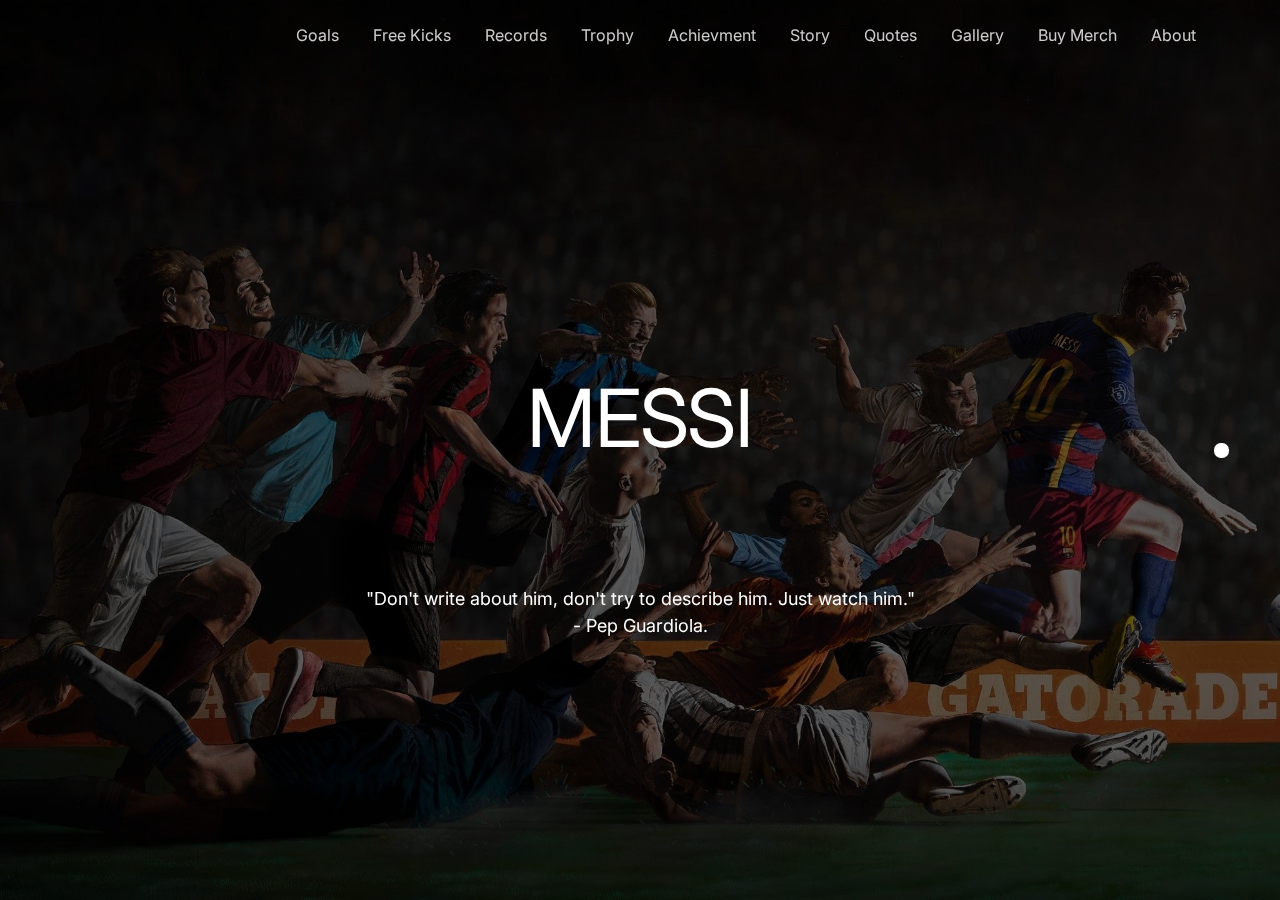
<file: index.html>
<!doctype html>
<html>
<head>
    <meta charset="UTF-8">
    <meta name="viewport" content="width=device-width, height=device-height, initial-scale=1.0">
    <meta name="apple-mobile-web-app-capable" content="yes" />
    <base href="./">
    <title>MESSI</title>
    <meta property="og:title" content="brcelona" />
    <meta name="twitter:title" content="brcelona" />
    <link rel="preconnect" href="https://fonts.gstatic.com/" crossorigin>
    <link href="hasset/css/slides.min.css?512351" rel="stylesheet" type="text/css">

    <link rel="stylesheet" as="font" href="https://fonts.googleapis.com/css2?family=Inter:wght@100;200;300;400;500;600;700;800;900&family=Material+Icons&display=swap"/>
    <style>
        .slides { font-family: 'Inter', sans-serif; }
    </style>
     
</head>
<body class="slides stack animated noPreload">
<svg id="customSvgLibrary" xmlns="http://www.w3.org/2000/svg" style="display:none" id="customSvgLibrary">
  
  <symbol id="logo" viewBox="0 0 106 31"><title>MESSI</title><path d="blob:https://maketext.io/9a12b97d-918c-49fd-b6be-89c99047520c"/></symbol>
  
</svg>
<nav class="side ">
  <div class="navigation default">
    <ul></ul>
  </div>
</nav>
<nav class="panel top">
  <div class="sections desktop">
    <div class="left"><a href="#" title="Slides Framework"><svg style="width:82px;height:24px"><use xmlns:xlink="http://www.w3.org/1999/xlink" xlink:href="#logo"></use></svg></a></div>
    <div class="right">
      <ul class="menu trim">
        <li><a href="main/Goals.html">Goals</a></li>
        <li><a href="main/free kicks.html">Free Kicks</a></li>
        <li><a href="main/record-barca.html">Records</a></li>
        <li><a href="main/Trophy.html">Trophy</a></li>
        <li><a href="main/Achievment.html">Achievment</a></li>
        <li><a href="main/Story.html">Story</a></li>
        <li><a href="main/Quotes.html">Quotes</a></li>
        <li><a href="main/Gallery.html">Gallery</a></li>
        <li><a href="main/Merch.html">Buy Merch</a></li>
        <li><a href="main/About.html">About</a></li>
        <li class="cropRight"><a class="trimRight shift-up-2" href="#" target="_blank"><svg><use xmlns:xlink="http://www.w3.org/1999/xlink" xlink:href="#facebook"></use></svg></a></li>
      </ul>
    </div>
  </div>
  <div class="sections compact hidden">
    <div class="left"><a href="#" title="Slides Framework"><svg style="width:82px;height:24px"><use xmlns:xlink="http://www.w3.org/1999/xlink" xlink:href="#logo"></use></svg></a></div>
    <div class="right"><span class="button actionButton sidebarTrigger" data-sidebar-id="1"><svg><use xmlns:xlink="http://www.w3.org/1999/xlink" xlink:href="#menu"></use></svg></span></div>
  </div>
</nav>
<section class="slide fade-6 kenBurns">
  <div class="content">
    <div class="container">
      <div class="wrap">
      
        <div class="fix-7-12">
          <div class="fix-3-12 margin-bottom-3">
            <svg height="77" class="wide ae-1 fromCenter"><use xmlns:xlink="http://www.w3.org/1999/xlink" xlink:href="#logo"></use></svg>
          </div>
          <div class="fix-6-12"> 
            <p class="large cropBottom ae-2"><span class="opacity-8"><p id="messi">MESSI</p><br>"Don't write about him, don't try to describe him. Just watch him."<br>
                                  - Pep Guardiola.</span></p>
                                  <style type="text/css">
                                    #messi {
                                      font-size: 80px;
                                      text-align: center;
                                    }

                                  </style>
          </div>
        </div>
          
      </div>
    </div>
  </div>
  <div class="background" style="background-image:url(messi1.jpg)"></div>
</section>

    <script src="hasset/js/jquery.min.js"></script>

    <script src="hasset/js/slides.min.js?512351" type="text/javascript"></script>
     
</body>
</html>
</file>
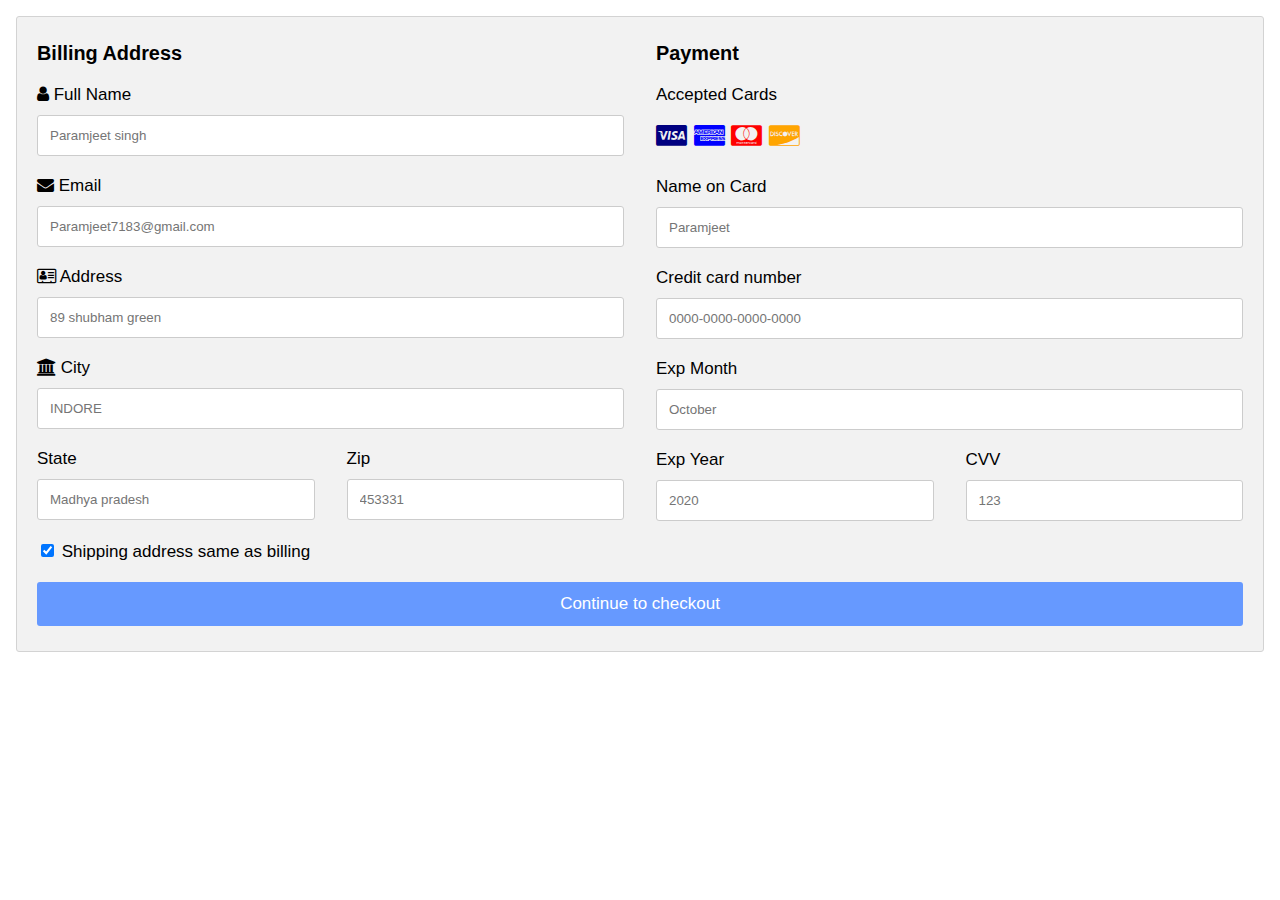
<file: main/Checkout.html>
<!DOCTYPE html>
<html>
<head>
<meta name="viewport" content="width=device-width, initial-scale=1">
<link rel="stylesheet" type="text/css" href="assets/checkout.css">
<link rel="stylesheet" href="https://cdnjs.cloudflare.com/ajax/libs/font-awesome/4.7.0/css/font-awesome.min.css">
</head>
<body>
<div class="row">
  <div class="col-75">
    <div class="container">
      <form action="TY.html">
      
        <div class="row">
          <div class="col-50">
            <h3>Billing Address</h3>
            <label for="fname"><i class="fa fa-user"></i> Full Name</label>
            <input type="text" id="fname" name="firstname" placeholder="Paramjeet singh">
            <label for="email"><i class="fa fa-envelope"></i> Email</label>
            <input type="text" id="email" name="email" placeholder="Paramjeet7183@gmail.com">
            <label for="adr"><i class="fa fa-address-card-o"></i> Address</label>
            <input type="text" id="adr" name="address" placeholder="89 shubham green">
            <label for="city"><i class="fa fa-institution"></i> City</label>
            <input type="text" id="city" name="city" placeholder="INDORE">

            <div class="row">
              <div class="col-50">
                <label for="state">State</label>
                <input type="text" id="state" name="state" placeholder="Madhya pradesh">
              </div>
              <div class="col-50">
                <label for="zip">Zip</label>
                <input type="text" id="zip" name="zip" placeholder="453331">
              </div>
            </div>
          </div>

          <div class="col-50">
            <h3>Payment</h3>
            <label for="fname">Accepted Cards</label>
            <div class="icon-container">
              <i class="fa fa-cc-visa" style="color:navy;"></i>
              <i class="fa fa-cc-amex" style="color:blue;"></i>
              <i class="fa fa-cc-mastercard" style="color:red;"></i>
              <i class="fa fa-cc-discover" style="color:orange;"></i>
            </div>
            <label for="cname">Name on Card</label>
            <input type="text" id="cname" name="cardname" placeholder="Paramjeet">
            <label for="ccnum">Credit card number</label>
            <input type="text" id="ccnum" name="cardnumber" placeholder="0000-0000-0000-0000">
            <label for="expmonth">Exp Month</label>
            <input type="text" id="expmonth" name="expmonth" placeholder="October">
            <div class="row">
              <div class="col-50">
                <label for="expyear">Exp Year</label>
                <input type="text" id="expyear" name="expyear" placeholder="2020">
              </div>
              <div class="col-50">
                <label for="cvv">CVV</label>
                <input type="text" id="cvv" name="cvv" placeholder="123">
              </div>
            </div>
          </div>
          
        </div>
        <label>
          <input type="checkbox" checked="checked" name="sameadr"> Shipping address same as billing
        </label>
        <input type="submit" value="Continue to checkout" class="btn">
      </form>
    </div>
  </div>
  
  </div>
</div>

</body>
</html>
</file>
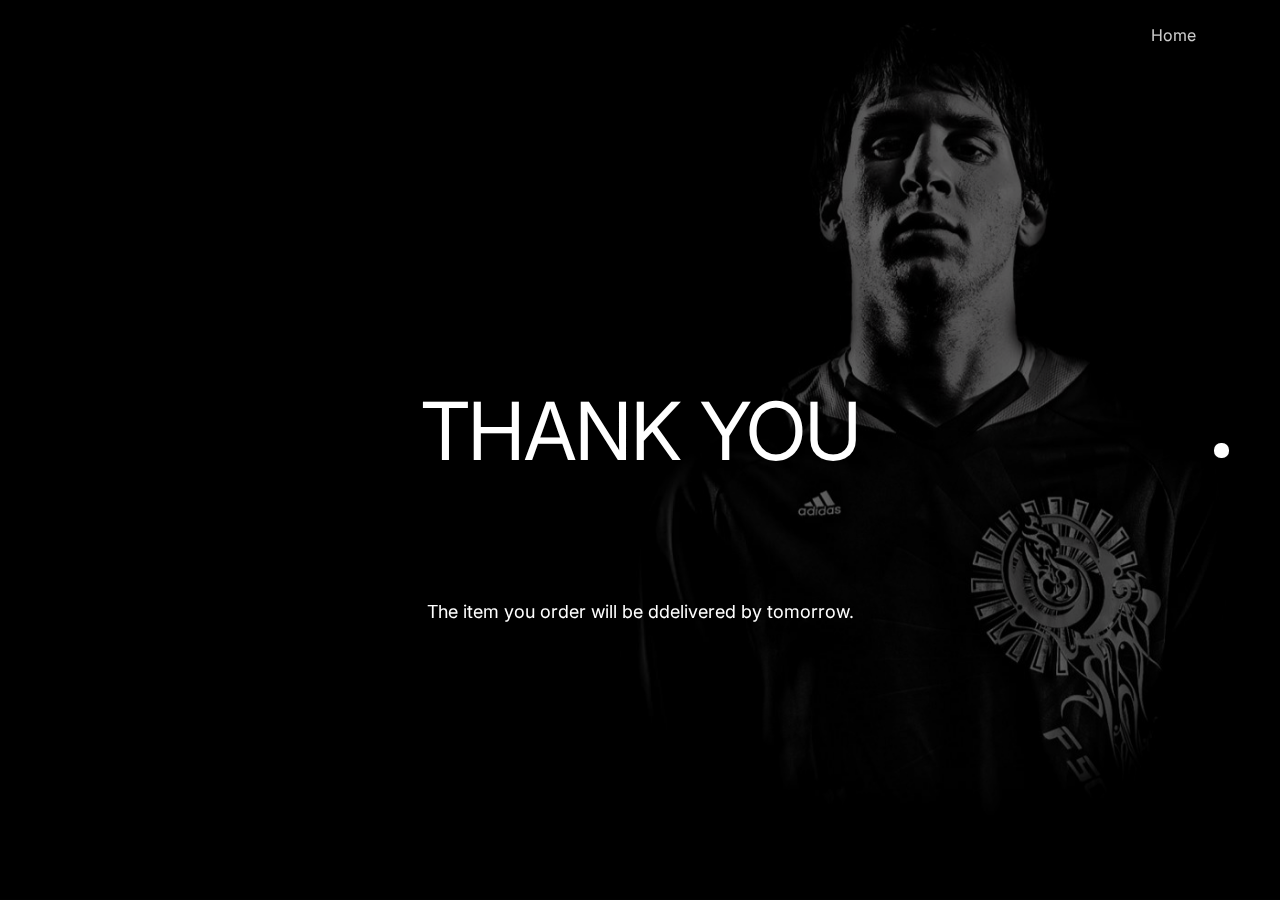
<file: main/TY.html>
<!doctype html>
<html>
<head>
    <meta charset="UTF-8">
    <meta name="viewport" content="width=device-width, height=device-height, initial-scale=1.0">
    <meta name="apple-mobile-web-app-capable" content="yes" />
    <base href="./">
    <title>THANK YOU</title>
    <meta property="og:title" content="brcelona" />
    <meta name="twitter:title" content="brcelona" />
    <link rel="preconnect" href="https://fonts.gstatic.com/" crossorigin>
    <link href="hasset/css/slides.min.css?512351" rel="stylesheet" type="text/css">

    <link rel="stylesheet" as="font" href="https://fonts.googleapis.com/css2?family=Inter:wght@100;200;300;400;500;600;700;800;900&family=Material+Icons&display=swap"/>
    <style>
        .slides { font-family: 'Inter', sans-serif; }
    </style>
     
</head>
<body class="slides stack animated noPreload">
<svg id="customSvgLibrary" xmlns="http://www.w3.org/2000/svg" style="display:none" id="customSvgLibrary">
  
  <symbol id="logo" viewBox="0 0 106 31"><title>MESSI</title><path d="blob:https://maketext.io/9a12b97d-918c-49fd-b6be-89c99047520c"/></symbol>
  
</svg>
<nav class="side ">
  <div class="navigation default">
    <ul></ul>
  </div>
</nav>
<nav class="panel top">
  <div class="sections desktop">
    <div class="left"><a href="#" title="Slides Framework"><svg style="width:82px;height:24px"><use xmlns:xlink="http://www.w3.org/1999/xlink" xlink:href="#logo"></use></svg></a></div>
    <div class="right">
      <ul class="menu trim">
        <li><a href="../index.html">Home</a></li>
        <li class="cropRight"><a class="trimRight shift-up-2" href="#" target="_blank"><svg><use xmlns:xlink="http://www.w3.org/1999/xlink" xlink:href="#facebook"></use></svg></a></li>
      </ul>
    </div>
  </div>
  <div class="sections compact hidden">
    <div class="left"><a href="#" title="Slides Framework"><svg style="width:82px;height:24px"><use xmlns:xlink="http://www.w3.org/1999/xlink" xlink:href="#logo"></use></svg></a></div>
    <div class="right"><span class="button actionButton sidebarTrigger" data-sidebar-id="1"><svg><use xmlns:xlink="http://www.w3.org/1999/xlink" xlink:href="#menu"></use></svg></span></div>
  </div>
</nav>
<section class="slide fade-6 kenBurns">
  <div class="content">
    <div class="container">
      <div class="wrap">
      
        <div class="fix-7-12">
          <div class="fix-3-12 margin-bottom-3">
            <svg height="77" class="wide ae-1 fromCenter"><use xmlns:xlink="http://www.w3.org/1999/xlink" xlink:href="#logo"></use></svg>
          </div>
          <div class="fix-6-12"> 
            <p class="large cropBottom ae-2"><span class="opacity-8"><p id="messi">THANK YOU</p><br>The item you order will be ddelivered by tomorrow.</span></p>
                                  <style type="text/css">
                                    #messi {
                                      font-size: 80px;
                                      text-align: center;
                                    }

                                  </style>
          </div>
        </div>
          
      </div>
    </div>
  </div>
  <div class="background" style="background-image:url(messi3.jpg)"></div>
</section>

    <script src="hasset/js/jquery.min.js"></script>

    <script src="hasset/js/slides.min.js?512351" type="text/javascript"></script>
     
</body>
</html>
</file>
<file: main/assets/checkout.css>
body {
  font-family: Arial;
  font-size: 17px;
  padding: 8px;
}

* {
  box-sizing: border-box;
}

.row {
  display: -ms-flexbox; 
  display: flex;
  -ms-flex-wrap: wrap; 
  flex-wrap: wrap;
  margin: 0 -16px;
}

.col-25 {
  -ms-flex: 25%; 
  flex: 25%;
}

.col-50 {
  -ms-flex: 50%; 
  flex: 50%;
}

.col-75 {
  -ms-flex: 75%; 
  flex: 75%;
}

.col-25,
.col-50,
.col-75 {
  padding: 0 16px;
}

.container {
  background-color: #f2f2f2;
  padding: 5px 20px 15px 20px;
  border: 1px solid lightgrey;
  border-radius: 3px;
}

input[type=text] {
  width: 100%;
  margin-bottom: 20px;
  padding: 12px;
  border: 1px solid #ccc;
  border-radius: 3px;
}

label {
  margin-bottom: 10px;
  display: block;
}

.icon-container {
  margin-bottom: 20px;
  padding: 7px 0;
  font-size: 24px;
}

.btn {
  background-color: #6699ff;
  color: white;
  padding: 12px;
  margin: 10px 0;
  border: none;
  width: 100%;
  border-radius: 3px;
  cursor: pointer;
  font-size: 17px;
}
s
.btn:hover {
  background-color: #45a049;
}

a {
  color: #2196F3;
}

hr {
  border: 1px solid lightgrey;
}

span.price {
  float: right;
  color: grey;
}

@media (max-width: 800px) {
  .row {
    flex-direction: column-reverse;
  }
  .col-25 {
    margin-bottom: 20px;
  }
}
</file>
<file: hasset/css/slides.min.css>
@charset "UTF-8";
body,html,img{
	max-width:100%
}
.material-icons,.slides{
	-webkit-font-smoothing:antialiased
}
.button svg,.button svg *{
	pointer-events:none!important
}
.button,.container .wrap,.slides-form.center input,.slides-form.center textarea{
	text-align:center
}
.dialog,body,html{
	-webkit-tap-highlight-color:transparent
}
a,abbr,acronym,address,applet,article,aside,audio,b,big,blockquote,body,canvas,caption,center,cite,code,dd,del,details,dfn,div,dl,dt,em,embed,fieldset,figcaption,figure,footer,form,h1,h2,h3,h4,h5,h6,header,hgroup,hr,html,i,iframe,img,ins,kbd,label,legend,li,mark,menu,nav,object,ol,output,p,pre,q,ruby,s,samp,section,small,span,strike,strong,sub,summary,sup,table,tbody,td,tfoot,th,thead,time,tr,tt,u,ul,var,video{border:0;vertical-align:baseline;margin:0;padding:0}
article,aside,details,figcaption,figure,footer,header,hgroup,menu,nav,section{display:block}

.button,.button.actionButton,.dot,.dot:after,.material-icons,img{
	display:inline-block
}
li,ol,ul{
	list-style:none
}
blockquote,q{
	quotes:none
}
blockquote:after,blockquote:before,q:after,q:before{
	content:none
}
table{
	border-collapse:collapse;
	border-spacing:0
}
b,strong{
	font-weight:600
}
html{position:static!important;
	top:0!important;box-sizing:border-box;
	margin:0;
	padding:0;
	overflow:hidden;
	-webkit-backface-visibility:hidden;
	backface-visibility:hidden}*,:after,:before
	{box-sizing:inherit}
	body{width:100%;height:100%}
	body,html{overflow-x:hidden}
	html.scrollable,html.scrollable body{overflow-y:auto;-webkit-overflow-scrolling:touch}
	.button,.content,.slide{overflow:hidden}img.round{border-radius:999px}img.rounded{border-radius:6px}.slides{color:#fff;fill:#fff;-webkit-hyphens:none;-ms-hyphens:none;hyphens:none;background:#111}.slides.bodyWhite{background:#fff}.slides.desktopSwipe{cursor:-webkit-grab}.slides.desktopSwipe:active{cursor:-webkit-grabbing}.slides.desktopSwipe .slide .container .wrap{cursor:inherit}.button{border-radius:3px;padding:14px 22px;color:#fff;border:none;outline:0;text-decoration:none;background:#202020;font-size:16px;line-height:1.5;font-weight:500;vertical-align:top;cursor:pointer;-webkit-backface-visibility:hidden;backface-visibility:hidden;letter-spacing:normal!important;position:relative;white-space:nowrap;transform:translate3d(0,0,0);box-shadow:0 1px 4px rgba(0,0,0,.1),0 2px 6px rgba(0,0,0,.1);-webkit-appearance:none;margin-bottom:10px;transition:.3s;-webkit-user-select:none!important;-moz-user-select:none!important;-ms-user-select:none!important;user-select:none!important}.button .material-icons,.button svg{vertical-align:middle;position:relative}.content,.slide.active{-webkit-backface-visibility:hidden}.button.actionButton:hover:not(:active),.button:hover{transform:translateY(0)!important}@media (max-width:767px){.button{max-width:100%;white-space:normal}}.popup .button,.slide .button{margin-left:5px;margin-right:5px}.popup .button.small,.slide .button.small{margin-left:4px;margin-right:4px}.button.wide{margin-left:0!important;margin-right:0!important}.button .material-icons{margin-right:8px;font-size:20px;top:-2px;-webkit-user-select:none!important;-moz-user-select:none!important;-ms-user-select:none!important;user-select:none!important}.button .material-icons.small{font-size:17px;bottom:1px}.button .material-icons.right{margin-left:8px;margin-right:0}.button svg{width:20px;height:20px;margin-top:-3px;margin-right:10px}.button svg.right{margin-right:0;margin-left:10px}.button.actionButton{height:42px;width:42px;padding:12px;border-radius:25px;z-index:999;background:rgba(0,0,0,.3);line-height:1;box-shadow:0 0 0 1px rgba(255,255,255,.05);cursor:pointer;-ms-touch-action:manipulation;touch-action:manipulation;vertical-align:top}.button.actionButton svg{width:18px;height:18px;fill:#fff!important;top:2px;vertical-align:bottom}.button.actionButton svg,.button.play svg,.button:not(.stroke) svg,.panel svg:not(.noFill),.slide.whiteSlide .button.actionButton svg{fill:#fff}.button.actionButton .material-icons{margin:0;position:relative;left:-3px;top:-3px;font-size:24px}.button.actionButton.big{width:50px;height:50px;padding:16px}.button.actionButton.big .material-icons{font-size:24px}.button.actionButton.big svg{width:22px;height:22px;left:-2px;top:0}.button.actionButton.stroke{box-shadow:none;padding:10px}.button.actionButton.rounded{border-radius:6px}.button.actionButton.sound [class*=sound-]{position:absolute;opacity:0;transition:.5s;left:13px;top:16px}.button.actionButton.sound.stroke [class*=sound-]{left:11px;top:14px}.button.actionButton.sound.playing .sound-on,.button.actionButton.sound:not(.playing) .sound-off{opacity:1}.button.actionButton.transparent{background-color:transparent}.button.stroke,.button.thin-stroke{background-color:transparent!important;color:#202020}.button:hover{box-shadow:0 2px 4px rgba(0,0,0,.15),0 3px 9px rgba(0,0,0,.15);opacity:1;transition:.35s!important}.button:hover:after{opacity:.5}.button:active{box-shadow:0 3px 6px 0 rgba(0,0,0,.1),0 0 10px 0 rgba(0,0,0,.1),0 1px 4px -1px rgba(0,0,0,.1);transform:translateY(2px)!important;transition:.35s!important}.button.shade:after,.dot:after{transition:.25s;content:""}.button:active:after{opacity:1}.button.uppercase{font-size:15px;padding-top:15px;padding-bottom:15px}.button.lowercase{text-transform:lowercase;letter-spacing:0;font-weight:300}.button.round{border-radius:99px;padding-left:28px;padding-right:28px}.button.rounded{border-radius:6px}.button.rectangular{border-radius:1px}.button.square{border-radius:0}.button.thin-stroke{font-weight:300;border:1px solid;padding:13px 21px}.slide.whiteSlide .button.thin-stroke{color:#202020}.button.thin-stroke.small{padding:9px 15px}.button.stroke{border:2px solid;padding:12px 20px}.slide.whiteSlide .button.stroke{color:#202020}.button.stroke.round{padding-left:26px;padding-right:26px}.button.stroke.uppercase{padding-top:13px;padding-bottom:13px}.button.stroke.uppercase svg{margin-bottom:-2px}.button.stroke.uppercase.small{padding:11px 15px}.button.stroke.small{border:1px solid;padding-top:9px;padding-bottom:9px}@media (min-width:768px){.button.stroke.big{padding:14px 28px}.button.stroke.big.uppercase{padding-top:16px;padding-bottom:16px}}.button.stroke:not(.flat):hover{box-shadow:inset 0 -100px 0 rgba(41,41,41,.05),0 4px 6px 0 rgba(0,0,0,.1),0 1px 10px 0 rgba(0,0,0,.1),0 2px 4px -1px rgba(0,0,0,.1)}.button.empty,.button.flat:not(:hover){box-shadow:none}.button.small{font-size:15px;font-weight:500;padding:10px 16px}.button.small .material-icons{vertical-align:bottom;position:relative;font-size:18px;margin-right:8px;bottom:1px}.button.small .material-icons.right{margin-left:8px;margin-right:0}.button.small svg{width:16px;height:16px;margin-right:10px;top:0}.button.small svg.right{margin-right:0;margin-left:10px}.button.small.round{padding-left:18px;padding-right:18px}.button.small.rounded{border-radius:6px}.button.small.uppercase{font-size:12px;padding:12px 16px;letter-spacing:.125em}.button.small.uppercase.round{padding-left:19px;padding-right:19px}@media (min-width:768px){.button.big{font-size:20px;padding:16px 26px}.button.big.round{padding-left:28px;padding-right:28px}.button.big.rounded{border-radius:7px}.button.big.uppercase{font-size:16px;padding:19px 28px}.button.big.uppercase.round{padding-left:32px;padding-right:32px}.button.big .material-icons{margin-right:10px;font-size:24px;top:-2px}.button.big .material-icons.right{margin-left:10px;margin-right:0}.button.big svg{width:24px;height:24px;margin-right:11px;top:0}.button.big svg.right{margin-right:0;margin-left:11px}}.button.empty,.button.hollow{padding:0!important;background-color:transparent!important;font-size:0!important}.button.empty{margin:0}.button.hollow{box-shadow:none!important}.button.hollow svg{margin:0}.button.shade{position:relative}.button.shade:after{position:absolute;top:0;left:0;width:100%;height:100%;background:#292929;opacity:0}.button.shade:hover:after{opacity:.15}.button.shade:active:after{opacity:.2}.button.play{width:90px;height:90px;border-radius:50%;padding:27px;margin-left:0;margin-right:0}.button.play svg{width:35px;height:36px;margin:0}.button.play.small{width:60px;height:60px;border-radius:50%;padding:22px 19px}.button.play.small svg{fill:#fff;width:23px;height:23px;top:-3px}.button.play:hover{transform:scale(1.05)}.button.gradient{position:relative}.button.gradient:before{content:"";position:absolute;top:0;left:0;width:100%;height:100%;background:linear-gradient(to bottom,#fff 0,#000 100%);z-index:-1;opacity:.1}.form-group-left{border-top-right-radius:0!important;border-bottom-right-radius:0!important;margin-right:0!important}.form-group-center{border-radius:0!important;margin-right:0!important;margin-left:0!important}.form-group-right{border-top-left-radius:0!important;border-bottom-left-radius:0!important;margin-left:0!important}.slide.whiteSlide .button.white:hover{box-shadow:0 4px 6px 0 rgba(0,0,0,.1),0 1px 10px 0 rgba(0,0,0,.1)}.slide.whiteSlide .button.white:hover:after{opacity:.3}.roundButton{border-radius:50px;height:50px;width:50px;padding:14px;margin:5px}.roundButton svg{bottom:2px}@media (max-width:319px){.button.uppercase,.uppercase{letter-spacing:.07em}}.button.uppercase{letter-spacing:.125em!important;text-indent:-.1em!important;font-weight:700!important}.material-icons{font-family:"Material Icons";font-weight:400;font-style:normal;font-size:24px;line-height:1;text-transform:none;letter-spacing:normal;word-wrap:normal;white-space:nowrap;direction:ltr;text-rendering:optimizeLegibility;-moz-osx-font-smoothing:grayscale;-webkit-font-feature-settings:"liga";font-feature-settings:"liga"}.material-icons.md-18{font-size:18px}.material-icons.md-24{font-size:24px}.material-icons.md-36{font-size:36px}.material-icons.md-48{font-size:48px}.slide.whiteSlide svg:not(.noFill){fill:#202020}.embedContainer,.svgContainer{position:relative;width:100%;height:0;padding:0}.embedContainer .scale,.svgContainer svg.scale{position:absolute;height:100%;width:100%;left:0;top:0}.dots{font-size:0}.dot{padding:7px}.dot:after{width:6px;height:6px;background:#fff;border-radius:50%;opacity:.5}.dot.big .dot:after{width:14px;height:14px}.slide.whiteSlide .dot:after{background:#202020}.slides:not(.mobile).dot:hover:after{transform:scale(1.333333);opacity:1}.dot.selected:after,.dot:active:after{opacity:1;transform:scale(1.675)}.tabs{color:#fff;max-width:260px;border-radius:5px}.tabs li{padding:16px 20px;letter-spacing:2.5px;font-size:12px;transition:.15s;margin-top:-1px;border:1px solid rgba(255,255,255,.3)}.tabs li:not(:last-child){border-bottom:0}.tabs li:first-child{border-radius:6px 6px 0 0}.tabs li:last-child{border-radius:0 0 6px 6px}.tabs li.selected{background:#fff;color:#202020}.slide.whiteSlide .tabs li{border-color:#e5e5e5;color:#202020}.slide.whiteSlide .tabs li.selected{background:#202020;border-color:#202020;color:#fff}.links li{font-size:17px;letter-spacing:0;padding:4px 0}.slides-form,.slides-form button{font-family:inherit}.slides-form .label,.slides-form label{display:block;font-size:14px;margin-top:12px;margin-bottom:2px}.slides-form .label.uppercase,.slides-form label.uppercase{font-size:14px}.slides-form input[type=email],.slides-form input[type=name],.slides-form input[type=number],.slides-form input[type=password],.slides-form input[type=tel],.slides-form input[type=text],.slides-form select,.slides-form textarea{font-family:inherit;position:relative;background:#fff;padding:16px;border:none;font-size:16px;color:#242424;outline:0;border-radius:3px;width:100%;-webkit-appearance:none;-moz-appearance:none;appearance:none;border:1px solid rgba(0,0,0,.1);transition:.15s}.slides-form input[type=email].flat,.slides-form input[type=email]:focus,.slides-form input[type=email]:hover,.slides-form input[type=name].flat,.slides-form input[type=name]:focus,.slides-form input[type=name]:hover,.slides-form input[type=number].flat,.slides-form input[type=number]:focus,.slides-form input[type=number]:hover,.slides-form input[type=password].flat,.slides-form input[type=password]:focus,.slides-form input[type=password]:hover,.slides-form input[type=tel].flat,.slides-form input[type=tel]:focus,.slides-form input[type=tel]:hover,.slides-form input[type=text].flat,.slides-form input[type=text]:focus,.slides-form input[type=text]:hover,.slides-form select.flat,.slides-form select:focus,.slides-form select:hover,.slides-form textarea.flat,.slides-form textarea:focus,.slides-form textarea:hover{border-color:rgba(0,0,0,.2)}.slides-form input[type=email]:focus,.slides-form input[type=name]:focus,.slides-form input[type=number]:focus,.slides-form input[type=password]:focus,.slides-form input[type=tel]:focus,.slides-form input[type=text]:focus,.slides-form select:focus,.slides-form textarea:focus{border-color:#2196F3;z-index:10}.slides-form input[type=email]:focus::-webkit-input-placeholder,.slides-form input[type=name]:focus::-webkit-input-placeholder,.slides-form input[type=number]:focus::-webkit-input-placeholder,.slides-form input[type=password]:focus::-webkit-input-placeholder,.slides-form input[type=tel]:focus::-webkit-input-placeholder,.slides-form input[type=text]:focus::-webkit-input-placeholder,.slides-form select:focus::-webkit-input-placeholder,.slides-form textarea:focus::-webkit-input-placeholder{color:#242424;font-weight:400;opacity:0}.slides-form input[type=email]:focus:-moz-placeholder,.slides-form input[type=name]:focus:-moz-placeholder,.slides-form input[type=number]:focus:-moz-placeholder,.slides-form input[type=password]:focus:-moz-placeholder,.slides-form input[type=tel]:focus:-moz-placeholder,.slides-form input[type=text]:focus:-moz-placeholder,.slides-form select:focus:-moz-placeholder,.slides-form textarea:focus:-moz-placeholder{color:#242424;font-weight:400;opacity:0}.slides-form input[type=email]:focus::-moz-placeholder,.slides-form input[type=name]:focus::-moz-placeholder,.slides-form input[type=number]:focus::-moz-placeholder,.slides-form input[type=password]:focus::-moz-placeholder,.slides-form input[type=tel]:focus::-moz-placeholder,.slides-form input[type=text]:focus::-moz-placeholder,.slides-form select:focus::-moz-placeholder,.slides-form textarea:focus::-moz-placeholder{color:#242424;font-weight:400;opacity:0}.slides-form input[type=email]:focus:-ms-input-placeholder,.slides-form input[type=name]:focus:-ms-input-placeholder,.slides-form input[type=number]:focus:-ms-input-placeholder,.slides-form input[type=password]:focus:-ms-input-placeholder,.slides-form input[type=tel]:focus:-ms-input-placeholder,.slides-form input[type=text]:focus:-ms-input-placeholder,.slides-form select:focus:-ms-input-placeholder,.slides-form textarea:focus:-ms-input-placeholder{color:#242424;font-weight:400;opacity:0}.slides-form input[type=email]:not(textarea).round,.slides-form input[type=name]:not(textarea).round,.slides-form input[type=number]:not(textarea).round,.slides-form input[type=password]:not(textarea).round,.slides-form input[type=tel]:not(textarea).round,.slides-form input[type=text]:not(textarea).round,.slides-form select:not(textarea).round,.slides-form textarea:not(textarea).round{border-radius:22px;padding-left:22px;padding-right:22px}.slides-form input[type=email].rounded,.slides-form input[type=name].rounded,.slides-form input[type=number].rounded,.slides-form input[type=password].rounded,.slides-form input[type=tel].rounded,.slides-form input[type=text].rounded,.slides-form select.rounded,.slides-form textarea.rounded{border-radius:6px}.slides-form input[type=email]:after,.slides-form input[type=name]:after,.slides-form input[type=number]:after,.slides-form input[type=password]:after,.slides-form input[type=tel]:after,.slides-form input[type=text]:after,.slides-form select:after,.slides-form textarea:after{content:"";position:absolute;top:0;left:0;right:0;bottom:0;background:#fff}@media (min-width:768px){.slides-form input[type=email],.slides-form input[type=name],.slides-form input[type=number],.slides-form input[type=password],.slides-form input[type=tel],.slides-form input[type=text],.slides-form select,.slides-form textarea{max-width:300px}}.slides-form input[type=email]::-webkit-input-placeholder,.slides-form input[type=name]::-webkit-input-placeholder,.slides-form input[type=number]::-webkit-input-placeholder,.slides-form input[type=password]::-webkit-input-placeholder,.slides-form input[type=tel]::-webkit-input-placeholder,.slides-form input[type=text]::-webkit-input-placeholder,.slides-form select::-webkit-input-placeholder,.slides-form textarea::-webkit-input-placeholder{color:#242424;font-weight:400;opacity:.5}.slides-form input[type=email]:-moz-placeholder,.slides-form input[type=name]:-moz-placeholder,.slides-form input[type=number]:-moz-placeholder,.slides-form input[type=password]:-moz-placeholder,.slides-form input[type=tel]:-moz-placeholder,.slides-form input[type=text]:-moz-placeholder,.slides-form select:-moz-placeholder,.slides-form textarea:-moz-placeholder{color:#242424;font-weight:400;opacity:.5}.slides-form input[type=email]::-moz-placeholder,.slides-form input[type=name]::-moz-placeholder,.slides-form input[type=number]::-moz-placeholder,.slides-form input[type=password]::-moz-placeholder,.slides-form input[type=tel]::-moz-placeholder,.slides-form input[type=text]::-moz-placeholder,.slides-form select::-moz-placeholder,.slides-form textarea::-moz-placeholder{color:#242424;font-weight:400;opacity:.5}.slides-form input[type=email]:-ms-input-placeholder,.slides-form input[type=name]:-ms-input-placeholder,.slides-form input[type=number]:-ms-input-placeholder,.slides-form input[type=password]:-ms-input-placeholder,.slides-form input[type=tel]:-ms-input-placeholder,.slides-form input[type=text]:-ms-input-placeholder,.slides-form select:-ms-input-placeholder,.slides-form textarea:-ms-input-placeholder{color:#242424;font-weight:400;opacity:.5}.slides-form input[type=email],.slides-form input[type=name],.slides-form input[type=number],.slides-form input[type=password],.slides-form input[type=tel],.slides-form input[type=text],.slides-form select{height:52px;padding:0 16px}.slides-form textarea{font-weight:400;line-height:1.5;padding-top:10px!important;max-height:200px;max-width:100%;min-height:52px}.slides-form textarea.d{border-radius:15px!important}.slides-form textarea.round{border-radius:22px!important}.slides-form select{background-image:url('data:image/svg+xml;charset=UTF-8,<svg xmlns="http://www.w3.org/2000/svg" width="37" height="7"><path fill="rgb(23,23,23)" d="M14.022 0l5.978 6 6-6z"/></svg>');background-repeat:no-repeat;background-position:right;-webkit-appearance:none;-moz-appearance:none;appearance:none}.slides-form button[type=submit],.slides-form input[type=email],.slides-form input[type=name],.slides-form input[type=number],.slides-form input[type=password],.slides-form input[type=submit],.slides-form input[type=tel],.slides-form input[type=text],.slides-form select,.slides-form textarea{margin:5px}@media (min-width:768px){.slides-form button[type=submit],.slides-form input[type=email],.slides-form input[type=name],.slides-form input[type=number],.slides-form input[type=password],.slides-form input[type=submit],.slides-form input[type=tel],.slides-form input[type=text],.slides-form select,.slides-form textarea{max-width:300px}}@media (max-width:768px){.slides-form button[type=submit],.slides-form input[type=email],.slides-form input[type=name],.slides-form input[type=number],.slides-form input[type=password],.slides-form input[type=submit],.slides-form input[type=tel],.slides-form input[type=text],.slides-form select,.slides-form textarea{margin-left:auto!important;margin-right:auto!important;width:100%;display:block!important}}.slides-form button[type=submit].wide,.slides-form input[type=email].wide,.slides-form input[type=name].wide,.slides-form input[type=number].wide,.slides-form input[type=password].wide,.slides-form input[type=submit].wide,.slides-form input[type=tel].wide,.slides-form input[type=text].wide,.slides-form label.wide,.slides-form select.wide,.slides-form textarea.wide{max-width:100%;width:100%;margin-left:0!important;margin-right:0!important}@media (min-width:769px){.slides-form input.pair{width:50%!important;max-width:50%!important;border-top-right-radius:0!important;border-bottom-right-radius:0!important;margin-left:0;margin-right:0}.slides-form input.pair+.pair{width:calc(50% + 1px)!important;max-width:calc(50% + 1px)!important;margin-left:-1px;border-radius:0 3px 3px 0!important}}.toLeft,[class*=fix-]{margin-right:auto!important}.container,.content,.popup:not(.youtube) .background iframe,.slide,.slide:not(.youtube) .background iframe{width:100%;height:100%}.slide{position:fixed;background:#202020;color:#fff;z-index:10}.slide.active{transform-style:preserve-3d;backface-visibility:hidden}.mobile .slide{visibility:hidden}.mobile .slide.active{visibility:visible}.slide.whiteSlide{color:#202020;background:#fff}.content{position:absolute;backface-visibility:hidden;top:0;left:0;z-index:100;-webkit-overflow-scrolling:touch}.content.scrollBar,.sidebar{overflow-y:auto}.windows .defaultScroll .content{overflow:auto;overflow-x:hidden}.mobile .content{overflow:auto;overflow-x:hidden;-webkit-overflow-scrolling:touch}.container .wrap .overflowHidden,.pad,.slide.video .background,.videoThumbnail{overflow:hidden}.fade .content{background:rgba(0,0,0,.6)}.dropdown.share li:after,.fade-1 .content{background:rgba(0,0,0,.1)}.fade-2 .content{background:rgba(0,0,0,.2)}.fade-3 .content{background:rgba(0,0,0,.3)}.fade-4 .content{background:rgba(0,0,0,.4)}.fade-5 .content{background:rgba(0,0,0,.5)}.fade-6 .content{background:rgba(0,0,0,.6)}.fade-7 .content{background:rgba(0,0,0,.7)}.fade-8 .content{background:rgba(0,0,0,.8)}.fade-9 .content{background:rgba(0,0,0,.9)}.whiteSlide[class*=fade] .content{background:rgba(255,255,255,.85)}.container{display:table;table-layout:fixed;position:relative}.container .wrap{display:table-cell;vertical-align:middle;overflow:hidden}.container .wrap .spaceWrap,.container .wrap.spaceWrap,.container .wrap:not(.noSpaces){padding:120px calc(8% + 15px)}.container .wrap *{-webkit-user-select:text;-moz-user-select:text;-ms-user-select:text;user-select:text}.popup .background,.slide .background{position:absolute;top:0;left:0;width:100%;height:100%;background-position:center;background-size:cover;-webkit-backface-visibility:hidden;backface-visibility:hidden}.popup .background iframe,.slide .background iframe{border:0;position:absolute;top:0;left:0}.pad,.videoThumbnail.rounded{border-radius:6px}.fix-1-12{max-width:80px!important}.fix-2-12{max-width:180px!important}.fix-3-12{max-width:280px!important}.fix-4-12{max-width:380px!important}.fix-5-12{max-width:480px!important}.fix-6-12{max-width:580px!important}.fix-7-12{max-width:680px!important}.fix-8-12{max-width:780px!important}.fix-9-12{max-width:880px!important}.fix-10-12{max-width:980px!important}.fix-11-12{max-width:1080px!important}.fix-12-12{max-width:1180px!important}[class*=fix-]{width:100%!important;margin-left:auto!important;float:none}.toLeft{margin-left:0!important}.toCenter,.toRight{margin-left:auto!important}.toRight{margin-right:0!important;float:right}.toCenter{margin-right:auto!important}.dropdownTrigger,.popupTrigger,.sidebarTrigger{cursor:pointer}.shiftImage{margin-top:-15%;margin-bottom:-100%}.shiftImageVertical{margin-right:-100%;max-width:none}.slide.video .background video{position:absolute;top:50%;left:50%;min-width:100%;min-height:100%;width:auto;height:auto;z-index:-100;transform:translateX(-50%) translateY(-50%);background-size:cover}.slide.video .background video::-webkit-media-controls{display:none!important}.slide.video .background video::-webkit-media-controls-panel{display:none!important;-webkit-appearance:none}.slide.video .background video::-webkit-media-controls-start-playback-button{display:none!important;-webkit-appearance:none}html:not(.mobile) .slide.video .background[style]{background:0 0!important}.mobile .slide.video .background[style] video{display:none}.videoThumbnail{cursor:pointer;position:relative;font-size:0;line-height:0;transition:.5s}.videoThumbnail:before{content:"";position:absolute;top:0;left:0;height:100%;width:100%;background:url(../assets/svg/video-icon.svg) center center no-repeat;transition:.5s}.videoThumbnail:not(.noTint):hover:after{background-color:rgba(0,0,0,.15)}.videoThumbnail:hover{transform:scale(1.025)}.videoThumbnail:hover:before{transform:scale(1.1);transition:.25s}.videoThumbnail:active:before{opacity:.8}.videoThumbnail.small{max-width:200px;display:block}.videoThumbnail.small:before{background-size:44px}.button.empty.shadow:hover,.shadow{box-shadow:0 10px 40px rgba(0,0,0,.2)}.pad{padding:40px;color:#202020;background:#fff;box-shadow:0 1px 4px rgba(0,0,0,.1),0 2px 6px rgba(0,0,0,.1)}.pad.shadow,.pad.shadowHover:hover{box-shadow:0 10px 40px rgba(0,0,0,.2)}.pad.shadow.stroke{background:0 0;transition:.15s;color:#fff}.pad.shadow.stroke:hover{background:#fff;color:#202020;transition:.15s}.pad.shadowHover{transition:.5s}.pad small{font-size:15px;line-height:1.45;margin:15px 0}.resizing .equalElement{transition:0s!important}.hr{position:relative;height:1px;width:100%}@media (max-width:1023px){.shiftImage{margin-top:0!important;margin-bottom:0!important}.shiftImageVertical{margin-right:0!important;max-width:100%!important}}@media (min-width:1024px){.hideForDesktop{display:none!important}.showForDesktop{display:block!important}}@media (max-width:1024px){.hideForTablet{display:none!important}.showForTablet{display:block!important}.showForTabletInline{display:inline!important}}@media (max-width:767px){.pad.collapse,.pad.shadow{box-shadow:none}.pad.collapse{background:inherit;color:inherit;border:none;padding:0!important;overflow:inherit;border-radius:0;transition:0s!important}.hideForPhablet{display:none!important}}@media (max-width:768px){.showForPhablet{display:block!important}.showForPhabletInline{display:inline!important}}@media (max-width:435px){.hideForPhone{display:none!important}.showForPhone{display:block!important}.showForPhoneInline{display:inline!important}}html.mobile .hideForMobile{display:none!important}html.mobile .showForMobile{display:block!important}html.mobile .showForMobileInline{display:inline!important}.helpBubble{cursor:pointer}.helpBubble:after{content:"?";font-size:14px;width:17px;height:17px;line-height:1.2;background:#202020;opacity:.3;color:#fff;border-radius:50%;display:inline-block;margin-left:4px;font-weight:700;transition:.25s}.helpBubble .helpMessage{background:rgba(255,255,255,.98);color:#202020;font-size:15px;line-height:1.4;border-radius:5px;position:absolute;z-index:10;box-shadow:0 1px 8px rgba(0,0,0,.07),0 6px 8px rgba(0,0,0,.05);padding:17px;text-align:left;bottom:50%;margin-bottom:10px;transform:translateY(10px) scale(.95);transition:.25s;opacity:0;pointer-events:none;color:rgba(48,48,48,.7)}.mobile .simplifiedMobile .panel.hideOnScroll,.panel,.scroll .panel.hideOnScroll{position:fixed}.panel.black,.panel.white{box-shadow:0 1px 1px rgba(0,0,0,.07)}.panel.bottom,.side{bottom:0}.helpBubble .helpMessage strong{color:#303030}.helpBubble:hover .helpMessage{pointer-events:all;transform:translateY(0) scale(1);opacity:1}.helpBubble:hover:after{opacity:1}.panel{left:0;width:100%;padding:10px 30px;z-index:200;text-align:center;font-size:16px;pointer-events:none;-webkit-backface-visibility:hidden;backface-visibility:hidden;-webkit-user-select:none;-moz-user-select:none;-ms-user-select:none;user-select:none;transform:translate3d(0,0,0)}.panel.top{top:0}.panel.white{background:rgba(255,255,255,.975)!important}.panel.black{background-color:rgba(0,0,0,.8)!important}.animateOnEvent .panel.top,.animated .panel.top,.hidePanel-top .panel.top.hideOnScroll,.slides.firstSlide .panel.top.exceptFirstSlide,.slides.lastSlide .panel.top.exceptLastSlide,.slides:not(.firstSlide) .panel.top.firstSlideOnly,.slides:not(.firstSlide):not(.lastSlide) .panel.top.firstAndLastSlidesOnly,.slides:not(.lastSlide) .panel.top.lastSlideOnly{transform:translate3d(0,-100%,0);opacity:0}.animateOnEvent .panel.bottom,.animated .panel.bottom,.hidePanel-bottom .panel.bottom.hideOnScroll,.slides.firstSlide .panel.bottom.exceptFirstSlide,.slides.lastSlide .panel.bottom.exceptLastSlide,.slides:not(.firstSlide) .panel.bottom.firstSlideOnly,.slides:not(.firstSlide):not(.lastSlide) .panel.bottom.firstAndLastSlidesOnly,.slides:not(.lastSlide) .panel.bottom.lastSlideOnly{transform:translate3d(0,100%,0);opacity:0}.page-loaded .animateOnEvent .panel,.page-loaded .animated .panel{transition:transform .5s,opacity .5s,padding .5s;transform:translate3d(0,0,0);opacity:1}.slides.whiteSlide .panel{color:#202020}.mobile .simplifiedMobile .panel.hideOnScroll.top.hide,.scroll .panel.hideOnScroll.top.hide{transform:translateY(-100%)!important;opacity:0}.mobile .simplifiedMobile .panel.hideOnScroll.bottom.hide,.scroll .panel.hideOnScroll.bottom.hide{transform:translateY(100%)!important;opacity:0}.panel .sections{display:table;width:100%;font-size:0}.panel .sections>div{display:table-cell;vertical-align:middle;text-align:center;width:33.33333%;white-space:nowrap;font-size:16px;height:50px}.panel .sections>div.auto{width:.1%}.panel .sections>div *{pointer-events:all}.panel .sections>div.left{text-align:left}.panel .sections>div.left ul.crop{padding-left:0}.panel .sections>div.left ul.crop li:first-child{margin-left:0}.panel .sections>div.left.space{padding-right:20px}.panel .sections>div.right{text-align:right}.panel .sections>div.right ul.crop{padding-right:0}.panel .sections>div.right ul.crop li:last-child{margin-right:0}.panel .sections>div.right.space{padding-left:20px}.panel .sections>div.center.space{padding:0 20px}.panel .sections.hidden{display:none}.panel .sections .menu{white-space:nowrap;display:inline-block;padding:0 12px;font-size:0}.panel .sections .menu svg{width:20px;height:20px;vertical-align:bottom}.panel .sections .menu li{font-size:16px;font-weight:400;display:inline-block;margin:0 10px}.panel .hidden,.panel .hidden *,.side.compact .navigation li:after{display:none}.panel .sections .menu li a{padding:0 7px;opacity:.8}.panel .sections .menu li a:hover{opacity:1}.panel .sections .menu.uppercase li{font-size:12px;margin:0 10px;letter-spacing:.125em;font-weight:600!important}.panel .sections .menu.uppercase li svg{position:relative;top:2px}.panel svg{vertical-align:text-bottom;transition:.35s}.dialog li,.navigation ul,.panel .button:not(.actionButton){vertical-align:middle}.panel img{max-width:none}.slides.whiteSlide .panel svg{fill:#202020}.panel .button{margin:0}.panel .button+.button{margin-left:10px}.panel .button:not(.actionButton):hover:not(:active){transform:translateY(0)!important;box-shadow:0 0 0 1px rgba(255,255,255,.05),0 4px 6px 0 rgba(0,0,0,.1),0 1px 10px 0 rgba(0,0,0,.1)}.panel .nextSlide,.panel .prevSlide{width:24px;height:24px;transition:.25s}.panel .nextSlide svg,.panel .prevSlide svg{width:18px;height:18px}.slides.whiteSlide .panel .actionButton svg{fill:#fff}.firstSlide .panel .prevSlide,.lastSlide .panel .nextSlide{opacity:0;pointer-events:none;cursor:default}.navigation li,.nextSlide,.prevSlide{cursor:pointer}.firstSlide .panel.bottom .nextSlide svg{animation:animateArrow 4s infinite}.panel .panelIcon{position:relative;top:5px}.progress-bar,.side{position:fixed;top:0}@keyframes animateArrow{100%,80%{transform:translateY(0)}90%{transform:translateY(10px)}}.nextSlide:hover,.prevSlide:hover{transition:.15s}.nextSlide:active,.prevSlide:active{opacity:.75}.firstSlide.lastSlide .nextSlide,.firstSlide.lastSlide .prevSlide{opacity:0}.progress-bar{left:0;height:4px;width:0%;transition:width 1s,opacity 1s;z-index:1000;opacity:1}.progress-bar.loaded{width:100%;opacity:0;transition:width 0s,opacity .25s 1s}.side{right:0;height:100%;z-index:100;padding:70px 4%;pointer-events:none;opacity:1;transition:opacity .5s;transform:translate3d(0,0,0)}@media (min-width:1380px){.side{padding-left:55px;padding-right:55px}}.side.large{padding:calc(5.56% + 50px) 5%}.side.left{left:0;right:inherit}.side.right{right:0;left:inherit}.side.compact{padding:30px 4%}.side.compact .navigation li{width:15px;height:7px;margin:0;box-shadow:none;border-radius:0;background:#fff;opacity:.2;padding:1px;cursor:pointer}.side.compact .navigation li.selected,.side.compact .navigation li:hover{opacity:1}.side.compact .navigation li:before{margin:0 8px!important;top:-10px}.whiteSlide .side.compact .navigation li{background:#202020}.side.compact:not(.square) .navigation li:first-child{border-radius:10px 10px 0 0}.side.compact:not(.square) .navigation li:last-child{border-radius:0 0 10px 10px}.panel .side{position:relative;display:inline;height:auto;padding:0}.slides.whiteSlide .side svg:not([fill]){fill:#202020}.navigation{display:table;height:100%}.navigation ul{display:table-cell}.navigation *{pointer-events:all}.navigation li{fill:#fff;display:block;background:0 0;padding:9px;margin:0 -9px;position:relative}.navigation li:after{content:"";display:block;width:15px;height:15px;border-radius:7px;opacity:.5;background:#fff;box-shadow:0 0 1px #303030;transition:.25s}.navigation li.selected:after,.navigation li:hover:after{opacity:1}.navigation li[data-title]:before{content:attr(data-title);position:absolute;right:100%;top:1px;background:rgba(0,0,0,.7);color:#fff;font-size:14px;min-width:50px;border-radius:6px;padding:7px 12px;font-weight:500;display:inline-block;text-align:center;white-space:nowrap;box-shadow:0 0 0 1px rgba(255,255,255,.1);pointer-events:none;visibility:hidden}.dropdown.show,.navigation li:hover:before{visibility:visible}.left .navigation li:before{left:100%;right:auto}.panel.bottom .navigation li:before{transform:translateY(-100%) translateX(-50%);left:14px;top:-2px}.medium .navigation.default li:after{width:10px;height:10px;border-radius:5px}.small .navigation.default li:after{width:6px;height:6px;border-radius:3px}.stroke .navigation.default li:after{border-color:#fff;border-style:solid;border-width:2px;background-color:transparent}.stroke.small .navigation.default li:after{border-width:1px}.stroke .navigation.default li.selected:after,.stroke .navigation.default li:hover:after{background:#fff}.square .navigation.default li:after,.square.small .navigation.default li:after{border-radius:1px}.diamond .navigation.default li:after{border-radius:0;transform:rotate(45deg) scale(.72)}.diamond.medium .navigation.default li:after{transform:rotate(45deg) scale(.88)}.diamond.small .navigation.default li:after{transform:rotate(45deg) scale(1)}.line .navigation.default li{margin:0 -9px;padding:5px 9px;text-align:right;font-size:0}.line .navigation.default li:after{height:3px;display:inline-block;text-align:right;background:#fff;border:none}.line .navigation.default li:before{margin-top:-10px}.line .navigation.default li.selected:after{width:25px}.line.left .navigation.default li{text-align:left}.line.medium .navigation.default li{margin:0 -5px;padding:4px 8px}.line.medium .navigation.default li.selected:after{width:19px}.line.small .navigation.default li{margin:0;padding:4px 6px}.line.small .navigation.default li.selected:after{width:13px}.pole .navigation.default li{margin:0 1px 0 2px;padding:2px 9px;text-align:right;font-size:0}.pole .navigation.default li:after{height:20px;width:4px;display:inline-block;transition:.5s;text-align:right;background:#fff;border-radius:1px;border:none}.pole .navigation.default li:before{margin-top:-3px}.pole .navigation.default li.selected:after{height:60px}.pole .navigation.default li.selected:before{margin-top:19px}.pole.medium .navigation.default li{margin:0 2px}.pole.medium .navigation.default li:after{height:15px;width:3px}.pole.medium .navigation.default li:before{margin-top:-5px}.pole.medium .navigation.default li.selected:after{height:45px}.pole.medium .navigation.default li.selected:before{margin-top:10px}.pole.small .navigation.default li{margin:0 2px}.pole.small .navigation.default li:after{height:10px;width:3px}.pole.small .navigation.default li:before{margin-top:-7px}.pole.small .navigation.default li.selected:after{height:30px}.pole.small .navigation.default li.selected:before{margin-top:2px}.slides.whiteSlide .navigation li:after{background:#202020;box-shadow:0 0 1px #fff}.slides.whiteSlide .stroke .navigation li:after{border-color:#202020;background:0 0}.slides.whiteSlide .stroke .navigation li:hover:after{background:#202020}.slides.whiteSlide .stroke .navigation li.selected:after{border-color:#202020;background:#202020}.slides.whiteSlide .navigation.numbers li:after{color:#202020;text-shadow:0 0 2px #fff!important}.panel .navigation,.panel .navigation ul{display:inline}.panel .navigation li{display:inline-block;margin:-9px 0}.panel .side.small .navigation li{margin:0}.navigation .sideArrow{width:31px;height:72px;margin:0 -9px}@media (max-width:766px){.navigation .sideArrow{width:17px;height:40px}}.navigation.numbers ul{counter-reset:item;list-style-type:none}.navigation.numbers li{display:block}.navigation.numbers li:after{content:counter(item);counter-increment:item;background:0 0!important;box-shadow:none!important;text-shadow:0 0 2px #202020;font-weight:700;font-size:20px;line-height:.7;text-align:center;transition:.25s}.medium .navigation.numbers li:after{font-size:17px}.small .navigation.numbers li:after{font-size:14px}.dropdown{position:fixed;z-index:300;color:#202020;width:160px;background:#fff;box-shadow:0 6px 11px 0 rgba(0,0,0,.15),0 14px 28px rgba(0,0,0,.1),0 0 0 1px rgba(0,0,0,.05);margin-bottom:50px;border-radius:6px;text-align:center;cursor:default;transform:translateY(0) scale(.9);transform-origin:top;transition:transform .35s,opacity .35s,box-shadow .35s}.dropdown:not(.show){pointer-events:none;opacity:0}.dropdown.rectangular{border-radius:0}.dropdown .title{font-size:17px;font-weight:500;margin:0;text-align:center;opacity:.8}.dropdown a{font-size:15px;opacity:.6}.dropdown a:hover{opacity:.8}.dropdown:not(.noArrow):after,.dropdown:not(.noArrow):before{content:"";bottom:100%;left:22px;border:solid transparent;height:0;width:0;position:absolute;pointer-events:none;border-color:rgba(255,255,255,0);border-bottom-color:#fff;border-width:7px;margin-left:-7px}.dropdown:not(.noArrow):before{border-bottom-color:rgba(0,0,0,.1);border-width:8px;margin-left:-8px}.dropdown.show{opacity:1;transform:translateY(20px)}.dropdown .hideDropdown,.dropdown.show.hide{opacity:0;pointer-events:none}.dropdown.show.hide{transform:translateY(40px);box-shadow:0 0 0 0 rgba(0,0,0,.15),0 0 0 rgba(0,0,0,.1),0 0 0 1px rgba(0,0,0,.05)}.dropdown.bottom{transform-origin:bottom}.dropdown.bottom.show{transform:translateY(-20px)}.dropdown.bottom.show.hide{transform:translateY(-40px)}.dropdown.bottom:after,.dropdown.bottom:before{top:100%;bottom:initial;border-bottom-color:rgba(255,255,255,0);border-top-color:#fff}.dropdown.bottom:before{border-top-color:rgba(0,0,0,.06)}.dropdown.right:after,.dropdown.right:before{right:18px;left:auto}.dropdown.right:before{right:17px}.dropdown.center:after,.dropdown.center:before{left:50%}.dropdown.share li{float:left;text-align:center;display:block;width:80px;height:50px;padding:14px 0;color:#fff;position:relative;cursor:pointer;opacity:.9;transition:.15s}.dropdown.share li:hover{opacity:1}.dropdown.share li:after{content:" ";position:absolute;top:0;left:0;right:0;bottom:0;opacity:0;transition:.25s}.dropdown.share li:active:after{opacity:1;transition:.1s}.dropdown.share li svg{width:20px;height:20px;fill:#fff}.dropdown.share li.mail{width:100%;height:auto;color:#202020;opacity:.6;font-size:15px;padding:20px 0;border-bottom-left-radius:6px;border-bottom-right-radius:6px}.dropdown.share li.mail:hover{opacity:.8}.scroll .dropdown{position:absolute;top:0}.sidebar{position:fixed;top:0;right:0;width:320px;max-width:90%;height:100%;color:#fff;z-index:500;background:#0E0E0E;transform:translateX(100%);-webkit-overflow-scrolling:touch}.sidebar.bottom,.sidebar.top{width:100%;height:auto;max-width:100%}html:not(.page-loaded) .sidebar{display:none}.sidebar svg{fill:#fff}.sidebarShown .sidebar.visible{transform:translateX(0);opacity:1}.sidebar .content{padding:40px;overflow-y:auto;position:relative}.sidebar.small .content{padding:30px}.sidebar .wrap{padding:0}.sidebar.left{right:inherit;left:0;transform:translateX(-100%)}.sidebar.top{top:0;transform:translateY(-100%)}.sidebar.bottom{bottom:0;top:inherit;transform:translateY(100%)}.sidebar .logo{padding:0;font-size:0;margin-bottom:35px}.sidebar .close{position:absolute;top:0;right:0;cursor:pointer;padding:14px;font-size:0;opacity:.5;z-index:101;transition:.25s}.sidebar .close:hover{opacity:1}.sidebar .close svg{width:24px;height:24px;fill:#fff}.sidebar .close:active svg{transform:scale(.92)}.sidebar ul.mainMenu,.sidebar ul.social,.sidebar ul.subMenu{line-height:1.9;margin-bottom:30px;display:block}.sidebar .mainMenu li{font-size:20px;line-height:48px}.sidebar .mainMenu.small li{font-size:18px;line-height:46px}.sidebar .subMenu li{font-weight:400;text-transform:none;letter-spacing:0;font-size:18px;line-height:36px}.sidebar .subMenu.small li{font-size:16px;line-height:34px}.sidebar .social{margin-top:40px}.sidebar .social li{display:inline-block;margin-right:20px}.sidebar .social li:last-child{margin-right:0}.sidebar .social.big li,.sidebar .social.small li{margin-right:12px}.sidebar .social li a{font-size:0;padding:0}.sidebar .social li a svg{width:20px;height:20px}.sidebar .social.small li a svg{width:15px;height:15px}.sidebar .social.big li a svg{width:22px;height:22px}.sidebar.small .social{margin-top:30px}.sidebar .big li{font-size:32px;line-height:64px}.sidebar .social.medium li a svg{width:18px;height:18px}.sidebar .social.medium li{margin-right:14px}.sidebarShown .slide.selected .content{overflow:hidden}.popup,.popup .content{overflow-y:auto}.page-loaded.sidebarShown .slide.selected{transform:scale(.95)!important;pointer-events:none;opacity:.5!important}.sidebarShown .panel{opacity:0}.sidebarShown .panel.bottom{opacity:.5;transform:scale(.95) translateY(-10%)}.popup,.popup .close:not(.button){transform:translate3d(0,0,0);position:fixed;top:0;right:0}.page-loaded.sidebarShown .panel,.page-loaded.sidebarShown .slide.selected,.page-loaded.sidebarShown .slide.selected:after,.sidebar{transition:transform .5s,opacity .5s!important}.popup{width:100%;height:100%;color:#fff;z-index:1000;transition:transform .5s,opacity .5s;display:none}.popup:not([class*=fade]){background:rgba(17,17,17,.9)}.popupShown .popup.visible{display:block;animation:popupFadeIn .75s}.popup.hidePopup{opacity:0;pointer-events:none}.popup .close:not(.button){cursor:pointer;padding:14px;font-size:0;opacity:.5;z-index:200;transition:.25s;margin:0}.popup .close:not(.button).left{right:inherit;left:0}.popup .close:not(.button):hover{opacity:1}.popup .close:not(.button) svg{width:30px;height:30px;fill:#fff}.popup .close.button{position:fixed;z-index:200;margin:15px}.popup.white .close svg{fill:#202020}.popup .container .wrap{padding:18px 58px}.popup.fullscreen .container .wrap{padding:0}.popup.fullscreen .embedVideo{height:100vh;padding-bottom:0}@keyframes popupFadeIn{from{opacity:0}}.popupShown,.popupShown body,.sidebarShown,.sidebarShown body{overflow-y:hidden!important}.embedVideo{position:relative;padding-bottom:56.25%;height:0;overflow:hidden;max-width:100%}.embedVideo embed,.embedVideo iframe,.embedVideo object,.embedVideo video{position:absolute;top:0;left:0;width:100%;height:100%}.embedVideo.size-16x10{padding-bottom:62.5%}.embedVideo.size-4x3{padding-bottom:75%}.embedVideo.size-1x1,.embedVideo.size-square{padding-bottom:100%}.zoom-img,.zoom-img-wrap{position:relative;transition:all .5s;transition-timing-function:cubic-bezier(.2,0,.3,1)!important;z-index:100}.zoom-img img.zoom-img,.zoom-img-wrap img.zoom-img{margin:0!important}.zoom-overlay{background:#111;position:fixed;top:-9999px;left:-9999px;right:-9999px;bottom:-9999px;pointer-events:none;opacity:0;transition:opacity .5s;z-index:99}.slider,.zoom-img-parent{position:relative}.zoom-overlay-open .zoom-overlay{opacity:.9}.page-loaded .slides.zoom-overlay-open .panel,.page-loaded .slides.zoom-overlay-open .side{opacity:0;transition:.25s}.zoom-overlay-open,.zoom-overlay-transitioning{cursor:default}.controller li,.slider.clickable{cursor:pointer}.zoom-img-parent{z-index:1000}.slider>li{display:none;top:0;left:0;opacity:0;transition:opacity .5s;pointer-events:none}.slider>li.selected{display:block;opacity:1;transition:opacity .5s;pointer-events:all}.slider.rounded>li>img{border-radius:6px;overflow:hidden}.slider.autoHeight{transition:.5s}.slider.autoHeight>li{display:block;position:absolute}.controller li.selected{cursor:default;pointer-events:none}.tooltip[data-tooltip-title]{position:relative}.tooltip[data-tooltip-title]:before{content:attr(data-tooltip-title);position:absolute;background:rgba(40,40,40,.6);color:#fff;font-size:12px;border-radius:50px;padding:6px 15px;visibility:hidden;white-space:nowrap;letter-spacing:.04em;box-shadow:0 0 0 1px rgba(255,255,255,.07);transform:translateY(100%) translateX(-50%);left:50%;top:0}.text a,a,article a{cursor:pointer;color:inherit}.p,.slides,p{font-size:18px}.tooltip[data-tooltip-title]:hover:before{visibility:visible;animation:fadeIn .35s backwards}.animateOnEvent .ae-1,.animateOnEvent .ae-1.fast,.animateOnEvent .fast .ae-1.fast,.animateOnEvent.fast .ae-1{animation-delay:10ms}.tooltip[data-tooltip-title].top:before{bottom:0;top:auto;transform:translateY(-100%) translateX(-50%)}.slide.before{transform:translate3d(0,-50%,0)}.slide.after,.slide:not(.before):first-child{transform:translate3d(0,50%,0)}.slide.after,.slide.before{opacity:0}.slide.selected{transform:translate3d(0,0,0)!important;z-index:11}.scroll .slide.selected{z-index:10}.page-loaded .slide.selected{opacity:1!important}.horizontal .slide,.horizontal .slide.before{transform:translate3D(-50%,0,0)}.horizontal .slide.after{transform:translate3D(50%,0,0)}.film .slide.before{transform:translate3D(0,-100%,0)}.film .slide.after{transform:translate3D(0,100%,0)}.film.horizontal .slide.before{transform:translate3D(-100%,0,0)}.film.horizontal .slide,.film.horizontal .slide.after{transform:translate3D(100%,0,0)}.chain .slide.before{transform:translate3D(0,-100%,0);opacity:1}.chain .slide.after{transform:translate3D(0,100%,0);opacity:1}.chain.horizontal .slide.before{transform:translate3D(-100%,0,0);opacity:1}.chain.horizontal .slide,.chain.horizontal .slide.after{transform:translate3D(100%,0,0);opacity:1}.zen .slide.before{transform:translateY(-100%) scale(.8)}.zen .slide,.zen .slide.after{transform:translateY(100%) scale(.8)}.zen.horizontal .slide.before{transform:translateX(-100%) scale(.8)}.zen.horizontal .slide,.zen.horizontal .slide.after{transform:translateX(100%) scale(.8)}.stack .slide,.stack .slide.after{transform:translateY(100%)}.stack .slide.after{opacity:initial}.stack .slide.after.active,.stack .slide.selected{z-index:11!important}.stack .slide.before{transform:scale(.9)}.stack.horizontal .slide,.stack.horizontal .slide.after{transform:translateX(100%)}.stack.horizontal .slide.before{transform:scale(.9)}.cards .slide,.cards .slide.after{transform:translateY(10%);opacity:initial}.cards .slide.after{z-index:8!important;opacity:0}.cards .slide.selected{z-index:9!important}.cards .slide.before{transform:translateY(-100%);z-index:7}.cards .slide.active.before{z-index:10!important}.cards.horizontal .slide,.cards.horizontal .slide.after{transform:translateX(10%)}.cards.horizontal .slide.before{transform:translateX(-100%)}.cards2 .slide,.cards2 .slide.after{transform:translateY(10%);opacity:initial}.cards2 .slide.after{z-index:8!important;opacity:0}.cards2 .slide.selected{z-index:9!important}.cards2 .slide.before{transform:translateY(-100%);z-index:7}.cards2 .slide.active.before{z-index:10!important}.cards2.horizontal .slide,.cards2.horizontal .slide.after{transform:translateX(10%)}.cards2.horizontal .slide.before{transform:translateX(-100%)}.zoom .slide.before{transform:scale(1.4)}.zoom .slide,.zoom .slide.after{transform:scale(.8);opacity:0}.vertigo .slide.before{transform:scale(1.4) rotate(-2deg)}.vertigo .slide,.vertigo .slide.after{transform:scale(.8) rotate(2deg);opacity:0}.plain .slide,.plain .slide.after,.plain .slide.before{transform:scale(1)}.plain .slide.after:after,.plain .slide.before:after{opacity:1;background:#111}.page-loaded .fast .slide.active,.page-loaded .fast .slide.selected{transition:transform .7s,opacity .7s}.page-loaded .slide.active,.page-loaded .slide.selected{transition:transform 1s,opacity 1s}.page-loaded .slow .slide.active,.page-loaded .slow .slide.selected{transition:transform 1.4s,opacity 1.4s}.page-loaded .slide.active.entry,.page-loaded .slide.selected.entry{transition:transform 0s,opacity 1s}.slides.animateOnEvent .panel,.slides.animated .panel{transition:transform,opacity;transition-duration:1s}.slides.animateOnEvent.fast .panel,.slides.animated.fast .panel{transition-duration:.7s}.slides.animateOnEvent.slow .panel,.slides.animated.slow .panel{transition-duration:1.4s}.smooth .active,.smooth .panel,.smooth .rolling-element,.smooth .selected,.smooth .sidebar{transition-timing-function:cubic-bezier(.55,.05,.35,.95)!important}.bounce .active,.bounce .panel,.bounce .rolling-element,.bounce .selected,.bounce .sidebar{transition-timing-function:cubic-bezier(.45,1.15,.5,1)!important}.animated [class*=ae-]:not(.done){-webkit-backface-visibility:hidden;backface-visibility:hidden;transform:translate3d(0,0,0);transition-timing-function:cubic-bezier(.25,.1,.2,1)}.animated.animate .fast [class*=ae-]:not(.done),.animated.animate [class*=ae-].fast:not(.done),.animated.fast .animate [class*=ae-]:not(.done){transition-duration:.7s}.animated .animate [class*=ae-]:not(.done),.animated.animate [class*=ae-]:not(.done){transition-duration:.8s}.animated .animate .slow [class*=ae-]:not(.done),.animated .animate [class*=ae-].slow:not(.done),.animated .animate.slow [class*=ae-]:not(.done),.animated.slow .animate [class*=ae-]:not(.done){transition-duration:1s}.animated .animate .ae-1:not(.done),.animated.animate .ae-1:not(.done){transition-delay:10ms}.animated .animate .ae-2:not(.done),.animated.animate .ae-2:not(.done){transition-delay:160ms}.animated .animate .ae-3:not(.done),.animated.animate .ae-3:not(.done){transition-delay:310ms}.animated .animate .ae-4:not(.done),.animated.animate .ae-4:not(.done){transition-delay:460ms}.animated .animate .ae-5:not(.done),.animated.animate .ae-5:not(.done){transition-delay:610ms}.animated .animate .ae-6:not(.done),.animated.animate .ae-6:not(.done){transition-delay:760ms}.animated .animate .ae-7:not(.done),.animated.animate .ae-7:not(.done){transition-delay:910ms}.animated .animate .ae-8:not(.done),.animated.animate .ae-8:not(.done){transition-delay:1.06s}.animated .animate .ae-9:not(.done),.animated.animate .ae-9:not(.done){transition-delay:1.21s}.animated .animate .ae-10:not(.done),.animated.animate .ae-10:not(.done){transition-delay:1.36s}.animated.animate .ae-1.fast:not(.done),.animated.animate .fast .ae-1:not(.done),.animated.fast .animate .ae-1:not(.done),.animated.fast.animate .ae-1:not(.done){transition-delay:10ms}.animated.animate .ae-2.fast:not(.done),.animated.animate .fast .ae-2:not(.done),.animated.fast .animate .ae-2:not(.done),.animated.fast.animate .ae-2:not(.done){transition-delay:110ms}.animated.animate .ae-3.fast:not(.done),.animated.animate .fast .ae-3:not(.done),.animated.fast .animate .ae-3:not(.done),.animated.fast.animate .ae-3:not(.done){transition-delay:210ms}.animated.animate .ae-4.fast:not(.done),.animated.animate .fast .ae-4:not(.done),.animated.fast .animate .ae-4:not(.done),.animated.fast.animate .ae-4:not(.done){transition-delay:310ms}.animated.animate .ae-5.fast:not(.done),.animated.animate .fast .ae-5:not(.done),.animated.fast .animate .ae-5:not(.done),.animated.fast.animate .ae-5:not(.done){transition-delay:410ms}.animated.animate .ae-6.fast:not(.done),.animated.animate .fast .ae-6:not(.done),.animated.fast .animate .ae-6:not(.done),.animated.fast.animate .ae-6:not(.done){transition-delay:510ms}.animated.animate .ae-7.fast:not(.done),.animated.animate .fast .ae-7:not(.done),.animated.fast .animate .ae-7:not(.done),.animated.fast.animate .ae-7:not(.done){transition-delay:610ms}.animated.animate .ae-8.fast:not(.done),.animated.animate .fast .ae-8:not(.done),.animated.fast .animate .ae-8:not(.done),.animated.fast.animate .ae-8:not(.done){transition-delay:710ms}.animated.animate .ae-9.fast:not(.done),.animated.animate .fast .ae-9:not(.done),.animated.fast .animate .ae-9:not(.done),.animated.fast.animate .ae-9:not(.done){transition-delay:810ms}.animated.animate .ae-10.fast:not(.done),.animated.animate .fast .ae-10:not(.done),.animated.fast .animate .ae-10:not(.done),.animated.fast.animate .ae-10:not(.done){transition-delay:910ms}.animated.animate .ae-1.slow:not(.done),.animated.animate .slow .ae-1:not(.done),.animated.slow .animate .ae-1:not(.done),.animated.slow.animate .ae-1:not(.done){transition-delay:10ms}.animated.animate .ae-2.slow:not(.done),.animated.animate .slow .ae-2:not(.done),.animated.slow .animate .ae-2:not(.done),.animated.slow.animate .ae-2:not(.done){transition-delay:210ms}.animated.animate .ae-3.slow:not(.done),.animated.animate .slow .ae-3:not(.done),.animated.slow .animate .ae-3:not(.done),.animated.slow.animate .ae-3:not(.done){transition-delay:410ms}.animated.animate .ae-4.slow:not(.done),.animated.animate .slow .ae-4:not(.done),.animated.slow .animate .ae-4:not(.done),.animated.slow.animate .ae-4:not(.done){transition-delay:610ms}.animated.animate .ae-5.slow:not(.done),.animated.animate .slow .ae-5:not(.done),.animated.slow .animate .ae-5:not(.done),.animated.slow.animate .ae-5:not(.done){transition-delay:810ms}.animated.animate .ae-6.slow:not(.done),.animated.animate .slow .ae-6:not(.done),.animated.slow .animate .ae-6:not(.done),.animated.slow.animate .ae-6:not(.done){transition-delay:1.01s}.animated.animate .ae-7.slow:not(.done),.animated.animate .slow .ae-7:not(.done),.animated.slow .animate .ae-7:not(.done),.animated.slow.animate .ae-7:not(.done){transition-delay:1.21s}.animated.animate .ae-8.slow:not(.done),.animated.animate .slow .ae-8:not(.done),.animated.slow .animate .ae-8:not(.done),.animated.slow.animate .ae-8:not(.done){transition-delay:1.41s}.animated.animate .ae-9.slow:not(.done),.animated.animate .slow .ae-9:not(.done),.animated.slow .animate .ae-9:not(.done),.animated.slow.animate .ae-9:not(.done){transition-delay:1.61s}.animated.animate .ae-10.slow:not(.done),.animated.animate .slow .ae-10:not(.done),.animated.slow .animate .ae-10:not(.done),.animated.slow.animate .ae-10:not(.done){transition-delay:1.81s}.animated:not(.animateOnEvent) .fromBottom [class*=ae-]:not(.done),.animated:not(.animateOnEvent) [class*=ae-]:not(.done),.animated:not(.animateOnEvent).fromBottom [class*=ae-]:not(.done),.popup.animated:not(.animateOnEvent) [class*=ae-].fromBottom:not(.done),.slides.animated:not(.animateOnEvent) [class*=ae-].fromBottom:not(.done){visibility:hidden;transform:translate3d(0,50px,0);opacity:0}.animated .fromTop [class*=ae-]:not(.done),.animated.fromTop [class*=ae-]:not(.done),.popup.animated [class*=ae-].fromTop:not(.done),.slides.animated [class*=ae-].fromTop:not(.done){transform:translate3d(0,-50px,0)}.animated .fromLeft [class*=ae-]:not(.done),.animated.fromLeft [class*=ae-]:not(.done),.popup.animated [class*=ae-].fromLeft:not(.done),.slides.animated [class*=ae-].fromLeft:not(.done){transform:translate3d(-50px,0,0)}.animated .fromRight [class*=ae-]:not(.done),.animated.fromRight [class*=ae-]:not(.done),.popup.animated [class*=ae-].fromRight:not(.done),.slides.animated [class*=ae-].fromRight:not(.done){transform:translate3d(50px,0,0)}.animated .fromCenter [class*=ae-]:not(.done),.animated.fromCenter [class*=ae-]:not(.done),.popup.animated [class*=ae-].fromCenter:not(.done),.slides.animated [class*=ae-].fromCenter:not(.done){transform:scale(.9) translate3d(0,0,0)}.animated .fromAbove [class*=ae-]:not(.done),.animated.fromAbove [class*=ae-]:not(.done),.popup.animated [class*=ae-].fromAbove:not(.done),.slides.animated [class*=ae-].fromAbove:not(.done){transform:scale(1.1) translate3d(0,0,0)}.animated .fromBottomLeft [class*=ae-]:not(.done),.animated.fromBottomLeft [class*=ae-]:not(.done),.popup.animated [class*=ae-].fromBottomLeft:not(.done),.slides.animated [class*=ae-].fromBottomLeft:not(.done){transform:translate3d(-50px,50px,0)}.animated .fromTopLeft [class*=ae-]:not(.done),.animated.fromTopLeft [class*=ae-]:not(.done),.popup.animated [class*=ae-].fromTopLeft:not(.done),.slides.animated [class*=ae-].fromTopLeft:not(.done){transform:translate3d(-50px,-50px,0)}.animated .fromBottomRight [class*=ae-]:not(.done),.animated.fromBottomRight [class*=ae-]:not(.done),.popup.animated [class*=ae-].fromBottomRight:not(.done),.slides.animated [class*=ae-].fromBottomRight:not(.done){transform:translate3d(50px,50px,0)}.animated .fromTopRight [class*=ae-]:not(.done),.animated.fromTopRight [class*=ae-]:not(.done),.popup.animated [class*=ae-].fromTopRight:not(.done),.slides.animated [class*=ae-].fromTopRight:not(.done){transform:translate3d(50px,-50px,0)}.animated .fadeIn [class*=ae-]:not(.done),.animated.fadeIn [class*=ae-]:not(.done),.popup.animated [class*=ae-].fadeIn:not(.done),.slides.animated [class*=ae-].fadeIn:not(.done){transform:scale(1) translate3d(0,0,0)}.animated .fromBlur [class*=ae-]:not(.done),.animated.fromBlur [class*=ae-]:not(.done),.popup.animated [class*=ae-].fromBlur:not(.done),.slides.animated [class*=ae-].fromBlur:not(.done){transform:scale(1) translate3d(0,0,0);filter:blur(10px)}.popup.animated .animate.active [class*=ae-]:not(.done),.slides .animated.animate.active [class*=ae-]:not(.done),.slides.animated .animate.active [class*=ae-]:not(.done){opacity:1;-webkit-backface-visibility:hidden;backface-visibility:hidden;visibility:visible;transform:translate3d(0,0,0);filter:none}.animateOnEvent{-webkit-backface-visibility:hidden;backface-visibility:hidden}.box-67,.box-67 .thumbnail-67 img{-webkit-backface-visibility:hidden}.animateOnEvent [class*=ae-]:not(.done):not(.do){opacity:0;visibility:hidden}.animateOnEvent [class*=ae-].do{animation-fill-mode:backwards;animation-duration:.8s;visibility:visible}.animateOnEvent .fast [class*=ae-].do,.animateOnEvent [class*=ae-].do.fast,.animateOnEvent.fast [class*=ae-].do{animation-duration:.7s}.animateOnEvent .slow [class*=ae-].do,.animateOnEvent [class*=ae-].do.slow,.animateOnEvent.slow [class*=ae-].do{animation-duration:1s}.animateOnEvent .fromBottom [class*=ae-].do,.animateOnEvent [class*=ae-].do,.animateOnEvent [class*=ae-].do.fromBottom,.animateOnEvent.fromBottom [class*=ae-].do{animation-name:fromBottom}.animateOnEvent .fromTop [class*=ae-].do,.animateOnEvent [class*=ae-].do.fromTop,.animateOnEvent.fromTop [class*=ae-].do{animation-name:fromTop}.animateOnEvent .fromLeft [class*=ae-].do,.animateOnEvent [class*=ae-].do.fromLeft,.animateOnEvent.fromLeft [class*=ae-].do{animation-name:fromLeft}.animateOnEvent .fromRight [class*=ae-].do,.animateOnEvent [class*=ae-].do.fromRight,.animateOnEvent.fromRight [class*=ae-].do{animation-name:fromRight}.animateOnEvent .fromCenter [class*=ae-].do,.animateOnEvent [class*=ae-].do.fromCenter,.animateOnEvent.fromCenter [class*=ae-].do{animation-name:fromCenter}.animateOnEvent .fromAbove [class*=ae-].do,.animateOnEvent [class*=ae-].do.fromAbove,.animateOnEvent.fromAbove [class*=ae-].do{animation-name:fromAbove}.animateOnEvent .fromBottomLeft [class*=ae-].do,.animateOnEvent [class*=ae-].do.fromBottomLeft,.animateOnEvent.fromBottomLeft [class*=ae-].do{animation-name:fromBottomLeft}.animateOnEvent .fromTopLeft [class*=ae-].do,.animateOnEvent [class*=ae-].do.fromTopLeft,.animateOnEvent.fromTopLeft [class*=ae-].do{animation-name:fromTopLeft}.animateOnEvent .fromBottomRight [class*=ae-].do,.animateOnEvent [class*=ae-].do.fromBottomRight,.animateOnEvent.fromBottomRight [class*=ae-].do{animation-name:fromBottomRight}.animateOnEvent .fromTopRight [class*=ae-].do,.animateOnEvent [class*=ae-].do.fromTopRight,.animateOnEvent.fromTopRight [class*=ae-].do{animation-name:fromTopRight}.animateOnEvent .fadeIn [class*=ae-].do,.animateOnEvent [class*=ae-].do.fadeIn,.animateOnEvent.fadeIn [class*=ae-].do{animation-name:fadeIn}.animateOnEvent .fromBlur [class*=ae-].do,.animateOnEvent [class*=ae-].do.fromBlur,.animateOnEvent.fromBlur [class*=ae-].do{animation-name:fromBlur}@keyframes fromBottom{from{transform:translate3d(0,50px,0);opacity:0}}@keyframes fromTop{from{transform:translate3d(0,-50px,0);opacity:0}}@keyframes fromLeft{from{transform:translate3d(-25px,0,0);opacity:0}}@keyframes fromRight{from{transform:translate3d(25px,0,0);opacity:0}}@keyframes fromCenter{from{transform:scale(.9) translate3d(0,0,0);opacity:0}}@keyframes fromAbove{from{transform:scale(1.1) translate3d(0,0,0);opacity:0}}@keyframes fromBottomLeft{from{transform:translate3d(-50px,50px,0);opacity:0}}@keyframes fromTopLeft{from{transform:translate3d(-50px,-50px,0);opacity:0}}@keyframes fromBottomRight{from{transform:translate3d(50px,50px,0);opacity:0}}@keyframes fromTopRight{from{transform:translate3d(50px,-50px,0);opacity:0}}@keyframes fadeIn{from{transform:scale(1) translate3d(0,0,0);opacity:0}}@keyframes fromBlur{from{transform:scale(1) translate3d(0,0,0);filter:blur(10px);opacity:0}}.animateOnEvent .ae-2,.animateOnEvent .ae-2.fast,.animateOnEvent .fast .ae-2.fast,.animateOnEvent.fast .ae-2{animation-delay:110ms}.animateOnEvent .ae-3,.animateOnEvent .ae-3.fast,.animateOnEvent .fast .ae-3.fast,.animateOnEvent.fast .ae-3{animation-delay:210ms}.animateOnEvent .ae-4,.animateOnEvent .ae-4.fast,.animateOnEvent .fast .ae-4.fast,.animateOnEvent.fast .ae-4{animation-delay:310ms}.animateOnEvent .ae-5,.animateOnEvent .ae-5.fast,.animateOnEvent .fast .ae-5.fast,.animateOnEvent.fast .ae-5{animation-delay:410ms}.animateOnEvent .ae-6,.animateOnEvent .ae-6.fast,.animateOnEvent .fast .ae-6.fast,.animateOnEvent.fast .ae-6{animation-delay:510ms}.animateOnEvent .ae-7,.animateOnEvent .ae-7.fast,.animateOnEvent .fast .ae-7.fast,.animateOnEvent.fast .ae-7{animation-delay:610ms}.animateOnEvent .ae-8,.animateOnEvent .ae-8.fast,.animateOnEvent .fast .ae-8.fast,.animateOnEvent.fast .ae-8{animation-delay:710ms}.animateOnEvent .ae-9,.animateOnEvent .ae-9.fast,.animateOnEvent .fast .ae-9.fast,.animateOnEvent.fast .ae-9{animation-delay:810ms}.animateOnEvent .ae-10,.animateOnEvent .ae-10.fast,.animateOnEvent .fast .ae-10.fast,.animateOnEvent.fast .ae-10{animation-delay:910ms}.animateOnEvent .ae-1.slow,.animateOnEvent .slow .ae-1,.animateOnEvent.slow .ae-1{animation-delay:10ms}.animateOnEvent .ae-2.slow,.animateOnEvent .slow .ae-2,.animateOnEvent.slow .ae-2{animation-delay:210ms}.animateOnEvent .ae-3.slow,.animateOnEvent .slow .ae-3,.animateOnEvent.slow .ae-3{animation-delay:410ms}.animateOnEvent .ae-4.slow,.animateOnEvent .slow .ae-4,.animateOnEvent.slow .ae-4{animation-delay:610ms}.animateOnEvent .ae-5.slow,.animateOnEvent .slow .ae-5,.animateOnEvent.slow .ae-5{animation-delay:810ms}.animateOnEvent .ae-6.slow,.animateOnEvent .slow .ae-6,.animateOnEvent.slow .ae-6{animation-delay:1.01s}.animateOnEvent .ae-7.slow,.animateOnEvent .slow .ae-7,.animateOnEvent.slow .ae-7{animation-delay:1.21s}.animateOnEvent .ae-8.slow,.animateOnEvent .slow .ae-8,.animateOnEvent.slow .ae-8{animation-delay:1.41s}.animateOnEvent .ae-9.slow,.animateOnEvent .slow .ae-9,.animateOnEvent.slow .ae-9{animation-delay:1.61s}.animateOnEvent .ae-10.slow,.animateOnEvent .slow .ae-10,.animateOnEvent.slow .ae-10{animation-delay:1.81s}.slides:not(.scroll) .rolling-element{transition:1s;transform:translate3d(0,0,0)}.slides:not(.scroll).fast .rolling-element{transition-duration:.7s}.slides:not(.scroll).slow .rolling-element{transition-duration:1.4s}.slides:not(.scroll) .slide.before .rolling-element{transform:translateY(100%)}.slides:not(.scroll) .slide.before .rolling-element.pct-10{transform:translateY(10%)}.slides:not(.scroll) .slide.before .rolling-element.pct-20{transform:translateY(20%)}.slides:not(.scroll) .slide.before .rolling-element.pct-30{transform:translateY(30%)}.slides:not(.scroll) .slide.before .rolling-element.pct-40{transform:translateY(40%)}.slides:not(.scroll) .slide.before .rolling-element.pct-50{transform:translateY(50%)}.slides:not(.scroll) .slide.before .rolling-element.pct-60{transform:translateY(60%)}.slides:not(.scroll) .slide.before .rolling-element.pct-70{transform:translateY(70%)}.slides:not(.scroll) .slide.before .rolling-element.pct-80{transform:translateY(80%)}.slides:not(.scroll) .slide.before .rolling-element.pct-90{transform:translateY(90%)}.slides:not(.scroll) .slide.before .rolling-element.inverse{transform:translateY(-100%)}.slides:not(.scroll) .slide.before .rolling-element.inverse.pct-10{transform:translateY(-10%)}.slides:not(.scroll) .slide.before .rolling-element.inverse.pct-20{transform:translateY(-20%)}.slides:not(.scroll) .slide.before .rolling-element.inverse.pct-30{transform:translateY(-30%)}.slides:not(.scroll) .slide.before .rolling-element.inverse.pct-40{transform:translateY(-40%)}.slides:not(.scroll) .slide.before .rolling-element.inverse.pct-50{transform:translateY(-50%)}.slides:not(.scroll) .slide.before .rolling-element.inverse.pct-60{transform:translateY(-60%)}.slides:not(.scroll) .slide.before .rolling-element.inverse.pct-70{transform:translateY(-70%)}.slides:not(.scroll) .slide.before .rolling-element.inverse.pct-80{transform:translateY(-80%)}.slides:not(.scroll) .slide.before .rolling-element.inverse.pct-90{transform:translateY(-90%)}.slides:not(.scroll) .slide.after .rolling-element{transform:translateY(-100%)}.slides:not(.scroll) .slide.after .rolling-element.pct-10{transform:translateY(-10%)}.slides:not(.scroll) .slide.after .rolling-element.pct-20{transform:translateY(-20%)}.slides:not(.scroll) .slide.after .rolling-element.pct-30{transform:translateY(-30%)}.slides:not(.scroll) .slide.after .rolling-element.pct-40{transform:translateY(-40%)}.slides:not(.scroll) .slide.after .rolling-element.pct-50{transform:translateY(-50%)}.slides:not(.scroll) .slide.after .rolling-element.pct-60{transform:translateY(-60%)}.slides:not(.scroll) .slide.after .rolling-element.pct-70{transform:translateY(-70%)}.slides:not(.scroll) .slide.after .rolling-element.pct-80{transform:translateY(-80%)}.slides:not(.scroll) .slide.after .rolling-element.pct-90{transform:translateY(-90%)}.slides:not(.scroll) .slide.after .rolling-element.inverse{transform:translateY(100%)}.slides:not(.scroll) .slide.after .rolling-element.inverse.pct-10{transform:translateY(10%)}.slides:not(.scroll) .slide.after .rolling-element.inverse.pct-20{transform:translateY(20%)}.slides:not(.scroll) .slide.after .rolling-element.inverse.pct-30{transform:translateY(30%)}.slides:not(.scroll) .slide.after .rolling-element.inverse.pct-40{transform:translateY(40%)}.slides:not(.scroll) .slide.after .rolling-element.inverse.pct-50{transform:translateY(50%)}.slides:not(.scroll) .slide.after .rolling-element.inverse.pct-60{transform:translateY(60%)}.slides:not(.scroll) .slide.after .rolling-element.inverse.pct-70{transform:translateY(70%)}.slides:not(.scroll) .slide.after .rolling-element.inverse.pct-80{transform:translateY(80%)}.slides:not(.scroll) .slide.after .rolling-element.inverse.pct-90{transform:translateY(90%)}.slides.animateOnEvent .kenBurns .background,.slides.animateOnEvent .kenBurns.zoomin .background,.slides.animated .kenBurns .background,.slides.animated .kenBurns.zoomin .background{transform:scale(1.08) rotate(-.02deg);opacity:.2;z-index:1}.slides.animateOnEvent .kenBurns.zoomin:not(.video) .background,.slides.animateOnEvent .kenBurns:not(.video) .background,.slides.animated .kenBurns.zoomin:not(.video) .background,.slides.animated .kenBurns:not(.video) .background{transition:transform 5s cubic-bezier(.3,0,.7,1),opacity 1s ease}.animateOnEvent .active .kenBurns.zoomin:not(.video) .background,.animateOnEvent .active.kenBurns.zoomin:not(.video) .background,.animateOnEvent .active.kenBurns:not(.video) .background,.animated .active .kenBurns.zoomin:not(.video) .background,.animated .active.kenBurns.zoomin:not(.video) .background,.animated .active.kenBurns:not(.video) .background{opacity:1;transform:translate3d(0,0,0)}.slides.animateOnEvent .kenBurns.zoomin:not(.video) .background,.slides.animated .kenBurns.zoomin:not(.video) .background{transform:translate3d(0,0,0)}.animateOnEvent .active.kenBurns.zoomin:not(.video) .background,.animated .active.kenBurns.zoomin:not(.video) .background,.windows .slides.animateOnEvent .active.kenBurns.zoomin:not(.video) .background,.windows .slides.animated .active.kenBurns.zoomin:not(.video) .background{transform:scale(1.08) rotate(-.02deg)}.mobile .kenBurns .background,.mobile .kenBurns.zoomin .background{transition:0s;transform:none}.slides.animateOnEvent .parallax:not(.video) .background,.slides.animated .parallax:not(.video) .background{transform:translate3d(0,0,0) scale(1.25);transition:transform-origin 1s,transform 1s}.slides.animateOnEvent.fast .parallax:not(.video) .background,.slides.animated.fast .parallax:not(.video) .background{transition:transform-origin .6s,transform .6s}.slides.animateOnEvent.slow .parallax:not(.video) .background,.slides.animated.slow .parallax:not(.video) .background{transition:transform-origin 1.4s,transform 1.4s}.slides.animateOnEvent .parallax.animate:not(.video) .background,.slides.animated .parallax.animate:not(.video) .background{transform-origin:center}.slides.animateOnEvent .slide.after.parallax:not(.video) .background,.slides.animated .slide.after.parallax:not(.video) .background{transform-origin:top center}.slides.animateOnEvent .slide.before.parallax:not(.video) .background,.slides.animated .slide.before.parallax:not(.video) .background{transform-origin:bottom center}.slides.animateOnEvent.horizontal .slide.after.parallax:not(.video) .background,.slides.animated.horizontal .slide.after.parallax:not(.video) .background{transform-origin:left center}.slides.animateOnEvent.horizontal .slide.before.parallax:not(.video) .background,.slides.animated.horizontal .slide.before.parallax:not(.video) .background{transform-origin:right center}.slides.animateOnEvent.zoom .slide.after.parallax:not(.video) .background,.slides.animated.zoom .slide.after.parallax:not(.video) .background{transform-origin:center;transform:translate3d(0,0,0) scale(1)}.slides.animateOnEvent.zoom .slide.animate.parallax:not(.video) .background,.slides.animated.zoom .slide.animate.parallax:not(.video) .background{transform-origin:center;transform:translate3d(0,0,0) scale(1.1)}.slides.animateOnEvent.plain .slide.after.parallax:not(.video) .background,.slides.animateOnEvent.plain .slide.animate.parallax:not(.video) .background,.slides.animateOnEvent.plain .slide.before.parallax:not(.video) .background,.slides.animateOnEvent.zoom .slide.before.parallax:not(.video) .background,.slides.animated.plain .slide.after.parallax:not(.video) .background,.slides.animated.plain .slide.animate.parallax:not(.video) .background,.slides.animated.plain .slide.before.parallax:not(.video) .background,.slides.animated.zoom .slide.before.parallax:not(.video) .background{transform-origin:center;transform:translate3d(0,0,0) scale(1)}.slides.animateOnEvent .scenic:not(.video) .background,.slides.animated .scenic:not(.video) .background{animation:scenic 140s cubic-bezier(.2,0,.8,1) infinite}@keyframes scenic{50%{transform:scale(1.5) rotate(-.02deg)}}.mobile .simplifiedMobile,.scroll{position:relative;-webkit-overflow-scrolling:touch}.scroll .content .mobile .simplifiedMobile .content{-webkit-overflow-scrolling:initial;overflow:hidden}.scroll .wrap{overflow:hidden}.mobile .simplifiedMobile .container,.mobile .simplifiedMobile .content,.mobile .simplifiedMobile .slide,.scroll .container,.scroll .slide,.scroll .slide .content{position:relative!important;height:auto;opacity:1}.mobile .simplifiedMobile .popup .container,.mobile .simplifiedMobile .popup .content{position:absolute!important;height:100%}.mobile .simplifiedMobile .container,.scroll .container{height:100vh}.mobile .slide.auto .simplifiedMobile .container,.mobile .slide.autoHeight .simplifiedMobile .container,.scroll .slide.auto .container,.scroll .slide.autoHeight .container{height:auto}.mobile .simplifiedMobile .slide .background,.scroll .slide .background{position:absolute!important}.mobile .simplifiedMobile .slide:not(.autoHeight) .background,.scroll .slide:not(.autoHeight) .background{min-height:100vh}.mobile .simplifiedMobile .slide,.mobile .simplifiedMobile .slide.after,.mobile .simplifiedMobile .slide.before,.scroll .slide,.scroll .slide.after,.scroll .slide.before{visibility:visible;transform:none!important}.mobile .simplifiedMobile .slide,.mobile .simplifiedMobile .slide.after,.mobile .simplifiedMobile .slide.before{opacity:1!important}.page-loaded.mobile.sidebarShown .simplifiedMobile .slide,.page-loaded.sidebarShown .scroll .slide{transform:translate3d(0,0,0)!important;pointer-events:none;opacity:.5!important}.page-loaded .scroll .slide{transition:transform .5s,opacity .5s!important}.mobile .simplifiedMobile .navigation{display:none}.mobile .simplifiedMobile [class*=ae-]{visibility:visible!important;opacity:1!important;transform:none!important}.scroll .parallax:not(.video) .background{transform:translate3d(0,0,0) scale(1.45)}@keyframes fadeIn{from{opacity:0}}@keyframes zoomOut{from{opacity:0;transform:scale(.86)}}@keyframes riseUp{from{opacity:0;transform:scale(.86) translateY(50px)}}.lightest,.thin,.ultraLight{font-weight:100!important}.lighter{font-weight:200!important}.light{font-weight:300!important}.normal{font-weight:400!important}.semiBold{font-weight:500!important}.bold{font-weight:600!important}.bolder{font-weight:700!important}.boldest{font-weight:800!important}.ultraBold{font-weight:900!important}.weight-1{font-weight:100!important}.weight-2{font-weight:200!important}.weight-3{font-weight:300!important}.weight-4{font-weight:400!important}.weight-5{font-weight:500!important}.weight-6{font-weight:600!important}.weight-7{font-weight:700!important}.weight-8{font-weight:800!important}.weight-9{font-weight:900!important}.italic{font-style:italic!important}.underline{text-decoration:underline}.uppercase{text-transform:uppercase!important;letter-spacing:1.35px!important}.condense{letter-spacing:-.65px!important}.expand{letter-spacing:4.5px!important}.truncate{overflow:hidden;text-overflow:ellipsis;white-space:nowrap}.fullWidth{margin-left:calc(50% - 50vw)!important;margin-right:calc(50% - 50vw)!important;border-radius:0!important}.rule{margin-bottom:72px}.rule:after{content:"";height:4px;width:80%;background:rgba(0,0,0,.1);bottom:-36px;position:absolute;left:10%;border-radius:4px}.slides{font-family:Inter,-apple-system,BlinkMacSystemFont,Segoe UI,Helvetica,Arial,sans-serif;line-height:1.5}.p,p{letter-spacing:-.014em}.p.largest,p.largest{font-size:27px;letter-spacing:-.02em}.p.larger,p.larger{font-size:24px;letter-spacing:-.019em}.p.large,p.large{font-size:21px;letter-spacing:-.011em}.p.small,p.small{font-size:16px;letter-spacing:-.011em}.p.smaller,p.smaller{font-size:14px;letter-spacing:-.006em}.p.smallest,p.smallest{font-size:12px;letter-spacing:0}.p.micro,p.micro{font-size:11px}.h1,.h2,.h3,.h4,.h5,.h6,h1,h2,h3,h4,h5,h6{line-height:1.25;margin-bottom:4.5px}.d1::before,.d2::before,.d3::before{content:"";display:block;height:0;width:0;margin-top:-2.25px}.d1{font-size:54px}@media (min-width:436px){.d1{font-size:60px}}@media (min-width:1024px){.d1{font-size:69px}}@media (min-width:1240px){.d1{font-size:75px}}.d2{font-size:51px}@media (min-width:436px){.d2{font-size:57px}}@media (min-width:1024px){.d2{font-size:63px}}@media (min-width:1240px){.d2{font-size:69px}}.d3{font-size:45px}@media (min-width:436px){.d3{font-size:51px}}@media (min-width:1024px){.d3{font-size:57px}}@media (min-width:1240px){.d3{font-size:63px}}.h1,h1{font-size:33px;letter-spacing:-.022em}.h1.largest,h1.largest{font-size:42px}.h1.larger,h1.larger{font-size:39px}.h1.large,h1.large{font-size:36px}.h1.small,h1.small{font-size:30px}.h1.smaller,h1.smaller{font-size:27px}.h1.smallest,h1.smallest{font-size:24px}@media (min-width:436px){.h1,h1{font-size:42px}.h1.largest,h1.largest{font-size:51px}.h1.larger,h1.larger{font-size:48px}.h1.large,h1.large{font-size:45px}.h1.small,h1.small{font-size:39px}.h1.smaller,h1.smaller{font-size:36px}.h1.smallest,h1.smallest{font-size:33px}}@media (min-width:1024px){.h1,h1{font-size:51px}.h1.largest,h1.largest{font-size:60px}.h1.larger,h1.larger{font-size:57px}.h1.large,h1.large{font-size:54px}.h1.small,h1.small{font-size:48px}.h1.smaller,h1.smaller{font-size:45px}.h1.smallest,h1.smallest{font-size:42px}}@media (min-width:1240px){.h1,h1{font-size:57px}.h1.largest,h1.largest{font-size:75px}.h1.larger,h1.larger{font-size:69px}.h1.large,h1.large{font-size:63px}.h1.small,h1.small{font-size:51px}.h1.smaller,h1.smaller{font-size:45px}.h1.smallest,h1.smallest{font-size:39px}}.h2,h2{font-size:29px;letter-spacing:-.021em}.h2.largest,h2.largest{font-size:38px}.h2.larger,h2.larger{font-size:35px}.h2.large,h2.large{font-size:32px}.h2.small,h2.small{font-size:26px}.h2.smaller,h2.smaller{font-size:23px}.h2.smallest,h2.smallest{font-size:20px}@media (min-width:436px){.h2,h2{font-size:36px}.h2.largest,h2.largest{font-size:45px}.h2.larger,h2.larger{font-size:42px}.h2.large,h2.large{font-size:39px}.h2.small,h2.small{font-size:33px}.h2.smaller,h2.smaller{font-size:30px}.h2.smallest,h2.smallest{font-size:27px}}@media (min-width:1024px){.h2,h2{font-size:43px}.h2.largest,h2.largest{font-size:52px}.h2.larger,h2.larger{font-size:49px}.h2.large,h2.large{font-size:46px}.h2.small,h2.small{font-size:40px}.h2.smaller,h2.smaller{font-size:37px}.h2.smallest,h2.smallest{font-size:34px}}@media (min-width:1240px){.h2,h2{font-size:47px}.h2.largest,h2.largest{font-size:62px}.h2.larger,h2.larger{font-size:56.96px}.h2.large,h2.large{font-size:51.98px}.h2.small,h2.small{font-size:42.02px}.h2.smaller,h2.smaller{font-size:37.04px}.h2.smallest,h2.smallest{font-size:32px}}.h3,h3{font-size:25px;letter-spacing:-.02em}.h4,.h5,.h6,h4,h5,h6{letter-spacing:-.015em}.h3.largest,h3.largest{font-size:34px}.h3.larger,h3.larger{font-size:31px}.h3.large,h3.large{font-size:28px}.h3.small,h3.small{font-size:22px}.h3.smaller,h3.smaller{font-size:19px}.h3.smallest,h3.smallest{font-size:16px}@media (min-width:436px){.h3,h3{font-size:30px}.h3.largest,h3.largest{font-size:39px}.h3.larger,h3.larger{font-size:36px}.h3.large,h3.large{font-size:33px}.h3.small,h3.small{font-size:27px}.h3.smaller,h3.smaller{font-size:24px}.h3.smallest,h3.smallest{font-size:21px}}@media (min-width:1024px){.h3,h3{font-size:35px}.h3.largest,h3.largest{font-size:44px}.h3.larger,h3.larger{font-size:41px}.h3.large,h3.large{font-size:38px}.h3.small,h3.small{font-size:32px}.h3.smaller,h3.smaller{font-size:29px}.h3.smallest,h3.smallest{font-size:26px}}@media (min-width:1240px){.h3,h3{font-size:37px}.h3.largest,h3.largest{font-size:49px}.h3.larger,h3.larger{font-size:44.98px}.h3.large,h3.large{font-size:40.99px}.h3.small,h3.small{font-size:33.01px}.h3.smaller,h3.smaller{font-size:29.02px}.h3.smallest,h3.smallest{font-size:25px}}.h4,h4{font-size:21px}.address,.h4.largest,h4.largest{font-size:30px}.h4.larger,h4.larger{font-size:27px}.h4.large,h4.large{font-size:24px}.h4.small,h4.small{font-size:18px}.h4.smaller,h4.smaller{font-size:15px}.h4.smallest,h4.smallest{font-size:12px}@media (min-width:436px){.h4,h4{font-size:24px}.h4.largest,h4.largest{font-size:33px}.h4.larger,h4.larger{font-size:30px}.h4.large,h4.large{font-size:27px}.h4.small,h4.small{font-size:21px}.h4.smaller,h4.smaller{font-size:18px}.h4.smallest,h4.smallest{font-size:15px}}@media (min-width:1024px){.h4,h4{font-size:27px}.h4.largest,h4.largest{font-size:36px}.h4.larger,h4.larger{font-size:33px}.h4.large,h4.large{font-size:30px}.h4.small,h4.small{font-size:24px}.h4.smaller,h4.smaller{font-size:21px}.h4.smallest,h4.smallest{font-size:18px}}.h5,h5{font-size:20px}.h5.largest,h5.largest{font-size:29px}.h5.larger,h5.larger{font-size:26px}.h5.large,h5.large{font-size:23px}.h5.small,h5.small{font-size:17px}.h5.smaller,h5.smaller{font-size:14px}.h5.smallest,h5.smallest{font-size:11px}@media (min-width:436px){.h5,h5{font-size:22px}.h5.largest,h5.largest{font-size:31px}.h5.larger,h5.larger{font-size:28px}.h5.large,h5.large{font-size:25px}.h5.small,h5.small{font-size:19px}.h5.smaller,h5.smaller{font-size:16px}.h5.smallest,h5.smallest{font-size:13px}}@media (min-width:1024px){.h5,h5{font-size:24px}.h5.largest,h5.largest{font-size:33px}.h5.larger,h5.larger{font-size:30px}.h5.large,h5.large{font-size:27px}.h5.small,h5.small{font-size:21px}.h5.smaller,h5.smaller{font-size:18px}.h5.smallest,h5.smallest{font-size:15px}}.h6,h6{font-size:19px}.h6.largest,h6.largest{font-size:28px}.h6.larger,h6.larger{font-size:25px}.h6.large,h6.large{font-size:22px}.h6.small,h6.small{font-size:16px}.h6.smaller,h6.smaller{font-size:13px}.h6.smallest,h6.smallest{font-size:10px}@media (min-width:436px){.h6,h6{font-size:20px}.h6.largest,h6.largest{font-size:29px}.h6.larger,h6.larger{font-size:26px}.h6.large,h6.large{font-size:23px}.h6.small,h6.small{font-size:17px}.h6.smaller,h6.smaller{font-size:14px}.h6.smallest,h6.smallest{font-size:11px}}@media (min-width:1024px){.h6,h6{font-size:20px}.h6.largest,h6.largest{font-size:29px}.h6.larger,h6.larger{font-size:26px}.h6.large,h6.large{font-size:23px}.h6.small,h6.small{font-size:17px}.h6.smaller,h6.smaller{font-size:14px}.h6.smallest,h6.smallest{font-size:11px}}a{text-decoration:none;transition:.35s}a:hover{transition:.15s;opacity:.8}blockquote,ol,p,q{margin-bottom:1em}.text .h1,.text h1,article .h1,article h1{line-height:1.3125;margin-bottom:4.5px}.text .h2,.text .h3,.text .h4,.text .h5,.text .h6,.text h2,.text h3,.text h4,.text h5,.text h6,article .h2,article .h3,article .h4,article .h5,article .h6,article h2,article h3,article h4,article h5,article h6{line-height:1.3125;margin-bottom:4.5px;margin-top:13.5px}.text blockquote,.text ol li,.text p,.text q,.text ul li,article blockquote,article ol li,article p,article q,article ul li{line-height:1.575}.text blockquote,.text ol,.text p,.text q,.text ul,article blockquote,article ol,article p,article q,article ul{margin-bottom:13.5px}.text blockquote,.text q,article blockquote,article q{font-size:19.8px;quotes:"“" "”" "‘" "’";font-weight:700;margin:36px}.text ol,.text ul,article ol,article ul{padding-left:36px}.text ul li,article ul li{list-style-type:disc}.text ol li,article ol li{list-style-type:decimal}.text em,article em{font-style:italic}.text blockquote,article blockquote{padding:9px 0 9px 36px;border-left:4px solid #000;background:#f9f9f9}.text blockquote p,article blockquote p{display:inline}.text q,article q{display:block}.text q:before,article q:before{content:open-quote}.text q:after,article q:after{content:close-quote}.text hr,article hr{background:#000;height:1px;margin:36px auto}.text>:first-child,article>:first-child{margin-top:0}.text>:last-child,article>:last-child{margin-bottom:0}.text a,article a{transition:.35s;text-decoration:underline}.text a:hover,article a:hover{transition:.15s;opacity:.8}.text code,article code{display:block;background:#1B1A24;color:#FFF;padding:36px;margin:36px 0}.text figure,article figure{margin:36px}.text img,article img{margin:auto;text-align:center}.text figcaption,article figcaption{font-size:12px;opacity:.8;margin-top:13.5px}.white{background:#fff!important;color:#202020!important}.black,.stroke.button.white,.text-white{color:#fff!important}.white svg{fill:#202020!important}.black svg,.stroke.button.white svg,.text-white.button svg{fill:#fff!important}.stroke.button.white{border-color:#fff!important}.black{background:#202020!important}.stroke.button.black,.text-black{color:#202020!important}.stroke.button.black svg,.text-black.button svg{fill:#202020!important}.stroke.button.black{border-color:#202020!important}.red{background:#F44336!important;color:#fff!important}.stroke.button.red,.text-red{color:#F44336!important}.red svg{fill:#fff!important}.stroke.button.red svg,.text-red.button svg{fill:#F44336!important}.stroke.button.red{border-color:#F44336!important}.pink{background:#E91E63!important;color:#fff!important}.stroke.button.pink,.text-pink{color:#E91E63!important}.pink svg{fill:#fff!important}.stroke.button.pink svg,.text-pink.button svg{fill:#E91E63!important}.stroke.button.pink{border-color:#E91E63!important}.purple{background:#9C27B0!important;color:#fff!important}.stroke.button.purple,.text-purple{color:#9C27B0!important}.purple svg{fill:#fff!important}.stroke.button.purple svg,.text-purple.button svg{fill:#9C27B0!important}.stroke.button.purple{border-color:#9C27B0!important}.deepPurple{background:#673AB7!important;color:#fff!important}.deepPurple svg{fill:#fff!important}.stroke.button.deepPurple svg,.text-deepPurple.button svg{fill:#673AB7!important}.text-deepPurple{color:#673AB7!important}.stroke.button.deepPurple{color:#673AB7!important;border-color:#673AB7!important}.indigo{background:#3F51B5!important;color:#fff!important}.stroke.button.indigo,.text-indigo{color:#3F51B5!important}.indigo svg{fill:#fff!important}.stroke.button.indigo svg,.text-indigo.button svg{fill:#3F51B5!important}.stroke.button.indigo{border-color:#3F51B5!important}.blue{background:#2196F3!important;color:#fff!important}.stroke.button.blue,.text-blue{color:#2196F3!important}.blue svg{fill:#fff!important}.stroke.button.blue svg,.text-blue.button svg{fill:#2196F3!important}.stroke.button.blue{border-color:#2196F3!important}.cyan{background:#00BCD4!important;color:#fff!important}.stroke.button.cyan,.text-cyan{color:#00BCD4!important}.cyan svg{fill:#fff!important}.stroke.button.cyan svg,.text-cyan.button svg{fill:#00BCD4!important}.stroke.button.cyan{border-color:#00BCD4!important}.teal{background:#009688!important;color:#fff!important}.stroke.button.teal,.text-teal{color:#009688!important}.teal svg{fill:#fff!important}.stroke.button.teal svg,.text-teal.button svg{fill:#009688!important}.stroke.button.teal{border-color:#009688!important}.green{background:#4CAF50!important;color:#fff!important}.stroke.button.green,.text-green{color:#4CAF50!important}.green svg{fill:#fff!important}.stroke.button.green svg,.text-green.button svg{fill:#4CAF50!important}.stroke.button.green{border-color:#4CAF50!important}.lightGreen{background:#8BC34A!important;color:#fff!important}.lightGreen svg{fill:#fff!important}.stroke.button.lightGreen svg,.text-lightGreen.button svg{fill:#8BC34A!important}.text-lightGreen{color:#8BC34A!important}.stroke.button.lightGreen{color:#8BC34A!important;border-color:#8BC34A!important}.lime{background:#CDDC39!important;color:#fff!important}.stroke.button.lime,.text-lime{color:#CDDC39!important}.lime svg{fill:#fff!important}.stroke.button.lime svg,.text-lime.button svg{fill:#CDDC39!important}.stroke.button.lime{border-color:#CDDC39!important}.yellow{background:#FFEB3B!important;color:#202020!important}.stroke.button.yellow,.text-yellow{color:#FFEB3B!important}.yellow svg{fill:#202020!important}.stroke.button.yellow svg,.text-yellow.button svg{fill:#FFEB3B!important}.stroke.button.yellow{border-color:#FFEB3B!important}.amber{background:#FFC107!important;color:#fff!important}.stroke.button.amber,.text-amber{color:#FFC107!important}.amber svg{fill:#fff!important}.stroke.button.amber svg,.text-amber.button svg{fill:#FFC107!important}.stroke.button.amber{border-color:#FFC107!important}.orange{background:#FF9800!important;color:#fff!important}.stroke.button.orange,.text-orange{color:#FF9800!important}.orange svg{fill:#fff!important}.stroke.button.orange svg,.text-orange.button svg{fill:#FF9800!important}.stroke.button.orange{border-color:#FF9800!important}.deepOrange{background:#FF5722!important;color:#fff!important}.deepOrange svg{fill:#fff!important}.stroke.button.deepOrange svg,.text-deepOrange.button svg{fill:#FF5722!important}.text-deepOrange{color:#FF5722!important}.stroke.button.deepOrange{color:#FF5722!important;border-color:#FF5722!important}.brown{background:#795548!important;color:#fff!important}.stroke.button.brown,.text-brown{color:#795548!important}.brown svg{fill:#fff!important}.stroke.button.brown svg,.text-brown.button svg{fill:#795548!important}.stroke.button.brown{border-color:#795548!important}.gray{background:#9D9D9D!important;color:#fff!important}.stroke.button.gray,.text-gray{color:#9D9D9D!important}.gray svg{fill:#fff!important}.stroke.button.gray svg,.text-gray.button svg{fill:#9D9D9D!important}.stroke.button.gray{border-color:#9D9D9D!important}.blueGray{background:#607D8B!important;color:#fff!important}.stroke.button.blueGray,.text-blueGray{color:#607D8B!important}.blueGray svg{fill:#fff!important}.stroke.button.blueGray svg,.text-blueGray.button svg{fill:#607D8B!important}.stroke.button.blueGray{border-color:#607D8B!important}.social-facebook{background:#3b5998!important;color:#fff!important}.social-facebook svg{fill:#fff!important}.stroke.button.social-facebook svg,.text-social-facebook.button svg{fill:#3b5998!important}.text-social-facebook{color:#3b5998!important}.stroke.button.social-facebook{color:#3b5998!important;border-color:#3b5998!important}.social-twitter{background:#55acee!important;color:#fff!important}.social-twitter svg{fill:#fff!important}.stroke.button.social-twitter svg,.text-social-twitter.button svg{fill:#55acee!important}.text-social-twitter{color:#55acee!important}.stroke.button.social-twitter{color:#55acee!important;border-color:#55acee!important}.social-googlePlus{background:#DD4330!important;color:#fff!important}.social-googlePlus svg{fill:#fff!important}.stroke.button.social-googlePlus svg,.text-social-googlePlus.button svg{fill:#DD4330!important}.text-social-googlePlus{color:#DD4330!important}.stroke.button.social-googlePlus{color:#DD4330!important;border-color:#DD4330!important}.social-behance{background:#105DFB!important;color:#fff!important}.social-behance svg{fill:#fff!important}.stroke.button.social-behance svg,.text-social-behance.button svg{fill:#105DFB!important}.text-social-behance{color:#105DFB!important}.stroke.button.social-behance{color:#105DFB!important;border-color:#105DFB!important}.social-medium{background:#12100E!important;color:#fff!important}.social-medium svg{fill:#fff!important}.stroke.button.social-medium svg,.text-social-medium.button svg{fill:#12100E!important}.text-social-medium{color:#12100E!important}.stroke.button.social-medium{color:#12100E!important;border-color:#12100E!important}.social-stumbleupon{background:#eb4924!important;color:#fff!important}.social-stumbleupon svg{fill:#fff!important}.stroke.button.social-stumbleupon svg,.text-social-stumbleupon.button svg{fill:#eb4924!important}.text-social-stumbleupon{color:#eb4924!important}.stroke.button.social-stumbleupon{color:#eb4924!important;border-color:#eb4924!important}.social-linkedin{background:#0077b5!important;color:#fff!important}.social-linkedin svg{fill:#fff!important}.stroke.button.social-linkedin svg,.text-social-linkedin.button svg{fill:#0077b5!important}.text-social-linkedin{color:#0077b5!important}.stroke.button.social-linkedin{color:#0077b5!important;border-color:#0077b5!important}.social-pinterest{background:#cc2127!important;color:#fff!important}.social-pinterest svg{fill:#fff!important}.stroke.button.social-pinterest svg,.text-social-pinterest.button svg{fill:#cc2127!important}.text-social-pinterest{color:#cc2127!important}.stroke.button.social-pinterest{color:#cc2127!important;border-color:#cc2127!important}.social-instagram{background:#e4405f!important;color:#fff!important}.social-instagram svg{fill:#fff!important}.stroke.button.social-instagram svg,.text-social-instagram.button svg{fill:#e4405f!important}.text-social-instagram{color:#e4405f!important}.stroke.button.social-instagram{color:#e4405f!important;border-color:#e4405f!important}.social-tumblr{background:#34455D!important;color:#fff!important}.social-tumblr svg{fill:#fff!important}.stroke.button.social-tumblr svg,.text-social-tumblr.button svg{fill:#34455D!important}.text-social-tumblr{color:#34455D!important}.stroke.button.social-tumblr{color:#34455D!important;border-color:#34455D!important}.social-dribbble{background:#ea4c89!important;color:#fff!important}.social-dribbble svg{fill:#fff!important}.stroke.button.social-dribbble svg,.text-social-dribbble.button svg{fill:#ea4c89!important}.text-social-dribbble{color:#ea4c89!important}.stroke.button.social-dribbble{color:#ea4c89!important;border-color:#ea4c89!important}.social-delicious{background:#39f!important;color:#fff!important}.social-delicious svg{fill:#fff!important}.stroke.button.social-delicious svg,.text-social-delicious.button svg{fill:#39f!important}.text-social-delicious{color:#39f!important}.stroke.button.social-delicious{color:#39f!important;border-color:#39f!important}.social-digg{background:#000!important;color:#fff!important}.social-digg svg{fill:#fff!important}.stroke.button.social-digg svg,.text-social-digg.button svg{fill:#000!important}.text-social-digg{color:#000!important}.stroke.button.social-digg{color:#000!important;border-color:#000!important}.social-vimeo{background:#fff!important;color:#1ab7ea!important}.social-whatsapp,.text-social-vimeo{color:#fff!important}.social-vimeo svg{fill:#1ab7ea!important}.social-whatsapp svg,.stroke.button.social-vimeo svg,.text-social-vimeo.button svg{fill:#fff!important}.stroke.button.social-vimeo{color:#fff!important;border-color:#fff!important}.social-whatsapp{background:#25D366!important}.stroke.button.social-whatsapp svg,.text-social-whatsapp.button svg{fill:#25D366!important}.text-social-whatsapp{color:#25D366!important}.stroke.button.social-whatsapp{color:#25D366!important;border-color:#25D366!important}.social-xing{background:#026466!important;color:#fff!important}.social-xing svg{fill:#fff!important}.stroke.button.social-xing svg,.text-social-xing.button svg{fill:#026466!important}.text-social-xing{color:#026466!important}.stroke.button.social-xing{color:#026466!important;border-color:#026466!important}.social-youtube{background:#FC0D1C!important;color:#fff!important}.social-youtube svg{fill:#fff!important}.stroke.button.social-youtube svg,.text-social-youtube.button svg{fill:#FC0D1C!important}.text-social-youtube{color:#FC0D1C!important}.stroke.button.social-youtube{color:#FC0D1C!important;border-color:#FC0D1C!important}.flex{display:-ms-flexbox;display:flex;-ms-flex-wrap:wrap;flex-wrap:wrap;margin-left:-2%;margin-right:-2%}.flex>[class*=col-]{padding-left:2%;padding-right:2%}.flex.fixedSpaces{margin-left:-10px;margin-right:-10px}.flex.fixedSpaces>[class*=col-]{padding-left:10px;padding-right:10px}.flex.noSpaces{margin-left:0;margin-right:0}.flex.noSpaces>[class*=col-]{padding-left:0;padding-right:0}.flex.verticalCenter{-ms-flex-align:center;align-items:center}.flex.verticalBottom{-ms-flex-align:end;align-items:flex-end}.flex.horizontalCenter{-ms-flex-pack:center;justify-content:center}.flex.reverse{-ms-flex-wrap:wrap-reverse;flex-wrap:wrap-reverse}.flex.bottom [class*=col-],.flex.reverse.top [class*=col-]{-ms-flex-item-align:end;align-self:flex-end}.flex.reverse.bottom [class*=col-],.flex.top [class*=col-]{-ms-flex-item-align:start;align-self:flex-start}.flex>.col-1-12{width:8.3333333333%}.flex>.col-2-12{width:16.6666666667%}.flex>.col-3-12{width:25%}.flex>.col-4-12{width:33.3333333333%}.flex>.col-5-12{width:41.6666666667%}.flex>.col-6-12{width:50%}.flex>.col-7-12{width:58.3333333333%}.flex>.col-8-12{width:66.6666666667%}.flex>.col-9-12{width:75%}.flex>.col-10-12{width:83.3333333333%}.flex>.col-11-12{width:91.6666666667%}.flex>.col-12-12{width:100%}.flex>.col-1-10{width:10%}.flex>.col-2-10{width:20%}.flex>.col-3-10{width:30%}.flex>.col-4-10{width:40%}.flex>.col-5-10{width:50%}.flex>.col-6-10{width:60%}.flex>.col-7-10{width:70%}.flex>.col-8-10{width:80%}.flex>.col-9-10{width:90%}.flex>.col-10-10{width:100%}@media (max-width:1023px){.parallaxMotion .parallaxElement:not(.responsive),.parallaxMotion:not(.responsive) .parallaxElement{transform:none!important}.flex:not(.later)>[class*=col-]:not([class*=col-phablet-]):not([class*=col-phone-]){width:100%}.flex>.col-tablet-1-1{width:100%!important}.flex>.col-tablet-1-2{width:50%!important}.flex>.col-tablet-1-3{width:33.33333333%!important}.flex>.col-tablet-2-3{width:66.66666666%!important}.flex>.col-tablet-1-4{width:25%!important}.flex>.col-tablet-3-4{width:75%!important}.flex>.col-tablet-1-5{width:20%!important}.flex>.col-tablet-2-5{width:40%!important}.flex>.col-tablet-3-5{width:60%!important}.flex>.col-tablet-4-5{width:80%!important}}@media (max-width:767px){.flex.later>[class*=col-]:not([class*=col-phone-]){width:100%}.flex>.col-phablet-1-1{width:100%!important}.flex>.col-phablet-1-2{width:50%!important}.flex>.col-phablet-1-3{width:33.33333333%!important}.flex>.col-phablet-2-3{width:66.66666666%!important}.flex>.col-phablet-1-4{width:25%!important}.flex>.col-phablet-3-4{width:75%!important}}@media (max-width:435px){.flex>[class*=col-]{width:100%}.flex>.col-phone-1-1{width:100%!important}.flex>.col-phone-1-2{width:50%!important}.flex>.col-phone-1-3{width:33.33333333%!important}.flex>.col-phone-2-3{width:66.66666666%!important}}.dialogContainer{pointer-events:none}.dialog,.dialogContainer{position:fixed;top:0;right:0;z-index:300}.dialog{pointer-events:all;color:#303030;border-radius:3px;max-width:350px;box-shadow:0 1px 4px rgba(0,0,0,.1),0 2px 6px rgba(0,0,0,.1);cursor:default;opacity:.98;line-height:1.3;background:#fff;margin:12px 20px;overflow:hidden;text-align:left;transform:translate3d(0,0,0);transition:all .75s,height 0s;transition-timing-function:cubic-bezier(.25,1.37,.44,.93)}.dialog.rectangular{border-radius:0}.dialog.rounded{border-radius:6px}.dialog:hover{opacity:1;box-shadow:0 10px 40px rgba(0,0,0,.2);transition:.35s}.dialog .button.small{margin-left:4px;margin-right:4px}.dialog .button{margin-left:7px;margin-right:7px}.dialogContainer>.dialog{position:relative}.dialog.hidden{display:none}.dialog.hide{transform:scale(.5);opacity:0!important;transition:height 0s,opacity .5s,transform .5s!important}.dialog.reveal{transition:0s!important}.dialog .close{padding:12px;position:absolute;font-size:0;top:0;right:0;cursor:pointer;transition:.35s;opacity:0;z-index:10}.dialog .close:after,.dialog .close:before{content:"";width:14px;height:2px;border-radius:2px;background:#202020;transform:rotate(45deg);position:absolute;right:6px}.dialog .close:before{transform:rotate(-45deg)}.dialog .close:active{opacity:1}.dialog .close.white{background:0 0!important}.dialog .close.white:after,.dialog .close.white:before{background:#fff}.dialog:hover .close{opacity:.2}.dialog .close:hover,.mobile .dialog .close{opacity:1!important}.dialog .dialogContent{padding:20px}.dialog .avatar{border-radius:50px;width:50px;height:50px;position:absolute;top:15px}.dialog .avatar+.text{width:calc(100% - 70px);margin-left:70px}.dialog .title{margin:8px 0;font-weight:500}.dialog ul{display:table;width:100%;font-size:0;font-weight:600;box-shadow:0 1px 0 rgba(0,0,0,.1) inset}.dialog .hiddenContent{overflow:hidden;display:block;max-height:0;opacity:0;transition:.5s}html:not(.page-loaded) .dialog{transform:scale(.5) translateY(100%);opacity:0}.flex-64 .cell-64:hover,.flex-64:not(:hover) li:first-child>.cell-64{opacity:1;box-shadow:0 10px 40px rgba(0,0,0,.2);background:#fff;color:#202020}.dialog.hover .hiddenContent,.dialog:hover .hiddenContent{max-height:90px;opacity:1}.dialog [data-dialog-action=close],.dialog [data-href]{cursor:pointer}.dialog li{height:50px;font-size:16px;font-weight:500;display:table-cell;width:33.33333%;text-align:center;cursor:pointer;line-height:1;text-decoration:none;border-bottom:none;transition:.25s;box-shadow:inset 0 -100px 0 rgba(41,41,41,0);border-left:1px solid rgba(0,0,0,.1)}.dialog li .material-icons{position:relative;margin-bottom:13px;top:6px;margin-right:8px}.dialog li .material-icons.right{margin-right:0;margin-left:8px}.dialog li svg{width:20px;height:20px;margin-bottom:-6px;margin-right:8px;position:relative;top:-2px}.dialog li svg.right{margin-right:0;margin-left:8px}.dialog li:first-child{border-left:none}.dialog li:hover{box-shadow:inset 0 -100px 0 rgba(0,0,0,.05)}.dialog li input{font-size:16px;width:250px;border:none;padding:13px 5px 16px 15px;outline:0;margin:1px 0 0;color:#202020;height:50px;box-shadow:none!important;-webkit-appearance:none;-moz-appearance:none;appearance:none}@media (max-width:414px){.dialog{margin:10px;max-width:100%}}.dialogContainer:not(.bottom) .dialog+.dialog{margin-bottom:0}.dialogContainer.bottom .dialog+.dialog{margin-top:0}.dialog.bottom,.dialogContainer.bottom{top:inherit;bottom:0}.dialog.left,.dialogContainer.left{right:inherit;left:0}.iphone-5{margin:0 0 -129%}.ipad-6{margin:0 0 -60%}.button.play.button-7{margin:0 20px}@media (max-width:1099px){.button.play.button-7{display:block;margin:30px auto}}@media (max-width:1334px){form.slides-form .button-9,form.slides-form .input-9{display:block;margin-left:auto;margin-right:auto;max-width:300px;width:300px}}.icon-26,.icon-27{margin-right:4px}.app-26,.app-27{width:70px;left:0;position:absolute}@media (min-width:768px){form.slides-form .input-12{max-width:300px}}form input[type=email].input-13,form input[type=name].input-13,form input[type=text].input-13{max-width:300px}@media (max-width:1023px){.cell-16{padding-bottom:35px}.cell-27{padding-bottom:40px}}.video-18{margin-top:34px}.text-26{margin-left:95px;margin-top:35px}.cell-26{margin-top:22px}.cell-27{margin-top:-22px}.text-27{margin-left:95px;margin-top:35px}@media (min-width:1024px){.text-26{max-width:360px}.cell-26{padding-bottom:40px}.text-27{max-width:360px}}@media (min-width:768px){.iphone-28,.iphone-29{margin-top:-228px;margin-bottom:-228px}}.avatar-31{position:absolute;margin-left:7px}@media (max-width:767px){.cell-28,.cell-29{padding-bottom:35px}.avatar-31{width:48px}}@media (min-width:1024px){.ipad-31,.ipad-32,.ipad-33{margin:-10% 0 -115%;max-width:none}.form-42 .form-42-input-1 input{border-top-right-radius:0!important;border-bottom-right-radius:0!important}.form-42 .form-42-input-2 input{border-top-left-radius:0!important;border-bottom-left-radius:0!important;position:relative;left:-1px}}@media (max-width:1023px){.cell-32,.cell-33{padding-bottom:40px}}.iphone-35{margin-bottom:-45%}.ipad-36{margin:-10px 0 -50%}.form-42{max-width:500px;margin:0 auto}p.remind-43{max-width:350px;line-height:1.29;margin:13px auto;text-align:center}@media (max-width:767px){.box-46{margin-bottom:30px}}.slide.whiteSlide .box-46 .shadow{box-shadow:none}.flex-47 .material-icons{margin-bottom:15px;margin-top:15px;font-size:36px}.flex-48 .material-icons{margin-bottom:30px;margin-top:15px;font-size:72px}.flex-49 .material-icons{margin-bottom:10px;margin-top:15px;font-size:72px}.form-55{margin:0 auto}.flex-61 .material-icons,.flex-62 .material-icons{margin-bottom:10px;margin-top:15px;font-size:36px}@media (min-width:1024px){.form-55 .form-55-input-1 input{border-top-right-radius:0!important;border-bottom-right-radius:0!important;margin-left:0}.form-55 .form-55-input-2 input{border-top-left-radius:0!important;border-bottom-left-radius:0!important;margin-left:0;position:relative;left:-1px}img.macbook-61{max-width:none;float:right;margin-right:50px}}.box-67,.flex-64 .cell-64.rounded,.pad-59{border-radius:6px}.form-55 [data-success-class=message-sent].message-sent{background:#4CAF50!important}.pad-59{padding:6%}.flex-64{padding-top:15px}.flex-64 .material-icons{margin-bottom:15px;margin-top:10px;font-size:36px}.flex-64>li:not(:last-child){margin-bottom:20px}.flex-64 .cell-64{padding:20px 30px;position:relative;display:block;transition:.25s;color:#fff}.flex-64:not(:hover) li:first-child>.cell-64{border-color:transparent!important}.flex.flex-65>li{position:relative;padding-left:55px;padding-bottom:30px}.flex-65 .material-icons{position:absolute;left:0;top:-5px;font-size:36px}@media (max-width:767px){.flex.flex-65>li{padding-left:60px}.flex-65 .material-icons{left:0}}.box-67{color:#202020;overflow:hidden;box-shadow:0 1px 4px rgba(0,0,0,.1),0 2px 6px rgba(0,0,0,.1);display:block;outline:0;margin-bottom:35px}.box-67 .thumbnail-67{font-size:0;overflow:hidden}.box-67 .thumbnail-67 img{border-radius:6px 6px 0 0;backface-visibility:hidden;transition:.35s}.box-74,.flex-71 .cell-71.rounded,.flex-73 .cell-73.rounded{border-radius:6px}.box-74,.box-77,.box-77 .thumbnail-77 img{-webkit-backface-visibility:hidden}.box-67:hover{box-shadow:0 10px 40px rgba(0,0,0,.2);opacity:.95}.box-67:hover .thumbnail-67 img{transform:scale(1.0225)}.box-67 .name-67{padding:19px 15px 25px;background:#FFF}.flex-68 a{display:inline-block;margin-top:14px;margin-bottom:14px;opacity:.9;transition:opacity .1s ease-in,transform .15s cubic-bezier(.5,0,.25,2.5)}.flex-68 a:hover{opacity:1;transform:scale(1.05)}.slide.whiteSlide .tintLogos{filter:brightness(.2)}.slide:not(.whiteSlide) .tintLogos{filter:brightness(1.3)}.flex-69 [class*=col-].selected{cursor:pointer;pointer-events:all}.flex-69 .box-69{display:block;height:0;padding-bottom:100%;position:relative;background-size:cover;color:#fff}.flex-69 .box-69 .cell-69,.flex-69 .box-69:after{position:absolute;height:100%;width:100%;opacity:0;transition:.5s}.flex-69 .box-69.rounded{overflow:hidden;border-radius:6px}.flex-69 .box-69:after{content:"";top:0;left:0;background:rgba(0,0,0,.8)}.flex-69 .box-69 .cell-69{outline:0;padding:20px;z-index:10;color:#fff;transform:translateY(10px)}.flex-71 .cell-71,.flex-73 .cell-73{transition:.25s;display:block;position:relative}.flex-69 .box-69:hover{opacity:1}.flex-69 .box-69:hover .cell-69{opacity:1;transform:translateY(0)}.flex-69 .box-69:hover:after{opacity:.98}.flex-71 .cell-71:hover,.flex-71:not(:hover) li:first-child>.cell-71,.flex-73 .cell-73:hover,.flex-73:not(:hover) li:first-child>.cell-73{background:#fff;opacity:1;box-shadow:0 10px 40px rgba(0,0,0,.2);border-color:transparent!important;color:#202020}.info-70{padding:13%}.flex-71{padding-top:15px}.flex-71 .material-icons{margin-bottom:15px;margin-top:10px;font-size:36px}.flex-71>li:not(:last-child){margin-bottom:20px}.flex-71 .cell-71{padding:20px 30px}.flex-73{padding-top:15px}.flex-73 .material-icons{margin-bottom:15px;margin-top:10px;font-size:36px}.flex-73>li:not(:last-child){margin-bottom:20px}.flex-73 .cell-73{padding:30px}@media (min-width:1024px){img.macbook-62{max-width:none;float:left;margin-left:50px}.image-73{margin:-10% 0 -3%;max-width:none}.iphone-76{max-width:none;margin-top:60px}}.box-74{color:#202020;overflow:hidden;box-shadow:0 1px 4px rgba(0,0,0,.1),0 2px 6px rgba(0,0,0,.1);display:block;outline:0;margin-bottom:25px}.box-74:hover{box-shadow:0 10px 40px rgba(0,0,0,.2);opacity:.95}.box-74 .name-74{padding:20px 20px 30px;background:#FFF;border-radius:0 0 6px}.box-74 .thumbnail-74{font-size:0;line-height:0;overflow:hidden}.box-74 .thumbnail-74 img{border-radius:6px 6px 0 0;transition:.5s}.slider[data-slider-id="75-0"].animated.fromAbove [class*=ae-]:not(.done){transform:scale(1) translate3d(0,0,0)}.button.button-76{width:54px;height:54px;padding:16px 17px;font-size:0}.button.button-76 svg{width:22px;height:22px}.text-76{line-height:1.75;opacity:1;margin:0 0 0 77px;padding-top:3px}@media (max-width:569px){.button.button-76,.text-76{float:left}.text-76 strong{display:block}.text-76{font-size:20px;top:-4px}}.box-77{color:#202020;border-radius:6px;overflow:hidden;box-shadow:0 1px 4px rgba(0,0,0,.1),0 2px 6px rgba(0,0,0,.1);display:block;outline:0;margin:10px 0}.box-77:hover{box-shadow:0 10px 40px rgba(0,0,0,.2);opacity:1}.box-77 .thumbnail-77{font-size:0;line-height:0;overflow:hidden;position:relative}.box-77 .thumbnail-77 img{border-radius:6px 6px 0 0;transition:.5s}.box-77 .thumbnail-77.video:after{content:"";position:absolute;left:0;top:0;width:100%;height:100%;background:url(../assets/svg/video-icon.svg) center center no-repeat;background-size:54px;transition:.35s}.box-77:hover .thumbnail-77.video:after{background-color:rgba(0,0,0,.1);transform:scale(1.1)}.box-77 .author-77{border-top:1px solid #EBEBEB}.box-77 .avatar-77{position:absolute;top:18px;left:0}.details-77{padding:20px 18px 15px;background:#FFF;border-radius:0 0 6px}.details-77 .cell{text-align:left}.text-78{font-size:17px;letter-spacing:.5px;margin-top:7px}.quote-79{font-size:85px;font-weight:600;line-height:1;margin-bottom:10px;font-family:serif}.flex.flex-83>[class*=col-] ul.p,.flex.flex-84>[class*=col-] ul.p,.text-86{line-height:1.75}.author-79{position:relative;margin:0 auto;max-width:306px;padding-left:85px;padding-top:5px}.author-79 .avatar-79{position:absolute;top:0;left:0}.author-79 h3{margin-bottom:10px}.flex-79>[class*=col-]{position:relative;padding:5px 30px 0 55px}.flex-79>[class*=col-] .material-icons{font-size:35px;margin-bottom:13px;position:absolute;left:0;top:0}.flex-80>[class*=col-]{margin-bottom:25px}.box-80{border:1px solid rgba(255,255,255,.3)}.box-80.rounded{border-radius:6px}.slide.whiteSlide .box-80{border-color:#E5E5E5}.leftControl-82,.rightControl-82{position:absolute;top:50%;margin-top:-56px;margin-left:-60px;cursor:pointer;transition:.35s}.flex.flex-83,.flex.flex-84{color:#202020;margin-top:50px}.leftControl-82 svg,.rightControl-82 svg{width:29px;height:56px}.leftControl-82:active,.leftControl-82:hover,.rightControl-82:active,.rightControl-82:hover{opacity:.3}@media (max-width:768px){.leftControl-82,.rightControl-82{display:none}}.rightControl-82{right:0;margin-right:-60px}@media (min-width:1024px){.flex.flex-83{border-radius:6px;overflow:hidden}.slide.whiteSlide .flex.flex-83{box-shadow:0 0 1px rgba(48,48,48,.54)}}.flex.flex-83>[class*=col-]{position:relative;background:#fff;overflow:hidden;box-shadow:-1px 0 0 #EBEBEB inset}@media (max-width:1023px){.flex.flex-83{max-width:400px;margin-left:auto;margin-right:auto}.flex.flex-83>[class*=col-]{padding:30px;margin-bottom:30px;box-shadow:0 0 1px rgba(48,48,48,.54);border-radius:6px}}@media (min-width:1024px){.flex.flex-83>[class*=col-]{padding:40px;border-radius:0}.flex.flex-83>[class*=col-]:last-child{box-shadow:none}}@media (min-width:1240px){.flex.flex-84{border-radius:6px;overflow:hidden}.slide.whiteSlide .flex.flex-84{box-shadow:0 0 1px #303030}}.flex.flex-84>[class*=col-]{position:relative;background:#fff;overflow:hidden;padding:30px;box-shadow:-1px 0 0 #EBEBEB inset}@media (max-width:1023px){.flex.flex-84>[class*=col-]{max-width:calc(50% - 20px)!important;margin-left:10px;margin-right:10px;margin-bottom:20px;box-shadow:0 0 1px rgba(48,48,48,.54);border-radius:6px}}@media (max-width:767px){.flex.flex-84>[class*=col-]{max-width:100%!important;margin-left:0;margin-right:0}}@media (min-width:1240px){.flex.flex-84>[class*=col-]{padding:40px;border-radius:0}.flex.flex-84>[class*=col-]:last-child{box-shadow:none}}.button.button-86{width:54px;height:54px;padding:16px 17px;font-size:0}.button.button-86 svg{width:22px;height:22px}.text-86{opacity:1;margin:0 0 0 77px;padding-top:3px}@media (max-width:569px){.button.button-86,.text-86{float:left}.text-86 strong{display:block}.text-86{font-size:20px;top:-4px}}.frame-93{border:1px solid rgba(255,255,255,.3);text-align:center;display:inline-block;padding:40px}.calendar-97,.frame-93.rounded{border-radius:6px}.slide.whiteSlide .frame-93{border:1px solid rgba(0,0,0,.1)}@media (max-width:1023px){.frame-93{text-align:center}.button.button-93{margin:30px 0 0}}@media (max-width:499px){.slide .frame-93{padding:0;border:none!important}}.music-96 .sc-artwork-list,.music-96 .sc-controls .hidden,.music-96 .sc-info,.music-96 .sc-info-toggle,.music-96 .sc-time-indicators,.music-96 .sc-volume-slider{display:none}.music-96 .sc-player{position:relative}.music-96 .sc-player:not(:last-child){margin-bottom:15px}.music-96 .sc-controls{position:absolute;left:0}.music-96 .sc-play{background-image:url(../assets/svg/play-dark.svg);border:1px solid rgba(0,0,0,.5);font-size:0;width:28px;height:28px;display:block;background-color:#fff;border-radius:20px;background-size:50%;background-position:center center;background-repeat:no-repeat}.music-96 .sc-track-duration{float:right;opacity:.8}.music-96 .sc-player:not(.playing) .sc-time-span{opacity:0}.music-96 .sc-time-span{position:relative;display:block}.music-96 .sc-buffer,.music-96 .sc-played{background:rgba(255,255,255,.4);position:absolute;z-index:1;top:-1px}.music-96 .sc-player .sc-waveform-container{position:absolute;top:0;font-size:0;background:rgba(255,255,255,.2);width:100%;cursor:pointer}.music-96 .sc-player .sc-waveform-container img{opacity:0;width:100%;margin-top:-20px;height:20px}.music-96 .sc-trackslist{border-bottom:1px solid rgba(255,255,255,.2);margin-top:15px;margin-bottom:0;padding-left:40px}.music-96 .sc-trackslist a{margin-bottom:15px;display:inline-block;max-width:88%;white-space:nowrap;overflow:hidden;text-overflow:ellipsis}.music-96 .sc-buffer,.music-96 .sc-played,.music-96 .sc-player .sc-waveform-container,.music-96 .sc-trackslist .sc-time-span{height:2px}.music-96 .sc-buffer,.music-96 .sc-play,.music-96 .sc-played,.music-96 .sc-time-span{transition:.35s}.music-96 .sc-player.playing .sc-play{background-color:rgba(255,255,255,.8)}.music-96 .sc-player.playing .sc-played{background:linear-gradient(to right,#fafafa 0,#fff 100%)}.slide.whiteSlide .music-96 .sc-buffer,.slide.whiteSlide .music-96 .sc-played{background:rgba(0,0,0,.2);position:absolute;z-index:1;top:-1px}.slide.whiteSlide .music-96 .sc-trackslist{border-bottom:1px solid rgba(0,0,0,.2)}.slide.whiteSlide .music-96 .sc-player.playing .sc-play{background-color:rgba(0,0,0,.1)}.slide.whiteSlide .music-96 .sc-player.playing .sc-played{background:linear-gradient(to right,#050505 0,#000 100%)}@media (max-width:480px){.music-96 .sc-trackslist a{max-width:67%;font-size:14px;margin-top:5px}}.calendar-97{width:52px;height:52px;padding:8px;font-size:14px;border:1px solid rgba(0,0,0,.4);left:0;cursor:default;pointer-events:none}.calendar-97:hover{transform:translateY(0)!important}.calendar-97 .month{font-size:10px;line-height:12px;letter-spacing:1px;opacity:.8}a.box-98:hover,a.box-99:hover{opacity:1}.calendar-97 .number{font-size:22px;line-height:26px;font-weight:400}.frame-97{width:100%;border-bottom:1px solid rgba(255,255,255,.3);position:relative;padding:30px 0}.subtitle-slide-98,.title-slide-98{position:absolute;left:50%;transform:translateX(-50%);z-index:15}@media (min-width:768px){.frame-97{display:-ms-flexbox;display:flex;-ms-flex-direction:column;flex-direction:column;-ms-flex-pack:center;justify-content:center}}.slide.whiteSlide .frame-97{border-bottom:1px solid rgba(0,0,0,.2)}.slide.whiteSlide .frame-97 a.button.text-white{color:#202020!important}.frame-97:last-child{border-bottom:none!important}.button-buy-97{float:right}.title-group-97{min-width:49%;display:inline-block;vertical-align:text-top}@media (max-width:991px){.title-group-97{min-width:37%;margin-left:80px!important}}@media (max-width:767px){.title-group-97{margin-left:0!important;margin-top:60px;display:block}.button-buy-97{float:none;margin-top:20px;display:inline-block}}a.box-98:active,a.box-98:focus{outline:0}.thumbnail-98 img{width:100%;height:100%;border-radius:6px}.title-slide-98{top:40%}.subtitle-slide-98{width:70%;top:45%}.blackout-98,.blackout-99{position:absolute;width:100%;z-index:10;height:100%;top:0}.blackout-98{border-radius:6px;border:none;background-color:rgba(0,0,0,.4)}a.box-99:active,a.box-99:focus{outline:0}.thumbnail-99{position:relative}.thumbnail-99 img{width:100%;height:100%}.blackout-99{border:none;background:linear-gradient(to bottom,transparent,rgba(0,0,0,.4))}.more-99,.title-slide-99{position:absolute;text-align:left;width:80%;left:50%;transform:translateX(-50%)}.title-slide-99{bottom:12%;font-size:20px;line-height:26px;z-index:15}.more-99{bottom:5px;z-index:15}.item-100{display:block;padding:30px;border:1px solid rgba(255,255,255,.2);transition:.3s}.item-100:hover{transform:translateY(-2px)}.slide.whiteSlide .item-100{border-color:rgba(0,0,0,.2)}.wrap-img-100{position:relative;border-radius:6px;width:100%;height:100%;background-size:cover;background-position:center center}.wrap-text-100{position:absolute;z-index:15;bottom:0;padding:40px}.slide.whiteSlide .wrap-text-100{color:#fff}@media (max-width:767px){.wrap-text-100{position:relative;bottom:0;padding:30px}.flex-slide-100{margin-left:0;margin-right:0;padding-left:0!important}}.wrap-img-100 .blackout{height:100%;background:rgba(0,0,0,.4);position:absolute;top:0;left:0;width:100%}.swiper-pagination{position:static!important}.swiper-container-horizontal>.swiper-pagination-bullets{margin-top:15px}.swiper-pagination-bullet,.swiper-pagination-bullet-active{background-color:#fff!important}.whiteSlide .swiper-pagination-bullet,.whiteSlide .swiper-pagination-bullet-active{background-color:#000!important}.swiper-container-horizontal>.swiper-pagination-bullets .swiper-pagination-bullet{margin:0 8px!important}.swiper-container-2,.swiper-container-3,.swiper-container-4{overflow:hidden}.quoteBubble{padding:7%;background:#fff;border-radius:6px;color:#202020;position:relative;box-shadow:0 1px 4px rgba(0,0,0,.1),0 2px 6px rgba(0,0,0,.1)}.quoteBubble:after,.quoteBubble:before{position:absolute;left:6%;border-width:13px 13px 0;border-style:solid;display:block;width:0;content:""}.quoteBubble:after{bottom:-12px;border-color:#fff transparent}.quoteBubble:before{bottom:-13px;border-color:rgba(0,0,0,.2) transparent}.address{letter-spacing:-1.5px;line-height:1.1666}.price{font-size:110px;line-height:1.26;font-weight:700;letter-spacing:-.03em}.currency{font-size:32px;vertical-align:super;padding-right:10px;margin-left:-.8em;font-weight:300;opacity:.6;position:relative;top:-.5em}.crop,.margin-0{margin:0!important}.social-circles li{display:inline-block;padding:5px}.padding-0,.trim{padding:0!important}.social-circles li a{display:-ms-flexbox;display:flex;-ms-flex-align:center;align-items:center;-ms-flex-pack:center;justify-content:center;width:30px;height:30px;border-radius:50%}.social-circles li a svg{width:16px;height:16px;fill:#fff}.social-circles li a:hover{opacity:1;transform:scale(1.1)}.table{display:table;width:100%;height:100%}.cell{display:table-cell;text-align:center;vertical-align:middle}.align-top,.top{vertical-align:top!important}.scroll-x{overflow-x:scroll}.scroll-y{overflow-y:scroll}.overflow-hidden,.scroll-hidden{overflow:hidden}.overflow-reset{overflow:auto!important}.noBorder{border:none!important}.noText{font-size:0}.noBr,.nobr,.nowrap{white-space:nowrap}.wrap-white-space{white-space:initial}.noHoverShadow:hover,.noShadow,.noShadowHover:hover{box-shadow:none!important}.left{text-align:left!important}.right{text-align:right!important}.center{text-align:center!important}.align-left{text-align:left!important}.align-right{text-align:right!important}.align-center{text-align:center!important}.middle{vertical-align:middle!important}.bottom{vertical-align:bottom!important}.rtl{direction:rtl;unicode-bidi:embed}.position-left{left:0}.position-top{top:0}.position-bottom{bottom:0}.position-right{right:0}.float-right{float:right!important}.float-left{float:left!important}.float-none{float:none!important}.outline-none{outline:0!important}.slides.firstSlide .hideForFirstSlide,.slides.lastSlide .hideForLastSlide{display:none}.block{display:block!important}.inlineBlock{display:inline-block!important}.inline{display:inline!important}.relative{position:relative!important}.absolute{position:absolute!important}.fixed{position:fixed!important}.nowrap{white-space:nowrap}.wide{width:100%!important}.hidden{display:none}[class*=shift-]{position:relative}.shift-up-1{top:-1px!important}.shift-up-2{top:-2px!important}.shift-up-3{top:-3px!important}.shift-up-4{top:-4px!important}.shift-up-5{top:-5px!important}.shift-down-1{top:1px!important}.shift-down-2{top:2px!important}.shift-down-3{top:3px!important}.shift-down-4{top:4px!important}.shift-down-5{top:5px!important}.shift-left-1{left:-1px!important}.shift-left-2{left:-2px!important}.shift-left-3{left:-3px!important}.shift-left-4{left:-4px!important}.shift-left-5{left:-5px!important}.shift-right-1{left:1px!important}.shift-right-2{left:2px!important}.shift-right-3{left:3px!important}.shift-right-4{left:4px!important}.shift-right-5{left:5px!important}@media (max-width:1023px){.wideForTablet{width:100%!important;margin-left:0!important;margin-right:0!important;max-width:100%!important}.tablet-align-top{vertical-align:top!important}.tablet-align-bottom{vertical-align:bottom!important}.tablet-align-left{text-align:left!important}.tablet-align-right{text-align:right!important}.tablet-align-center{text-align:center!important}.tablet-block{display:block!important}.tablet-inlineBlock{display:inline-block!important}}@media (max-width:767px){.wideForPhablet{width:100%!important;margin-left:0!important;margin-right:0!important;max-width:100%!important}.phablet-align-top{vertical-align:top!important}.phablet-align-bottom{vertical-align:bottom!important}.phablet-align-left{text-align:left!important}.phablet-align-right{text-align:right!important}.phablet-align-center{text-align:center!important}.phablet-block{display:block!important}.phablet-inlineBlock{display:inline-block!important}}@media (max-width:435px){.wideForPhone{width:100%!important;margin-left:0!important;margin-right:0!important;max-width:100%!important}.phone-align-top{vertical-align:top!important}.phone-align-bottom{vertical-align:bottom!important}.phone-align-left{text-align:left!important}.phone-align-right{text-align:right!important}.phone-align-center{text-align:center!important}.phone-block{display:block!important}.phone-inlineBlock{display:inline-block!important}}.round{border-radius:999px!important}.rounded{border-radius:6px!important}.rectangular{border-radius:0!important}.opacity-0{opacity:0!important}.opacity-1{opacity:.1!important}.opacity-2{opacity:.2!important}.opacity-3{opacity:.3!important}.opacity-4{opacity:.4!important}.opacity-5{opacity:.5!important}.opacity-6{opacity:.6!important}.opacity-7{opacity:.7!important}.opacity-8{opacity:.8!important}.opacity-9{opacity:.9!important}.opacity-10,.opaque{opacity:1!important}.transparent{background:0 0!important}.cropBottom{margin-bottom:0!important}.cropTop{margin-top:0!important}.cropLeft,.cropSides{margin-left:0!important}.cropRight,.cropSides{margin-right:0!important}.trimBottom{padding-bottom:0!important}.trimTop{padding-top:0!important}.trimLeft,.trimSides{padding-left:0!important}.trimRight,.trimSides{padding-right:0!important}.padding-1{padding:10px!important}.padding-2{padding:20px!important}.padding-3{padding:30px!important}.padding-4{padding:40px!important}.padding-5{padding:50px!important}.padding-6{padding:60px!important}.padding-7{padding:70px!important}.padding-8{padding:80px!important}.padding-9{padding:90px!important}.padding-10{padding:100px!important}.padding-11{padding:110px!important}.padding-12{padding:120px!important}.padding-13{padding:130px!important}.padding-14{padding:140px!important}.padding-15{padding:150px!important}.padding-16{padding:160px!important}.padding-17{padding:170px!important}.padding-18{padding:180px!important}.padding-19{padding:190px!important}.padding-20{padding:200px!important}.padding-auto{padding:auto!important}.padding-top-0{padding-top:0!important}.padding-top-1{padding-top:10px!important}.padding-top-2{padding-top:20px!important}.padding-top-3{padding-top:30px!important}.padding-top-4{padding-top:40px!important}.padding-top-5{padding-top:50px!important}.padding-top-6{padding-top:60px!important}.padding-top-7{padding-top:70px!important}.padding-top-8{padding-top:80px!important}.padding-top-9{padding-top:90px!important}.padding-top-10{padding-top:100px!important}.padding-top-11{padding-top:110px!important}.padding-top-12{padding-top:120px!important}.padding-top-13{padding-top:130px!important}.padding-top-14{padding-top:140px!important}.padding-top-15{padding-top:150px!important}.padding-top-16{padding-top:160px!important}.padding-top-17{padding-top:170px!important}.padding-top-18{padding-top:180px!important}.padding-top-19{padding-top:190px!important}.padding-top-20{padding-top:200px!important}.padding-top-auto{padding-top:auto!important}.padding-right-0{padding-right:0!important}.padding-right-1{padding-right:10px!important}.padding-right-2{padding-right:20px!important}.padding-right-3{padding-right:30px!important}.padding-right-4{padding-right:40px!important}.padding-right-5{padding-right:50px!important}.padding-right-6{padding-right:60px!important}.padding-right-7{padding-right:70px!important}.padding-right-8{padding-right:80px!important}.padding-right-9{padding-right:90px!important}.padding-right-10{padding-right:100px!important}.padding-right-11{padding-right:110px!important}.padding-right-12{padding-right:120px!important}.padding-right-13{padding-right:130px!important}.padding-right-14{padding-right:140px!important}.padding-right-15{padding-right:150px!important}.padding-right-16{padding-right:160px!important}.padding-right-17{padding-right:170px!important}.padding-right-18{padding-right:180px!important}.padding-right-19{padding-right:190px!important}.padding-right-20{padding-right:200px!important}.padding-right-auto{padding-right:auto!important}.padding-bottom-0{padding-bottom:0!important}.padding-bottom-1{padding-bottom:10px!important}.padding-bottom-2{padding-bottom:20px!important}.padding-bottom-3{padding-bottom:30px!important}.padding-bottom-4{padding-bottom:40px!important}.padding-bottom-5{padding-bottom:50px!important}.padding-bottom-6{padding-bottom:60px!important}.padding-bottom-7{padding-bottom:70px!important}.padding-bottom-8{padding-bottom:80px!important}.padding-bottom-9{padding-bottom:90px!important}.padding-bottom-10{padding-bottom:100px!important}.padding-bottom-11{padding-bottom:110px!important}.padding-bottom-12{padding-bottom:120px!important}.padding-bottom-13{padding-bottom:130px!important}.padding-bottom-14{padding-bottom:140px!important}.padding-bottom-15{padding-bottom:150px!important}.padding-bottom-16{padding-bottom:160px!important}.padding-bottom-17{padding-bottom:170px!important}.padding-bottom-18{padding-bottom:180px!important}.padding-bottom-19{padding-bottom:190px!important}.padding-bottom-20{padding-bottom:200px!important}.padding-bottom-auto{padding-bottom:auto!important}.padding-left-0{padding-left:0!important}.padding-left-1{padding-left:10px!important}.padding-left-2{padding-left:20px!important}.padding-left-3{padding-left:30px!important}.padding-left-4{padding-left:40px!important}.padding-left-5{padding-left:50px!important}.padding-left-6{padding-left:60px!important}.padding-left-7{padding-left:70px!important}.padding-left-8{padding-left:80px!important}.padding-left-9{padding-left:90px!important}.padding-left-10{padding-left:100px!important}.padding-left-11{padding-left:110px!important}.padding-left-12{padding-left:120px!important}.padding-left-13{padding-left:130px!important}.padding-left-14{padding-left:140px!important}.padding-left-15{padding-left:150px!important}.padding-left-16{padding-left:160px!important}.padding-left-17{padding-left:170px!important}.padding-left-18{padding-left:180px!important}.padding-left-19{padding-left:190px!important}.padding-left-20{padding-left:200px!important}.padding-left-auto{padding-left:auto!important}.margin-1{margin:10px!important}.margin-2{margin:20px!important}.margin-3{margin:30px!important}.margin-4{margin:40px!important}.margin-5{margin:50px!important}.margin-6{margin:60px!important}.margin-7{margin:70px!important}.margin-8{margin:80px!important}.margin-9{margin:90px!important}.margin-10{margin:100px!important}.margin-11{margin:110px!important}.margin-12{margin:120px!important}.margin-13{margin:130px!important}.margin-14{margin:140px!important}.margin-15{margin:150px!important}.margin-16{margin:160px!important}.margin-17{margin:170px!important}.margin-18{margin:180px!important}.margin-19{margin:190px!important}.margin-20{margin:200px!important}.margin-auto{margin:auto!important}.margin-top-0{margin-top:0!important}.margin-top-1{margin-top:10px!important}.margin-top-2{margin-top:20px!important}.margin-top-3{margin-top:30px!important}.margin-top-4{margin-top:40px!important}.margin-top-5{margin-top:50px!important}.margin-top-6{margin-top:60px!important}.margin-top-7{margin-top:70px!important}.margin-top-8{margin-top:80px!important}.margin-top-9{margin-top:90px!important}.margin-top-10{margin-top:100px!important}.margin-top-11{margin-top:110px!important}.margin-top-12{margin-top:120px!important}.margin-top-13{margin-top:130px!important}.margin-top-14{margin-top:140px!important}.margin-top-15{margin-top:150px!important}.margin-top-16{margin-top:160px!important}.margin-top-17{margin-top:170px!important}.margin-top-18{margin-top:180px!important}.margin-top-19{margin-top:190px!important}.margin-top-20{margin-top:200px!important}.margin-top-auto{margin-top:auto!important}.margin-right-0{margin-right:0!important}.margin-right-1{margin-right:10px!important}.margin-right-2{margin-right:20px!important}.margin-right-3{margin-right:30px!important}.margin-right-4{margin-right:40px!important}.margin-right-5{margin-right:50px!important}.margin-right-6{margin-right:60px!important}.margin-right-7{margin-right:70px!important}.margin-right-8{margin-right:80px!important}.margin-right-9{margin-right:90px!important}.margin-right-10{margin-right:100px!important}.margin-right-11{margin-right:110px!important}.margin-right-12{margin-right:120px!important}.margin-right-13{margin-right:130px!important}.margin-right-14{margin-right:140px!important}.margin-right-15{margin-right:150px!important}.margin-right-16{margin-right:160px!important}.margin-right-17{margin-right:170px!important}.margin-right-18{margin-right:180px!important}.margin-right-19{margin-right:190px!important}.margin-right-20{margin-right:200px!important}.margin-right-auto{margin-right:auto!important}.margin-bottom-0{margin-bottom:0!important}.margin-bottom-1{margin-bottom:10px!important}.margin-bottom-2{margin-bottom:20px!important}.margin-bottom-3{margin-bottom:30px!important}.margin-bottom-4{margin-bottom:40px!important}.margin-bottom-5{margin-bottom:50px!important}.margin-bottom-6{margin-bottom:60px!important}.margin-bottom-7{margin-bottom:70px!important}.margin-bottom-8{margin-bottom:80px!important}.margin-bottom-9{margin-bottom:90px!important}.margin-bottom-10{margin-bottom:100px!important}.margin-bottom-11{margin-bottom:110px!important}.margin-bottom-12{margin-bottom:120px!important}.margin-bottom-13{margin-bottom:130px!important}.margin-bottom-14{margin-bottom:140px!important}.margin-bottom-15{margin-bottom:150px!important}.margin-bottom-16{margin-bottom:160px!important}.margin-bottom-17{margin-bottom:170px!important}.margin-bottom-18{margin-bottom:180px!important}.margin-bottom-19{margin-bottom:190px!important}.margin-bottom-20{margin-bottom:200px!important}.margin-bottom-auto{margin-bottom:auto!important}.margin-left-0{margin-left:0!important}.margin-left-1{margin-left:10px!important}.margin-left-2{margin-left:20px!important}.margin-left-3{margin-left:30px!important}.margin-left-4{margin-left:40px!important}.margin-left-5{margin-left:50px!important}.margin-left-6{margin-left:60px!important}.margin-left-7{margin-left:70px!important}.margin-left-8{margin-left:80px!important}.margin-left-9{margin-left:90px!important}.margin-left-10{margin-left:100px!important}.margin-left-11{margin-left:110px!important}.margin-left-12{margin-left:120px!important}.margin-left-13{margin-left:130px!important}.margin-left-14{margin-left:140px!important}.margin-left-15{margin-left:150px!important}.margin-left-16{margin-left:160px!important}.margin-left-17{margin-left:170px!important}.margin-left-18{margin-left:180px!important}.margin-left-19{margin-left:190px!important}.margin-left-20{margin-left:200px!important}.margin-left-auto{margin-left:auto!important}@media (min-width:1240px){.padding-desktop-0{padding:0!important}.padding-desktop-1{padding:10px!important}.padding-desktop-2{padding:20px!important}.padding-desktop-3{padding:30px!important}.padding-desktop-4{padding:40px!important}.padding-desktop-5{padding:50px!important}.padding-desktop-6{padding:60px!important}.padding-desktop-7{padding:70px!important}.padding-desktop-8{padding:80px!important}.padding-desktop-9{padding:90px!important}.padding-desktop-10{padding:100px!important}.padding-desktop-11{padding:110px!important}.padding-desktop-12{padding:120px!important}.padding-desktop-13{padding:130px!important}.padding-desktop-14{padding:140px!important}.padding-desktop-15{padding:150px!important}.padding-desktop-16{padding:160px!important}.padding-desktop-17{padding:170px!important}.padding-desktop-18{padding:180px!important}.padding-desktop-19{padding:190px!important}.padding-desktop-20{padding:200px!important}.padding-desktop-auto{padding:auto!important}.padding-top-desktop-0{padding-top:0!important}.padding-top-desktop-1{padding-top:10px!important}.padding-top-desktop-2{padding-top:20px!important}.padding-top-desktop-3{padding-top:30px!important}.padding-top-desktop-4{padding-top:40px!important}.padding-top-desktop-5{padding-top:50px!important}.padding-top-desktop-6{padding-top:60px!important}.padding-top-desktop-7{padding-top:70px!important}.padding-top-desktop-8{padding-top:80px!important}.padding-top-desktop-9{padding-top:90px!important}.padding-top-desktop-10{padding-top:100px!important}.padding-top-desktop-11{padding-top:110px!important}.padding-top-desktop-12{padding-top:120px!important}.padding-top-desktop-13{padding-top:130px!important}.padding-top-desktop-14{padding-top:140px!important}.padding-top-desktop-15{padding-top:150px!important}.padding-top-desktop-16{padding-top:160px!important}.padding-top-desktop-17{padding-top:170px!important}.padding-top-desktop-18{padding-top:180px!important}.padding-top-desktop-19{padding-top:190px!important}.padding-top-desktop-20{padding-top:200px!important}.padding-top-desktop-auto{padding-top:auto!important}.padding-right-desktop-0{padding-right:0!important}.padding-right-desktop-1{padding-right:10px!important}.padding-right-desktop-2{padding-right:20px!important}.padding-right-desktop-3{padding-right:30px!important}.padding-right-desktop-4{padding-right:40px!important}.padding-right-desktop-5{padding-right:50px!important}.padding-right-desktop-6{padding-right:60px!important}.padding-right-desktop-7{padding-right:70px!important}.padding-right-desktop-8{padding-right:80px!important}.padding-right-desktop-9{padding-right:90px!important}.padding-right-desktop-10{padding-right:100px!important}.padding-right-desktop-11{padding-right:110px!important}.padding-right-desktop-12{padding-right:120px!important}.padding-right-desktop-13{padding-right:130px!important}.padding-right-desktop-14{padding-right:140px!important}.padding-right-desktop-15{padding-right:150px!important}.padding-right-desktop-16{padding-right:160px!important}.padding-right-desktop-17{padding-right:170px!important}.padding-right-desktop-18{padding-right:180px!important}.padding-right-desktop-19{padding-right:190px!important}.padding-right-desktop-20{padding-right:200px!important}.padding-right-desktop-auto{padding-right:auto!important}.padding-bottom-desktop-0{padding-bottom:0!important}.padding-bottom-desktop-1{padding-bottom:10px!important}.padding-bottom-desktop-2{padding-bottom:20px!important}.padding-bottom-desktop-3{padding-bottom:30px!important}.padding-bottom-desktop-4{padding-bottom:40px!important}.padding-bottom-desktop-5{padding-bottom:50px!important}.padding-bottom-desktop-6{padding-bottom:60px!important}.padding-bottom-desktop-7{padding-bottom:70px!important}.padding-bottom-desktop-8{padding-bottom:80px!important}.padding-bottom-desktop-9{padding-bottom:90px!important}.padding-bottom-desktop-10{padding-bottom:100px!important}.padding-bottom-desktop-11{padding-bottom:110px!important}.padding-bottom-desktop-12{padding-bottom:120px!important}.padding-bottom-desktop-13{padding-bottom:130px!important}.padding-bottom-desktop-14{padding-bottom:140px!important}.padding-bottom-desktop-15{padding-bottom:150px!important}.padding-bottom-desktop-16{padding-bottom:160px!important}.padding-bottom-desktop-17{padding-bottom:170px!important}.padding-bottom-desktop-18{padding-bottom:180px!important}.padding-bottom-desktop-19{padding-bottom:190px!important}.padding-bottom-desktop-20{padding-bottom:200px!important}.padding-bottom-desktop-auto{padding-bottom:auto!important}.padding-left-desktop-0{padding-left:0!important}.padding-left-desktop-1{padding-left:10px!important}.padding-left-desktop-2{padding-left:20px!important}.padding-left-desktop-3{padding-left:30px!important}.padding-left-desktop-4{padding-left:40px!important}.padding-left-desktop-5{padding-left:50px!important}.padding-left-desktop-6{padding-left:60px!important}.padding-left-desktop-7{padding-left:70px!important}.padding-left-desktop-8{padding-left:80px!important}.padding-left-desktop-9{padding-left:90px!important}.padding-left-desktop-10{padding-left:100px!important}.padding-left-desktop-11{padding-left:110px!important}.padding-left-desktop-12{padding-left:120px!important}.padding-left-desktop-13{padding-left:130px!important}.padding-left-desktop-14{padding-left:140px!important}.padding-left-desktop-15{padding-left:150px!important}.padding-left-desktop-16{padding-left:160px!important}.padding-left-desktop-17{padding-left:170px!important}.padding-left-desktop-18{padding-left:180px!important}.padding-left-desktop-19{padding-left:190px!important}.padding-left-desktop-20{padding-left:200px!important}.padding-left-desktop-auto{padding-left:auto!important}.margin-desktop-0{margin:0!important}.margin-desktop-1{margin:10px!important}.margin-desktop-2{margin:20px!important}.margin-desktop-3{margin:30px!important}.margin-desktop-4{margin:40px!important}.margin-desktop-5{margin:50px!important}.margin-desktop-6{margin:60px!important}.margin-desktop-7{margin:70px!important}.margin-desktop-8{margin:80px!important}.margin-desktop-9{margin:90px!important}.margin-desktop-10{margin:100px!important}.margin-desktop-11{margin:110px!important}.margin-desktop-12{margin:120px!important}.margin-desktop-13{margin:130px!important}.margin-desktop-14{margin:140px!important}.margin-desktop-15{margin:150px!important}.margin-desktop-16{margin:160px!important}.margin-desktop-17{margin:170px!important}.margin-desktop-18{margin:180px!important}.margin-desktop-19{margin:190px!important}.margin-desktop-20{margin:200px!important}.margin-desktop-auto{margin:auto!important}.margin-top-desktop-0{margin-top:0!important}.margin-top-desktop-1{margin-top:10px!important}.margin-top-desktop-2{margin-top:20px!important}.margin-top-desktop-3{margin-top:30px!important}.margin-top-desktop-4{margin-top:40px!important}.margin-top-desktop-5{margin-top:50px!important}.margin-top-desktop-6{margin-top:60px!important}.margin-top-desktop-7{margin-top:70px!important}.margin-top-desktop-8{margin-top:80px!important}.margin-top-desktop-9{margin-top:90px!important}.margin-top-desktop-10{margin-top:100px!important}.margin-top-desktop-11{margin-top:110px!important}.margin-top-desktop-12{margin-top:120px!important}.margin-top-desktop-13{margin-top:130px!important}.margin-top-desktop-14{margin-top:140px!important}.margin-top-desktop-15{margin-top:150px!important}.margin-top-desktop-16{margin-top:160px!important}.margin-top-desktop-17{margin-top:170px!important}.margin-top-desktop-18{margin-top:180px!important}.margin-top-desktop-19{margin-top:190px!important}.margin-top-desktop-20{margin-top:200px!important}.margin-top-desktop-auto{margin-top:auto!important}.margin-right-desktop-0{margin-right:0!important}.margin-right-desktop-1{margin-right:10px!important}.margin-right-desktop-2{margin-right:20px!important}.margin-right-desktop-3{margin-right:30px!important}.margin-right-desktop-4{margin-right:40px!important}.margin-right-desktop-5{margin-right:50px!important}.margin-right-desktop-6{margin-right:60px!important}.margin-right-desktop-7{margin-right:70px!important}.margin-right-desktop-8{margin-right:80px!important}.margin-right-desktop-9{margin-right:90px!important}.margin-right-desktop-10{margin-right:100px!important}.margin-right-desktop-11{margin-right:110px!important}.margin-right-desktop-12{margin-right:120px!important}.margin-right-desktop-13{margin-right:130px!important}.margin-right-desktop-14{margin-right:140px!important}.margin-right-desktop-15{margin-right:150px!important}.margin-right-desktop-16{margin-right:160px!important}.margin-right-desktop-17{margin-right:170px!important}.margin-right-desktop-18{margin-right:180px!important}.margin-right-desktop-19{margin-right:190px!important}.margin-right-desktop-20{margin-right:200px!important}.margin-right-desktop-auto{margin-right:auto!important}.margin-bottom-desktop-0{margin-bottom:0!important}.margin-bottom-desktop-1{margin-bottom:10px!important}.margin-bottom-desktop-2{margin-bottom:20px!important}.margin-bottom-desktop-3{margin-bottom:30px!important}.margin-bottom-desktop-4{margin-bottom:40px!important}.margin-bottom-desktop-5{margin-bottom:50px!important}.margin-bottom-desktop-6{margin-bottom:60px!important}.margin-bottom-desktop-7{margin-bottom:70px!important}.margin-bottom-desktop-8{margin-bottom:80px!important}.margin-bottom-desktop-9{margin-bottom:90px!important}.margin-bottom-desktop-10{margin-bottom:100px!important}.margin-bottom-desktop-11{margin-bottom:110px!important}.margin-bottom-desktop-12{margin-bottom:120px!important}.margin-bottom-desktop-13{margin-bottom:130px!important}.margin-bottom-desktop-14{margin-bottom:140px!important}.margin-bottom-desktop-15{margin-bottom:150px!important}.margin-bottom-desktop-16{margin-bottom:160px!important}.margin-bottom-desktop-17{margin-bottom:170px!important}.margin-bottom-desktop-18{margin-bottom:180px!important}.margin-bottom-desktop-19{margin-bottom:190px!important}.margin-bottom-desktop-20{margin-bottom:200px!important}.margin-bottom-desktop-auto{margin-bottom:auto!important}.margin-left-desktop-0{margin-left:0!important}.margin-left-desktop-1{margin-left:10px!important}.margin-left-desktop-2{margin-left:20px!important}.margin-left-desktop-3{margin-left:30px!important}.margin-left-desktop-4{margin-left:40px!important}.margin-left-desktop-5{margin-left:50px!important}.margin-left-desktop-6{margin-left:60px!important}.margin-left-desktop-7{margin-left:70px!important}.margin-left-desktop-8{margin-left:80px!important}.margin-left-desktop-9{margin-left:90px!important}.margin-left-desktop-10{margin-left:100px!important}.margin-left-desktop-11{margin-left:110px!important}.margin-left-desktop-12{margin-left:120px!important}.margin-left-desktop-13{margin-left:130px!important}.margin-left-desktop-14{margin-left:140px!important}.margin-left-desktop-15{margin-left:150px!important}.margin-left-desktop-16{margin-left:160px!important}.margin-left-desktop-17{margin-left:170px!important}.margin-left-desktop-18{margin-left:180px!important}.margin-left-desktop-19{margin-left:190px!important}.margin-left-desktop-20{margin-left:200px!important}.margin-left-desktop-auto{margin-left:auto!important}}@media (max-width:1023px){.padding-tablet-0{padding:0!important}.padding-tablet-1{padding:10px!important}.padding-tablet-2{padding:20px!important}.padding-tablet-3{padding:30px!important}.padding-tablet-4{padding:40px!important}.padding-tablet-5{padding:50px!important}.padding-tablet-6{padding:60px!important}.padding-tablet-7{padding:70px!important}.padding-tablet-8{padding:80px!important}.padding-tablet-9{padding:90px!important}.padding-tablet-10{padding:100px!important}.padding-tablet-11{padding:110px!important}.padding-tablet-12{padding:120px!important}.padding-tablet-13{padding:130px!important}.padding-tablet-14{padding:140px!important}.padding-tablet-15{padding:150px!important}.padding-tablet-16{padding:160px!important}.padding-tablet-17{padding:170px!important}.padding-tablet-18{padding:180px!important}.padding-tablet-19{padding:190px!important}.padding-tablet-20{padding:200px!important}.padding-tablet-auto{padding:auto!important}.padding-top-tablet-0{padding-top:0!important}.padding-top-tablet-1{padding-top:10px!important}.padding-top-tablet-2{padding-top:20px!important}.padding-top-tablet-3{padding-top:30px!important}.padding-top-tablet-4{padding-top:40px!important}.padding-top-tablet-5{padding-top:50px!important}.padding-top-tablet-6{padding-top:60px!important}.padding-top-tablet-7{padding-top:70px!important}.padding-top-tablet-8{padding-top:80px!important}.padding-top-tablet-9{padding-top:90px!important}.padding-top-tablet-10{padding-top:100px!important}.padding-top-tablet-11{padding-top:110px!important}.padding-top-tablet-12{padding-top:120px!important}.padding-top-tablet-13{padding-top:130px!important}.padding-top-tablet-14{padding-top:140px!important}.padding-top-tablet-15{padding-top:150px!important}.padding-top-tablet-16{padding-top:160px!important}.padding-top-tablet-17{padding-top:170px!important}.padding-top-tablet-18{padding-top:180px!important}.padding-top-tablet-19{padding-top:190px!important}.padding-top-tablet-20{padding-top:200px!important}.padding-top-tablet-auto{padding-top:auto!important}.padding-right-tablet-0{padding-right:0!important}.padding-right-tablet-1{padding-right:10px!important}.padding-right-tablet-2{padding-right:20px!important}.padding-right-tablet-3{padding-right:30px!important}.padding-right-tablet-4{padding-right:40px!important}.padding-right-tablet-5{padding-right:50px!important}.padding-right-tablet-6{padding-right:60px!important}.padding-right-tablet-7{padding-right:70px!important}.padding-right-tablet-8{padding-right:80px!important}.padding-right-tablet-9{padding-right:90px!important}.padding-right-tablet-10{padding-right:100px!important}.padding-right-tablet-11{padding-right:110px!important}.padding-right-tablet-12{padding-right:120px!important}.padding-right-tablet-13{padding-right:130px!important}.padding-right-tablet-14{padding-right:140px!important}.padding-right-tablet-15{padding-right:150px!important}.padding-right-tablet-16{padding-right:160px!important}.padding-right-tablet-17{padding-right:170px!important}.padding-right-tablet-18{padding-right:180px!important}.padding-right-tablet-19{padding-right:190px!important}.padding-right-tablet-20{padding-right:200px!important}.padding-right-tablet-auto{padding-right:auto!important}.padding-bottom-tablet-0{padding-bottom:0!important}.padding-bottom-tablet-1{padding-bottom:10px!important}.padding-bottom-tablet-2{padding-bottom:20px!important}.padding-bottom-tablet-3{padding-bottom:30px!important}.padding-bottom-tablet-4{padding-bottom:40px!important}.padding-bottom-tablet-5{padding-bottom:50px!important}.padding-bottom-tablet-6{padding-bottom:60px!important}.padding-bottom-tablet-7{padding-bottom:70px!important}.padding-bottom-tablet-8{padding-bottom:80px!important}.padding-bottom-tablet-9{padding-bottom:90px!important}.padding-bottom-tablet-10{padding-bottom:100px!important}.padding-bottom-tablet-11{padding-bottom:110px!important}.padding-bottom-tablet-12{padding-bottom:120px!important}.padding-bottom-tablet-13{padding-bottom:130px!important}.padding-bottom-tablet-14{padding-bottom:140px!important}.padding-bottom-tablet-15{padding-bottom:150px!important}.padding-bottom-tablet-16{padding-bottom:160px!important}.padding-bottom-tablet-17{padding-bottom:170px!important}.padding-bottom-tablet-18{padding-bottom:180px!important}.padding-bottom-tablet-19{padding-bottom:190px!important}.padding-bottom-tablet-20{padding-bottom:200px!important}.padding-bottom-tablet-auto{padding-bottom:auto!important}.padding-left-tablet-0{padding-left:0!important}.padding-left-tablet-1{padding-left:10px!important}.padding-left-tablet-2{padding-left:20px!important}.padding-left-tablet-3{padding-left:30px!important}.padding-left-tablet-4{padding-left:40px!important}.padding-left-tablet-5{padding-left:50px!important}.padding-left-tablet-6{padding-left:60px!important}.padding-left-tablet-7{padding-left:70px!important}.padding-left-tablet-8{padding-left:80px!important}.padding-left-tablet-9{padding-left:90px!important}.padding-left-tablet-10{padding-left:100px!important}.padding-left-tablet-11{padding-left:110px!important}.padding-left-tablet-12{padding-left:120px!important}.padding-left-tablet-13{padding-left:130px!important}.padding-left-tablet-14{padding-left:140px!important}.padding-left-tablet-15{padding-left:150px!important}.padding-left-tablet-16{padding-left:160px!important}.padding-left-tablet-17{padding-left:170px!important}.padding-left-tablet-18{padding-left:180px!important}.padding-left-tablet-19{padding-left:190px!important}.padding-left-tablet-20{padding-left:200px!important}.padding-left-tablet-auto{padding-left:auto!important}.margin-tablet-0{margin:0!important}.margin-tablet-1{margin:10px!important}.margin-tablet-2{margin:20px!important}.margin-tablet-3{margin:30px!important}.margin-tablet-4{margin:40px!important}.margin-tablet-5{margin:50px!important}.margin-tablet-6{margin:60px!important}.margin-tablet-7{margin:70px!important}.margin-tablet-8{margin:80px!important}.margin-tablet-9{margin:90px!important}.margin-tablet-10{margin:100px!important}.margin-tablet-11{margin:110px!important}.margin-tablet-12{margin:120px!important}.margin-tablet-13{margin:130px!important}.margin-tablet-14{margin:140px!important}.margin-tablet-15{margin:150px!important}.margin-tablet-16{margin:160px!important}.margin-tablet-17{margin:170px!important}.margin-tablet-18{margin:180px!important}.margin-tablet-19{margin:190px!important}.margin-tablet-20{margin:200px!important}.margin-tablet-auto{margin:auto!important}.margin-top-tablet-0{margin-top:0!important}.margin-top-tablet-1{margin-top:10px!important}.margin-top-tablet-2{margin-top:20px!important}.margin-top-tablet-3{margin-top:30px!important}.margin-top-tablet-4{margin-top:40px!important}.margin-top-tablet-5{margin-top:50px!important}.margin-top-tablet-6{margin-top:60px!important}.margin-top-tablet-7{margin-top:70px!important}.margin-top-tablet-8{margin-top:80px!important}.margin-top-tablet-9{margin-top:90px!important}.margin-top-tablet-10{margin-top:100px!important}.margin-top-tablet-11{margin-top:110px!important}.margin-top-tablet-12{margin-top:120px!important}.margin-top-tablet-13{margin-top:130px!important}.margin-top-tablet-14{margin-top:140px!important}.margin-top-tablet-15{margin-top:150px!important}.margin-top-tablet-16{margin-top:160px!important}.margin-top-tablet-17{margin-top:170px!important}.margin-top-tablet-18{margin-top:180px!important}.margin-top-tablet-19{margin-top:190px!important}.margin-top-tablet-20{margin-top:200px!important}.margin-top-tablet-auto{margin-top:auto!important}.margin-right-tablet-0{margin-right:0!important}.margin-right-tablet-1{margin-right:10px!important}.margin-right-tablet-2{margin-right:20px!important}.margin-right-tablet-3{margin-right:30px!important}.margin-right-tablet-4{margin-right:40px!important}.margin-right-tablet-5{margin-right:50px!important}.margin-right-tablet-6{margin-right:60px!important}.margin-right-tablet-7{margin-right:70px!important}.margin-right-tablet-8{margin-right:80px!important}.margin-right-tablet-9{margin-right:90px!important}.margin-right-tablet-10{margin-right:100px!important}.margin-right-tablet-11{margin-right:110px!important}.margin-right-tablet-12{margin-right:120px!important}.margin-right-tablet-13{margin-right:130px!important}.margin-right-tablet-14{margin-right:140px!important}.margin-right-tablet-15{margin-right:150px!important}.margin-right-tablet-16{margin-right:160px!important}.margin-right-tablet-17{margin-right:170px!important}.margin-right-tablet-18{margin-right:180px!important}.margin-right-tablet-19{margin-right:190px!important}.margin-right-tablet-20{margin-right:200px!important}.margin-right-tablet-auto{margin-right:auto!important}.margin-bottom-tablet-0{margin-bottom:0!important}.margin-bottom-tablet-1{margin-bottom:10px!important}.margin-bottom-tablet-2{margin-bottom:20px!important}.margin-bottom-tablet-3{margin-bottom:30px!important}.margin-bottom-tablet-4{margin-bottom:40px!important}.margin-bottom-tablet-5{margin-bottom:50px!important}.margin-bottom-tablet-6{margin-bottom:60px!important}.margin-bottom-tablet-7{margin-bottom:70px!important}.margin-bottom-tablet-8{margin-bottom:80px!important}.margin-bottom-tablet-9{margin-bottom:90px!important}.margin-bottom-tablet-10{margin-bottom:100px!important}.margin-bottom-tablet-11{margin-bottom:110px!important}.margin-bottom-tablet-12{margin-bottom:120px!important}.margin-bottom-tablet-13{margin-bottom:130px!important}.margin-bottom-tablet-14{margin-bottom:140px!important}.margin-bottom-tablet-15{margin-bottom:150px!important}.margin-bottom-tablet-16{margin-bottom:160px!important}.margin-bottom-tablet-17{margin-bottom:170px!important}.margin-bottom-tablet-18{margin-bottom:180px!important}.margin-bottom-tablet-19{margin-bottom:190px!important}.margin-bottom-tablet-20{margin-bottom:200px!important}.margin-bottom-tablet-auto{margin-bottom:auto!important}.margin-left-tablet-0{margin-left:0!important}.margin-left-tablet-1{margin-left:10px!important}.margin-left-tablet-2{margin-left:20px!important}.margin-left-tablet-3{margin-left:30px!important}.margin-left-tablet-4{margin-left:40px!important}.margin-left-tablet-5{margin-left:50px!important}.margin-left-tablet-6{margin-left:60px!important}.margin-left-tablet-7{margin-left:70px!important}.margin-left-tablet-8{margin-left:80px!important}.margin-left-tablet-9{margin-left:90px!important}.margin-left-tablet-10{margin-left:100px!important}.margin-left-tablet-11{margin-left:110px!important}.margin-left-tablet-12{margin-left:120px!important}.margin-left-tablet-13{margin-left:130px!important}.margin-left-tablet-14{margin-left:140px!important}.margin-left-tablet-15{margin-left:150px!important}.margin-left-tablet-16{margin-left:160px!important}.margin-left-tablet-17{margin-left:170px!important}.margin-left-tablet-18{margin-left:180px!important}.margin-left-tablet-19{margin-left:190px!important}.margin-left-tablet-20{margin-left:200px!important}.margin-left-tablet-auto{margin-left:auto!important}}@media (max-width:767px){.padding-phablet-0{padding:0!important}.padding-phablet-1{padding:10px!important}.padding-phablet-2{padding:20px!important}.padding-phablet-3{padding:30px!important}.padding-phablet-4{padding:40px!important}.padding-phablet-5{padding:50px!important}.padding-phablet-6{padding:60px!important}.padding-phablet-7{padding:70px!important}.padding-phablet-8{padding:80px!important}.padding-phablet-9{padding:90px!important}.padding-phablet-10{padding:100px!important}.padding-phablet-11{padding:110px!important}.padding-phablet-12{padding:120px!important}.padding-phablet-13{padding:130px!important}.padding-phablet-14{padding:140px!important}.padding-phablet-15{padding:150px!important}.padding-phablet-16{padding:160px!important}.padding-phablet-17{padding:170px!important}.padding-phablet-18{padding:180px!important}.padding-phablet-19{padding:190px!important}.padding-phablet-20{padding:200px!important}.padding-phablet-auto{padding:auto!important}.padding-top-phablet-0{padding-top:0!important}.padding-top-phablet-1{padding-top:10px!important}.padding-top-phablet-2{padding-top:20px!important}.padding-top-phablet-3{padding-top:30px!important}.padding-top-phablet-4{padding-top:40px!important}.padding-top-phablet-5{padding-top:50px!important}.padding-top-phablet-6{padding-top:60px!important}.padding-top-phablet-7{padding-top:70px!important}.padding-top-phablet-8{padding-top:80px!important}.padding-top-phablet-9{padding-top:90px!important}.padding-top-phablet-10{padding-top:100px!important}.padding-top-phablet-11{padding-top:110px!important}.padding-top-phablet-12{padding-top:120px!important}.padding-top-phablet-13{padding-top:130px!important}.padding-top-phablet-14{padding-top:140px!important}.padding-top-phablet-15{padding-top:150px!important}.padding-top-phablet-16{padding-top:160px!important}.padding-top-phablet-17{padding-top:170px!important}.padding-top-phablet-18{padding-top:180px!important}.padding-top-phablet-19{padding-top:190px!important}.padding-top-phablet-20{padding-top:200px!important}.padding-top-phablet-auto{padding-top:auto!important}.padding-right-phablet-0{padding-right:0!important}.padding-right-phablet-1{padding-right:10px!important}.padding-right-phablet-2{padding-right:20px!important}.padding-right-phablet-3{padding-right:30px!important}.padding-right-phablet-4{padding-right:40px!important}.padding-right-phablet-5{padding-right:50px!important}.padding-right-phablet-6{padding-right:60px!important}.padding-right-phablet-7{padding-right:70px!important}.padding-right-phablet-8{padding-right:80px!important}.padding-right-phablet-9{padding-right:90px!important}.padding-right-phablet-10{padding-right:100px!important}.padding-right-phablet-11{padding-right:110px!important}.padding-right-phablet-12{padding-right:120px!important}.padding-right-phablet-13{padding-right:130px!important}.padding-right-phablet-14{padding-right:140px!important}.padding-right-phablet-15{padding-right:150px!important}.padding-right-phablet-16{padding-right:160px!important}.padding-right-phablet-17{padding-right:170px!important}.padding-right-phablet-18{padding-right:180px!important}.padding-right-phablet-19{padding-right:190px!important}.padding-right-phablet-20{padding-right:200px!important}.padding-right-phablet-auto{padding-right:auto!important}.padding-bottom-phablet-0{padding-bottom:0!important}.padding-bottom-phablet-1{padding-bottom:10px!important}.padding-bottom-phablet-2{padding-bottom:20px!important}.padding-bottom-phablet-3{padding-bottom:30px!important}.padding-bottom-phablet-4{padding-bottom:40px!important}.padding-bottom-phablet-5{padding-bottom:50px!important}.padding-bottom-phablet-6{padding-bottom:60px!important}.padding-bottom-phablet-7{padding-bottom:70px!important}.padding-bottom-phablet-8{padding-bottom:80px!important}.padding-bottom-phablet-9{padding-bottom:90px!important}.padding-bottom-phablet-10{padding-bottom:100px!important}.padding-bottom-phablet-11{padding-bottom:110px!important}.padding-bottom-phablet-12{padding-bottom:120px!important}.padding-bottom-phablet-13{padding-bottom:130px!important}.padding-bottom-phablet-14{padding-bottom:140px!important}.padding-bottom-phablet-15{padding-bottom:150px!important}.padding-bottom-phablet-16{padding-bottom:160px!important}.padding-bottom-phablet-17{padding-bottom:170px!important}.padding-bottom-phablet-18{padding-bottom:180px!important}.padding-bottom-phablet-19{padding-bottom:190px!important}.padding-bottom-phablet-20{padding-bottom:200px!important}.padding-bottom-phablet-auto{padding-bottom:auto!important}.padding-left-phablet-0{padding-left:0!important}.padding-left-phablet-1{padding-left:10px!important}.padding-left-phablet-2{padding-left:20px!important}.padding-left-phablet-3{padding-left:30px!important}.padding-left-phablet-4{padding-left:40px!important}.padding-left-phablet-5{padding-left:50px!important}.padding-left-phablet-6{padding-left:60px!important}.padding-left-phablet-7{padding-left:70px!important}.padding-left-phablet-8{padding-left:80px!important}.padding-left-phablet-9{padding-left:90px!important}.padding-left-phablet-10{padding-left:100px!important}.padding-left-phablet-11{padding-left:110px!important}.padding-left-phablet-12{padding-left:120px!important}.padding-left-phablet-13{padding-left:130px!important}.padding-left-phablet-14{padding-left:140px!important}.padding-left-phablet-15{padding-left:150px!important}.padding-left-phablet-16{padding-left:160px!important}.padding-left-phablet-17{padding-left:170px!important}.padding-left-phablet-18{padding-left:180px!important}.padding-left-phablet-19{padding-left:190px!important}.padding-left-phablet-20{padding-left:200px!important}.padding-left-phablet-auto{padding-left:auto!important}.margin-phablet-0{margin:0!important}.margin-phablet-1{margin:10px!important}.margin-phablet-2{margin:20px!important}.margin-phablet-3{margin:30px!important}.margin-phablet-4{margin:40px!important}.margin-phablet-5{margin:50px!important}.margin-phablet-6{margin:60px!important}.margin-phablet-7{margin:70px!important}.margin-phablet-8{margin:80px!important}.margin-phablet-9{margin:90px!important}.margin-phablet-10{margin:100px!important}.margin-phablet-11{margin:110px!important}.margin-phablet-12{margin:120px!important}.margin-phablet-13{margin:130px!important}.margin-phablet-14{margin:140px!important}.margin-phablet-15{margin:150px!important}.margin-phablet-16{margin:160px!important}.margin-phablet-17{margin:170px!important}.margin-phablet-18{margin:180px!important}.margin-phablet-19{margin:190px!important}.margin-phablet-20{margin:200px!important}.margin-phablet-auto{margin:auto!important}.margin-top-phablet-0{margin-top:0!important}.margin-top-phablet-1{margin-top:10px!important}.margin-top-phablet-2{margin-top:20px!important}.margin-top-phablet-3{margin-top:30px!important}.margin-top-phablet-4{margin-top:40px!important}.margin-top-phablet-5{margin-top:50px!important}.margin-top-phablet-6{margin-top:60px!important}.margin-top-phablet-7{margin-top:70px!important}.margin-top-phablet-8{margin-top:80px!important}.margin-top-phablet-9{margin-top:90px!important}.margin-top-phablet-10{margin-top:100px!important}.margin-top-phablet-11{margin-top:110px!important}.margin-top-phablet-12{margin-top:120px!important}.margin-top-phablet-13{margin-top:130px!important}.margin-top-phablet-14{margin-top:140px!important}.margin-top-phablet-15{margin-top:150px!important}.margin-top-phablet-16{margin-top:160px!important}.margin-top-phablet-17{margin-top:170px!important}.margin-top-phablet-18{margin-top:180px!important}.margin-top-phablet-19{margin-top:190px!important}.margin-top-phablet-20{margin-top:200px!important}.margin-top-phablet-auto{margin-top:auto!important}.margin-right-phablet-0{margin-right:0!important}.margin-right-phablet-1{margin-right:10px!important}.margin-right-phablet-2{margin-right:20px!important}.margin-right-phablet-3{margin-right:30px!important}.margin-right-phablet-4{margin-right:40px!important}.margin-right-phablet-5{margin-right:50px!important}.margin-right-phablet-6{margin-right:60px!important}.margin-right-phablet-7{margin-right:70px!important}.margin-right-phablet-8{margin-right:80px!important}.margin-right-phablet-9{margin-right:90px!important}.margin-right-phablet-10{margin-right:100px!important}.margin-right-phablet-11{margin-right:110px!important}.margin-right-phablet-12{margin-right:120px!important}.margin-right-phablet-13{margin-right:130px!important}.margin-right-phablet-14{margin-right:140px!important}.margin-right-phablet-15{margin-right:150px!important}.margin-right-phablet-16{margin-right:160px!important}.margin-right-phablet-17{margin-right:170px!important}.margin-right-phablet-18{margin-right:180px!important}.margin-right-phablet-19{margin-right:190px!important}.margin-right-phablet-20{margin-right:200px!important}.margin-right-phablet-auto{margin-right:auto!important}.margin-bottom-phablet-0{margin-bottom:0!important}.margin-bottom-phablet-1{margin-bottom:10px!important}.margin-bottom-phablet-2{margin-bottom:20px!important}.margin-bottom-phablet-3{margin-bottom:30px!important}.margin-bottom-phablet-4{margin-bottom:40px!important}.margin-bottom-phablet-5{margin-bottom:50px!important}.margin-bottom-phablet-6{margin-bottom:60px!important}.margin-bottom-phablet-7{margin-bottom:70px!important}.margin-bottom-phablet-8{margin-bottom:80px!important}.margin-bottom-phablet-9{margin-bottom:90px!important}.margin-bottom-phablet-10{margin-bottom:100px!important}.margin-bottom-phablet-11{margin-bottom:110px!important}.margin-bottom-phablet-12{margin-bottom:120px!important}.margin-bottom-phablet-13{margin-bottom:130px!important}.margin-bottom-phablet-14{margin-bottom:140px!important}.margin-bottom-phablet-15{margin-bottom:150px!important}.margin-bottom-phablet-16{margin-bottom:160px!important}.margin-bottom-phablet-17{margin-bottom:170px!important}.margin-bottom-phablet-18{margin-bottom:180px!important}.margin-bottom-phablet-19{margin-bottom:190px!important}.margin-bottom-phablet-20{margin-bottom:200px!important}.margin-bottom-phablet-auto{margin-bottom:auto!important}.margin-left-phablet-0{margin-left:0!important}.margin-left-phablet-1{margin-left:10px!important}.margin-left-phablet-2{margin-left:20px!important}.margin-left-phablet-3{margin-left:30px!important}.margin-left-phablet-4{margin-left:40px!important}.margin-left-phablet-5{margin-left:50px!important}.margin-left-phablet-6{margin-left:60px!important}.margin-left-phablet-7{margin-left:70px!important}.margin-left-phablet-8{margin-left:80px!important}.margin-left-phablet-9{margin-left:90px!important}.margin-left-phablet-10{margin-left:100px!important}.margin-left-phablet-11{margin-left:110px!important}.margin-left-phablet-12{margin-left:120px!important}.margin-left-phablet-13{margin-left:130px!important}.margin-left-phablet-14{margin-left:140px!important}.margin-left-phablet-15{margin-left:150px!important}.margin-left-phablet-16{margin-left:160px!important}.margin-left-phablet-17{margin-left:170px!important}.margin-left-phablet-18{margin-left:180px!important}.margin-left-phablet-19{margin-left:190px!important}.margin-left-phablet-20{margin-left:200px!important}.margin-left-phablet-auto{margin-left:auto!important}}@media (max-width:435px){.padding-phone-0{padding:0!important}.padding-phone-1{padding:10px!important}.padding-phone-2{padding:20px!important}.padding-phone-3{padding:30px!important}.padding-phone-4{padding:40px!important}.padding-phone-5{padding:50px!important}.padding-phone-6{padding:60px!important}.padding-phone-7{padding:70px!important}.padding-phone-8{padding:80px!important}.padding-phone-9{padding:90px!important}.padding-phone-10{padding:100px!important}.padding-phone-11{padding:110px!important}.padding-phone-12{padding:120px!important}.padding-phone-13{padding:130px!important}.padding-phone-14{padding:140px!important}.padding-phone-15{padding:150px!important}.padding-phone-16{padding:160px!important}.padding-phone-17{padding:170px!important}.padding-phone-18{padding:180px!important}.padding-phone-19{padding:190px!important}.padding-phone-20{padding:200px!important}.padding-phone-auto{padding:auto!important}.padding-top-phone-0{padding-top:0!important}.padding-top-phone-1{padding-top:10px!important}.padding-top-phone-2{padding-top:20px!important}.padding-top-phone-3{padding-top:30px!important}.padding-top-phone-4{padding-top:40px!important}.padding-top-phone-5{padding-top:50px!important}.padding-top-phone-6{padding-top:60px!important}.padding-top-phone-7{padding-top:70px!important}.padding-top-phone-8{padding-top:80px!important}.padding-top-phone-9{padding-top:90px!important}.padding-top-phone-10{padding-top:100px!important}.padding-top-phone-11{padding-top:110px!important}.padding-top-phone-12{padding-top:120px!important}.padding-top-phone-13{padding-top:130px!important}.padding-top-phone-14{padding-top:140px!important}.padding-top-phone-15{padding-top:150px!important}.padding-top-phone-16{padding-top:160px!important}.padding-top-phone-17{padding-top:170px!important}.padding-top-phone-18{padding-top:180px!important}.padding-top-phone-19{padding-top:190px!important}.padding-top-phone-20{padding-top:200px!important}.padding-top-phone-auto{padding-top:auto!important}.padding-right-phone-0{padding-right:0!important}.padding-right-phone-1{padding-right:10px!important}.padding-right-phone-2{padding-right:20px!important}.padding-right-phone-3{padding-right:30px!important}.padding-right-phone-4{padding-right:40px!important}.padding-right-phone-5{padding-right:50px!important}.padding-right-phone-6{padding-right:60px!important}.padding-right-phone-7{padding-right:70px!important}.padding-right-phone-8{padding-right:80px!important}.padding-right-phone-9{padding-right:90px!important}.padding-right-phone-10{padding-right:100px!important}.padding-right-phone-11{padding-right:110px!important}.padding-right-phone-12{padding-right:120px!important}.padding-right-phone-13{padding-right:130px!important}.padding-right-phone-14{padding-right:140px!important}.padding-right-phone-15{padding-right:150px!important}.padding-right-phone-16{padding-right:160px!important}.padding-right-phone-17{padding-right:170px!important}.padding-right-phone-18{padding-right:180px!important}.padding-right-phone-19{padding-right:190px!important}.padding-right-phone-20{padding-right:200px!important}.padding-right-phone-auto{padding-right:auto!important}.padding-bottom-phone-0{padding-bottom:0!important}.padding-bottom-phone-1{padding-bottom:10px!important}.padding-bottom-phone-2{padding-bottom:20px!important}.padding-bottom-phone-3{padding-bottom:30px!important}.padding-bottom-phone-4{padding-bottom:40px!important}.padding-bottom-phone-5{padding-bottom:50px!important}.padding-bottom-phone-6{padding-bottom:60px!important}.padding-bottom-phone-7{padding-bottom:70px!important}.padding-bottom-phone-8{padding-bottom:80px!important}.padding-bottom-phone-9{padding-bottom:90px!important}.padding-bottom-phone-10{padding-bottom:100px!important}.padding-bottom-phone-11{padding-bottom:110px!important}.padding-bottom-phone-12{padding-bottom:120px!important}.padding-bottom-phone-13{padding-bottom:130px!important}.padding-bottom-phone-14{padding-bottom:140px!important}.padding-bottom-phone-15{padding-bottom:150px!important}.padding-bottom-phone-16{padding-bottom:160px!important}.padding-bottom-phone-17{padding-bottom:170px!important}.padding-bottom-phone-18{padding-bottom:180px!important}.padding-bottom-phone-19{padding-bottom:190px!important}.padding-bottom-phone-20{padding-bottom:200px!important}.padding-bottom-phone-auto{padding-bottom:auto!important}.padding-left-phone-0{padding-left:0!important}.padding-left-phone-1{padding-left:10px!important}.padding-left-phone-2{padding-left:20px!important}.padding-left-phone-3{padding-left:30px!important}.padding-left-phone-4{padding-left:40px!important}.padding-left-phone-5{padding-left:50px!important}.padding-left-phone-6{padding-left:60px!important}.padding-left-phone-7{padding-left:70px!important}.padding-left-phone-8{padding-left:80px!important}.padding-left-phone-9{padding-left:90px!important}.padding-left-phone-10{padding-left:100px!important}.padding-left-phone-11{padding-left:110px!important}.padding-left-phone-12{padding-left:120px!important}.padding-left-phone-13{padding-left:130px!important}.padding-left-phone-14{padding-left:140px!important}.padding-left-phone-15{padding-left:150px!important}.padding-left-phone-16{padding-left:160px!important}.padding-left-phone-17{padding-left:170px!important}.padding-left-phone-18{padding-left:180px!important}.padding-left-phone-19{padding-left:190px!important}.padding-left-phone-20{padding-left:200px!important}.padding-left-phone-auto{padding-left:auto!important}.margin-phone-0{margin:0!important}.margin-phone-1{margin:10px!important}.margin-phone-2{margin:20px!important}.margin-phone-3{margin:30px!important}.margin-phone-4{margin:40px!important}.margin-phone-5{margin:50px!important}.margin-phone-6{margin:60px!important}.margin-phone-7{margin:70px!important}.margin-phone-8{margin:80px!important}.margin-phone-9{margin:90px!important}.margin-phone-10{margin:100px!important}.margin-phone-11{margin:110px!important}.margin-phone-12{margin:120px!important}.margin-phone-13{margin:130px!important}.margin-phone-14{margin:140px!important}.margin-phone-15{margin:150px!important}.margin-phone-16{margin:160px!important}.margin-phone-17{margin:170px!important}.margin-phone-18{margin:180px!important}.margin-phone-19{margin:190px!important}.margin-phone-20{margin:200px!important}.margin-phone-auto{margin:auto!important}.margin-top-phone-0{margin-top:0!important}.margin-top-phone-1{margin-top:10px!important}.margin-top-phone-2{margin-top:20px!important}.margin-top-phone-3{margin-top:30px!important}.margin-top-phone-4{margin-top:40px!important}.margin-top-phone-5{margin-top:50px!important}.margin-top-phone-6{margin-top:60px!important}.margin-top-phone-7{margin-top:70px!important}.margin-top-phone-8{margin-top:80px!important}.margin-top-phone-9{margin-top:90px!important}.margin-top-phone-10{margin-top:100px!important}.margin-top-phone-11{margin-top:110px!important}.margin-top-phone-12{margin-top:120px!important}.margin-top-phone-13{margin-top:130px!important}.margin-top-phone-14{margin-top:140px!important}.margin-top-phone-15{margin-top:150px!important}.margin-top-phone-16{margin-top:160px!important}.margin-top-phone-17{margin-top:170px!important}.margin-top-phone-18{margin-top:180px!important}.margin-top-phone-19{margin-top:190px!important}.margin-top-phone-20{margin-top:200px!important}.margin-top-phone-auto{margin-top:auto!important}.margin-right-phone-0{margin-right:0!important}.margin-right-phone-1{margin-right:10px!important}.margin-right-phone-2{margin-right:20px!important}.margin-right-phone-3{margin-right:30px!important}.margin-right-phone-4{margin-right:40px!important}.margin-right-phone-5{margin-right:50px!important}.margin-right-phone-6{margin-right:60px!important}.margin-right-phone-7{margin-right:70px!important}.margin-right-phone-8{margin-right:80px!important}.margin-right-phone-9{margin-right:90px!important}.margin-right-phone-10{margin-right:100px!important}.margin-right-phone-11{margin-right:110px!important}.margin-right-phone-12{margin-right:120px!important}.margin-right-phone-13{margin-right:130px!important}.margin-right-phone-14{margin-right:140px!important}.margin-right-phone-15{margin-right:150px!important}.margin-right-phone-16{margin-right:160px!important}.margin-right-phone-17{margin-right:170px!important}.margin-right-phone-18{margin-right:180px!important}.margin-right-phone-19{margin-right:190px!important}.margin-right-phone-20{margin-right:200px!important}.margin-right-phone-auto{margin-right:auto!important}.margin-bottom-phone-0{margin-bottom:0!important}.margin-bottom-phone-1{margin-bottom:10px!important}.margin-bottom-phone-2{margin-bottom:20px!important}.margin-bottom-phone-3{margin-bottom:30px!important}.margin-bottom-phone-4{margin-bottom:40px!important}.margin-bottom-phone-5{margin-bottom:50px!important}.margin-bottom-phone-6{margin-bottom:60px!important}.margin-bottom-phone-7{margin-bottom:70px!important}.margin-bottom-phone-8{margin-bottom:80px!important}.margin-bottom-phone-9{margin-bottom:90px!important}.margin-bottom-phone-10{margin-bottom:100px!important}.margin-bottom-phone-11{margin-bottom:110px!important}.margin-bottom-phone-12{margin-bottom:120px!important}.margin-bottom-phone-13{margin-bottom:130px!important}.margin-bottom-phone-14{margin-bottom:140px!important}.margin-bottom-phone-15{margin-bottom:150px!important}.margin-bottom-phone-16{margin-bottom:160px!important}.margin-bottom-phone-17{margin-bottom:170px!important}.margin-bottom-phone-18{margin-bottom:180px!important}.margin-bottom-phone-19{margin-bottom:190px!important}.margin-bottom-phone-20{margin-bottom:200px!important}.margin-bottom-phone-auto{margin-bottom:auto!important}.margin-left-phone-0{margin-left:0!important}.margin-left-phone-1{margin-left:10px!important}.margin-left-phone-2{margin-left:20px!important}.margin-left-phone-3{margin-left:30px!important}.margin-left-phone-4{margin-left:40px!important}.margin-left-phone-5{margin-left:50px!important}.margin-left-phone-6{margin-left:60px!important}.margin-left-phone-7{margin-left:70px!important}.margin-left-phone-8{margin-left:80px!important}.margin-left-phone-9{margin-left:90px!important}.margin-left-phone-10{margin-left:100px!important}.margin-left-phone-11{margin-left:110px!important}.margin-left-phone-12{margin-left:120px!important}.margin-left-phone-13{margin-left:130px!important}.margin-left-phone-14{margin-left:140px!important}.margin-left-phone-15{margin-left:150px!important}.margin-left-phone-16{margin-left:160px!important}.margin-left-phone-17{margin-left:170px!important}.margin-left-phone-18{margin-left:180px!important}.margin-left-phone-19{margin-left:190px!important}.margin-left-phone-20{margin-left:200px!important}.margin-left-phone-auto{margin-left:auto!important}}.pointer-events{pointer-events:all!important}.disable-pointer-events{pointer-events:none!important}.cursorPointer,.pointer{cursor:pointer!important}.cursorZoomIn,[data-action=zoom]{cursor:pointer;cursor:-webkit-zoom-in!important}.cursorZoomOut,.zoom-img img.zoom-img,.zoom-img-wrap img.zoom-img{cursor:pointer;cursor:-webkit-zoom-out!important}.cursorGrab{cursor:move;cursor:grab!important;cursor:-webkit-grab!important}.cursorGrab:active{cursor:grabbing!important;cursor:-webkit-grabbing!important}.pattern .background{background-repeat:repeat;background-size:auto}.attachment-fixed,.attachmentFixed{background-attachment:fixed!important;background-size:cover!important}.disableClick{pointer-events:none}.cover{background-size:cover!important}.disableSelect,.disableSelect *,.noSelect,.noSelect *{-webkit-touch-callout:none!important;-webkit-user-select:none!important;-moz-user-select:none!important;-ms-user-select:none!important;user-select:none!important}.enableSelect,.enableSelect *,.selectable,.selectable *{-webkit-touch-callout:auto!important;-webkit-user-select:auto!important;-moz-user-select:auto!important;-ms-user-select:auto!important;user-select:auto!important}.clearBoth:after{content:"";clear:both;display:table}
</file>
<file: main/hasset/css/slides.min.css>
@charset "UTF-8";
body,html,img{
	max-width:100%
}
.material-icons,.slides{
	-webkit-font-smoothing:antialiased
}
.button svg,.button svg *{
	pointer-events:none!important
}
.button,.container .wrap,.slides-form.center input,.slides-form.center textarea{
	text-align:center
}
.dialog,body,html{
	-webkit-tap-highlight-color:transparent
}
a,abbr,acronym,address,applet,article,aside,audio,b,big,blockquote,body,canvas,caption,center,cite,code,dd,del,details,dfn,div,dl,dt,em,embed,fieldset,figcaption,figure,footer,form,h1,h2,h3,h4,h5,h6,header,hgroup,hr,html,i,iframe,img,ins,kbd,label,legend,li,mark,menu,nav,object,ol,output,p,pre,q,ruby,s,samp,section,small,span,strike,strong,sub,summary,sup,table,tbody,td,tfoot,th,thead,time,tr,tt,u,ul,var,video{border:0;vertical-align:baseline;margin:0;padding:0}
article,aside,details,figcaption,figure,footer,header,hgroup,menu,nav,section{display:block}

.button,.button.actionButton,.dot,.dot:after,.material-icons,img{
	display:inline-block
}
li,ol,ul{
	list-style:none
}
blockquote,q{
	quotes:none
}
blockquote:after,blockquote:before,q:after,q:before{
	content:none
}
table{
	border-collapse:collapse;
	border-spacing:0
}
b,strong{
	font-weight:600
}
html{position:static!important;
	top:0!important;box-sizing:border-box;
	margin:0;
	padding:0;
	overflow:hidden;
	-webkit-backface-visibility:hidden;
	backface-visibility:hidden}*,:after,:before
	{box-sizing:inherit}
	body{width:100%;height:100%}
	body,html{overflow-x:hidden}
	html.scrollable,html.scrollable body{overflow-y:auto;-webkit-overflow-scrolling:touch}
	.button,.content,.slide{overflow:hidden}img.round{border-radius:999px}img.rounded{border-radius:6px}.slides{color:#fff;fill:#fff;-webkit-hyphens:none;-ms-hyphens:none;hyphens:none;background:#111}.slides.bodyWhite{background:#fff}.slides.desktopSwipe{cursor:-webkit-grab}.slides.desktopSwipe:active{cursor:-webkit-grabbing}.slides.desktopSwipe .slide .container .wrap{cursor:inherit}.button{border-radius:3px;padding:14px 22px;color:#fff;border:none;outline:0;text-decoration:none;background:#202020;font-size:16px;line-height:1.5;font-weight:500;vertical-align:top;cursor:pointer;-webkit-backface-visibility:hidden;backface-visibility:hidden;letter-spacing:normal!important;position:relative;white-space:nowrap;transform:translate3d(0,0,0);box-shadow:0 1px 4px rgba(0,0,0,.1),0 2px 6px rgba(0,0,0,.1);-webkit-appearance:none;margin-bottom:10px;transition:.3s;-webkit-user-select:none!important;-moz-user-select:none!important;-ms-user-select:none!important;user-select:none!important}.button .material-icons,.button svg{vertical-align:middle;position:relative}.content,.slide.active{-webkit-backface-visibility:hidden}.button.actionButton:hover:not(:active),.button:hover{transform:translateY(0)!important}@media (max-width:767px){.button{max-width:100%;white-space:normal}}.popup .button,.slide .button{margin-left:5px;margin-right:5px}.popup .button.small,.slide .button.small{margin-left:4px;margin-right:4px}.button.wide{margin-left:0!important;margin-right:0!important}.button .material-icons{margin-right:8px;font-size:20px;top:-2px;-webkit-user-select:none!important;-moz-user-select:none!important;-ms-user-select:none!important;user-select:none!important}.button .material-icons.small{font-size:17px;bottom:1px}.button .material-icons.right{margin-left:8px;margin-right:0}.button svg{width:20px;height:20px;margin-top:-3px;margin-right:10px}.button svg.right{margin-right:0;margin-left:10px}.button.actionButton{height:42px;width:42px;padding:12px;border-radius:25px;z-index:999;background:rgba(0,0,0,.3);line-height:1;box-shadow:0 0 0 1px rgba(255,255,255,.05);cursor:pointer;-ms-touch-action:manipulation;touch-action:manipulation;vertical-align:top}.button.actionButton svg{width:18px;height:18px;fill:#fff!important;top:2px;vertical-align:bottom}.button.actionButton svg,.button.play svg,.button:not(.stroke) svg,.panel svg:not(.noFill),.slide.whiteSlide .button.actionButton svg{fill:#fff}.button.actionButton .material-icons{margin:0;position:relative;left:-3px;top:-3px;font-size:24px}.button.actionButton.big{width:50px;height:50px;padding:16px}.button.actionButton.big .material-icons{font-size:24px}.button.actionButton.big svg{width:22px;height:22px;left:-2px;top:0}.button.actionButton.stroke{box-shadow:none;padding:10px}.button.actionButton.rounded{border-radius:6px}.button.actionButton.sound [class*=sound-]{position:absolute;opacity:0;transition:.5s;left:13px;top:16px}.button.actionButton.sound.stroke [class*=sound-]{left:11px;top:14px}.button.actionButton.sound.playing .sound-on,.button.actionButton.sound:not(.playing) .sound-off{opacity:1}.button.actionButton.transparent{background-color:transparent}.button.stroke,.button.thin-stroke{background-color:transparent!important;color:#202020}.button:hover{box-shadow:0 2px 4px rgba(0,0,0,.15),0 3px 9px rgba(0,0,0,.15);opacity:1;transition:.35s!important}.button:hover:after{opacity:.5}.button:active{box-shadow:0 3px 6px 0 rgba(0,0,0,.1),0 0 10px 0 rgba(0,0,0,.1),0 1px 4px -1px rgba(0,0,0,.1);transform:translateY(2px)!important;transition:.35s!important}.button.shade:after,.dot:after{transition:.25s;content:""}.button:active:after{opacity:1}.button.uppercase{font-size:15px;padding-top:15px;padding-bottom:15px}.button.lowercase{text-transform:lowercase;letter-spacing:0;font-weight:300}.button.round{border-radius:99px;padding-left:28px;padding-right:28px}.button.rounded{border-radius:6px}.button.rectangular{border-radius:1px}.button.square{border-radius:0}.button.thin-stroke{font-weight:300;border:1px solid;padding:13px 21px}.slide.whiteSlide .button.thin-stroke{color:#202020}.button.thin-stroke.small{padding:9px 15px}.button.stroke{border:2px solid;padding:12px 20px}.slide.whiteSlide .button.stroke{color:#202020}.button.stroke.round{padding-left:26px;padding-right:26px}.button.stroke.uppercase{padding-top:13px;padding-bottom:13px}.button.stroke.uppercase svg{margin-bottom:-2px}.button.stroke.uppercase.small{padding:11px 15px}.button.stroke.small{border:1px solid;padding-top:9px;padding-bottom:9px}@media (min-width:768px){.button.stroke.big{padding:14px 28px}.button.stroke.big.uppercase{padding-top:16px;padding-bottom:16px}}.button.stroke:not(.flat):hover{box-shadow:inset 0 -100px 0 rgba(41,41,41,.05),0 4px 6px 0 rgba(0,0,0,.1),0 1px 10px 0 rgba(0,0,0,.1),0 2px 4px -1px rgba(0,0,0,.1)}.button.empty,.button.flat:not(:hover){box-shadow:none}.button.small{font-size:15px;font-weight:500;padding:10px 16px}.button.small .material-icons{vertical-align:bottom;position:relative;font-size:18px;margin-right:8px;bottom:1px}.button.small .material-icons.right{margin-left:8px;margin-right:0}.button.small svg{width:16px;height:16px;margin-right:10px;top:0}.button.small svg.right{margin-right:0;margin-left:10px}.button.small.round{padding-left:18px;padding-right:18px}.button.small.rounded{border-radius:6px}.button.small.uppercase{font-size:12px;padding:12px 16px;letter-spacing:.125em}.button.small.uppercase.round{padding-left:19px;padding-right:19px}@media (min-width:768px){.button.big{font-size:20px;padding:16px 26px}.button.big.round{padding-left:28px;padding-right:28px}.button.big.rounded{border-radius:7px}.button.big.uppercase{font-size:16px;padding:19px 28px}.button.big.uppercase.round{padding-left:32px;padding-right:32px}.button.big .material-icons{margin-right:10px;font-size:24px;top:-2px}.button.big .material-icons.right{margin-left:10px;margin-right:0}.button.big svg{width:24px;height:24px;margin-right:11px;top:0}.button.big svg.right{margin-right:0;margin-left:11px}}.button.empty,.button.hollow{padding:0!important;background-color:transparent!important;font-size:0!important}.button.empty{margin:0}.button.hollow{box-shadow:none!important}.button.hollow svg{margin:0}.button.shade{position:relative}.button.shade:after{position:absolute;top:0;left:0;width:100%;height:100%;background:#292929;opacity:0}.button.shade:hover:after{opacity:.15}.button.shade:active:after{opacity:.2}.button.play{width:90px;height:90px;border-radius:50%;padding:27px;margin-left:0;margin-right:0}.button.play svg{width:35px;height:36px;margin:0}.button.play.small{width:60px;height:60px;border-radius:50%;padding:22px 19px}.button.play.small svg{fill:#fff;width:23px;height:23px;top:-3px}.button.play:hover{transform:scale(1.05)}.button.gradient{position:relative}.button.gradient:before{content:"";position:absolute;top:0;left:0;width:100%;height:100%;background:linear-gradient(to bottom,#fff 0,#000 100%);z-index:-1;opacity:.1}.form-group-left{border-top-right-radius:0!important;border-bottom-right-radius:0!important;margin-right:0!important}.form-group-center{border-radius:0!important;margin-right:0!important;margin-left:0!important}.form-group-right{border-top-left-radius:0!important;border-bottom-left-radius:0!important;margin-left:0!important}.slide.whiteSlide .button.white:hover{box-shadow:0 4px 6px 0 rgba(0,0,0,.1),0 1px 10px 0 rgba(0,0,0,.1)}.slide.whiteSlide .button.white:hover:after{opacity:.3}.roundButton{border-radius:50px;height:50px;width:50px;padding:14px;margin:5px}.roundButton svg{bottom:2px}@media (max-width:319px){.button.uppercase,.uppercase{letter-spacing:.07em}}.button.uppercase{letter-spacing:.125em!important;text-indent:-.1em!important;font-weight:700!important}.material-icons{font-family:"Material Icons";font-weight:400;font-style:normal;font-size:24px;line-height:1;text-transform:none;letter-spacing:normal;word-wrap:normal;white-space:nowrap;direction:ltr;text-rendering:optimizeLegibility;-moz-osx-font-smoothing:grayscale;-webkit-font-feature-settings:"liga";font-feature-settings:"liga"}.material-icons.md-18{font-size:18px}.material-icons.md-24{font-size:24px}.material-icons.md-36{font-size:36px}.material-icons.md-48{font-size:48px}.slide.whiteSlide svg:not(.noFill){fill:#202020}.embedContainer,.svgContainer{position:relative;width:100%;height:0;padding:0}.embedContainer .scale,.svgContainer svg.scale{position:absolute;height:100%;width:100%;left:0;top:0}.dots{font-size:0}.dot{padding:7px}.dot:after{width:6px;height:6px;background:#fff;border-radius:50%;opacity:.5}.dot.big .dot:after{width:14px;height:14px}.slide.whiteSlide .dot:after{background:#202020}.slides:not(.mobile).dot:hover:after{transform:scale(1.333333);opacity:1}.dot.selected:after,.dot:active:after{opacity:1;transform:scale(1.675)}.tabs{color:#fff;max-width:260px;border-radius:5px}.tabs li{padding:16px 20px;letter-spacing:2.5px;font-size:12px;transition:.15s;margin-top:-1px;border:1px solid rgba(255,255,255,.3)}.tabs li:not(:last-child){border-bottom:0}.tabs li:first-child{border-radius:6px 6px 0 0}.tabs li:last-child{border-radius:0 0 6px 6px}.tabs li.selected{background:#fff;color:#202020}.slide.whiteSlide .tabs li{border-color:#e5e5e5;color:#202020}.slide.whiteSlide .tabs li.selected{background:#202020;border-color:#202020;color:#fff}.links li{font-size:17px;letter-spacing:0;padding:4px 0}.slides-form,.slides-form button{font-family:inherit}.slides-form .label,.slides-form label{display:block;font-size:14px;margin-top:12px;margin-bottom:2px}.slides-form .label.uppercase,.slides-form label.uppercase{font-size:14px}.slides-form input[type=email],.slides-form input[type=name],.slides-form input[type=number],.slides-form input[type=password],.slides-form input[type=tel],.slides-form input[type=text],.slides-form select,.slides-form textarea{font-family:inherit;position:relative;background:#fff;padding:16px;border:none;font-size:16px;color:#242424;outline:0;border-radius:3px;width:100%;-webkit-appearance:none;-moz-appearance:none;appearance:none;border:1px solid rgba(0,0,0,.1);transition:.15s}.slides-form input[type=email].flat,.slides-form input[type=email]:focus,.slides-form input[type=email]:hover,.slides-form input[type=name].flat,.slides-form input[type=name]:focus,.slides-form input[type=name]:hover,.slides-form input[type=number].flat,.slides-form input[type=number]:focus,.slides-form input[type=number]:hover,.slides-form input[type=password].flat,.slides-form input[type=password]:focus,.slides-form input[type=password]:hover,.slides-form input[type=tel].flat,.slides-form input[type=tel]:focus,.slides-form input[type=tel]:hover,.slides-form input[type=text].flat,.slides-form input[type=text]:focus,.slides-form input[type=text]:hover,.slides-form select.flat,.slides-form select:focus,.slides-form select:hover,.slides-form textarea.flat,.slides-form textarea:focus,.slides-form textarea:hover{border-color:rgba(0,0,0,.2)}.slides-form input[type=email]:focus,.slides-form input[type=name]:focus,.slides-form input[type=number]:focus,.slides-form input[type=password]:focus,.slides-form input[type=tel]:focus,.slides-form input[type=text]:focus,.slides-form select:focus,.slides-form textarea:focus{border-color:#2196F3;z-index:10}.slides-form input[type=email]:focus::-webkit-input-placeholder,.slides-form input[type=name]:focus::-webkit-input-placeholder,.slides-form input[type=number]:focus::-webkit-input-placeholder,.slides-form input[type=password]:focus::-webkit-input-placeholder,.slides-form input[type=tel]:focus::-webkit-input-placeholder,.slides-form input[type=text]:focus::-webkit-input-placeholder,.slides-form select:focus::-webkit-input-placeholder,.slides-form textarea:focus::-webkit-input-placeholder{color:#242424;font-weight:400;opacity:0}.slides-form input[type=email]:focus:-moz-placeholder,.slides-form input[type=name]:focus:-moz-placeholder,.slides-form input[type=number]:focus:-moz-placeholder,.slides-form input[type=password]:focus:-moz-placeholder,.slides-form input[type=tel]:focus:-moz-placeholder,.slides-form input[type=text]:focus:-moz-placeholder,.slides-form select:focus:-moz-placeholder,.slides-form textarea:focus:-moz-placeholder{color:#242424;font-weight:400;opacity:0}.slides-form input[type=email]:focus::-moz-placeholder,.slides-form input[type=name]:focus::-moz-placeholder,.slides-form input[type=number]:focus::-moz-placeholder,.slides-form input[type=password]:focus::-moz-placeholder,.slides-form input[type=tel]:focus::-moz-placeholder,.slides-form input[type=text]:focus::-moz-placeholder,.slides-form select:focus::-moz-placeholder,.slides-form textarea:focus::-moz-placeholder{color:#242424;font-weight:400;opacity:0}.slides-form input[type=email]:focus:-ms-input-placeholder,.slides-form input[type=name]:focus:-ms-input-placeholder,.slides-form input[type=number]:focus:-ms-input-placeholder,.slides-form input[type=password]:focus:-ms-input-placeholder,.slides-form input[type=tel]:focus:-ms-input-placeholder,.slides-form input[type=text]:focus:-ms-input-placeholder,.slides-form select:focus:-ms-input-placeholder,.slides-form textarea:focus:-ms-input-placeholder{color:#242424;font-weight:400;opacity:0}.slides-form input[type=email]:not(textarea).round,.slides-form input[type=name]:not(textarea).round,.slides-form input[type=number]:not(textarea).round,.slides-form input[type=password]:not(textarea).round,.slides-form input[type=tel]:not(textarea).round,.slides-form input[type=text]:not(textarea).round,.slides-form select:not(textarea).round,.slides-form textarea:not(textarea).round{border-radius:22px;padding-left:22px;padding-right:22px}.slides-form input[type=email].rounded,.slides-form input[type=name].rounded,.slides-form input[type=number].rounded,.slides-form input[type=password].rounded,.slides-form input[type=tel].rounded,.slides-form input[type=text].rounded,.slides-form select.rounded,.slides-form textarea.rounded{border-radius:6px}.slides-form input[type=email]:after,.slides-form input[type=name]:after,.slides-form input[type=number]:after,.slides-form input[type=password]:after,.slides-form input[type=tel]:after,.slides-form input[type=text]:after,.slides-form select:after,.slides-form textarea:after{content:"";position:absolute;top:0;left:0;right:0;bottom:0;background:#fff}@media (min-width:768px){.slides-form input[type=email],.slides-form input[type=name],.slides-form input[type=number],.slides-form input[type=password],.slides-form input[type=tel],.slides-form input[type=text],.slides-form select,.slides-form textarea{max-width:300px}}.slides-form input[type=email]::-webkit-input-placeholder,.slides-form input[type=name]::-webkit-input-placeholder,.slides-form input[type=number]::-webkit-input-placeholder,.slides-form input[type=password]::-webkit-input-placeholder,.slides-form input[type=tel]::-webkit-input-placeholder,.slides-form input[type=text]::-webkit-input-placeholder,.slides-form select::-webkit-input-placeholder,.slides-form textarea::-webkit-input-placeholder{color:#242424;font-weight:400;opacity:.5}.slides-form input[type=email]:-moz-placeholder,.slides-form input[type=name]:-moz-placeholder,.slides-form input[type=number]:-moz-placeholder,.slides-form input[type=password]:-moz-placeholder,.slides-form input[type=tel]:-moz-placeholder,.slides-form input[type=text]:-moz-placeholder,.slides-form select:-moz-placeholder,.slides-form textarea:-moz-placeholder{color:#242424;font-weight:400;opacity:.5}.slides-form input[type=email]::-moz-placeholder,.slides-form input[type=name]::-moz-placeholder,.slides-form input[type=number]::-moz-placeholder,.slides-form input[type=password]::-moz-placeholder,.slides-form input[type=tel]::-moz-placeholder,.slides-form input[type=text]::-moz-placeholder,.slides-form select::-moz-placeholder,.slides-form textarea::-moz-placeholder{color:#242424;font-weight:400;opacity:.5}.slides-form input[type=email]:-ms-input-placeholder,.slides-form input[type=name]:-ms-input-placeholder,.slides-form input[type=number]:-ms-input-placeholder,.slides-form input[type=password]:-ms-input-placeholder,.slides-form input[type=tel]:-ms-input-placeholder,.slides-form input[type=text]:-ms-input-placeholder,.slides-form select:-ms-input-placeholder,.slides-form textarea:-ms-input-placeholder{color:#242424;font-weight:400;opacity:.5}.slides-form input[type=email],.slides-form input[type=name],.slides-form input[type=number],.slides-form input[type=password],.slides-form input[type=tel],.slides-form input[type=text],.slides-form select{height:52px;padding:0 16px}.slides-form textarea{font-weight:400;line-height:1.5;padding-top:10px!important;max-height:200px;max-width:100%;min-height:52px}.slides-form textarea.d{border-radius:15px!important}.slides-form textarea.round{border-radius:22px!important}.slides-form select{background-image:url('data:image/svg+xml;charset=UTF-8,<svg xmlns="http://www.w3.org/2000/svg" width="37" height="7"><path fill="rgb(23,23,23)" d="M14.022 0l5.978 6 6-6z"/></svg>');background-repeat:no-repeat;background-position:right;-webkit-appearance:none;-moz-appearance:none;appearance:none}.slides-form button[type=submit],.slides-form input[type=email],.slides-form input[type=name],.slides-form input[type=number],.slides-form input[type=password],.slides-form input[type=submit],.slides-form input[type=tel],.slides-form input[type=text],.slides-form select,.slides-form textarea{margin:5px}@media (min-width:768px){.slides-form button[type=submit],.slides-form input[type=email],.slides-form input[type=name],.slides-form input[type=number],.slides-form input[type=password],.slides-form input[type=submit],.slides-form input[type=tel],.slides-form input[type=text],.slides-form select,.slides-form textarea{max-width:300px}}@media (max-width:768px){.slides-form button[type=submit],.slides-form input[type=email],.slides-form input[type=name],.slides-form input[type=number],.slides-form input[type=password],.slides-form input[type=submit],.slides-form input[type=tel],.slides-form input[type=text],.slides-form select,.slides-form textarea{margin-left:auto!important;margin-right:auto!important;width:100%;display:block!important}}.slides-form button[type=submit].wide,.slides-form input[type=email].wide,.slides-form input[type=name].wide,.slides-form input[type=number].wide,.slides-form input[type=password].wide,.slides-form input[type=submit].wide,.slides-form input[type=tel].wide,.slides-form input[type=text].wide,.slides-form label.wide,.slides-form select.wide,.slides-form textarea.wide{max-width:100%;width:100%;margin-left:0!important;margin-right:0!important}@media (min-width:769px){.slides-form input.pair{width:50%!important;max-width:50%!important;border-top-right-radius:0!important;border-bottom-right-radius:0!important;margin-left:0;margin-right:0}.slides-form input.pair+.pair{width:calc(50% + 1px)!important;max-width:calc(50% + 1px)!important;margin-left:-1px;border-radius:0 3px 3px 0!important}}.toLeft,[class*=fix-]{margin-right:auto!important}.container,.content,.popup:not(.youtube) .background iframe,.slide,.slide:not(.youtube) .background iframe{width:100%;height:100%}.slide{position:fixed;background:#202020;color:#fff;z-index:10}.slide.active{transform-style:preserve-3d;backface-visibility:hidden}.mobile .slide{visibility:hidden}.mobile .slide.active{visibility:visible}.slide.whiteSlide{color:#202020;background:#fff}.content{position:absolute;backface-visibility:hidden;top:0;left:0;z-index:100;-webkit-overflow-scrolling:touch}.content.scrollBar,.sidebar{overflow-y:auto}.windows .defaultScroll .content{overflow:auto;overflow-x:hidden}.mobile .content{overflow:auto;overflow-x:hidden;-webkit-overflow-scrolling:touch}.container .wrap .overflowHidden,.pad,.slide.video .background,.videoThumbnail{overflow:hidden}.fade .content{background:rgba(0,0,0,.6)}.dropdown.share li:after,.fade-1 .content{background:rgba(0,0,0,.1)}.fade-2 .content{background:rgba(0,0,0,.2)}.fade-3 .content{background:rgba(0,0,0,.3)}.fade-4 .content{background:rgba(0,0,0,.4)}.fade-5 .content{background:rgba(0,0,0,.5)}.fade-6 .content{background:rgba(0,0,0,.6)}.fade-7 .content{background:rgba(0,0,0,.7)}.fade-8 .content{background:rgba(0,0,0,.8)}.fade-9 .content{background:rgba(0,0,0,.9)}.whiteSlide[class*=fade] .content{background:rgba(255,255,255,.85)}.container{display:table;table-layout:fixed;position:relative}.container .wrap{display:table-cell;vertical-align:middle;overflow:hidden}.container .wrap .spaceWrap,.container .wrap.spaceWrap,.container .wrap:not(.noSpaces){padding:120px calc(8% + 15px)}.container .wrap *{-webkit-user-select:text;-moz-user-select:text;-ms-user-select:text;user-select:text}.popup .background,.slide .background{position:absolute;top:0;left:0;width:100%;height:100%;background-position:center;background-size:cover;-webkit-backface-visibility:hidden;backface-visibility:hidden}.popup .background iframe,.slide .background iframe{border:0;position:absolute;top:0;left:0}.pad,.videoThumbnail.rounded{border-radius:6px}.fix-1-12{max-width:80px!important}.fix-2-12{max-width:180px!important}.fix-3-12{max-width:280px!important}.fix-4-12{max-width:380px!important}.fix-5-12{max-width:480px!important}.fix-6-12{max-width:580px!important}.fix-7-12{max-width:680px!important}.fix-8-12{max-width:780px!important}.fix-9-12{max-width:880px!important}.fix-10-12{max-width:980px!important}.fix-11-12{max-width:1080px!important}.fix-12-12{max-width:1180px!important}[class*=fix-]{width:100%!important;margin-left:auto!important;float:none}.toLeft{margin-left:0!important}.toCenter,.toRight{margin-left:auto!important}.toRight{margin-right:0!important;float:right}.toCenter{margin-right:auto!important}.dropdownTrigger,.popupTrigger,.sidebarTrigger{cursor:pointer}.shiftImage{margin-top:-15%;margin-bottom:-100%}.shiftImageVertical{margin-right:-100%;max-width:none}.slide.video .background video{position:absolute;top:50%;left:50%;min-width:100%;min-height:100%;width:auto;height:auto;z-index:-100;transform:translateX(-50%) translateY(-50%);background-size:cover}.slide.video .background video::-webkit-media-controls{display:none!important}.slide.video .background video::-webkit-media-controls-panel{display:none!important;-webkit-appearance:none}.slide.video .background video::-webkit-media-controls-start-playback-button{display:none!important;-webkit-appearance:none}html:not(.mobile) .slide.video .background[style]{background:0 0!important}.mobile .slide.video .background[style] video{display:none}.videoThumbnail{cursor:pointer;position:relative;font-size:0;line-height:0;transition:.5s}.videoThumbnail:before{content:"";position:absolute;top:0;left:0;height:100%;width:100%;background:url(../assets/svg/video-icon.svg) center center no-repeat;transition:.5s}.videoThumbnail:not(.noTint):hover:after{background-color:rgba(0,0,0,.15)}.videoThumbnail:hover{transform:scale(1.025)}.videoThumbnail:hover:before{transform:scale(1.1);transition:.25s}.videoThumbnail:active:before{opacity:.8}.videoThumbnail.small{max-width:200px;display:block}.videoThumbnail.small:before{background-size:44px}.button.empty.shadow:hover,.shadow{box-shadow:0 10px 40px rgba(0,0,0,.2)}.pad{padding:40px;color:#202020;background:#fff;box-shadow:0 1px 4px rgba(0,0,0,.1),0 2px 6px rgba(0,0,0,.1)}.pad.shadow,.pad.shadowHover:hover{box-shadow:0 10px 40px rgba(0,0,0,.2)}.pad.shadow.stroke{background:0 0;transition:.15s;color:#fff}.pad.shadow.stroke:hover{background:#fff;color:#202020;transition:.15s}.pad.shadowHover{transition:.5s}.pad small{font-size:15px;line-height:1.45;margin:15px 0}.resizing .equalElement{transition:0s!important}.hr{position:relative;height:1px;width:100%}@media (max-width:1023px){.shiftImage{margin-top:0!important;margin-bottom:0!important}.shiftImageVertical{margin-right:0!important;max-width:100%!important}}@media (min-width:1024px){.hideForDesktop{display:none!important}.showForDesktop{display:block!important}}@media (max-width:1024px){.hideForTablet{display:none!important}.showForTablet{display:block!important}.showForTabletInline{display:inline!important}}@media (max-width:767px){.pad.collapse,.pad.shadow{box-shadow:none}.pad.collapse{background:inherit;color:inherit;border:none;padding:0!important;overflow:inherit;border-radius:0;transition:0s!important}.hideForPhablet{display:none!important}}@media (max-width:768px){.showForPhablet{display:block!important}.showForPhabletInline{display:inline!important}}@media (max-width:435px){.hideForPhone{display:none!important}.showForPhone{display:block!important}.showForPhoneInline{display:inline!important}}html.mobile .hideForMobile{display:none!important}html.mobile .showForMobile{display:block!important}html.mobile .showForMobileInline{display:inline!important}.helpBubble{cursor:pointer}.helpBubble:after{content:"?";font-size:14px;width:17px;height:17px;line-height:1.2;background:#202020;opacity:.3;color:#fff;border-radius:50%;display:inline-block;margin-left:4px;font-weight:700;transition:.25s}.helpBubble .helpMessage{background:rgba(255,255,255,.98);color:#202020;font-size:15px;line-height:1.4;border-radius:5px;position:absolute;z-index:10;box-shadow:0 1px 8px rgba(0,0,0,.07),0 6px 8px rgba(0,0,0,.05);padding:17px;text-align:left;bottom:50%;margin-bottom:10px;transform:translateY(10px) scale(.95);transition:.25s;opacity:0;pointer-events:none;color:rgba(48,48,48,.7)}.mobile .simplifiedMobile .panel.hideOnScroll,.panel,.scroll .panel.hideOnScroll{position:fixed}.panel.black,.panel.white{box-shadow:0 1px 1px rgba(0,0,0,.07)}.panel.bottom,.side{bottom:0}.helpBubble .helpMessage strong{color:#303030}.helpBubble:hover .helpMessage{pointer-events:all;transform:translateY(0) scale(1);opacity:1}.helpBubble:hover:after{opacity:1}.panel{left:0;width:100%;padding:10px 30px;z-index:200;text-align:center;font-size:16px;pointer-events:none;-webkit-backface-visibility:hidden;backface-visibility:hidden;-webkit-user-select:none;-moz-user-select:none;-ms-user-select:none;user-select:none;transform:translate3d(0,0,0)}.panel.top{top:0}.panel.white{background:rgba(255,255,255,.975)!important}.panel.black{background-color:rgba(0,0,0,.8)!important}.animateOnEvent .panel.top,.animated .panel.top,.hidePanel-top .panel.top.hideOnScroll,.slides.firstSlide .panel.top.exceptFirstSlide,.slides.lastSlide .panel.top.exceptLastSlide,.slides:not(.firstSlide) .panel.top.firstSlideOnly,.slides:not(.firstSlide):not(.lastSlide) .panel.top.firstAndLastSlidesOnly,.slides:not(.lastSlide) .panel.top.lastSlideOnly{transform:translate3d(0,-100%,0);opacity:0}.animateOnEvent .panel.bottom,.animated .panel.bottom,.hidePanel-bottom .panel.bottom.hideOnScroll,.slides.firstSlide .panel.bottom.exceptFirstSlide,.slides.lastSlide .panel.bottom.exceptLastSlide,.slides:not(.firstSlide) .panel.bottom.firstSlideOnly,.slides:not(.firstSlide):not(.lastSlide) .panel.bottom.firstAndLastSlidesOnly,.slides:not(.lastSlide) .panel.bottom.lastSlideOnly{transform:translate3d(0,100%,0);opacity:0}.page-loaded .animateOnEvent .panel,.page-loaded .animated .panel{transition:transform .5s,opacity .5s,padding .5s;transform:translate3d(0,0,0);opacity:1}.slides.whiteSlide .panel{color:#202020}.mobile .simplifiedMobile .panel.hideOnScroll.top.hide,.scroll .panel.hideOnScroll.top.hide{transform:translateY(-100%)!important;opacity:0}.mobile .simplifiedMobile .panel.hideOnScroll.bottom.hide,.scroll .panel.hideOnScroll.bottom.hide{transform:translateY(100%)!important;opacity:0}.panel .sections{display:table;width:100%;font-size:0}.panel .sections>div{display:table-cell;vertical-align:middle;text-align:center;width:33.33333%;white-space:nowrap;font-size:16px;height:50px}.panel .sections>div.auto{width:.1%}.panel .sections>div *{pointer-events:all}.panel .sections>div.left{text-align:left}.panel .sections>div.left ul.crop{padding-left:0}.panel .sections>div.left ul.crop li:first-child{margin-left:0}.panel .sections>div.left.space{padding-right:20px}.panel .sections>div.right{text-align:right}.panel .sections>div.right ul.crop{padding-right:0}.panel .sections>div.right ul.crop li:last-child{margin-right:0}.panel .sections>div.right.space{padding-left:20px}.panel .sections>div.center.space{padding:0 20px}.panel .sections.hidden{display:none}.panel .sections .menu{white-space:nowrap;display:inline-block;padding:0 12px;font-size:0}.panel .sections .menu svg{width:20px;height:20px;vertical-align:bottom}.panel .sections .menu li{font-size:16px;font-weight:400;display:inline-block;margin:0 10px}.panel .hidden,.panel .hidden *,.side.compact .navigation li:after{display:none}.panel .sections .menu li a{padding:0 7px;opacity:.8}.panel .sections .menu li a:hover{opacity:1}.panel .sections .menu.uppercase li{font-size:12px;margin:0 10px;letter-spacing:.125em;font-weight:600!important}.panel .sections .menu.uppercase li svg{position:relative;top:2px}.panel svg{vertical-align:text-bottom;transition:.35s}.dialog li,.navigation ul,.panel .button:not(.actionButton){vertical-align:middle}.panel img{max-width:none}.slides.whiteSlide .panel svg{fill:#202020}.panel .button{margin:0}.panel .button+.button{margin-left:10px}.panel .button:not(.actionButton):hover:not(:active){transform:translateY(0)!important;box-shadow:0 0 0 1px rgba(255,255,255,.05),0 4px 6px 0 rgba(0,0,0,.1),0 1px 10px 0 rgba(0,0,0,.1)}.panel .nextSlide,.panel .prevSlide{width:24px;height:24px;transition:.25s}.panel .nextSlide svg,.panel .prevSlide svg{width:18px;height:18px}.slides.whiteSlide .panel .actionButton svg{fill:#fff}.firstSlide .panel .prevSlide,.lastSlide .panel .nextSlide{opacity:0;pointer-events:none;cursor:default}.navigation li,.nextSlide,.prevSlide{cursor:pointer}.firstSlide .panel.bottom .nextSlide svg{animation:animateArrow 4s infinite}.panel .panelIcon{position:relative;top:5px}.progress-bar,.side{position:fixed;top:0}@keyframes animateArrow{100%,80%{transform:translateY(0)}90%{transform:translateY(10px)}}.nextSlide:hover,.prevSlide:hover{transition:.15s}.nextSlide:active,.prevSlide:active{opacity:.75}.firstSlide.lastSlide .nextSlide,.firstSlide.lastSlide .prevSlide{opacity:0}.progress-bar{left:0;height:4px;width:0%;transition:width 1s,opacity 1s;z-index:1000;opacity:1}.progress-bar.loaded{width:100%;opacity:0;transition:width 0s,opacity .25s 1s}.side{right:0;height:100%;z-index:100;padding:70px 4%;pointer-events:none;opacity:1;transition:opacity .5s;transform:translate3d(0,0,0)}@media (min-width:1380px){.side{padding-left:55px;padding-right:55px}}.side.large{padding:calc(5.56% + 50px) 5%}.side.left{left:0;right:inherit}.side.right{right:0;left:inherit}.side.compact{padding:30px 4%}.side.compact .navigation li{width:15px;height:7px;margin:0;box-shadow:none;border-radius:0;background:#fff;opacity:.2;padding:1px;cursor:pointer}.side.compact .navigation li.selected,.side.compact .navigation li:hover{opacity:1}.side.compact .navigation li:before{margin:0 8px!important;top:-10px}.whiteSlide .side.compact .navigation li{background:#202020}.side.compact:not(.square) .navigation li:first-child{border-radius:10px 10px 0 0}.side.compact:not(.square) .navigation li:last-child{border-radius:0 0 10px 10px}.panel .side{position:relative;display:inline;height:auto;padding:0}.slides.whiteSlide .side svg:not([fill]){fill:#202020}.navigation{display:table;height:100%}.navigation ul{display:table-cell}.navigation *{pointer-events:all}.navigation li{fill:#fff;display:block;background:0 0;padding:9px;margin:0 -9px;position:relative}.navigation li:after{content:"";display:block;width:15px;height:15px;border-radius:7px;opacity:.5;background:#fff;box-shadow:0 0 1px #303030;transition:.25s}.navigation li.selected:after,.navigation li:hover:after{opacity:1}.navigation li[data-title]:before{content:attr(data-title);position:absolute;right:100%;top:1px;background:rgba(0,0,0,.7);color:#fff;font-size:14px;min-width:50px;border-radius:6px;padding:7px 12px;font-weight:500;display:inline-block;text-align:center;white-space:nowrap;box-shadow:0 0 0 1px rgba(255,255,255,.1);pointer-events:none;visibility:hidden}.dropdown.show,.navigation li:hover:before{visibility:visible}.left .navigation li:before{left:100%;right:auto}.panel.bottom .navigation li:before{transform:translateY(-100%) translateX(-50%);left:14px;top:-2px}.medium .navigation.default li:after{width:10px;height:10px;border-radius:5px}.small .navigation.default li:after{width:6px;height:6px;border-radius:3px}.stroke .navigation.default li:after{border-color:#fff;border-style:solid;border-width:2px;background-color:transparent}.stroke.small .navigation.default li:after{border-width:1px}.stroke .navigation.default li.selected:after,.stroke .navigation.default li:hover:after{background:#fff}.square .navigation.default li:after,.square.small .navigation.default li:after{border-radius:1px}.diamond .navigation.default li:after{border-radius:0;transform:rotate(45deg) scale(.72)}.diamond.medium .navigation.default li:after{transform:rotate(45deg) scale(.88)}.diamond.small .navigation.default li:after{transform:rotate(45deg) scale(1)}.line .navigation.default li{margin:0 -9px;padding:5px 9px;text-align:right;font-size:0}.line .navigation.default li:after{height:3px;display:inline-block;text-align:right;background:#fff;border:none}.line .navigation.default li:before{margin-top:-10px}.line .navigation.default li.selected:after{width:25px}.line.left .navigation.default li{text-align:left}.line.medium .navigation.default li{margin:0 -5px;padding:4px 8px}.line.medium .navigation.default li.selected:after{width:19px}.line.small .navigation.default li{margin:0;padding:4px 6px}.line.small .navigation.default li.selected:after{width:13px}.pole .navigation.default li{margin:0 1px 0 2px;padding:2px 9px;text-align:right;font-size:0}.pole .navigation.default li:after{height:20px;width:4px;display:inline-block;transition:.5s;text-align:right;background:#fff;border-radius:1px;border:none}.pole .navigation.default li:before{margin-top:-3px}.pole .navigation.default li.selected:after{height:60px}.pole .navigation.default li.selected:before{margin-top:19px}.pole.medium .navigation.default li{margin:0 2px}.pole.medium .navigation.default li:after{height:15px;width:3px}.pole.medium .navigation.default li:before{margin-top:-5px}.pole.medium .navigation.default li.selected:after{height:45px}.pole.medium .navigation.default li.selected:before{margin-top:10px}.pole.small .navigation.default li{margin:0 2px}.pole.small .navigation.default li:after{height:10px;width:3px}.pole.small .navigation.default li:before{margin-top:-7px}.pole.small .navigation.default li.selected:after{height:30px}.pole.small .navigation.default li.selected:before{margin-top:2px}.slides.whiteSlide .navigation li:after{background:#202020;box-shadow:0 0 1px #fff}.slides.whiteSlide .stroke .navigation li:after{border-color:#202020;background:0 0}.slides.whiteSlide .stroke .navigation li:hover:after{background:#202020}.slides.whiteSlide .stroke .navigation li.selected:after{border-color:#202020;background:#202020}.slides.whiteSlide .navigation.numbers li:after{color:#202020;text-shadow:0 0 2px #fff!important}.panel .navigation,.panel .navigation ul{display:inline}.panel .navigation li{display:inline-block;margin:-9px 0}.panel .side.small .navigation li{margin:0}.navigation .sideArrow{width:31px;height:72px;margin:0 -9px}@media (max-width:766px){.navigation .sideArrow{width:17px;height:40px}}.navigation.numbers ul{counter-reset:item;list-style-type:none}.navigation.numbers li{display:block}.navigation.numbers li:after{content:counter(item);counter-increment:item;background:0 0!important;box-shadow:none!important;text-shadow:0 0 2px #202020;font-weight:700;font-size:20px;line-height:.7;text-align:center;transition:.25s}.medium .navigation.numbers li:after{font-size:17px}.small .navigation.numbers li:after{font-size:14px}.dropdown{position:fixed;z-index:300;color:#202020;width:160px;background:#fff;box-shadow:0 6px 11px 0 rgba(0,0,0,.15),0 14px 28px rgba(0,0,0,.1),0 0 0 1px rgba(0,0,0,.05);margin-bottom:50px;border-radius:6px;text-align:center;cursor:default;transform:translateY(0) scale(.9);transform-origin:top;transition:transform .35s,opacity .35s,box-shadow .35s}.dropdown:not(.show){pointer-events:none;opacity:0}.dropdown.rectangular{border-radius:0}.dropdown .title{font-size:17px;font-weight:500;margin:0;text-align:center;opacity:.8}.dropdown a{font-size:15px;opacity:.6}.dropdown a:hover{opacity:.8}.dropdown:not(.noArrow):after,.dropdown:not(.noArrow):before{content:"";bottom:100%;left:22px;border:solid transparent;height:0;width:0;position:absolute;pointer-events:none;border-color:rgba(255,255,255,0);border-bottom-color:#fff;border-width:7px;margin-left:-7px}.dropdown:not(.noArrow):before{border-bottom-color:rgba(0,0,0,.1);border-width:8px;margin-left:-8px}.dropdown.show{opacity:1;transform:translateY(20px)}.dropdown .hideDropdown,.dropdown.show.hide{opacity:0;pointer-events:none}.dropdown.show.hide{transform:translateY(40px);box-shadow:0 0 0 0 rgba(0,0,0,.15),0 0 0 rgba(0,0,0,.1),0 0 0 1px rgba(0,0,0,.05)}.dropdown.bottom{transform-origin:bottom}.dropdown.bottom.show{transform:translateY(-20px)}.dropdown.bottom.show.hide{transform:translateY(-40px)}.dropdown.bottom:after,.dropdown.bottom:before{top:100%;bottom:initial;border-bottom-color:rgba(255,255,255,0);border-top-color:#fff}.dropdown.bottom:before{border-top-color:rgba(0,0,0,.06)}.dropdown.right:after,.dropdown.right:before{right:18px;left:auto}.dropdown.right:before{right:17px}.dropdown.center:after,.dropdown.center:before{left:50%}.dropdown.share li{float:left;text-align:center;display:block;width:80px;height:50px;padding:14px 0;color:#fff;position:relative;cursor:pointer;opacity:.9;transition:.15s}.dropdown.share li:hover{opacity:1}.dropdown.share li:after{content:" ";position:absolute;top:0;left:0;right:0;bottom:0;opacity:0;transition:.25s}.dropdown.share li:active:after{opacity:1;transition:.1s}.dropdown.share li svg{width:20px;height:20px;fill:#fff}.dropdown.share li.mail{width:100%;height:auto;color:#202020;opacity:.6;font-size:15px;padding:20px 0;border-bottom-left-radius:6px;border-bottom-right-radius:6px}.dropdown.share li.mail:hover{opacity:.8}.scroll .dropdown{position:absolute;top:0}.sidebar{position:fixed;top:0;right:0;width:320px;max-width:90%;height:100%;color:#fff;z-index:500;background:#0E0E0E;transform:translateX(100%);-webkit-overflow-scrolling:touch}.sidebar.bottom,.sidebar.top{width:100%;height:auto;max-width:100%}html:not(.page-loaded) .sidebar{display:none}.sidebar svg{fill:#fff}.sidebarShown .sidebar.visible{transform:translateX(0);opacity:1}.sidebar .content{padding:40px;overflow-y:auto;position:relative}.sidebar.small .content{padding:30px}.sidebar .wrap{padding:0}.sidebar.left{right:inherit;left:0;transform:translateX(-100%)}.sidebar.top{top:0;transform:translateY(-100%)}.sidebar.bottom{bottom:0;top:inherit;transform:translateY(100%)}.sidebar .logo{padding:0;font-size:0;margin-bottom:35px}.sidebar .close{position:absolute;top:0;right:0;cursor:pointer;padding:14px;font-size:0;opacity:.5;z-index:101;transition:.25s}.sidebar .close:hover{opacity:1}.sidebar .close svg{width:24px;height:24px;fill:#fff}.sidebar .close:active svg{transform:scale(.92)}.sidebar ul.mainMenu,.sidebar ul.social,.sidebar ul.subMenu{line-height:1.9;margin-bottom:30px;display:block}.sidebar .mainMenu li{font-size:20px;line-height:48px}.sidebar .mainMenu.small li{font-size:18px;line-height:46px}.sidebar .subMenu li{font-weight:400;text-transform:none;letter-spacing:0;font-size:18px;line-height:36px}.sidebar .subMenu.small li{font-size:16px;line-height:34px}.sidebar .social{margin-top:40px}.sidebar .social li{display:inline-block;margin-right:20px}.sidebar .social li:last-child{margin-right:0}.sidebar .social.big li,.sidebar .social.small li{margin-right:12px}.sidebar .social li a{font-size:0;padding:0}.sidebar .social li a svg{width:20px;height:20px}.sidebar .social.small li a svg{width:15px;height:15px}.sidebar .social.big li a svg{width:22px;height:22px}.sidebar.small .social{margin-top:30px}.sidebar .big li{font-size:32px;line-height:64px}.sidebar .social.medium li a svg{width:18px;height:18px}.sidebar .social.medium li{margin-right:14px}.sidebarShown .slide.selected .content{overflow:hidden}.popup,.popup .content{overflow-y:auto}.page-loaded.sidebarShown .slide.selected{transform:scale(.95)!important;pointer-events:none;opacity:.5!important}.sidebarShown .panel{opacity:0}.sidebarShown .panel.bottom{opacity:.5;transform:scale(.95) translateY(-10%)}.popup,.popup .close:not(.button){transform:translate3d(0,0,0);position:fixed;top:0;right:0}.page-loaded.sidebarShown .panel,.page-loaded.sidebarShown .slide.selected,.page-loaded.sidebarShown .slide.selected:after,.sidebar{transition:transform .5s,opacity .5s!important}.popup{width:100%;height:100%;color:#fff;z-index:1000;transition:transform .5s,opacity .5s;display:none}.popup:not([class*=fade]){background:rgba(17,17,17,.9)}.popupShown .popup.visible{display:block;animation:popupFadeIn .75s}.popup.hidePopup{opacity:0;pointer-events:none}.popup .close:not(.button){cursor:pointer;padding:14px;font-size:0;opacity:.5;z-index:200;transition:.25s;margin:0}.popup .close:not(.button).left{right:inherit;left:0}.popup .close:not(.button):hover{opacity:1}.popup .close:not(.button) svg{width:30px;height:30px;fill:#fff}.popup .close.button{position:fixed;z-index:200;margin:15px}.popup.white .close svg{fill:#202020}.popup .container .wrap{padding:18px 58px}.popup.fullscreen .container .wrap{padding:0}.popup.fullscreen .embedVideo{height:100vh;padding-bottom:0}@keyframes popupFadeIn{from{opacity:0}}.popupShown,.popupShown body,.sidebarShown,.sidebarShown body{overflow-y:hidden!important}.embedVideo{position:relative;padding-bottom:56.25%;height:0;overflow:hidden;max-width:100%}.embedVideo embed,.embedVideo iframe,.embedVideo object,.embedVideo video{position:absolute;top:0;left:0;width:100%;height:100%}.embedVideo.size-16x10{padding-bottom:62.5%}.embedVideo.size-4x3{padding-bottom:75%}.embedVideo.size-1x1,.embedVideo.size-square{padding-bottom:100%}.zoom-img,.zoom-img-wrap{position:relative;transition:all .5s;transition-timing-function:cubic-bezier(.2,0,.3,1)!important;z-index:100}.zoom-img img.zoom-img,.zoom-img-wrap img.zoom-img{margin:0!important}.zoom-overlay{background:#111;position:fixed;top:-9999px;left:-9999px;right:-9999px;bottom:-9999px;pointer-events:none;opacity:0;transition:opacity .5s;z-index:99}.slider,.zoom-img-parent{position:relative}.zoom-overlay-open .zoom-overlay{opacity:.9}.page-loaded .slides.zoom-overlay-open .panel,.page-loaded .slides.zoom-overlay-open .side{opacity:0;transition:.25s}.zoom-overlay-open,.zoom-overlay-transitioning{cursor:default}.controller li,.slider.clickable{cursor:pointer}.zoom-img-parent{z-index:1000}.slider>li{display:none;top:0;left:0;opacity:0;transition:opacity .5s;pointer-events:none}.slider>li.selected{display:block;opacity:1;transition:opacity .5s;pointer-events:all}.slider.rounded>li>img{border-radius:6px;overflow:hidden}.slider.autoHeight{transition:.5s}.slider.autoHeight>li{display:block;position:absolute}.controller li.selected{cursor:default;pointer-events:none}.tooltip[data-tooltip-title]{position:relative}.tooltip[data-tooltip-title]:before{content:attr(data-tooltip-title);position:absolute;background:rgba(40,40,40,.6);color:#fff;font-size:12px;border-radius:50px;padding:6px 15px;visibility:hidden;white-space:nowrap;letter-spacing:.04em;box-shadow:0 0 0 1px rgba(255,255,255,.07);transform:translateY(100%) translateX(-50%);left:50%;top:0}.text a,a,article a{cursor:pointer;color:inherit}.p,.slides,p{font-size:18px}.tooltip[data-tooltip-title]:hover:before{visibility:visible;animation:fadeIn .35s backwards}.animateOnEvent .ae-1,.animateOnEvent .ae-1.fast,.animateOnEvent .fast .ae-1.fast,.animateOnEvent.fast .ae-1{animation-delay:10ms}.tooltip[data-tooltip-title].top:before{bottom:0;top:auto;transform:translateY(-100%) translateX(-50%)}.slide.before{transform:translate3d(0,-50%,0)}.slide.after,.slide:not(.before):first-child{transform:translate3d(0,50%,0)}.slide.after,.slide.before{opacity:0}.slide.selected{transform:translate3d(0,0,0)!important;z-index:11}.scroll .slide.selected{z-index:10}.page-loaded .slide.selected{opacity:1!important}.horizontal .slide,.horizontal .slide.before{transform:translate3D(-50%,0,0)}.horizontal .slide.after{transform:translate3D(50%,0,0)}.film .slide.before{transform:translate3D(0,-100%,0)}.film .slide.after{transform:translate3D(0,100%,0)}.film.horizontal .slide.before{transform:translate3D(-100%,0,0)}.film.horizontal .slide,.film.horizontal .slide.after{transform:translate3D(100%,0,0)}.chain .slide.before{transform:translate3D(0,-100%,0);opacity:1}.chain .slide.after{transform:translate3D(0,100%,0);opacity:1}.chain.horizontal .slide.before{transform:translate3D(-100%,0,0);opacity:1}.chain.horizontal .slide,.chain.horizontal .slide.after{transform:translate3D(100%,0,0);opacity:1}.zen .slide.before{transform:translateY(-100%) scale(.8)}.zen .slide,.zen .slide.after{transform:translateY(100%) scale(.8)}.zen.horizontal .slide.before{transform:translateX(-100%) scale(.8)}.zen.horizontal .slide,.zen.horizontal .slide.after{transform:translateX(100%) scale(.8)}.stack .slide,.stack .slide.after{transform:translateY(100%)}.stack .slide.after{opacity:initial}.stack .slide.after.active,.stack .slide.selected{z-index:11!important}.stack .slide.before{transform:scale(.9)}.stack.horizontal .slide,.stack.horizontal .slide.after{transform:translateX(100%)}.stack.horizontal .slide.before{transform:scale(.9)}.cards .slide,.cards .slide.after{transform:translateY(10%);opacity:initial}.cards .slide.after{z-index:8!important;opacity:0}.cards .slide.selected{z-index:9!important}.cards .slide.before{transform:translateY(-100%);z-index:7}.cards .slide.active.before{z-index:10!important}.cards.horizontal .slide,.cards.horizontal .slide.after{transform:translateX(10%)}.cards.horizontal .slide.before{transform:translateX(-100%)}.cards2 .slide,.cards2 .slide.after{transform:translateY(10%);opacity:initial}.cards2 .slide.after{z-index:8!important;opacity:0}.cards2 .slide.selected{z-index:9!important}.cards2 .slide.before{transform:translateY(-100%);z-index:7}.cards2 .slide.active.before{z-index:10!important}.cards2.horizontal .slide,.cards2.horizontal .slide.after{transform:translateX(10%)}.cards2.horizontal .slide.before{transform:translateX(-100%)}.zoom .slide.before{transform:scale(1.4)}.zoom .slide,.zoom .slide.after{transform:scale(.8);opacity:0}.vertigo .slide.before{transform:scale(1.4) rotate(-2deg)}.vertigo .slide,.vertigo .slide.after{transform:scale(.8) rotate(2deg);opacity:0}.plain .slide,.plain .slide.after,.plain .slide.before{transform:scale(1)}.plain .slide.after:after,.plain .slide.before:after{opacity:1;background:#111}.page-loaded .fast .slide.active,.page-loaded .fast .slide.selected{transition:transform .7s,opacity .7s}.page-loaded .slide.active,.page-loaded .slide.selected{transition:transform 1s,opacity 1s}.page-loaded .slow .slide.active,.page-loaded .slow .slide.selected{transition:transform 1.4s,opacity 1.4s}.page-loaded .slide.active.entry,.page-loaded .slide.selected.entry{transition:transform 0s,opacity 1s}.slides.animateOnEvent .panel,.slides.animated .panel{transition:transform,opacity;transition-duration:1s}.slides.animateOnEvent.fast .panel,.slides.animated.fast .panel{transition-duration:.7s}.slides.animateOnEvent.slow .panel,.slides.animated.slow .panel{transition-duration:1.4s}.smooth .active,.smooth .panel,.smooth .rolling-element,.smooth .selected,.smooth .sidebar{transition-timing-function:cubic-bezier(.55,.05,.35,.95)!important}.bounce .active,.bounce .panel,.bounce .rolling-element,.bounce .selected,.bounce .sidebar{transition-timing-function:cubic-bezier(.45,1.15,.5,1)!important}.animated [class*=ae-]:not(.done){-webkit-backface-visibility:hidden;backface-visibility:hidden;transform:translate3d(0,0,0);transition-timing-function:cubic-bezier(.25,.1,.2,1)}.animated.animate .fast [class*=ae-]:not(.done),.animated.animate [class*=ae-].fast:not(.done),.animated.fast .animate [class*=ae-]:not(.done){transition-duration:.7s}.animated .animate [class*=ae-]:not(.done),.animated.animate [class*=ae-]:not(.done){transition-duration:.8s}.animated .animate .slow [class*=ae-]:not(.done),.animated .animate [class*=ae-].slow:not(.done),.animated .animate.slow [class*=ae-]:not(.done),.animated.slow .animate [class*=ae-]:not(.done){transition-duration:1s}.animated .animate .ae-1:not(.done),.animated.animate .ae-1:not(.done){transition-delay:10ms}.animated .animate .ae-2:not(.done),.animated.animate .ae-2:not(.done){transition-delay:160ms}.animated .animate .ae-3:not(.done),.animated.animate .ae-3:not(.done){transition-delay:310ms}.animated .animate .ae-4:not(.done),.animated.animate .ae-4:not(.done){transition-delay:460ms}.animated .animate .ae-5:not(.done),.animated.animate .ae-5:not(.done){transition-delay:610ms}.animated .animate .ae-6:not(.done),.animated.animate .ae-6:not(.done){transition-delay:760ms}.animated .animate .ae-7:not(.done),.animated.animate .ae-7:not(.done){transition-delay:910ms}.animated .animate .ae-8:not(.done),.animated.animate .ae-8:not(.done){transition-delay:1.06s}.animated .animate .ae-9:not(.done),.animated.animate .ae-9:not(.done){transition-delay:1.21s}.animated .animate .ae-10:not(.done),.animated.animate .ae-10:not(.done){transition-delay:1.36s}.animated.animate .ae-1.fast:not(.done),.animated.animate .fast .ae-1:not(.done),.animated.fast .animate .ae-1:not(.done),.animated.fast.animate .ae-1:not(.done){transition-delay:10ms}.animated.animate .ae-2.fast:not(.done),.animated.animate .fast .ae-2:not(.done),.animated.fast .animate .ae-2:not(.done),.animated.fast.animate .ae-2:not(.done){transition-delay:110ms}.animated.animate .ae-3.fast:not(.done),.animated.animate .fast .ae-3:not(.done),.animated.fast .animate .ae-3:not(.done),.animated.fast.animate .ae-3:not(.done){transition-delay:210ms}.animated.animate .ae-4.fast:not(.done),.animated.animate .fast .ae-4:not(.done),.animated.fast .animate .ae-4:not(.done),.animated.fast.animate .ae-4:not(.done){transition-delay:310ms}.animated.animate .ae-5.fast:not(.done),.animated.animate .fast .ae-5:not(.done),.animated.fast .animate .ae-5:not(.done),.animated.fast.animate .ae-5:not(.done){transition-delay:410ms}.animated.animate .ae-6.fast:not(.done),.animated.animate .fast .ae-6:not(.done),.animated.fast .animate .ae-6:not(.done),.animated.fast.animate .ae-6:not(.done){transition-delay:510ms}.animated.animate .ae-7.fast:not(.done),.animated.animate .fast .ae-7:not(.done),.animated.fast .animate .ae-7:not(.done),.animated.fast.animate .ae-7:not(.done){transition-delay:610ms}.animated.animate .ae-8.fast:not(.done),.animated.animate .fast .ae-8:not(.done),.animated.fast .animate .ae-8:not(.done),.animated.fast.animate .ae-8:not(.done){transition-delay:710ms}.animated.animate .ae-9.fast:not(.done),.animated.animate .fast .ae-9:not(.done),.animated.fast .animate .ae-9:not(.done),.animated.fast.animate .ae-9:not(.done){transition-delay:810ms}.animated.animate .ae-10.fast:not(.done),.animated.animate .fast .ae-10:not(.done),.animated.fast .animate .ae-10:not(.done),.animated.fast.animate .ae-10:not(.done){transition-delay:910ms}.animated.animate .ae-1.slow:not(.done),.animated.animate .slow .ae-1:not(.done),.animated.slow .animate .ae-1:not(.done),.animated.slow.animate .ae-1:not(.done){transition-delay:10ms}.animated.animate .ae-2.slow:not(.done),.animated.animate .slow .ae-2:not(.done),.animated.slow .animate .ae-2:not(.done),.animated.slow.animate .ae-2:not(.done){transition-delay:210ms}.animated.animate .ae-3.slow:not(.done),.animated.animate .slow .ae-3:not(.done),.animated.slow .animate .ae-3:not(.done),.animated.slow.animate .ae-3:not(.done){transition-delay:410ms}.animated.animate .ae-4.slow:not(.done),.animated.animate .slow .ae-4:not(.done),.animated.slow .animate .ae-4:not(.done),.animated.slow.animate .ae-4:not(.done){transition-delay:610ms}.animated.animate .ae-5.slow:not(.done),.animated.animate .slow .ae-5:not(.done),.animated.slow .animate .ae-5:not(.done),.animated.slow.animate .ae-5:not(.done){transition-delay:810ms}.animated.animate .ae-6.slow:not(.done),.animated.animate .slow .ae-6:not(.done),.animated.slow .animate .ae-6:not(.done),.animated.slow.animate .ae-6:not(.done){transition-delay:1.01s}.animated.animate .ae-7.slow:not(.done),.animated.animate .slow .ae-7:not(.done),.animated.slow .animate .ae-7:not(.done),.animated.slow.animate .ae-7:not(.done){transition-delay:1.21s}.animated.animate .ae-8.slow:not(.done),.animated.animate .slow .ae-8:not(.done),.animated.slow .animate .ae-8:not(.done),.animated.slow.animate .ae-8:not(.done){transition-delay:1.41s}.animated.animate .ae-9.slow:not(.done),.animated.animate .slow .ae-9:not(.done),.animated.slow .animate .ae-9:not(.done),.animated.slow.animate .ae-9:not(.done){transition-delay:1.61s}.animated.animate .ae-10.slow:not(.done),.animated.animate .slow .ae-10:not(.done),.animated.slow .animate .ae-10:not(.done),.animated.slow.animate .ae-10:not(.done){transition-delay:1.81s}.animated:not(.animateOnEvent) .fromBottom [class*=ae-]:not(.done),.animated:not(.animateOnEvent) [class*=ae-]:not(.done),.animated:not(.animateOnEvent).fromBottom [class*=ae-]:not(.done),.popup.animated:not(.animateOnEvent) [class*=ae-].fromBottom:not(.done),.slides.animated:not(.animateOnEvent) [class*=ae-].fromBottom:not(.done){visibility:hidden;transform:translate3d(0,50px,0);opacity:0}.animated .fromTop [class*=ae-]:not(.done),.animated.fromTop [class*=ae-]:not(.done),.popup.animated [class*=ae-].fromTop:not(.done),.slides.animated [class*=ae-].fromTop:not(.done){transform:translate3d(0,-50px,0)}.animated .fromLeft [class*=ae-]:not(.done),.animated.fromLeft [class*=ae-]:not(.done),.popup.animated [class*=ae-].fromLeft:not(.done),.slides.animated [class*=ae-].fromLeft:not(.done){transform:translate3d(-50px,0,0)}.animated .fromRight [class*=ae-]:not(.done),.animated.fromRight [class*=ae-]:not(.done),.popup.animated [class*=ae-].fromRight:not(.done),.slides.animated [class*=ae-].fromRight:not(.done){transform:translate3d(50px,0,0)}.animated .fromCenter [class*=ae-]:not(.done),.animated.fromCenter [class*=ae-]:not(.done),.popup.animated [class*=ae-].fromCenter:not(.done),.slides.animated [class*=ae-].fromCenter:not(.done){transform:scale(.9) translate3d(0,0,0)}.animated .fromAbove [class*=ae-]:not(.done),.animated.fromAbove [class*=ae-]:not(.done),.popup.animated [class*=ae-].fromAbove:not(.done),.slides.animated [class*=ae-].fromAbove:not(.done){transform:scale(1.1) translate3d(0,0,0)}.animated .fromBottomLeft [class*=ae-]:not(.done),.animated.fromBottomLeft [class*=ae-]:not(.done),.popup.animated [class*=ae-].fromBottomLeft:not(.done),.slides.animated [class*=ae-].fromBottomLeft:not(.done){transform:translate3d(-50px,50px,0)}.animated .fromTopLeft [class*=ae-]:not(.done),.animated.fromTopLeft [class*=ae-]:not(.done),.popup.animated [class*=ae-].fromTopLeft:not(.done),.slides.animated [class*=ae-].fromTopLeft:not(.done){transform:translate3d(-50px,-50px,0)}.animated .fromBottomRight [class*=ae-]:not(.done),.animated.fromBottomRight [class*=ae-]:not(.done),.popup.animated [class*=ae-].fromBottomRight:not(.done),.slides.animated [class*=ae-].fromBottomRight:not(.done){transform:translate3d(50px,50px,0)}.animated .fromTopRight [class*=ae-]:not(.done),.animated.fromTopRight [class*=ae-]:not(.done),.popup.animated [class*=ae-].fromTopRight:not(.done),.slides.animated [class*=ae-].fromTopRight:not(.done){transform:translate3d(50px,-50px,0)}.animated .fadeIn [class*=ae-]:not(.done),.animated.fadeIn [class*=ae-]:not(.done),.popup.animated [class*=ae-].fadeIn:not(.done),.slides.animated [class*=ae-].fadeIn:not(.done){transform:scale(1) translate3d(0,0,0)}.animated .fromBlur [class*=ae-]:not(.done),.animated.fromBlur [class*=ae-]:not(.done),.popup.animated [class*=ae-].fromBlur:not(.done),.slides.animated [class*=ae-].fromBlur:not(.done){transform:scale(1) translate3d(0,0,0);filter:blur(10px)}.popup.animated .animate.active [class*=ae-]:not(.done),.slides .animated.animate.active [class*=ae-]:not(.done),.slides.animated .animate.active [class*=ae-]:not(.done){opacity:1;-webkit-backface-visibility:hidden;backface-visibility:hidden;visibility:visible;transform:translate3d(0,0,0);filter:none}.animateOnEvent{-webkit-backface-visibility:hidden;backface-visibility:hidden}.box-67,.box-67 .thumbnail-67 img{-webkit-backface-visibility:hidden}.animateOnEvent [class*=ae-]:not(.done):not(.do){opacity:0;visibility:hidden}.animateOnEvent [class*=ae-].do{animation-fill-mode:backwards;animation-duration:.8s;visibility:visible}.animateOnEvent .fast [class*=ae-].do,.animateOnEvent [class*=ae-].do.fast,.animateOnEvent.fast [class*=ae-].do{animation-duration:.7s}.animateOnEvent .slow [class*=ae-].do,.animateOnEvent [class*=ae-].do.slow,.animateOnEvent.slow [class*=ae-].do{animation-duration:1s}.animateOnEvent .fromBottom [class*=ae-].do,.animateOnEvent [class*=ae-].do,.animateOnEvent [class*=ae-].do.fromBottom,.animateOnEvent.fromBottom [class*=ae-].do{animation-name:fromBottom}.animateOnEvent .fromTop [class*=ae-].do,.animateOnEvent [class*=ae-].do.fromTop,.animateOnEvent.fromTop [class*=ae-].do{animation-name:fromTop}.animateOnEvent .fromLeft [class*=ae-].do,.animateOnEvent [class*=ae-].do.fromLeft,.animateOnEvent.fromLeft [class*=ae-].do{animation-name:fromLeft}.animateOnEvent .fromRight [class*=ae-].do,.animateOnEvent [class*=ae-].do.fromRight,.animateOnEvent.fromRight [class*=ae-].do{animation-name:fromRight}.animateOnEvent .fromCenter [class*=ae-].do,.animateOnEvent [class*=ae-].do.fromCenter,.animateOnEvent.fromCenter [class*=ae-].do{animation-name:fromCenter}.animateOnEvent .fromAbove [class*=ae-].do,.animateOnEvent [class*=ae-].do.fromAbove,.animateOnEvent.fromAbove [class*=ae-].do{animation-name:fromAbove}.animateOnEvent .fromBottomLeft [class*=ae-].do,.animateOnEvent [class*=ae-].do.fromBottomLeft,.animateOnEvent.fromBottomLeft [class*=ae-].do{animation-name:fromBottomLeft}.animateOnEvent .fromTopLeft [class*=ae-].do,.animateOnEvent [class*=ae-].do.fromTopLeft,.animateOnEvent.fromTopLeft [class*=ae-].do{animation-name:fromTopLeft}.animateOnEvent .fromBottomRight [class*=ae-].do,.animateOnEvent [class*=ae-].do.fromBottomRight,.animateOnEvent.fromBottomRight [class*=ae-].do{animation-name:fromBottomRight}.animateOnEvent .fromTopRight [class*=ae-].do,.animateOnEvent [class*=ae-].do.fromTopRight,.animateOnEvent.fromTopRight [class*=ae-].do{animation-name:fromTopRight}.animateOnEvent .fadeIn [class*=ae-].do,.animateOnEvent [class*=ae-].do.fadeIn,.animateOnEvent.fadeIn [class*=ae-].do{animation-name:fadeIn}.animateOnEvent .fromBlur [class*=ae-].do,.animateOnEvent [class*=ae-].do.fromBlur,.animateOnEvent.fromBlur [class*=ae-].do{animation-name:fromBlur}@keyframes fromBottom{from{transform:translate3d(0,50px,0);opacity:0}}@keyframes fromTop{from{transform:translate3d(0,-50px,0);opacity:0}}@keyframes fromLeft{from{transform:translate3d(-25px,0,0);opacity:0}}@keyframes fromRight{from{transform:translate3d(25px,0,0);opacity:0}}@keyframes fromCenter{from{transform:scale(.9) translate3d(0,0,0);opacity:0}}@keyframes fromAbove{from{transform:scale(1.1) translate3d(0,0,0);opacity:0}}@keyframes fromBottomLeft{from{transform:translate3d(-50px,50px,0);opacity:0}}@keyframes fromTopLeft{from{transform:translate3d(-50px,-50px,0);opacity:0}}@keyframes fromBottomRight{from{transform:translate3d(50px,50px,0);opacity:0}}@keyframes fromTopRight{from{transform:translate3d(50px,-50px,0);opacity:0}}@keyframes fadeIn{from{transform:scale(1) translate3d(0,0,0);opacity:0}}@keyframes fromBlur{from{transform:scale(1) translate3d(0,0,0);filter:blur(10px);opacity:0}}.animateOnEvent .ae-2,.animateOnEvent .ae-2.fast,.animateOnEvent .fast .ae-2.fast,.animateOnEvent.fast .ae-2{animation-delay:110ms}.animateOnEvent .ae-3,.animateOnEvent .ae-3.fast,.animateOnEvent .fast .ae-3.fast,.animateOnEvent.fast .ae-3{animation-delay:210ms}.animateOnEvent .ae-4,.animateOnEvent .ae-4.fast,.animateOnEvent .fast .ae-4.fast,.animateOnEvent.fast .ae-4{animation-delay:310ms}.animateOnEvent .ae-5,.animateOnEvent .ae-5.fast,.animateOnEvent .fast .ae-5.fast,.animateOnEvent.fast .ae-5{animation-delay:410ms}.animateOnEvent .ae-6,.animateOnEvent .ae-6.fast,.animateOnEvent .fast .ae-6.fast,.animateOnEvent.fast .ae-6{animation-delay:510ms}.animateOnEvent .ae-7,.animateOnEvent .ae-7.fast,.animateOnEvent .fast .ae-7.fast,.animateOnEvent.fast .ae-7{animation-delay:610ms}.animateOnEvent .ae-8,.animateOnEvent .ae-8.fast,.animateOnEvent .fast .ae-8.fast,.animateOnEvent.fast .ae-8{animation-delay:710ms}.animateOnEvent .ae-9,.animateOnEvent .ae-9.fast,.animateOnEvent .fast .ae-9.fast,.animateOnEvent.fast .ae-9{animation-delay:810ms}.animateOnEvent .ae-10,.animateOnEvent .ae-10.fast,.animateOnEvent .fast .ae-10.fast,.animateOnEvent.fast .ae-10{animation-delay:910ms}.animateOnEvent .ae-1.slow,.animateOnEvent .slow .ae-1,.animateOnEvent.slow .ae-1{animation-delay:10ms}.animateOnEvent .ae-2.slow,.animateOnEvent .slow .ae-2,.animateOnEvent.slow .ae-2{animation-delay:210ms}.animateOnEvent .ae-3.slow,.animateOnEvent .slow .ae-3,.animateOnEvent.slow .ae-3{animation-delay:410ms}.animateOnEvent .ae-4.slow,.animateOnEvent .slow .ae-4,.animateOnEvent.slow .ae-4{animation-delay:610ms}.animateOnEvent .ae-5.slow,.animateOnEvent .slow .ae-5,.animateOnEvent.slow .ae-5{animation-delay:810ms}.animateOnEvent .ae-6.slow,.animateOnEvent .slow .ae-6,.animateOnEvent.slow .ae-6{animation-delay:1.01s}.animateOnEvent .ae-7.slow,.animateOnEvent .slow .ae-7,.animateOnEvent.slow .ae-7{animation-delay:1.21s}.animateOnEvent .ae-8.slow,.animateOnEvent .slow .ae-8,.animateOnEvent.slow .ae-8{animation-delay:1.41s}.animateOnEvent .ae-9.slow,.animateOnEvent .slow .ae-9,.animateOnEvent.slow .ae-9{animation-delay:1.61s}.animateOnEvent .ae-10.slow,.animateOnEvent .slow .ae-10,.animateOnEvent.slow .ae-10{animation-delay:1.81s}.slides:not(.scroll) .rolling-element{transition:1s;transform:translate3d(0,0,0)}.slides:not(.scroll).fast .rolling-element{transition-duration:.7s}.slides:not(.scroll).slow .rolling-element{transition-duration:1.4s}.slides:not(.scroll) .slide.before .rolling-element{transform:translateY(100%)}.slides:not(.scroll) .slide.before .rolling-element.pct-10{transform:translateY(10%)}.slides:not(.scroll) .slide.before .rolling-element.pct-20{transform:translateY(20%)}.slides:not(.scroll) .slide.before .rolling-element.pct-30{transform:translateY(30%)}.slides:not(.scroll) .slide.before .rolling-element.pct-40{transform:translateY(40%)}.slides:not(.scroll) .slide.before .rolling-element.pct-50{transform:translateY(50%)}.slides:not(.scroll) .slide.before .rolling-element.pct-60{transform:translateY(60%)}.slides:not(.scroll) .slide.before .rolling-element.pct-70{transform:translateY(70%)}.slides:not(.scroll) .slide.before .rolling-element.pct-80{transform:translateY(80%)}.slides:not(.scroll) .slide.before .rolling-element.pct-90{transform:translateY(90%)}.slides:not(.scroll) .slide.before .rolling-element.inverse{transform:translateY(-100%)}.slides:not(.scroll) .slide.before .rolling-element.inverse.pct-10{transform:translateY(-10%)}.slides:not(.scroll) .slide.before .rolling-element.inverse.pct-20{transform:translateY(-20%)}.slides:not(.scroll) .slide.before .rolling-element.inverse.pct-30{transform:translateY(-30%)}.slides:not(.scroll) .slide.before .rolling-element.inverse.pct-40{transform:translateY(-40%)}.slides:not(.scroll) .slide.before .rolling-element.inverse.pct-50{transform:translateY(-50%)}.slides:not(.scroll) .slide.before .rolling-element.inverse.pct-60{transform:translateY(-60%)}.slides:not(.scroll) .slide.before .rolling-element.inverse.pct-70{transform:translateY(-70%)}.slides:not(.scroll) .slide.before .rolling-element.inverse.pct-80{transform:translateY(-80%)}.slides:not(.scroll) .slide.before .rolling-element.inverse.pct-90{transform:translateY(-90%)}.slides:not(.scroll) .slide.after .rolling-element{transform:translateY(-100%)}.slides:not(.scroll) .slide.after .rolling-element.pct-10{transform:translateY(-10%)}.slides:not(.scroll) .slide.after .rolling-element.pct-20{transform:translateY(-20%)}.slides:not(.scroll) .slide.after .rolling-element.pct-30{transform:translateY(-30%)}.slides:not(.scroll) .slide.after .rolling-element.pct-40{transform:translateY(-40%)}.slides:not(.scroll) .slide.after .rolling-element.pct-50{transform:translateY(-50%)}.slides:not(.scroll) .slide.after .rolling-element.pct-60{transform:translateY(-60%)}.slides:not(.scroll) .slide.after .rolling-element.pct-70{transform:translateY(-70%)}.slides:not(.scroll) .slide.after .rolling-element.pct-80{transform:translateY(-80%)}.slides:not(.scroll) .slide.after .rolling-element.pct-90{transform:translateY(-90%)}.slides:not(.scroll) .slide.after .rolling-element.inverse{transform:translateY(100%)}.slides:not(.scroll) .slide.after .rolling-element.inverse.pct-10{transform:translateY(10%)}.slides:not(.scroll) .slide.after .rolling-element.inverse.pct-20{transform:translateY(20%)}.slides:not(.scroll) .slide.after .rolling-element.inverse.pct-30{transform:translateY(30%)}.slides:not(.scroll) .slide.after .rolling-element.inverse.pct-40{transform:translateY(40%)}.slides:not(.scroll) .slide.after .rolling-element.inverse.pct-50{transform:translateY(50%)}.slides:not(.scroll) .slide.after .rolling-element.inverse.pct-60{transform:translateY(60%)}.slides:not(.scroll) .slide.after .rolling-element.inverse.pct-70{transform:translateY(70%)}.slides:not(.scroll) .slide.after .rolling-element.inverse.pct-80{transform:translateY(80%)}.slides:not(.scroll) .slide.after .rolling-element.inverse.pct-90{transform:translateY(90%)}.slides.animateOnEvent .kenBurns .background,.slides.animateOnEvent .kenBurns.zoomin .background,.slides.animated .kenBurns .background,.slides.animated .kenBurns.zoomin .background{transform:scale(1.08) rotate(-.02deg);opacity:.2;z-index:1}.slides.animateOnEvent .kenBurns.zoomin:not(.video) .background,.slides.animateOnEvent .kenBurns:not(.video) .background,.slides.animated .kenBurns.zoomin:not(.video) .background,.slides.animated .kenBurns:not(.video) .background{transition:transform 5s cubic-bezier(.3,0,.7,1),opacity 1s ease}.animateOnEvent .active .kenBurns.zoomin:not(.video) .background,.animateOnEvent .active.kenBurns.zoomin:not(.video) .background,.animateOnEvent .active.kenBurns:not(.video) .background,.animated .active .kenBurns.zoomin:not(.video) .background,.animated .active.kenBurns.zoomin:not(.video) .background,.animated .active.kenBurns:not(.video) .background{opacity:1;transform:translate3d(0,0,0)}.slides.animateOnEvent .kenBurns.zoomin:not(.video) .background,.slides.animated .kenBurns.zoomin:not(.video) .background{transform:translate3d(0,0,0)}.animateOnEvent .active.kenBurns.zoomin:not(.video) .background,.animated .active.kenBurns.zoomin:not(.video) .background,.windows .slides.animateOnEvent .active.kenBurns.zoomin:not(.video) .background,.windows .slides.animated .active.kenBurns.zoomin:not(.video) .background{transform:scale(1.08) rotate(-.02deg)}.mobile .kenBurns .background,.mobile .kenBurns.zoomin .background{transition:0s;transform:none}.slides.animateOnEvent .parallax:not(.video) .background,.slides.animated .parallax:not(.video) .background{transform:translate3d(0,0,0) scale(1.25);transition:transform-origin 1s,transform 1s}.slides.animateOnEvent.fast .parallax:not(.video) .background,.slides.animated.fast .parallax:not(.video) .background{transition:transform-origin .6s,transform .6s}.slides.animateOnEvent.slow .parallax:not(.video) .background,.slides.animated.slow .parallax:not(.video) .background{transition:transform-origin 1.4s,transform 1.4s}.slides.animateOnEvent .parallax.animate:not(.video) .background,.slides.animated .parallax.animate:not(.video) .background{transform-origin:center}.slides.animateOnEvent .slide.after.parallax:not(.video) .background,.slides.animated .slide.after.parallax:not(.video) .background{transform-origin:top center}.slides.animateOnEvent .slide.before.parallax:not(.video) .background,.slides.animated .slide.before.parallax:not(.video) .background{transform-origin:bottom center}.slides.animateOnEvent.horizontal .slide.after.parallax:not(.video) .background,.slides.animated.horizontal .slide.after.parallax:not(.video) .background{transform-origin:left center}.slides.animateOnEvent.horizontal .slide.before.parallax:not(.video) .background,.slides.animated.horizontal .slide.before.parallax:not(.video) .background{transform-origin:right center}.slides.animateOnEvent.zoom .slide.after.parallax:not(.video) .background,.slides.animated.zoom .slide.after.parallax:not(.video) .background{transform-origin:center;transform:translate3d(0,0,0) scale(1)}.slides.animateOnEvent.zoom .slide.animate.parallax:not(.video) .background,.slides.animated.zoom .slide.animate.parallax:not(.video) .background{transform-origin:center;transform:translate3d(0,0,0) scale(1.1)}.slides.animateOnEvent.plain .slide.after.parallax:not(.video) .background,.slides.animateOnEvent.plain .slide.animate.parallax:not(.video) .background,.slides.animateOnEvent.plain .slide.before.parallax:not(.video) .background,.slides.animateOnEvent.zoom .slide.before.parallax:not(.video) .background,.slides.animated.plain .slide.after.parallax:not(.video) .background,.slides.animated.plain .slide.animate.parallax:not(.video) .background,.slides.animated.plain .slide.before.parallax:not(.video) .background,.slides.animated.zoom .slide.before.parallax:not(.video) .background{transform-origin:center;transform:translate3d(0,0,0) scale(1)}.slides.animateOnEvent .scenic:not(.video) .background,.slides.animated .scenic:not(.video) .background{animation:scenic 140s cubic-bezier(.2,0,.8,1) infinite}@keyframes scenic{50%{transform:scale(1.5) rotate(-.02deg)}}.mobile .simplifiedMobile,.scroll{position:relative;-webkit-overflow-scrolling:touch}.scroll .content .mobile .simplifiedMobile .content{-webkit-overflow-scrolling:initial;overflow:hidden}.scroll .wrap{overflow:hidden}.mobile .simplifiedMobile .container,.mobile .simplifiedMobile .content,.mobile .simplifiedMobile .slide,.scroll .container,.scroll .slide,.scroll .slide .content{position:relative!important;height:auto;opacity:1}.mobile .simplifiedMobile .popup .container,.mobile .simplifiedMobile .popup .content{position:absolute!important;height:100%}.mobile .simplifiedMobile .container,.scroll .container{height:100vh}.mobile .slide.auto .simplifiedMobile .container,.mobile .slide.autoHeight .simplifiedMobile .container,.scroll .slide.auto .container,.scroll .slide.autoHeight .container{height:auto}.mobile .simplifiedMobile .slide .background,.scroll .slide .background{position:absolute!important}.mobile .simplifiedMobile .slide:not(.autoHeight) .background,.scroll .slide:not(.autoHeight) .background{min-height:100vh}.mobile .simplifiedMobile .slide,.mobile .simplifiedMobile .slide.after,.mobile .simplifiedMobile .slide.before,.scroll .slide,.scroll .slide.after,.scroll .slide.before{visibility:visible;transform:none!important}.mobile .simplifiedMobile .slide,.mobile .simplifiedMobile .slide.after,.mobile .simplifiedMobile .slide.before{opacity:1!important}.page-loaded.mobile.sidebarShown .simplifiedMobile .slide,.page-loaded.sidebarShown .scroll .slide{transform:translate3d(0,0,0)!important;pointer-events:none;opacity:.5!important}.page-loaded .scroll .slide{transition:transform .5s,opacity .5s!important}.mobile .simplifiedMobile .navigation{display:none}.mobile .simplifiedMobile [class*=ae-]{visibility:visible!important;opacity:1!important;transform:none!important}.scroll .parallax:not(.video) .background{transform:translate3d(0,0,0) scale(1.45)}@keyframes fadeIn{from{opacity:0}}@keyframes zoomOut{from{opacity:0;transform:scale(.86)}}@keyframes riseUp{from{opacity:0;transform:scale(.86) translateY(50px)}}.lightest,.thin,.ultraLight{font-weight:100!important}.lighter{font-weight:200!important}.light{font-weight:300!important}.normal{font-weight:400!important}.semiBold{font-weight:500!important}.bold{font-weight:600!important}.bolder{font-weight:700!important}.boldest{font-weight:800!important}.ultraBold{font-weight:900!important}.weight-1{font-weight:100!important}.weight-2{font-weight:200!important}.weight-3{font-weight:300!important}.weight-4{font-weight:400!important}.weight-5{font-weight:500!important}.weight-6{font-weight:600!important}.weight-7{font-weight:700!important}.weight-8{font-weight:800!important}.weight-9{font-weight:900!important}.italic{font-style:italic!important}.underline{text-decoration:underline}.uppercase{text-transform:uppercase!important;letter-spacing:1.35px!important}.condense{letter-spacing:-.65px!important}.expand{letter-spacing:4.5px!important}.truncate{overflow:hidden;text-overflow:ellipsis;white-space:nowrap}.fullWidth{margin-left:calc(50% - 50vw)!important;margin-right:calc(50% - 50vw)!important;border-radius:0!important}.rule{margin-bottom:72px}.rule:after{content:"";height:4px;width:80%;background:rgba(0,0,0,.1);bottom:-36px;position:absolute;left:10%;border-radius:4px}.slides{font-family:Inter,-apple-system,BlinkMacSystemFont,Segoe UI,Helvetica,Arial,sans-serif;line-height:1.5}.p,p{letter-spacing:-.014em}.p.largest,p.largest{font-size:27px;letter-spacing:-.02em}.p.larger,p.larger{font-size:24px;letter-spacing:-.019em}.p.large,p.large{font-size:21px;letter-spacing:-.011em}.p.small,p.small{font-size:16px;letter-spacing:-.011em}.p.smaller,p.smaller{font-size:14px;letter-spacing:-.006em}.p.smallest,p.smallest{font-size:12px;letter-spacing:0}.p.micro,p.micro{font-size:11px}.h1,.h2,.h3,.h4,.h5,.h6,h1,h2,h3,h4,h5,h6{line-height:1.25;margin-bottom:4.5px}.d1::before,.d2::before,.d3::before{content:"";display:block;height:0;width:0;margin-top:-2.25px}.d1{font-size:54px}@media (min-width:436px){.d1{font-size:60px}}@media (min-width:1024px){.d1{font-size:69px}}@media (min-width:1240px){.d1{font-size:75px}}.d2{font-size:51px}@media (min-width:436px){.d2{font-size:57px}}@media (min-width:1024px){.d2{font-size:63px}}@media (min-width:1240px){.d2{font-size:69px}}.d3{font-size:45px}@media (min-width:436px){.d3{font-size:51px}}@media (min-width:1024px){.d3{font-size:57px}}@media (min-width:1240px){.d3{font-size:63px}}.h1,h1{font-size:33px;letter-spacing:-.022em}.h1.largest,h1.largest{font-size:42px}.h1.larger,h1.larger{font-size:39px}.h1.large,h1.large{font-size:36px}.h1.small,h1.small{font-size:30px}.h1.smaller,h1.smaller{font-size:27px}.h1.smallest,h1.smallest{font-size:24px}@media (min-width:436px){.h1,h1{font-size:42px}.h1.largest,h1.largest{font-size:51px}.h1.larger,h1.larger{font-size:48px}.h1.large,h1.large{font-size:45px}.h1.small,h1.small{font-size:39px}.h1.smaller,h1.smaller{font-size:36px}.h1.smallest,h1.smallest{font-size:33px}}@media (min-width:1024px){.h1,h1{font-size:51px}.h1.largest,h1.largest{font-size:60px}.h1.larger,h1.larger{font-size:57px}.h1.large,h1.large{font-size:54px}.h1.small,h1.small{font-size:48px}.h1.smaller,h1.smaller{font-size:45px}.h1.smallest,h1.smallest{font-size:42px}}@media (min-width:1240px){.h1,h1{font-size:57px}.h1.largest,h1.largest{font-size:75px}.h1.larger,h1.larger{font-size:69px}.h1.large,h1.large{font-size:63px}.h1.small,h1.small{font-size:51px}.h1.smaller,h1.smaller{font-size:45px}.h1.smallest,h1.smallest{font-size:39px}}.h2,h2{font-size:29px;letter-spacing:-.021em}.h2.largest,h2.largest{font-size:38px}.h2.larger,h2.larger{font-size:35px}.h2.large,h2.large{font-size:32px}.h2.small,h2.small{font-size:26px}.h2.smaller,h2.smaller{font-size:23px}.h2.smallest,h2.smallest{font-size:20px}@media (min-width:436px){.h2,h2{font-size:36px}.h2.largest,h2.largest{font-size:45px}.h2.larger,h2.larger{font-size:42px}.h2.large,h2.large{font-size:39px}.h2.small,h2.small{font-size:33px}.h2.smaller,h2.smaller{font-size:30px}.h2.smallest,h2.smallest{font-size:27px}}@media (min-width:1024px){.h2,h2{font-size:43px}.h2.largest,h2.largest{font-size:52px}.h2.larger,h2.larger{font-size:49px}.h2.large,h2.large{font-size:46px}.h2.small,h2.small{font-size:40px}.h2.smaller,h2.smaller{font-size:37px}.h2.smallest,h2.smallest{font-size:34px}}@media (min-width:1240px){.h2,h2{font-size:47px}.h2.largest,h2.largest{font-size:62px}.h2.larger,h2.larger{font-size:56.96px}.h2.large,h2.large{font-size:51.98px}.h2.small,h2.small{font-size:42.02px}.h2.smaller,h2.smaller{font-size:37.04px}.h2.smallest,h2.smallest{font-size:32px}}.h3,h3{font-size:25px;letter-spacing:-.02em}.h4,.h5,.h6,h4,h5,h6{letter-spacing:-.015em}.h3.largest,h3.largest{font-size:34px}.h3.larger,h3.larger{font-size:31px}.h3.large,h3.large{font-size:28px}.h3.small,h3.small{font-size:22px}.h3.smaller,h3.smaller{font-size:19px}.h3.smallest,h3.smallest{font-size:16px}@media (min-width:436px){.h3,h3{font-size:30px}.h3.largest,h3.largest{font-size:39px}.h3.larger,h3.larger{font-size:36px}.h3.large,h3.large{font-size:33px}.h3.small,h3.small{font-size:27px}.h3.smaller,h3.smaller{font-size:24px}.h3.smallest,h3.smallest{font-size:21px}}@media (min-width:1024px){.h3,h3{font-size:35px}.h3.largest,h3.largest{font-size:44px}.h3.larger,h3.larger{font-size:41px}.h3.large,h3.large{font-size:38px}.h3.small,h3.small{font-size:32px}.h3.smaller,h3.smaller{font-size:29px}.h3.smallest,h3.smallest{font-size:26px}}@media (min-width:1240px){.h3,h3{font-size:37px}.h3.largest,h3.largest{font-size:49px}.h3.larger,h3.larger{font-size:44.98px}.h3.large,h3.large{font-size:40.99px}.h3.small,h3.small{font-size:33.01px}.h3.smaller,h3.smaller{font-size:29.02px}.h3.smallest,h3.smallest{font-size:25px}}.h4,h4{font-size:21px}.address,.h4.largest,h4.largest{font-size:30px}.h4.larger,h4.larger{font-size:27px}.h4.large,h4.large{font-size:24px}.h4.small,h4.small{font-size:18px}.h4.smaller,h4.smaller{font-size:15px}.h4.smallest,h4.smallest{font-size:12px}@media (min-width:436px){.h4,h4{font-size:24px}.h4.largest,h4.largest{font-size:33px}.h4.larger,h4.larger{font-size:30px}.h4.large,h4.large{font-size:27px}.h4.small,h4.small{font-size:21px}.h4.smaller,h4.smaller{font-size:18px}.h4.smallest,h4.smallest{font-size:15px}}@media (min-width:1024px){.h4,h4{font-size:27px}.h4.largest,h4.largest{font-size:36px}.h4.larger,h4.larger{font-size:33px}.h4.large,h4.large{font-size:30px}.h4.small,h4.small{font-size:24px}.h4.smaller,h4.smaller{font-size:21px}.h4.smallest,h4.smallest{font-size:18px}}.h5,h5{font-size:20px}.h5.largest,h5.largest{font-size:29px}.h5.larger,h5.larger{font-size:26px}.h5.large,h5.large{font-size:23px}.h5.small,h5.small{font-size:17px}.h5.smaller,h5.smaller{font-size:14px}.h5.smallest,h5.smallest{font-size:11px}@media (min-width:436px){.h5,h5{font-size:22px}.h5.largest,h5.largest{font-size:31px}.h5.larger,h5.larger{font-size:28px}.h5.large,h5.large{font-size:25px}.h5.small,h5.small{font-size:19px}.h5.smaller,h5.smaller{font-size:16px}.h5.smallest,h5.smallest{font-size:13px}}@media (min-width:1024px){.h5,h5{font-size:24px}.h5.largest,h5.largest{font-size:33px}.h5.larger,h5.larger{font-size:30px}.h5.large,h5.large{font-size:27px}.h5.small,h5.small{font-size:21px}.h5.smaller,h5.smaller{font-size:18px}.h5.smallest,h5.smallest{font-size:15px}}.h6,h6{font-size:19px}.h6.largest,h6.largest{font-size:28px}.h6.larger,h6.larger{font-size:25px}.h6.large,h6.large{font-size:22px}.h6.small,h6.small{font-size:16px}.h6.smaller,h6.smaller{font-size:13px}.h6.smallest,h6.smallest{font-size:10px}@media (min-width:436px){.h6,h6{font-size:20px}.h6.largest,h6.largest{font-size:29px}.h6.larger,h6.larger{font-size:26px}.h6.large,h6.large{font-size:23px}.h6.small,h6.small{font-size:17px}.h6.smaller,h6.smaller{font-size:14px}.h6.smallest,h6.smallest{font-size:11px}}@media (min-width:1024px){.h6,h6{font-size:20px}.h6.largest,h6.largest{font-size:29px}.h6.larger,h6.larger{font-size:26px}.h6.large,h6.large{font-size:23px}.h6.small,h6.small{font-size:17px}.h6.smaller,h6.smaller{font-size:14px}.h6.smallest,h6.smallest{font-size:11px}}a{text-decoration:none;transition:.35s}a:hover{transition:.15s;opacity:.8}blockquote,ol,p,q{margin-bottom:1em}.text .h1,.text h1,article .h1,article h1{line-height:1.3125;margin-bottom:4.5px}.text .h2,.text .h3,.text .h4,.text .h5,.text .h6,.text h2,.text h3,.text h4,.text h5,.text h6,article .h2,article .h3,article .h4,article .h5,article .h6,article h2,article h3,article h4,article h5,article h6{line-height:1.3125;margin-bottom:4.5px;margin-top:13.5px}.text blockquote,.text ol li,.text p,.text q,.text ul li,article blockquote,article ol li,article p,article q,article ul li{line-height:1.575}.text blockquote,.text ol,.text p,.text q,.text ul,article blockquote,article ol,article p,article q,article ul{margin-bottom:13.5px}.text blockquote,.text q,article blockquote,article q{font-size:19.8px;quotes:"“" "”" "‘" "’";font-weight:700;margin:36px}.text ol,.text ul,article ol,article ul{padding-left:36px}.text ul li,article ul li{list-style-type:disc}.text ol li,article ol li{list-style-type:decimal}.text em,article em{font-style:italic}.text blockquote,article blockquote{padding:9px 0 9px 36px;border-left:4px solid #000;background:#f9f9f9}.text blockquote p,article blockquote p{display:inline}.text q,article q{display:block}.text q:before,article q:before{content:open-quote}.text q:after,article q:after{content:close-quote}.text hr,article hr{background:#000;height:1px;margin:36px auto}.text>:first-child,article>:first-child{margin-top:0}.text>:last-child,article>:last-child{margin-bottom:0}.text a,article a{transition:.35s;text-decoration:underline}.text a:hover,article a:hover{transition:.15s;opacity:.8}.text code,article code{display:block;background:#1B1A24;color:#FFF;padding:36px;margin:36px 0}.text figure,article figure{margin:36px}.text img,article img{margin:auto;text-align:center}.text figcaption,article figcaption{font-size:12px;opacity:.8;margin-top:13.5px}.white{background:#fff!important;color:#202020!important}.black,.stroke.button.white,.text-white{color:#fff!important}.white svg{fill:#202020!important}.black svg,.stroke.button.white svg,.text-white.button svg{fill:#fff!important}.stroke.button.white{border-color:#fff!important}.black{background:#202020!important}.stroke.button.black,.text-black{color:#202020!important}.stroke.button.black svg,.text-black.button svg{fill:#202020!important}.stroke.button.black{border-color:#202020!important}.red{background:#F44336!important;color:#fff!important}.stroke.button.red,.text-red{color:#F44336!important}.red svg{fill:#fff!important}.stroke.button.red svg,.text-red.button svg{fill:#F44336!important}.stroke.button.red{border-color:#F44336!important}.pink{background:#E91E63!important;color:#fff!important}.stroke.button.pink,.text-pink{color:#E91E63!important}.pink svg{fill:#fff!important}.stroke.button.pink svg,.text-pink.button svg{fill:#E91E63!important}.stroke.button.pink{border-color:#E91E63!important}.purple{background:#9C27B0!important;color:#fff!important}.stroke.button.purple,.text-purple{color:#9C27B0!important}.purple svg{fill:#fff!important}.stroke.button.purple svg,.text-purple.button svg{fill:#9C27B0!important}.stroke.button.purple{border-color:#9C27B0!important}.deepPurple{background:#673AB7!important;color:#fff!important}.deepPurple svg{fill:#fff!important}.stroke.button.deepPurple svg,.text-deepPurple.button svg{fill:#673AB7!important}.text-deepPurple{color:#673AB7!important}.stroke.button.deepPurple{color:#673AB7!important;border-color:#673AB7!important}.indigo{background:#3F51B5!important;color:#fff!important}.stroke.button.indigo,.text-indigo{color:#3F51B5!important}.indigo svg{fill:#fff!important}.stroke.button.indigo svg,.text-indigo.button svg{fill:#3F51B5!important}.stroke.button.indigo{border-color:#3F51B5!important}.blue{background:#2196F3!important;color:#fff!important}.stroke.button.blue,.text-blue{color:#2196F3!important}.blue svg{fill:#fff!important}.stroke.button.blue svg,.text-blue.button svg{fill:#2196F3!important}.stroke.button.blue{border-color:#2196F3!important}.cyan{background:#00BCD4!important;color:#fff!important}.stroke.button.cyan,.text-cyan{color:#00BCD4!important}.cyan svg{fill:#fff!important}.stroke.button.cyan svg,.text-cyan.button svg{fill:#00BCD4!important}.stroke.button.cyan{border-color:#00BCD4!important}.teal{background:#009688!important;color:#fff!important}.stroke.button.teal,.text-teal{color:#009688!important}.teal svg{fill:#fff!important}.stroke.button.teal svg,.text-teal.button svg{fill:#009688!important}.stroke.button.teal{border-color:#009688!important}.green{background:#4CAF50!important;color:#fff!important}.stroke.button.green,.text-green{color:#4CAF50!important}.green svg{fill:#fff!important}.stroke.button.green svg,.text-green.button svg{fill:#4CAF50!important}.stroke.button.green{border-color:#4CAF50!important}.lightGreen{background:#8BC34A!important;color:#fff!important}.lightGreen svg{fill:#fff!important}.stroke.button.lightGreen svg,.text-lightGreen.button svg{fill:#8BC34A!important}.text-lightGreen{color:#8BC34A!important}.stroke.button.lightGreen{color:#8BC34A!important;border-color:#8BC34A!important}.lime{background:#CDDC39!important;color:#fff!important}.stroke.button.lime,.text-lime{color:#CDDC39!important}.lime svg{fill:#fff!important}.stroke.button.lime svg,.text-lime.button svg{fill:#CDDC39!important}.stroke.button.lime{border-color:#CDDC39!important}.yellow{background:#FFEB3B!important;color:#202020!important}.stroke.button.yellow,.text-yellow{color:#FFEB3B!important}.yellow svg{fill:#202020!important}.stroke.button.yellow svg,.text-yellow.button svg{fill:#FFEB3B!important}.stroke.button.yellow{border-color:#FFEB3B!important}.amber{background:#FFC107!important;color:#fff!important}.stroke.button.amber,.text-amber{color:#FFC107!important}.amber svg{fill:#fff!important}.stroke.button.amber svg,.text-amber.button svg{fill:#FFC107!important}.stroke.button.amber{border-color:#FFC107!important}.orange{background:#FF9800!important;color:#fff!important}.stroke.button.orange,.text-orange{color:#FF9800!important}.orange svg{fill:#fff!important}.stroke.button.orange svg,.text-orange.button svg{fill:#FF9800!important}.stroke.button.orange{border-color:#FF9800!important}.deepOrange{background:#FF5722!important;color:#fff!important}.deepOrange svg{fill:#fff!important}.stroke.button.deepOrange svg,.text-deepOrange.button svg{fill:#FF5722!important}.text-deepOrange{color:#FF5722!important}.stroke.button.deepOrange{color:#FF5722!important;border-color:#FF5722!important}.brown{background:#795548!important;color:#fff!important}.stroke.button.brown,.text-brown{color:#795548!important}.brown svg{fill:#fff!important}.stroke.button.brown svg,.text-brown.button svg{fill:#795548!important}.stroke.button.brown{border-color:#795548!important}.gray{background:#9D9D9D!important;color:#fff!important}.stroke.button.gray,.text-gray{color:#9D9D9D!important}.gray svg{fill:#fff!important}.stroke.button.gray svg,.text-gray.button svg{fill:#9D9D9D!important}.stroke.button.gray{border-color:#9D9D9D!important}.blueGray{background:#607D8B!important;color:#fff!important}.stroke.button.blueGray,.text-blueGray{color:#607D8B!important}.blueGray svg{fill:#fff!important}.stroke.button.blueGray svg,.text-blueGray.button svg{fill:#607D8B!important}.stroke.button.blueGray{border-color:#607D8B!important}.social-facebook{background:#3b5998!important;color:#fff!important}.social-facebook svg{fill:#fff!important}.stroke.button.social-facebook svg,.text-social-facebook.button svg{fill:#3b5998!important}.text-social-facebook{color:#3b5998!important}.stroke.button.social-facebook{color:#3b5998!important;border-color:#3b5998!important}.social-twitter{background:#55acee!important;color:#fff!important}.social-twitter svg{fill:#fff!important}.stroke.button.social-twitter svg,.text-social-twitter.button svg{fill:#55acee!important}.text-social-twitter{color:#55acee!important}.stroke.button.social-twitter{color:#55acee!important;border-color:#55acee!important}.social-googlePlus{background:#DD4330!important;color:#fff!important}.social-googlePlus svg{fill:#fff!important}.stroke.button.social-googlePlus svg,.text-social-googlePlus.button svg{fill:#DD4330!important}.text-social-googlePlus{color:#DD4330!important}.stroke.button.social-googlePlus{color:#DD4330!important;border-color:#DD4330!important}.social-behance{background:#105DFB!important;color:#fff!important}.social-behance svg{fill:#fff!important}.stroke.button.social-behance svg,.text-social-behance.button svg{fill:#105DFB!important}.text-social-behance{color:#105DFB!important}.stroke.button.social-behance{color:#105DFB!important;border-color:#105DFB!important}.social-medium{background:#12100E!important;color:#fff!important}.social-medium svg{fill:#fff!important}.stroke.button.social-medium svg,.text-social-medium.button svg{fill:#12100E!important}.text-social-medium{color:#12100E!important}.stroke.button.social-medium{color:#12100E!important;border-color:#12100E!important}.social-stumbleupon{background:#eb4924!important;color:#fff!important}.social-stumbleupon svg{fill:#fff!important}.stroke.button.social-stumbleupon svg,.text-social-stumbleupon.button svg{fill:#eb4924!important}.text-social-stumbleupon{color:#eb4924!important}.stroke.button.social-stumbleupon{color:#eb4924!important;border-color:#eb4924!important}.social-linkedin{background:#0077b5!important;color:#fff!important}.social-linkedin svg{fill:#fff!important}.stroke.button.social-linkedin svg,.text-social-linkedin.button svg{fill:#0077b5!important}.text-social-linkedin{color:#0077b5!important}.stroke.button.social-linkedin{color:#0077b5!important;border-color:#0077b5!important}.social-pinterest{background:#cc2127!important;color:#fff!important}.social-pinterest svg{fill:#fff!important}.stroke.button.social-pinterest svg,.text-social-pinterest.button svg{fill:#cc2127!important}.text-social-pinterest{color:#cc2127!important}.stroke.button.social-pinterest{color:#cc2127!important;border-color:#cc2127!important}.social-instagram{background:#e4405f!important;color:#fff!important}.social-instagram svg{fill:#fff!important}.stroke.button.social-instagram svg,.text-social-instagram.button svg{fill:#e4405f!important}.text-social-instagram{color:#e4405f!important}.stroke.button.social-instagram{color:#e4405f!important;border-color:#e4405f!important}.social-tumblr{background:#34455D!important;color:#fff!important}.social-tumblr svg{fill:#fff!important}.stroke.button.social-tumblr svg,.text-social-tumblr.button svg{fill:#34455D!important}.text-social-tumblr{color:#34455D!important}.stroke.button.social-tumblr{color:#34455D!important;border-color:#34455D!important}.social-dribbble{background:#ea4c89!important;color:#fff!important}.social-dribbble svg{fill:#fff!important}.stroke.button.social-dribbble svg,.text-social-dribbble.button svg{fill:#ea4c89!important}.text-social-dribbble{color:#ea4c89!important}.stroke.button.social-dribbble{color:#ea4c89!important;border-color:#ea4c89!important}.social-delicious{background:#39f!important;color:#fff!important}.social-delicious svg{fill:#fff!important}.stroke.button.social-delicious svg,.text-social-delicious.button svg{fill:#39f!important}.text-social-delicious{color:#39f!important}.stroke.button.social-delicious{color:#39f!important;border-color:#39f!important}.social-digg{background:#000!important;color:#fff!important}.social-digg svg{fill:#fff!important}.stroke.button.social-digg svg,.text-social-digg.button svg{fill:#000!important}.text-social-digg{color:#000!important}.stroke.button.social-digg{color:#000!important;border-color:#000!important}.social-vimeo{background:#fff!important;color:#1ab7ea!important}.social-whatsapp,.text-social-vimeo{color:#fff!important}.social-vimeo svg{fill:#1ab7ea!important}.social-whatsapp svg,.stroke.button.social-vimeo svg,.text-social-vimeo.button svg{fill:#fff!important}.stroke.button.social-vimeo{color:#fff!important;border-color:#fff!important}.social-whatsapp{background:#25D366!important}.stroke.button.social-whatsapp svg,.text-social-whatsapp.button svg{fill:#25D366!important}.text-social-whatsapp{color:#25D366!important}.stroke.button.social-whatsapp{color:#25D366!important;border-color:#25D366!important}.social-xing{background:#026466!important;color:#fff!important}.social-xing svg{fill:#fff!important}.stroke.button.social-xing svg,.text-social-xing.button svg{fill:#026466!important}.text-social-xing{color:#026466!important}.stroke.button.social-xing{color:#026466!important;border-color:#026466!important}.social-youtube{background:#FC0D1C!important;color:#fff!important}.social-youtube svg{fill:#fff!important}.stroke.button.social-youtube svg,.text-social-youtube.button svg{fill:#FC0D1C!important}.text-social-youtube{color:#FC0D1C!important}.stroke.button.social-youtube{color:#FC0D1C!important;border-color:#FC0D1C!important}.flex{display:-ms-flexbox;display:flex;-ms-flex-wrap:wrap;flex-wrap:wrap;margin-left:-2%;margin-right:-2%}.flex>[class*=col-]{padding-left:2%;padding-right:2%}.flex.fixedSpaces{margin-left:-10px;margin-right:-10px}.flex.fixedSpaces>[class*=col-]{padding-left:10px;padding-right:10px}.flex.noSpaces{margin-left:0;margin-right:0}.flex.noSpaces>[class*=col-]{padding-left:0;padding-right:0}.flex.verticalCenter{-ms-flex-align:center;align-items:center}.flex.verticalBottom{-ms-flex-align:end;align-items:flex-end}.flex.horizontalCenter{-ms-flex-pack:center;justify-content:center}.flex.reverse{-ms-flex-wrap:wrap-reverse;flex-wrap:wrap-reverse}.flex.bottom [class*=col-],.flex.reverse.top [class*=col-]{-ms-flex-item-align:end;align-self:flex-end}.flex.reverse.bottom [class*=col-],.flex.top [class*=col-]{-ms-flex-item-align:start;align-self:flex-start}.flex>.col-1-12{width:8.3333333333%}.flex>.col-2-12{width:16.6666666667%}.flex>.col-3-12{width:25%}.flex>.col-4-12{width:33.3333333333%}.flex>.col-5-12{width:41.6666666667%}.flex>.col-6-12{width:50%}.flex>.col-7-12{width:58.3333333333%}.flex>.col-8-12{width:66.6666666667%}.flex>.col-9-12{width:75%}.flex>.col-10-12{width:83.3333333333%}.flex>.col-11-12{width:91.6666666667%}.flex>.col-12-12{width:100%}.flex>.col-1-10{width:10%}.flex>.col-2-10{width:20%}.flex>.col-3-10{width:30%}.flex>.col-4-10{width:40%}.flex>.col-5-10{width:50%}.flex>.col-6-10{width:60%}.flex>.col-7-10{width:70%}.flex>.col-8-10{width:80%}.flex>.col-9-10{width:90%}.flex>.col-10-10{width:100%}@media (max-width:1023px){.parallaxMotion .parallaxElement:not(.responsive),.parallaxMotion:not(.responsive) .parallaxElement{transform:none!important}.flex:not(.later)>[class*=col-]:not([class*=col-phablet-]):not([class*=col-phone-]){width:100%}.flex>.col-tablet-1-1{width:100%!important}.flex>.col-tablet-1-2{width:50%!important}.flex>.col-tablet-1-3{width:33.33333333%!important}.flex>.col-tablet-2-3{width:66.66666666%!important}.flex>.col-tablet-1-4{width:25%!important}.flex>.col-tablet-3-4{width:75%!important}.flex>.col-tablet-1-5{width:20%!important}.flex>.col-tablet-2-5{width:40%!important}.flex>.col-tablet-3-5{width:60%!important}.flex>.col-tablet-4-5{width:80%!important}}@media (max-width:767px){.flex.later>[class*=col-]:not([class*=col-phone-]){width:100%}.flex>.col-phablet-1-1{width:100%!important}.flex>.col-phablet-1-2{width:50%!important}.flex>.col-phablet-1-3{width:33.33333333%!important}.flex>.col-phablet-2-3{width:66.66666666%!important}.flex>.col-phablet-1-4{width:25%!important}.flex>.col-phablet-3-4{width:75%!important}}@media (max-width:435px){.flex>[class*=col-]{width:100%}.flex>.col-phone-1-1{width:100%!important}.flex>.col-phone-1-2{width:50%!important}.flex>.col-phone-1-3{width:33.33333333%!important}.flex>.col-phone-2-3{width:66.66666666%!important}}.dialogContainer{pointer-events:none}.dialog,.dialogContainer{position:fixed;top:0;right:0;z-index:300}.dialog{pointer-events:all;color:#303030;border-radius:3px;max-width:350px;box-shadow:0 1px 4px rgba(0,0,0,.1),0 2px 6px rgba(0,0,0,.1);cursor:default;opacity:.98;line-height:1.3;background:#fff;margin:12px 20px;overflow:hidden;text-align:left;transform:translate3d(0,0,0);transition:all .75s,height 0s;transition-timing-function:cubic-bezier(.25,1.37,.44,.93)}.dialog.rectangular{border-radius:0}.dialog.rounded{border-radius:6px}.dialog:hover{opacity:1;box-shadow:0 10px 40px rgba(0,0,0,.2);transition:.35s}.dialog .button.small{margin-left:4px;margin-right:4px}.dialog .button{margin-left:7px;margin-right:7px}.dialogContainer>.dialog{position:relative}.dialog.hidden{display:none}.dialog.hide{transform:scale(.5);opacity:0!important;transition:height 0s,opacity .5s,transform .5s!important}.dialog.reveal{transition:0s!important}.dialog .close{padding:12px;position:absolute;font-size:0;top:0;right:0;cursor:pointer;transition:.35s;opacity:0;z-index:10}.dialog .close:after,.dialog .close:before{content:"";width:14px;height:2px;border-radius:2px;background:#202020;transform:rotate(45deg);position:absolute;right:6px}.dialog .close:before{transform:rotate(-45deg)}.dialog .close:active{opacity:1}.dialog .close.white{background:0 0!important}.dialog .close.white:after,.dialog .close.white:before{background:#fff}.dialog:hover .close{opacity:.2}.dialog .close:hover,.mobile .dialog .close{opacity:1!important}.dialog .dialogContent{padding:20px}.dialog .avatar{border-radius:50px;width:50px;height:50px;position:absolute;top:15px}.dialog .avatar+.text{width:calc(100% - 70px);margin-left:70px}.dialog .title{margin:8px 0;font-weight:500}.dialog ul{display:table;width:100%;font-size:0;font-weight:600;box-shadow:0 1px 0 rgba(0,0,0,.1) inset}.dialog .hiddenContent{overflow:hidden;display:block;max-height:0;opacity:0;transition:.5s}html:not(.page-loaded) .dialog{transform:scale(.5) translateY(100%);opacity:0}.flex-64 .cell-64:hover,.flex-64:not(:hover) li:first-child>.cell-64{opacity:1;box-shadow:0 10px 40px rgba(0,0,0,.2);background:#fff;color:#202020}.dialog.hover .hiddenContent,.dialog:hover .hiddenContent{max-height:90px;opacity:1}.dialog [data-dialog-action=close],.dialog [data-href]{cursor:pointer}.dialog li{height:50px;font-size:16px;font-weight:500;display:table-cell;width:33.33333%;text-align:center;cursor:pointer;line-height:1;text-decoration:none;border-bottom:none;transition:.25s;box-shadow:inset 0 -100px 0 rgba(41,41,41,0);border-left:1px solid rgba(0,0,0,.1)}.dialog li .material-icons{position:relative;margin-bottom:13px;top:6px;margin-right:8px}.dialog li .material-icons.right{margin-right:0;margin-left:8px}.dialog li svg{width:20px;height:20px;margin-bottom:-6px;margin-right:8px;position:relative;top:-2px}.dialog li svg.right{margin-right:0;margin-left:8px}.dialog li:first-child{border-left:none}.dialog li:hover{box-shadow:inset 0 -100px 0 rgba(0,0,0,.05)}.dialog li input{font-size:16px;width:250px;border:none;padding:13px 5px 16px 15px;outline:0;margin:1px 0 0;color:#202020;height:50px;box-shadow:none!important;-webkit-appearance:none;-moz-appearance:none;appearance:none}@media (max-width:414px){.dialog{margin:10px;max-width:100%}}.dialogContainer:not(.bottom) .dialog+.dialog{margin-bottom:0}.dialogContainer.bottom .dialog+.dialog{margin-top:0}.dialog.bottom,.dialogContainer.bottom{top:inherit;bottom:0}.dialog.left,.dialogContainer.left{right:inherit;left:0}.iphone-5{margin:0 0 -129%}.ipad-6{margin:0 0 -60%}.button.play.button-7{margin:0 20px}@media (max-width:1099px){.button.play.button-7{display:block;margin:30px auto}}@media (max-width:1334px){form.slides-form .button-9,form.slides-form .input-9{display:block;margin-left:auto;margin-right:auto;max-width:300px;width:300px}}.icon-26,.icon-27{margin-right:4px}.app-26,.app-27{width:70px;left:0;position:absolute}@media (min-width:768px){form.slides-form .input-12{max-width:300px}}form input[type=email].input-13,form input[type=name].input-13,form input[type=text].input-13{max-width:300px}@media (max-width:1023px){.cell-16{padding-bottom:35px}.cell-27{padding-bottom:40px}}.video-18{margin-top:34px}.text-26{margin-left:95px;margin-top:35px}.cell-26{margin-top:22px}.cell-27{margin-top:-22px}.text-27{margin-left:95px;margin-top:35px}@media (min-width:1024px){.text-26{max-width:360px}.cell-26{padding-bottom:40px}.text-27{max-width:360px}}@media (min-width:768px){.iphone-28,.iphone-29{margin-top:-228px;margin-bottom:-228px}}.avatar-31{position:absolute;margin-left:7px}@media (max-width:767px){.cell-28,.cell-29{padding-bottom:35px}.avatar-31{width:48px}}@media (min-width:1024px){.ipad-31,.ipad-32,.ipad-33{margin:-10% 0 -115%;max-width:none}.form-42 .form-42-input-1 input{border-top-right-radius:0!important;border-bottom-right-radius:0!important}.form-42 .form-42-input-2 input{border-top-left-radius:0!important;border-bottom-left-radius:0!important;position:relative;left:-1px}}@media (max-width:1023px){.cell-32,.cell-33{padding-bottom:40px}}.iphone-35{margin-bottom:-45%}.ipad-36{margin:-10px 0 -50%}.form-42{max-width:500px;margin:0 auto}p.remind-43{max-width:350px;line-height:1.29;margin:13px auto;text-align:center}@media (max-width:767px){.box-46{margin-bottom:30px}}.slide.whiteSlide .box-46 .shadow{box-shadow:none}.flex-47 .material-icons{margin-bottom:15px;margin-top:15px;font-size:36px}.flex-48 .material-icons{margin-bottom:30px;margin-top:15px;font-size:72px}.flex-49 .material-icons{margin-bottom:10px;margin-top:15px;font-size:72px}.form-55{margin:0 auto}.flex-61 .material-icons,.flex-62 .material-icons{margin-bottom:10px;margin-top:15px;font-size:36px}@media (min-width:1024px){.form-55 .form-55-input-1 input{border-top-right-radius:0!important;border-bottom-right-radius:0!important;margin-left:0}.form-55 .form-55-input-2 input{border-top-left-radius:0!important;border-bottom-left-radius:0!important;margin-left:0;position:relative;left:-1px}img.macbook-61{max-width:none;float:right;margin-right:50px}}.box-67,.flex-64 .cell-64.rounded,.pad-59{border-radius:6px}.form-55 [data-success-class=message-sent].message-sent{background:#4CAF50!important}.pad-59{padding:6%}.flex-64{padding-top:15px}.flex-64 .material-icons{margin-bottom:15px;margin-top:10px;font-size:36px}.flex-64>li:not(:last-child){margin-bottom:20px}.flex-64 .cell-64{padding:20px 30px;position:relative;display:block;transition:.25s;color:#fff}.flex-64:not(:hover) li:first-child>.cell-64{border-color:transparent!important}.flex.flex-65>li{position:relative;padding-left:55px;padding-bottom:30px}.flex-65 .material-icons{position:absolute;left:0;top:-5px;font-size:36px}@media (max-width:767px){.flex.flex-65>li{padding-left:60px}.flex-65 .material-icons{left:0}}.box-67{color:#202020;overflow:hidden;box-shadow:0 1px 4px rgba(0,0,0,.1),0 2px 6px rgba(0,0,0,.1);display:block;outline:0;margin-bottom:35px}.box-67 .thumbnail-67{font-size:0;overflow:hidden}.box-67 .thumbnail-67 img{border-radius:6px 6px 0 0;backface-visibility:hidden;transition:.35s}.box-74,.flex-71 .cell-71.rounded,.flex-73 .cell-73.rounded{border-radius:6px}.box-74,.box-77,.box-77 .thumbnail-77 img{-webkit-backface-visibility:hidden}.box-67:hover{box-shadow:0 10px 40px rgba(0,0,0,.2);opacity:.95}.box-67:hover .thumbnail-67 img{transform:scale(1.0225)}.box-67 .name-67{padding:19px 15px 25px;background:#FFF}.flex-68 a{display:inline-block;margin-top:14px;margin-bottom:14px;opacity:.9;transition:opacity .1s ease-in,transform .15s cubic-bezier(.5,0,.25,2.5)}.flex-68 a:hover{opacity:1;transform:scale(1.05)}.slide.whiteSlide .tintLogos{filter:brightness(.2)}.slide:not(.whiteSlide) .tintLogos{filter:brightness(1.3)}.flex-69 [class*=col-].selected{cursor:pointer;pointer-events:all}.flex-69 .box-69{display:block;height:0;padding-bottom:100%;position:relative;background-size:cover;color:#fff}.flex-69 .box-69 .cell-69,.flex-69 .box-69:after{position:absolute;height:100%;width:100%;opacity:0;transition:.5s}.flex-69 .box-69.rounded{overflow:hidden;border-radius:6px}.flex-69 .box-69:after{content:"";top:0;left:0;background:rgba(0,0,0,.8)}.flex-69 .box-69 .cell-69{outline:0;padding:20px;z-index:10;color:#fff;transform:translateY(10px)}.flex-71 .cell-71,.flex-73 .cell-73{transition:.25s;display:block;position:relative}.flex-69 .box-69:hover{opacity:1}.flex-69 .box-69:hover .cell-69{opacity:1;transform:translateY(0)}.flex-69 .box-69:hover:after{opacity:.98}.flex-71 .cell-71:hover,.flex-71:not(:hover) li:first-child>.cell-71,.flex-73 .cell-73:hover,.flex-73:not(:hover) li:first-child>.cell-73{background:#fff;opacity:1;box-shadow:0 10px 40px rgba(0,0,0,.2);border-color:transparent!important;color:#202020}.info-70{padding:13%}.flex-71{padding-top:15px}.flex-71 .material-icons{margin-bottom:15px;margin-top:10px;font-size:36px}.flex-71>li:not(:last-child){margin-bottom:20px}.flex-71 .cell-71{padding:20px 30px}.flex-73{padding-top:15px}.flex-73 .material-icons{margin-bottom:15px;margin-top:10px;font-size:36px}.flex-73>li:not(:last-child){margin-bottom:20px}.flex-73 .cell-73{padding:30px}@media (min-width:1024px){img.macbook-62{max-width:none;float:left;margin-left:50px}.image-73{margin:-10% 0 -3%;max-width:none}.iphone-76{max-width:none;margin-top:60px}}.box-74{color:#202020;overflow:hidden;box-shadow:0 1px 4px rgba(0,0,0,.1),0 2px 6px rgba(0,0,0,.1);display:block;outline:0;margin-bottom:25px}.box-74:hover{box-shadow:0 10px 40px rgba(0,0,0,.2);opacity:.95}.box-74 .name-74{padding:20px 20px 30px;background:#FFF;border-radius:0 0 6px}.box-74 .thumbnail-74{font-size:0;line-height:0;overflow:hidden}.box-74 .thumbnail-74 img{border-radius:6px 6px 0 0;transition:.5s}.slider[data-slider-id="75-0"].animated.fromAbove [class*=ae-]:not(.done){transform:scale(1) translate3d(0,0,0)}.button.button-76{width:54px;height:54px;padding:16px 17px;font-size:0}.button.button-76 svg{width:22px;height:22px}.text-76{line-height:1.75;opacity:1;margin:0 0 0 77px;padding-top:3px}@media (max-width:569px){.button.button-76,.text-76{float:left}.text-76 strong{display:block}.text-76{font-size:20px;top:-4px}}.box-77{color:#202020;border-radius:6px;overflow:hidden;box-shadow:0 1px 4px rgba(0,0,0,.1),0 2px 6px rgba(0,0,0,.1);display:block;outline:0;margin:10px 0}.box-77:hover{box-shadow:0 10px 40px rgba(0,0,0,.2);opacity:1}.box-77 .thumbnail-77{font-size:0;line-height:0;overflow:hidden;position:relative}.box-77 .thumbnail-77 img{border-radius:6px 6px 0 0;transition:.5s}.box-77 .thumbnail-77.video:after{content:"";position:absolute;left:0;top:0;width:100%;height:100%;background:url(../assets/svg/video-icon.svg) center center no-repeat;background-size:54px;transition:.35s}.box-77:hover .thumbnail-77.video:after{background-color:rgba(0,0,0,.1);transform:scale(1.1)}.box-77 .author-77{border-top:1px solid #EBEBEB}.box-77 .avatar-77{position:absolute;top:18px;left:0}.details-77{padding:20px 18px 15px;background:#FFF;border-radius:0 0 6px}.details-77 .cell{text-align:left}.text-78{font-size:17px;letter-spacing:.5px;margin-top:7px}.quote-79{font-size:85px;font-weight:600;line-height:1;margin-bottom:10px;font-family:serif}.flex.flex-83>[class*=col-] ul.p,.flex.flex-84>[class*=col-] ul.p,.text-86{line-height:1.75}.author-79{position:relative;margin:0 auto;max-width:306px;padding-left:85px;padding-top:5px}.author-79 .avatar-79{position:absolute;top:0;left:0}.author-79 h3{margin-bottom:10px}.flex-79>[class*=col-]{position:relative;padding:5px 30px 0 55px}.flex-79>[class*=col-] .material-icons{font-size:35px;margin-bottom:13px;position:absolute;left:0;top:0}.flex-80>[class*=col-]{margin-bottom:25px}.box-80{border:1px solid rgba(255,255,255,.3)}.box-80.rounded{border-radius:6px}.slide.whiteSlide .box-80{border-color:#E5E5E5}.leftControl-82,.rightControl-82{position:absolute;top:50%;margin-top:-56px;margin-left:-60px;cursor:pointer;transition:.35s}.flex.flex-83,.flex.flex-84{color:#202020;margin-top:50px}.leftControl-82 svg,.rightControl-82 svg{width:29px;height:56px}.leftControl-82:active,.leftControl-82:hover,.rightControl-82:active,.rightControl-82:hover{opacity:.3}@media (max-width:768px){.leftControl-82,.rightControl-82{display:none}}.rightControl-82{right:0;margin-right:-60px}@media (min-width:1024px){.flex.flex-83{border-radius:6px;overflow:hidden}.slide.whiteSlide .flex.flex-83{box-shadow:0 0 1px rgba(48,48,48,.54)}}.flex.flex-83>[class*=col-]{position:relative;background:#fff;overflow:hidden;box-shadow:-1px 0 0 #EBEBEB inset}@media (max-width:1023px){.flex.flex-83{max-width:400px;margin-left:auto;margin-right:auto}.flex.flex-83>[class*=col-]{padding:30px;margin-bottom:30px;box-shadow:0 0 1px rgba(48,48,48,.54);border-radius:6px}}@media (min-width:1024px){.flex.flex-83>[class*=col-]{padding:40px;border-radius:0}.flex.flex-83>[class*=col-]:last-child{box-shadow:none}}@media (min-width:1240px){.flex.flex-84{border-radius:6px;overflow:hidden}.slide.whiteSlide .flex.flex-84{box-shadow:0 0 1px #303030}}.flex.flex-84>[class*=col-]{position:relative;background:#fff;overflow:hidden;padding:30px;box-shadow:-1px 0 0 #EBEBEB inset}@media (max-width:1023px){.flex.flex-84>[class*=col-]{max-width:calc(50% - 20px)!important;margin-left:10px;margin-right:10px;margin-bottom:20px;box-shadow:0 0 1px rgba(48,48,48,.54);border-radius:6px}}@media (max-width:767px){.flex.flex-84>[class*=col-]{max-width:100%!important;margin-left:0;margin-right:0}}@media (min-width:1240px){.flex.flex-84>[class*=col-]{padding:40px;border-radius:0}.flex.flex-84>[class*=col-]:last-child{box-shadow:none}}.button.button-86{width:54px;height:54px;padding:16px 17px;font-size:0}.button.button-86 svg{width:22px;height:22px}.text-86{opacity:1;margin:0 0 0 77px;padding-top:3px}@media (max-width:569px){.button.button-86,.text-86{float:left}.text-86 strong{display:block}.text-86{font-size:20px;top:-4px}}.frame-93{border:1px solid rgba(255,255,255,.3);text-align:center;display:inline-block;padding:40px}.calendar-97,.frame-93.rounded{border-radius:6px}.slide.whiteSlide .frame-93{border:1px solid rgba(0,0,0,.1)}@media (max-width:1023px){.frame-93{text-align:center}.button.button-93{margin:30px 0 0}}@media (max-width:499px){.slide .frame-93{padding:0;border:none!important}}.music-96 .sc-artwork-list,.music-96 .sc-controls .hidden,.music-96 .sc-info,.music-96 .sc-info-toggle,.music-96 .sc-time-indicators,.music-96 .sc-volume-slider{display:none}.music-96 .sc-player{position:relative}.music-96 .sc-player:not(:last-child){margin-bottom:15px}.music-96 .sc-controls{position:absolute;left:0}.music-96 .sc-play{background-image:url(../assets/svg/play-dark.svg);border:1px solid rgba(0,0,0,.5);font-size:0;width:28px;height:28px;display:block;background-color:#fff;border-radius:20px;background-size:50%;background-position:center center;background-repeat:no-repeat}.music-96 .sc-track-duration{float:right;opacity:.8}.music-96 .sc-player:not(.playing) .sc-time-span{opacity:0}.music-96 .sc-time-span{position:relative;display:block}.music-96 .sc-buffer,.music-96 .sc-played{background:rgba(255,255,255,.4);position:absolute;z-index:1;top:-1px}.music-96 .sc-player .sc-waveform-container{position:absolute;top:0;font-size:0;background:rgba(255,255,255,.2);width:100%;cursor:pointer}.music-96 .sc-player .sc-waveform-container img{opacity:0;width:100%;margin-top:-20px;height:20px}.music-96 .sc-trackslist{border-bottom:1px solid rgba(255,255,255,.2);margin-top:15px;margin-bottom:0;padding-left:40px}.music-96 .sc-trackslist a{margin-bottom:15px;display:inline-block;max-width:88%;white-space:nowrap;overflow:hidden;text-overflow:ellipsis}.music-96 .sc-buffer,.music-96 .sc-played,.music-96 .sc-player .sc-waveform-container,.music-96 .sc-trackslist .sc-time-span{height:2px}.music-96 .sc-buffer,.music-96 .sc-play,.music-96 .sc-played,.music-96 .sc-time-span{transition:.35s}.music-96 .sc-player.playing .sc-play{background-color:rgba(255,255,255,.8)}.music-96 .sc-player.playing .sc-played{background:linear-gradient(to right,#fafafa 0,#fff 100%)}.slide.whiteSlide .music-96 .sc-buffer,.slide.whiteSlide .music-96 .sc-played{background:rgba(0,0,0,.2);position:absolute;z-index:1;top:-1px}.slide.whiteSlide .music-96 .sc-trackslist{border-bottom:1px solid rgba(0,0,0,.2)}.slide.whiteSlide .music-96 .sc-player.playing .sc-play{background-color:rgba(0,0,0,.1)}.slide.whiteSlide .music-96 .sc-player.playing .sc-played{background:linear-gradient(to right,#050505 0,#000 100%)}@media (max-width:480px){.music-96 .sc-trackslist a{max-width:67%;font-size:14px;margin-top:5px}}.calendar-97{width:52px;height:52px;padding:8px;font-size:14px;border:1px solid rgba(0,0,0,.4);left:0;cursor:default;pointer-events:none}.calendar-97:hover{transform:translateY(0)!important}.calendar-97 .month{font-size:10px;line-height:12px;letter-spacing:1px;opacity:.8}a.box-98:hover,a.box-99:hover{opacity:1}.calendar-97 .number{font-size:22px;line-height:26px;font-weight:400}.frame-97{width:100%;border-bottom:1px solid rgba(255,255,255,.3);position:relative;padding:30px 0}.subtitle-slide-98,.title-slide-98{position:absolute;left:50%;transform:translateX(-50%);z-index:15}@media (min-width:768px){.frame-97{display:-ms-flexbox;display:flex;-ms-flex-direction:column;flex-direction:column;-ms-flex-pack:center;justify-content:center}}.slide.whiteSlide .frame-97{border-bottom:1px solid rgba(0,0,0,.2)}.slide.whiteSlide .frame-97 a.button.text-white{color:#202020!important}.frame-97:last-child{border-bottom:none!important}.button-buy-97{float:right}.title-group-97{min-width:49%;display:inline-block;vertical-align:text-top}@media (max-width:991px){.title-group-97{min-width:37%;margin-left:80px!important}}@media (max-width:767px){.title-group-97{margin-left:0!important;margin-top:60px;display:block}.button-buy-97{float:none;margin-top:20px;display:inline-block}}a.box-98:active,a.box-98:focus{outline:0}.thumbnail-98 img{width:100%;height:100%;border-radius:6px}.title-slide-98{top:40%}.subtitle-slide-98{width:70%;top:45%}.blackout-98,.blackout-99{position:absolute;width:100%;z-index:10;height:100%;top:0}.blackout-98{border-radius:6px;border:none;background-color:rgba(0,0,0,.4)}a.box-99:active,a.box-99:focus{outline:0}.thumbnail-99{position:relative}.thumbnail-99 img{width:100%;height:100%}.blackout-99{border:none;background:linear-gradient(to bottom,transparent,rgba(0,0,0,.4))}.more-99,.title-slide-99{position:absolute;text-align:left;width:80%;left:50%;transform:translateX(-50%)}.title-slide-99{bottom:12%;font-size:20px;line-height:26px;z-index:15}.more-99{bottom:5px;z-index:15}.item-100{display:block;padding:30px;border:1px solid rgba(255,255,255,.2);transition:.3s}.item-100:hover{transform:translateY(-2px)}.slide.whiteSlide .item-100{border-color:rgba(0,0,0,.2)}.wrap-img-100{position:relative;border-radius:6px;width:100%;height:100%;background-size:cover;background-position:center center}.wrap-text-100{position:absolute;z-index:15;bottom:0;padding:40px}.slide.whiteSlide .wrap-text-100{color:#fff}@media (max-width:767px){.wrap-text-100{position:relative;bottom:0;padding:30px}.flex-slide-100{margin-left:0;margin-right:0;padding-left:0!important}}.wrap-img-100 .blackout{height:100%;background:rgba(0,0,0,.4);position:absolute;top:0;left:0;width:100%}.swiper-pagination{position:static!important}.swiper-container-horizontal>.swiper-pagination-bullets{margin-top:15px}.swiper-pagination-bullet,.swiper-pagination-bullet-active{background-color:#fff!important}.whiteSlide .swiper-pagination-bullet,.whiteSlide .swiper-pagination-bullet-active{background-color:#000!important}.swiper-container-horizontal>.swiper-pagination-bullets .swiper-pagination-bullet{margin:0 8px!important}.swiper-container-2,.swiper-container-3,.swiper-container-4{overflow:hidden}.quoteBubble{padding:7%;background:#fff;border-radius:6px;color:#202020;position:relative;box-shadow:0 1px 4px rgba(0,0,0,.1),0 2px 6px rgba(0,0,0,.1)}.quoteBubble:after,.quoteBubble:before{position:absolute;left:6%;border-width:13px 13px 0;border-style:solid;display:block;width:0;content:""}.quoteBubble:after{bottom:-12px;border-color:#fff transparent}.quoteBubble:before{bottom:-13px;border-color:rgba(0,0,0,.2) transparent}.address{letter-spacing:-1.5px;line-height:1.1666}.price{font-size:110px;line-height:1.26;font-weight:700;letter-spacing:-.03em}.currency{font-size:32px;vertical-align:super;padding-right:10px;margin-left:-.8em;font-weight:300;opacity:.6;position:relative;top:-.5em}.crop,.margin-0{margin:0!important}.social-circles li{display:inline-block;padding:5px}.padding-0,.trim{padding:0!important}.social-circles li a{display:-ms-flexbox;display:flex;-ms-flex-align:center;align-items:center;-ms-flex-pack:center;justify-content:center;width:30px;height:30px;border-radius:50%}.social-circles li a svg{width:16px;height:16px;fill:#fff}.social-circles li a:hover{opacity:1;transform:scale(1.1)}.table{display:table;width:100%;height:100%}.cell{display:table-cell;text-align:center;vertical-align:middle}.align-top,.top{vertical-align:top!important}.scroll-x{overflow-x:scroll}.scroll-y{overflow-y:scroll}.overflow-hidden,.scroll-hidden{overflow:hidden}.overflow-reset{overflow:auto!important}.noBorder{border:none!important}.noText{font-size:0}.noBr,.nobr,.nowrap{white-space:nowrap}.wrap-white-space{white-space:initial}.noHoverShadow:hover,.noShadow,.noShadowHover:hover{box-shadow:none!important}.left{text-align:left!important}.right{text-align:right!important}.center{text-align:center!important}.align-left{text-align:left!important}.align-right{text-align:right!important}.align-center{text-align:center!important}.middle{vertical-align:middle!important}.bottom{vertical-align:bottom!important}.rtl{direction:rtl;unicode-bidi:embed}.position-left{left:0}.position-top{top:0}.position-bottom{bottom:0}.position-right{right:0}.float-right{float:right!important}.float-left{float:left!important}.float-none{float:none!important}.outline-none{outline:0!important}.slides.firstSlide .hideForFirstSlide,.slides.lastSlide .hideForLastSlide{display:none}.block{display:block!important}.inlineBlock{display:inline-block!important}.inline{display:inline!important}.relative{position:relative!important}.absolute{position:absolute!important}.fixed{position:fixed!important}.nowrap{white-space:nowrap}.wide{width:100%!important}.hidden{display:none}[class*=shift-]{position:relative}.shift-up-1{top:-1px!important}.shift-up-2{top:-2px!important}.shift-up-3{top:-3px!important}.shift-up-4{top:-4px!important}.shift-up-5{top:-5px!important}.shift-down-1{top:1px!important}.shift-down-2{top:2px!important}.shift-down-3{top:3px!important}.shift-down-4{top:4px!important}.shift-down-5{top:5px!important}.shift-left-1{left:-1px!important}.shift-left-2{left:-2px!important}.shift-left-3{left:-3px!important}.shift-left-4{left:-4px!important}.shift-left-5{left:-5px!important}.shift-right-1{left:1px!important}.shift-right-2{left:2px!important}.shift-right-3{left:3px!important}.shift-right-4{left:4px!important}.shift-right-5{left:5px!important}@media (max-width:1023px){.wideForTablet{width:100%!important;margin-left:0!important;margin-right:0!important;max-width:100%!important}.tablet-align-top{vertical-align:top!important}.tablet-align-bottom{vertical-align:bottom!important}.tablet-align-left{text-align:left!important}.tablet-align-right{text-align:right!important}.tablet-align-center{text-align:center!important}.tablet-block{display:block!important}.tablet-inlineBlock{display:inline-block!important}}@media (max-width:767px){.wideForPhablet{width:100%!important;margin-left:0!important;margin-right:0!important;max-width:100%!important}.phablet-align-top{vertical-align:top!important}.phablet-align-bottom{vertical-align:bottom!important}.phablet-align-left{text-align:left!important}.phablet-align-right{text-align:right!important}.phablet-align-center{text-align:center!important}.phablet-block{display:block!important}.phablet-inlineBlock{display:inline-block!important}}@media (max-width:435px){.wideForPhone{width:100%!important;margin-left:0!important;margin-right:0!important;max-width:100%!important}.phone-align-top{vertical-align:top!important}.phone-align-bottom{vertical-align:bottom!important}.phone-align-left{text-align:left!important}.phone-align-right{text-align:right!important}.phone-align-center{text-align:center!important}.phone-block{display:block!important}.phone-inlineBlock{display:inline-block!important}}.round{border-radius:999px!important}.rounded{border-radius:6px!important}.rectangular{border-radius:0!important}.opacity-0{opacity:0!important}.opacity-1{opacity:.1!important}.opacity-2{opacity:.2!important}.opacity-3{opacity:.3!important}.opacity-4{opacity:.4!important}.opacity-5{opacity:.5!important}.opacity-6{opacity:.6!important}.opacity-7{opacity:.7!important}.opacity-8{opacity:.8!important}.opacity-9{opacity:.9!important}.opacity-10,.opaque{opacity:1!important}.transparent{background:0 0!important}.cropBottom{margin-bottom:0!important}.cropTop{margin-top:0!important}.cropLeft,.cropSides{margin-left:0!important}.cropRight,.cropSides{margin-right:0!important}.trimBottom{padding-bottom:0!important}.trimTop{padding-top:0!important}.trimLeft,.trimSides{padding-left:0!important}.trimRight,.trimSides{padding-right:0!important}.padding-1{padding:10px!important}.padding-2{padding:20px!important}.padding-3{padding:30px!important}.padding-4{padding:40px!important}.padding-5{padding:50px!important}.padding-6{padding:60px!important}.padding-7{padding:70px!important}.padding-8{padding:80px!important}.padding-9{padding:90px!important}.padding-10{padding:100px!important}.padding-11{padding:110px!important}.padding-12{padding:120px!important}.padding-13{padding:130px!important}.padding-14{padding:140px!important}.padding-15{padding:150px!important}.padding-16{padding:160px!important}.padding-17{padding:170px!important}.padding-18{padding:180px!important}.padding-19{padding:190px!important}.padding-20{padding:200px!important}.padding-auto{padding:auto!important}.padding-top-0{padding-top:0!important}.padding-top-1{padding-top:10px!important}.padding-top-2{padding-top:20px!important}.padding-top-3{padding-top:30px!important}.padding-top-4{padding-top:40px!important}.padding-top-5{padding-top:50px!important}.padding-top-6{padding-top:60px!important}.padding-top-7{padding-top:70px!important}.padding-top-8{padding-top:80px!important}.padding-top-9{padding-top:90px!important}.padding-top-10{padding-top:100px!important}.padding-top-11{padding-top:110px!important}.padding-top-12{padding-top:120px!important}.padding-top-13{padding-top:130px!important}.padding-top-14{padding-top:140px!important}.padding-top-15{padding-top:150px!important}.padding-top-16{padding-top:160px!important}.padding-top-17{padding-top:170px!important}.padding-top-18{padding-top:180px!important}.padding-top-19{padding-top:190px!important}.padding-top-20{padding-top:200px!important}.padding-top-auto{padding-top:auto!important}.padding-right-0{padding-right:0!important}.padding-right-1{padding-right:10px!important}.padding-right-2{padding-right:20px!important}.padding-right-3{padding-right:30px!important}.padding-right-4{padding-right:40px!important}.padding-right-5{padding-right:50px!important}.padding-right-6{padding-right:60px!important}.padding-right-7{padding-right:70px!important}.padding-right-8{padding-right:80px!important}.padding-right-9{padding-right:90px!important}.padding-right-10{padding-right:100px!important}.padding-right-11{padding-right:110px!important}.padding-right-12{padding-right:120px!important}.padding-right-13{padding-right:130px!important}.padding-right-14{padding-right:140px!important}.padding-right-15{padding-right:150px!important}.padding-right-16{padding-right:160px!important}.padding-right-17{padding-right:170px!important}.padding-right-18{padding-right:180px!important}.padding-right-19{padding-right:190px!important}.padding-right-20{padding-right:200px!important}.padding-right-auto{padding-right:auto!important}.padding-bottom-0{padding-bottom:0!important}.padding-bottom-1{padding-bottom:10px!important}.padding-bottom-2{padding-bottom:20px!important}.padding-bottom-3{padding-bottom:30px!important}.padding-bottom-4{padding-bottom:40px!important}.padding-bottom-5{padding-bottom:50px!important}.padding-bottom-6{padding-bottom:60px!important}.padding-bottom-7{padding-bottom:70px!important}.padding-bottom-8{padding-bottom:80px!important}.padding-bottom-9{padding-bottom:90px!important}.padding-bottom-10{padding-bottom:100px!important}.padding-bottom-11{padding-bottom:110px!important}.padding-bottom-12{padding-bottom:120px!important}.padding-bottom-13{padding-bottom:130px!important}.padding-bottom-14{padding-bottom:140px!important}.padding-bottom-15{padding-bottom:150px!important}.padding-bottom-16{padding-bottom:160px!important}.padding-bottom-17{padding-bottom:170px!important}.padding-bottom-18{padding-bottom:180px!important}.padding-bottom-19{padding-bottom:190px!important}.padding-bottom-20{padding-bottom:200px!important}.padding-bottom-auto{padding-bottom:auto!important}.padding-left-0{padding-left:0!important}.padding-left-1{padding-left:10px!important}.padding-left-2{padding-left:20px!important}.padding-left-3{padding-left:30px!important}.padding-left-4{padding-left:40px!important}.padding-left-5{padding-left:50px!important}.padding-left-6{padding-left:60px!important}.padding-left-7{padding-left:70px!important}.padding-left-8{padding-left:80px!important}.padding-left-9{padding-left:90px!important}.padding-left-10{padding-left:100px!important}.padding-left-11{padding-left:110px!important}.padding-left-12{padding-left:120px!important}.padding-left-13{padding-left:130px!important}.padding-left-14{padding-left:140px!important}.padding-left-15{padding-left:150px!important}.padding-left-16{padding-left:160px!important}.padding-left-17{padding-left:170px!important}.padding-left-18{padding-left:180px!important}.padding-left-19{padding-left:190px!important}.padding-left-20{padding-left:200px!important}.padding-left-auto{padding-left:auto!important}.margin-1{margin:10px!important}.margin-2{margin:20px!important}.margin-3{margin:30px!important}.margin-4{margin:40px!important}.margin-5{margin:50px!important}.margin-6{margin:60px!important}.margin-7{margin:70px!important}.margin-8{margin:80px!important}.margin-9{margin:90px!important}.margin-10{margin:100px!important}.margin-11{margin:110px!important}.margin-12{margin:120px!important}.margin-13{margin:130px!important}.margin-14{margin:140px!important}.margin-15{margin:150px!important}.margin-16{margin:160px!important}.margin-17{margin:170px!important}.margin-18{margin:180px!important}.margin-19{margin:190px!important}.margin-20{margin:200px!important}.margin-auto{margin:auto!important}.margin-top-0{margin-top:0!important}.margin-top-1{margin-top:10px!important}.margin-top-2{margin-top:20px!important}.margin-top-3{margin-top:30px!important}.margin-top-4{margin-top:40px!important}.margin-top-5{margin-top:50px!important}.margin-top-6{margin-top:60px!important}.margin-top-7{margin-top:70px!important}.margin-top-8{margin-top:80px!important}.margin-top-9{margin-top:90px!important}.margin-top-10{margin-top:100px!important}.margin-top-11{margin-top:110px!important}.margin-top-12{margin-top:120px!important}.margin-top-13{margin-top:130px!important}.margin-top-14{margin-top:140px!important}.margin-top-15{margin-top:150px!important}.margin-top-16{margin-top:160px!important}.margin-top-17{margin-top:170px!important}.margin-top-18{margin-top:180px!important}.margin-top-19{margin-top:190px!important}.margin-top-20{margin-top:200px!important}.margin-top-auto{margin-top:auto!important}.margin-right-0{margin-right:0!important}.margin-right-1{margin-right:10px!important}.margin-right-2{margin-right:20px!important}.margin-right-3{margin-right:30px!important}.margin-right-4{margin-right:40px!important}.margin-right-5{margin-right:50px!important}.margin-right-6{margin-right:60px!important}.margin-right-7{margin-right:70px!important}.margin-right-8{margin-right:80px!important}.margin-right-9{margin-right:90px!important}.margin-right-10{margin-right:100px!important}.margin-right-11{margin-right:110px!important}.margin-right-12{margin-right:120px!important}.margin-right-13{margin-right:130px!important}.margin-right-14{margin-right:140px!important}.margin-right-15{margin-right:150px!important}.margin-right-16{margin-right:160px!important}.margin-right-17{margin-right:170px!important}.margin-right-18{margin-right:180px!important}.margin-right-19{margin-right:190px!important}.margin-right-20{margin-right:200px!important}.margin-right-auto{margin-right:auto!important}.margin-bottom-0{margin-bottom:0!important}.margin-bottom-1{margin-bottom:10px!important}.margin-bottom-2{margin-bottom:20px!important}.margin-bottom-3{margin-bottom:30px!important}.margin-bottom-4{margin-bottom:40px!important}.margin-bottom-5{margin-bottom:50px!important}.margin-bottom-6{margin-bottom:60px!important}.margin-bottom-7{margin-bottom:70px!important}.margin-bottom-8{margin-bottom:80px!important}.margin-bottom-9{margin-bottom:90px!important}.margin-bottom-10{margin-bottom:100px!important}.margin-bottom-11{margin-bottom:110px!important}.margin-bottom-12{margin-bottom:120px!important}.margin-bottom-13{margin-bottom:130px!important}.margin-bottom-14{margin-bottom:140px!important}.margin-bottom-15{margin-bottom:150px!important}.margin-bottom-16{margin-bottom:160px!important}.margin-bottom-17{margin-bottom:170px!important}.margin-bottom-18{margin-bottom:180px!important}.margin-bottom-19{margin-bottom:190px!important}.margin-bottom-20{margin-bottom:200px!important}.margin-bottom-auto{margin-bottom:auto!important}.margin-left-0{margin-left:0!important}.margin-left-1{margin-left:10px!important}.margin-left-2{margin-left:20px!important}.margin-left-3{margin-left:30px!important}.margin-left-4{margin-left:40px!important}.margin-left-5{margin-left:50px!important}.margin-left-6{margin-left:60px!important}.margin-left-7{margin-left:70px!important}.margin-left-8{margin-left:80px!important}.margin-left-9{margin-left:90px!important}.margin-left-10{margin-left:100px!important}.margin-left-11{margin-left:110px!important}.margin-left-12{margin-left:120px!important}.margin-left-13{margin-left:130px!important}.margin-left-14{margin-left:140px!important}.margin-left-15{margin-left:150px!important}.margin-left-16{margin-left:160px!important}.margin-left-17{margin-left:170px!important}.margin-left-18{margin-left:180px!important}.margin-left-19{margin-left:190px!important}.margin-left-20{margin-left:200px!important}.margin-left-auto{margin-left:auto!important}@media (min-width:1240px){.padding-desktop-0{padding:0!important}.padding-desktop-1{padding:10px!important}.padding-desktop-2{padding:20px!important}.padding-desktop-3{padding:30px!important}.padding-desktop-4{padding:40px!important}.padding-desktop-5{padding:50px!important}.padding-desktop-6{padding:60px!important}.padding-desktop-7{padding:70px!important}.padding-desktop-8{padding:80px!important}.padding-desktop-9{padding:90px!important}.padding-desktop-10{padding:100px!important}.padding-desktop-11{padding:110px!important}.padding-desktop-12{padding:120px!important}.padding-desktop-13{padding:130px!important}.padding-desktop-14{padding:140px!important}.padding-desktop-15{padding:150px!important}.padding-desktop-16{padding:160px!important}.padding-desktop-17{padding:170px!important}.padding-desktop-18{padding:180px!important}.padding-desktop-19{padding:190px!important}.padding-desktop-20{padding:200px!important}.padding-desktop-auto{padding:auto!important}.padding-top-desktop-0{padding-top:0!important}.padding-top-desktop-1{padding-top:10px!important}.padding-top-desktop-2{padding-top:20px!important}.padding-top-desktop-3{padding-top:30px!important}.padding-top-desktop-4{padding-top:40px!important}.padding-top-desktop-5{padding-top:50px!important}.padding-top-desktop-6{padding-top:60px!important}.padding-top-desktop-7{padding-top:70px!important}.padding-top-desktop-8{padding-top:80px!important}.padding-top-desktop-9{padding-top:90px!important}.padding-top-desktop-10{padding-top:100px!important}.padding-top-desktop-11{padding-top:110px!important}.padding-top-desktop-12{padding-top:120px!important}.padding-top-desktop-13{padding-top:130px!important}.padding-top-desktop-14{padding-top:140px!important}.padding-top-desktop-15{padding-top:150px!important}.padding-top-desktop-16{padding-top:160px!important}.padding-top-desktop-17{padding-top:170px!important}.padding-top-desktop-18{padding-top:180px!important}.padding-top-desktop-19{padding-top:190px!important}.padding-top-desktop-20{padding-top:200px!important}.padding-top-desktop-auto{padding-top:auto!important}.padding-right-desktop-0{padding-right:0!important}.padding-right-desktop-1{padding-right:10px!important}.padding-right-desktop-2{padding-right:20px!important}.padding-right-desktop-3{padding-right:30px!important}.padding-right-desktop-4{padding-right:40px!important}.padding-right-desktop-5{padding-right:50px!important}.padding-right-desktop-6{padding-right:60px!important}.padding-right-desktop-7{padding-right:70px!important}.padding-right-desktop-8{padding-right:80px!important}.padding-right-desktop-9{padding-right:90px!important}.padding-right-desktop-10{padding-right:100px!important}.padding-right-desktop-11{padding-right:110px!important}.padding-right-desktop-12{padding-right:120px!important}.padding-right-desktop-13{padding-right:130px!important}.padding-right-desktop-14{padding-right:140px!important}.padding-right-desktop-15{padding-right:150px!important}.padding-right-desktop-16{padding-right:160px!important}.padding-right-desktop-17{padding-right:170px!important}.padding-right-desktop-18{padding-right:180px!important}.padding-right-desktop-19{padding-right:190px!important}.padding-right-desktop-20{padding-right:200px!important}.padding-right-desktop-auto{padding-right:auto!important}.padding-bottom-desktop-0{padding-bottom:0!important}.padding-bottom-desktop-1{padding-bottom:10px!important}.padding-bottom-desktop-2{padding-bottom:20px!important}.padding-bottom-desktop-3{padding-bottom:30px!important}.padding-bottom-desktop-4{padding-bottom:40px!important}.padding-bottom-desktop-5{padding-bottom:50px!important}.padding-bottom-desktop-6{padding-bottom:60px!important}.padding-bottom-desktop-7{padding-bottom:70px!important}.padding-bottom-desktop-8{padding-bottom:80px!important}.padding-bottom-desktop-9{padding-bottom:90px!important}.padding-bottom-desktop-10{padding-bottom:100px!important}.padding-bottom-desktop-11{padding-bottom:110px!important}.padding-bottom-desktop-12{padding-bottom:120px!important}.padding-bottom-desktop-13{padding-bottom:130px!important}.padding-bottom-desktop-14{padding-bottom:140px!important}.padding-bottom-desktop-15{padding-bottom:150px!important}.padding-bottom-desktop-16{padding-bottom:160px!important}.padding-bottom-desktop-17{padding-bottom:170px!important}.padding-bottom-desktop-18{padding-bottom:180px!important}.padding-bottom-desktop-19{padding-bottom:190px!important}.padding-bottom-desktop-20{padding-bottom:200px!important}.padding-bottom-desktop-auto{padding-bottom:auto!important}.padding-left-desktop-0{padding-left:0!important}.padding-left-desktop-1{padding-left:10px!important}.padding-left-desktop-2{padding-left:20px!important}.padding-left-desktop-3{padding-left:30px!important}.padding-left-desktop-4{padding-left:40px!important}.padding-left-desktop-5{padding-left:50px!important}.padding-left-desktop-6{padding-left:60px!important}.padding-left-desktop-7{padding-left:70px!important}.padding-left-desktop-8{padding-left:80px!important}.padding-left-desktop-9{padding-left:90px!important}.padding-left-desktop-10{padding-left:100px!important}.padding-left-desktop-11{padding-left:110px!important}.padding-left-desktop-12{padding-left:120px!important}.padding-left-desktop-13{padding-left:130px!important}.padding-left-desktop-14{padding-left:140px!important}.padding-left-desktop-15{padding-left:150px!important}.padding-left-desktop-16{padding-left:160px!important}.padding-left-desktop-17{padding-left:170px!important}.padding-left-desktop-18{padding-left:180px!important}.padding-left-desktop-19{padding-left:190px!important}.padding-left-desktop-20{padding-left:200px!important}.padding-left-desktop-auto{padding-left:auto!important}.margin-desktop-0{margin:0!important}.margin-desktop-1{margin:10px!important}.margin-desktop-2{margin:20px!important}.margin-desktop-3{margin:30px!important}.margin-desktop-4{margin:40px!important}.margin-desktop-5{margin:50px!important}.margin-desktop-6{margin:60px!important}.margin-desktop-7{margin:70px!important}.margin-desktop-8{margin:80px!important}.margin-desktop-9{margin:90px!important}.margin-desktop-10{margin:100px!important}.margin-desktop-11{margin:110px!important}.margin-desktop-12{margin:120px!important}.margin-desktop-13{margin:130px!important}.margin-desktop-14{margin:140px!important}.margin-desktop-15{margin:150px!important}.margin-desktop-16{margin:160px!important}.margin-desktop-17{margin:170px!important}.margin-desktop-18{margin:180px!important}.margin-desktop-19{margin:190px!important}.margin-desktop-20{margin:200px!important}.margin-desktop-auto{margin:auto!important}.margin-top-desktop-0{margin-top:0!important}.margin-top-desktop-1{margin-top:10px!important}.margin-top-desktop-2{margin-top:20px!important}.margin-top-desktop-3{margin-top:30px!important}.margin-top-desktop-4{margin-top:40px!important}.margin-top-desktop-5{margin-top:50px!important}.margin-top-desktop-6{margin-top:60px!important}.margin-top-desktop-7{margin-top:70px!important}.margin-top-desktop-8{margin-top:80px!important}.margin-top-desktop-9{margin-top:90px!important}.margin-top-desktop-10{margin-top:100px!important}.margin-top-desktop-11{margin-top:110px!important}.margin-top-desktop-12{margin-top:120px!important}.margin-top-desktop-13{margin-top:130px!important}.margin-top-desktop-14{margin-top:140px!important}.margin-top-desktop-15{margin-top:150px!important}.margin-top-desktop-16{margin-top:160px!important}.margin-top-desktop-17{margin-top:170px!important}.margin-top-desktop-18{margin-top:180px!important}.margin-top-desktop-19{margin-top:190px!important}.margin-top-desktop-20{margin-top:200px!important}.margin-top-desktop-auto{margin-top:auto!important}.margin-right-desktop-0{margin-right:0!important}.margin-right-desktop-1{margin-right:10px!important}.margin-right-desktop-2{margin-right:20px!important}.margin-right-desktop-3{margin-right:30px!important}.margin-right-desktop-4{margin-right:40px!important}.margin-right-desktop-5{margin-right:50px!important}.margin-right-desktop-6{margin-right:60px!important}.margin-right-desktop-7{margin-right:70px!important}.margin-right-desktop-8{margin-right:80px!important}.margin-right-desktop-9{margin-right:90px!important}.margin-right-desktop-10{margin-right:100px!important}.margin-right-desktop-11{margin-right:110px!important}.margin-right-desktop-12{margin-right:120px!important}.margin-right-desktop-13{margin-right:130px!important}.margin-right-desktop-14{margin-right:140px!important}.margin-right-desktop-15{margin-right:150px!important}.margin-right-desktop-16{margin-right:160px!important}.margin-right-desktop-17{margin-right:170px!important}.margin-right-desktop-18{margin-right:180px!important}.margin-right-desktop-19{margin-right:190px!important}.margin-right-desktop-20{margin-right:200px!important}.margin-right-desktop-auto{margin-right:auto!important}.margin-bottom-desktop-0{margin-bottom:0!important}.margin-bottom-desktop-1{margin-bottom:10px!important}.margin-bottom-desktop-2{margin-bottom:20px!important}.margin-bottom-desktop-3{margin-bottom:30px!important}.margin-bottom-desktop-4{margin-bottom:40px!important}.margin-bottom-desktop-5{margin-bottom:50px!important}.margin-bottom-desktop-6{margin-bottom:60px!important}.margin-bottom-desktop-7{margin-bottom:70px!important}.margin-bottom-desktop-8{margin-bottom:80px!important}.margin-bottom-desktop-9{margin-bottom:90px!important}.margin-bottom-desktop-10{margin-bottom:100px!important}.margin-bottom-desktop-11{margin-bottom:110px!important}.margin-bottom-desktop-12{margin-bottom:120px!important}.margin-bottom-desktop-13{margin-bottom:130px!important}.margin-bottom-desktop-14{margin-bottom:140px!important}.margin-bottom-desktop-15{margin-bottom:150px!important}.margin-bottom-desktop-16{margin-bottom:160px!important}.margin-bottom-desktop-17{margin-bottom:170px!important}.margin-bottom-desktop-18{margin-bottom:180px!important}.margin-bottom-desktop-19{margin-bottom:190px!important}.margin-bottom-desktop-20{margin-bottom:200px!important}.margin-bottom-desktop-auto{margin-bottom:auto!important}.margin-left-desktop-0{margin-left:0!important}.margin-left-desktop-1{margin-left:10px!important}.margin-left-desktop-2{margin-left:20px!important}.margin-left-desktop-3{margin-left:30px!important}.margin-left-desktop-4{margin-left:40px!important}.margin-left-desktop-5{margin-left:50px!important}.margin-left-desktop-6{margin-left:60px!important}.margin-left-desktop-7{margin-left:70px!important}.margin-left-desktop-8{margin-left:80px!important}.margin-left-desktop-9{margin-left:90px!important}.margin-left-desktop-10{margin-left:100px!important}.margin-left-desktop-11{margin-left:110px!important}.margin-left-desktop-12{margin-left:120px!important}.margin-left-desktop-13{margin-left:130px!important}.margin-left-desktop-14{margin-left:140px!important}.margin-left-desktop-15{margin-left:150px!important}.margin-left-desktop-16{margin-left:160px!important}.margin-left-desktop-17{margin-left:170px!important}.margin-left-desktop-18{margin-left:180px!important}.margin-left-desktop-19{margin-left:190px!important}.margin-left-desktop-20{margin-left:200px!important}.margin-left-desktop-auto{margin-left:auto!important}}@media (max-width:1023px){.padding-tablet-0{padding:0!important}.padding-tablet-1{padding:10px!important}.padding-tablet-2{padding:20px!important}.padding-tablet-3{padding:30px!important}.padding-tablet-4{padding:40px!important}.padding-tablet-5{padding:50px!important}.padding-tablet-6{padding:60px!important}.padding-tablet-7{padding:70px!important}.padding-tablet-8{padding:80px!important}.padding-tablet-9{padding:90px!important}.padding-tablet-10{padding:100px!important}.padding-tablet-11{padding:110px!important}.padding-tablet-12{padding:120px!important}.padding-tablet-13{padding:130px!important}.padding-tablet-14{padding:140px!important}.padding-tablet-15{padding:150px!important}.padding-tablet-16{padding:160px!important}.padding-tablet-17{padding:170px!important}.padding-tablet-18{padding:180px!important}.padding-tablet-19{padding:190px!important}.padding-tablet-20{padding:200px!important}.padding-tablet-auto{padding:auto!important}.padding-top-tablet-0{padding-top:0!important}.padding-top-tablet-1{padding-top:10px!important}.padding-top-tablet-2{padding-top:20px!important}.padding-top-tablet-3{padding-top:30px!important}.padding-top-tablet-4{padding-top:40px!important}.padding-top-tablet-5{padding-top:50px!important}.padding-top-tablet-6{padding-top:60px!important}.padding-top-tablet-7{padding-top:70px!important}.padding-top-tablet-8{padding-top:80px!important}.padding-top-tablet-9{padding-top:90px!important}.padding-top-tablet-10{padding-top:100px!important}.padding-top-tablet-11{padding-top:110px!important}.padding-top-tablet-12{padding-top:120px!important}.padding-top-tablet-13{padding-top:130px!important}.padding-top-tablet-14{padding-top:140px!important}.padding-top-tablet-15{padding-top:150px!important}.padding-top-tablet-16{padding-top:160px!important}.padding-top-tablet-17{padding-top:170px!important}.padding-top-tablet-18{padding-top:180px!important}.padding-top-tablet-19{padding-top:190px!important}.padding-top-tablet-20{padding-top:200px!important}.padding-top-tablet-auto{padding-top:auto!important}.padding-right-tablet-0{padding-right:0!important}.padding-right-tablet-1{padding-right:10px!important}.padding-right-tablet-2{padding-right:20px!important}.padding-right-tablet-3{padding-right:30px!important}.padding-right-tablet-4{padding-right:40px!important}.padding-right-tablet-5{padding-right:50px!important}.padding-right-tablet-6{padding-right:60px!important}.padding-right-tablet-7{padding-right:70px!important}.padding-right-tablet-8{padding-right:80px!important}.padding-right-tablet-9{padding-right:90px!important}.padding-right-tablet-10{padding-right:100px!important}.padding-right-tablet-11{padding-right:110px!important}.padding-right-tablet-12{padding-right:120px!important}.padding-right-tablet-13{padding-right:130px!important}.padding-right-tablet-14{padding-right:140px!important}.padding-right-tablet-15{padding-right:150px!important}.padding-right-tablet-16{padding-right:160px!important}.padding-right-tablet-17{padding-right:170px!important}.padding-right-tablet-18{padding-right:180px!important}.padding-right-tablet-19{padding-right:190px!important}.padding-right-tablet-20{padding-right:200px!important}.padding-right-tablet-auto{padding-right:auto!important}.padding-bottom-tablet-0{padding-bottom:0!important}.padding-bottom-tablet-1{padding-bottom:10px!important}.padding-bottom-tablet-2{padding-bottom:20px!important}.padding-bottom-tablet-3{padding-bottom:30px!important}.padding-bottom-tablet-4{padding-bottom:40px!important}.padding-bottom-tablet-5{padding-bottom:50px!important}.padding-bottom-tablet-6{padding-bottom:60px!important}.padding-bottom-tablet-7{padding-bottom:70px!important}.padding-bottom-tablet-8{padding-bottom:80px!important}.padding-bottom-tablet-9{padding-bottom:90px!important}.padding-bottom-tablet-10{padding-bottom:100px!important}.padding-bottom-tablet-11{padding-bottom:110px!important}.padding-bottom-tablet-12{padding-bottom:120px!important}.padding-bottom-tablet-13{padding-bottom:130px!important}.padding-bottom-tablet-14{padding-bottom:140px!important}.padding-bottom-tablet-15{padding-bottom:150px!important}.padding-bottom-tablet-16{padding-bottom:160px!important}.padding-bottom-tablet-17{padding-bottom:170px!important}.padding-bottom-tablet-18{padding-bottom:180px!important}.padding-bottom-tablet-19{padding-bottom:190px!important}.padding-bottom-tablet-20{padding-bottom:200px!important}.padding-bottom-tablet-auto{padding-bottom:auto!important}.padding-left-tablet-0{padding-left:0!important}.padding-left-tablet-1{padding-left:10px!important}.padding-left-tablet-2{padding-left:20px!important}.padding-left-tablet-3{padding-left:30px!important}.padding-left-tablet-4{padding-left:40px!important}.padding-left-tablet-5{padding-left:50px!important}.padding-left-tablet-6{padding-left:60px!important}.padding-left-tablet-7{padding-left:70px!important}.padding-left-tablet-8{padding-left:80px!important}.padding-left-tablet-9{padding-left:90px!important}.padding-left-tablet-10{padding-left:100px!important}.padding-left-tablet-11{padding-left:110px!important}.padding-left-tablet-12{padding-left:120px!important}.padding-left-tablet-13{padding-left:130px!important}.padding-left-tablet-14{padding-left:140px!important}.padding-left-tablet-15{padding-left:150px!important}.padding-left-tablet-16{padding-left:160px!important}.padding-left-tablet-17{padding-left:170px!important}.padding-left-tablet-18{padding-left:180px!important}.padding-left-tablet-19{padding-left:190px!important}.padding-left-tablet-20{padding-left:200px!important}.padding-left-tablet-auto{padding-left:auto!important}.margin-tablet-0{margin:0!important}.margin-tablet-1{margin:10px!important}.margin-tablet-2{margin:20px!important}.margin-tablet-3{margin:30px!important}.margin-tablet-4{margin:40px!important}.margin-tablet-5{margin:50px!important}.margin-tablet-6{margin:60px!important}.margin-tablet-7{margin:70px!important}.margin-tablet-8{margin:80px!important}.margin-tablet-9{margin:90px!important}.margin-tablet-10{margin:100px!important}.margin-tablet-11{margin:110px!important}.margin-tablet-12{margin:120px!important}.margin-tablet-13{margin:130px!important}.margin-tablet-14{margin:140px!important}.margin-tablet-15{margin:150px!important}.margin-tablet-16{margin:160px!important}.margin-tablet-17{margin:170px!important}.margin-tablet-18{margin:180px!important}.margin-tablet-19{margin:190px!important}.margin-tablet-20{margin:200px!important}.margin-tablet-auto{margin:auto!important}.margin-top-tablet-0{margin-top:0!important}.margin-top-tablet-1{margin-top:10px!important}.margin-top-tablet-2{margin-top:20px!important}.margin-top-tablet-3{margin-top:30px!important}.margin-top-tablet-4{margin-top:40px!important}.margin-top-tablet-5{margin-top:50px!important}.margin-top-tablet-6{margin-top:60px!important}.margin-top-tablet-7{margin-top:70px!important}.margin-top-tablet-8{margin-top:80px!important}.margin-top-tablet-9{margin-top:90px!important}.margin-top-tablet-10{margin-top:100px!important}.margin-top-tablet-11{margin-top:110px!important}.margin-top-tablet-12{margin-top:120px!important}.margin-top-tablet-13{margin-top:130px!important}.margin-top-tablet-14{margin-top:140px!important}.margin-top-tablet-15{margin-top:150px!important}.margin-top-tablet-16{margin-top:160px!important}.margin-top-tablet-17{margin-top:170px!important}.margin-top-tablet-18{margin-top:180px!important}.margin-top-tablet-19{margin-top:190px!important}.margin-top-tablet-20{margin-top:200px!important}.margin-top-tablet-auto{margin-top:auto!important}.margin-right-tablet-0{margin-right:0!important}.margin-right-tablet-1{margin-right:10px!important}.margin-right-tablet-2{margin-right:20px!important}.margin-right-tablet-3{margin-right:30px!important}.margin-right-tablet-4{margin-right:40px!important}.margin-right-tablet-5{margin-right:50px!important}.margin-right-tablet-6{margin-right:60px!important}.margin-right-tablet-7{margin-right:70px!important}.margin-right-tablet-8{margin-right:80px!important}.margin-right-tablet-9{margin-right:90px!important}.margin-right-tablet-10{margin-right:100px!important}.margin-right-tablet-11{margin-right:110px!important}.margin-right-tablet-12{margin-right:120px!important}.margin-right-tablet-13{margin-right:130px!important}.margin-right-tablet-14{margin-right:140px!important}.margin-right-tablet-15{margin-right:150px!important}.margin-right-tablet-16{margin-right:160px!important}.margin-right-tablet-17{margin-right:170px!important}.margin-right-tablet-18{margin-right:180px!important}.margin-right-tablet-19{margin-right:190px!important}.margin-right-tablet-20{margin-right:200px!important}.margin-right-tablet-auto{margin-right:auto!important}.margin-bottom-tablet-0{margin-bottom:0!important}.margin-bottom-tablet-1{margin-bottom:10px!important}.margin-bottom-tablet-2{margin-bottom:20px!important}.margin-bottom-tablet-3{margin-bottom:30px!important}.margin-bottom-tablet-4{margin-bottom:40px!important}.margin-bottom-tablet-5{margin-bottom:50px!important}.margin-bottom-tablet-6{margin-bottom:60px!important}.margin-bottom-tablet-7{margin-bottom:70px!important}.margin-bottom-tablet-8{margin-bottom:80px!important}.margin-bottom-tablet-9{margin-bottom:90px!important}.margin-bottom-tablet-10{margin-bottom:100px!important}.margin-bottom-tablet-11{margin-bottom:110px!important}.margin-bottom-tablet-12{margin-bottom:120px!important}.margin-bottom-tablet-13{margin-bottom:130px!important}.margin-bottom-tablet-14{margin-bottom:140px!important}.margin-bottom-tablet-15{margin-bottom:150px!important}.margin-bottom-tablet-16{margin-bottom:160px!important}.margin-bottom-tablet-17{margin-bottom:170px!important}.margin-bottom-tablet-18{margin-bottom:180px!important}.margin-bottom-tablet-19{margin-bottom:190px!important}.margin-bottom-tablet-20{margin-bottom:200px!important}.margin-bottom-tablet-auto{margin-bottom:auto!important}.margin-left-tablet-0{margin-left:0!important}.margin-left-tablet-1{margin-left:10px!important}.margin-left-tablet-2{margin-left:20px!important}.margin-left-tablet-3{margin-left:30px!important}.margin-left-tablet-4{margin-left:40px!important}.margin-left-tablet-5{margin-left:50px!important}.margin-left-tablet-6{margin-left:60px!important}.margin-left-tablet-7{margin-left:70px!important}.margin-left-tablet-8{margin-left:80px!important}.margin-left-tablet-9{margin-left:90px!important}.margin-left-tablet-10{margin-left:100px!important}.margin-left-tablet-11{margin-left:110px!important}.margin-left-tablet-12{margin-left:120px!important}.margin-left-tablet-13{margin-left:130px!important}.margin-left-tablet-14{margin-left:140px!important}.margin-left-tablet-15{margin-left:150px!important}.margin-left-tablet-16{margin-left:160px!important}.margin-left-tablet-17{margin-left:170px!important}.margin-left-tablet-18{margin-left:180px!important}.margin-left-tablet-19{margin-left:190px!important}.margin-left-tablet-20{margin-left:200px!important}.margin-left-tablet-auto{margin-left:auto!important}}@media (max-width:767px){.padding-phablet-0{padding:0!important}.padding-phablet-1{padding:10px!important}.padding-phablet-2{padding:20px!important}.padding-phablet-3{padding:30px!important}.padding-phablet-4{padding:40px!important}.padding-phablet-5{padding:50px!important}.padding-phablet-6{padding:60px!important}.padding-phablet-7{padding:70px!important}.padding-phablet-8{padding:80px!important}.padding-phablet-9{padding:90px!important}.padding-phablet-10{padding:100px!important}.padding-phablet-11{padding:110px!important}.padding-phablet-12{padding:120px!important}.padding-phablet-13{padding:130px!important}.padding-phablet-14{padding:140px!important}.padding-phablet-15{padding:150px!important}.padding-phablet-16{padding:160px!important}.padding-phablet-17{padding:170px!important}.padding-phablet-18{padding:180px!important}.padding-phablet-19{padding:190px!important}.padding-phablet-20{padding:200px!important}.padding-phablet-auto{padding:auto!important}.padding-top-phablet-0{padding-top:0!important}.padding-top-phablet-1{padding-top:10px!important}.padding-top-phablet-2{padding-top:20px!important}.padding-top-phablet-3{padding-top:30px!important}.padding-top-phablet-4{padding-top:40px!important}.padding-top-phablet-5{padding-top:50px!important}.padding-top-phablet-6{padding-top:60px!important}.padding-top-phablet-7{padding-top:70px!important}.padding-top-phablet-8{padding-top:80px!important}.padding-top-phablet-9{padding-top:90px!important}.padding-top-phablet-10{padding-top:100px!important}.padding-top-phablet-11{padding-top:110px!important}.padding-top-phablet-12{padding-top:120px!important}.padding-top-phablet-13{padding-top:130px!important}.padding-top-phablet-14{padding-top:140px!important}.padding-top-phablet-15{padding-top:150px!important}.padding-top-phablet-16{padding-top:160px!important}.padding-top-phablet-17{padding-top:170px!important}.padding-top-phablet-18{padding-top:180px!important}.padding-top-phablet-19{padding-top:190px!important}.padding-top-phablet-20{padding-top:200px!important}.padding-top-phablet-auto{padding-top:auto!important}.padding-right-phablet-0{padding-right:0!important}.padding-right-phablet-1{padding-right:10px!important}.padding-right-phablet-2{padding-right:20px!important}.padding-right-phablet-3{padding-right:30px!important}.padding-right-phablet-4{padding-right:40px!important}.padding-right-phablet-5{padding-right:50px!important}.padding-right-phablet-6{padding-right:60px!important}.padding-right-phablet-7{padding-right:70px!important}.padding-right-phablet-8{padding-right:80px!important}.padding-right-phablet-9{padding-right:90px!important}.padding-right-phablet-10{padding-right:100px!important}.padding-right-phablet-11{padding-right:110px!important}.padding-right-phablet-12{padding-right:120px!important}.padding-right-phablet-13{padding-right:130px!important}.padding-right-phablet-14{padding-right:140px!important}.padding-right-phablet-15{padding-right:150px!important}.padding-right-phablet-16{padding-right:160px!important}.padding-right-phablet-17{padding-right:170px!important}.padding-right-phablet-18{padding-right:180px!important}.padding-right-phablet-19{padding-right:190px!important}.padding-right-phablet-20{padding-right:200px!important}.padding-right-phablet-auto{padding-right:auto!important}.padding-bottom-phablet-0{padding-bottom:0!important}.padding-bottom-phablet-1{padding-bottom:10px!important}.padding-bottom-phablet-2{padding-bottom:20px!important}.padding-bottom-phablet-3{padding-bottom:30px!important}.padding-bottom-phablet-4{padding-bottom:40px!important}.padding-bottom-phablet-5{padding-bottom:50px!important}.padding-bottom-phablet-6{padding-bottom:60px!important}.padding-bottom-phablet-7{padding-bottom:70px!important}.padding-bottom-phablet-8{padding-bottom:80px!important}.padding-bottom-phablet-9{padding-bottom:90px!important}.padding-bottom-phablet-10{padding-bottom:100px!important}.padding-bottom-phablet-11{padding-bottom:110px!important}.padding-bottom-phablet-12{padding-bottom:120px!important}.padding-bottom-phablet-13{padding-bottom:130px!important}.padding-bottom-phablet-14{padding-bottom:140px!important}.padding-bottom-phablet-15{padding-bottom:150px!important}.padding-bottom-phablet-16{padding-bottom:160px!important}.padding-bottom-phablet-17{padding-bottom:170px!important}.padding-bottom-phablet-18{padding-bottom:180px!important}.padding-bottom-phablet-19{padding-bottom:190px!important}.padding-bottom-phablet-20{padding-bottom:200px!important}.padding-bottom-phablet-auto{padding-bottom:auto!important}.padding-left-phablet-0{padding-left:0!important}.padding-left-phablet-1{padding-left:10px!important}.padding-left-phablet-2{padding-left:20px!important}.padding-left-phablet-3{padding-left:30px!important}.padding-left-phablet-4{padding-left:40px!important}.padding-left-phablet-5{padding-left:50px!important}.padding-left-phablet-6{padding-left:60px!important}.padding-left-phablet-7{padding-left:70px!important}.padding-left-phablet-8{padding-left:80px!important}.padding-left-phablet-9{padding-left:90px!important}.padding-left-phablet-10{padding-left:100px!important}.padding-left-phablet-11{padding-left:110px!important}.padding-left-phablet-12{padding-left:120px!important}.padding-left-phablet-13{padding-left:130px!important}.padding-left-phablet-14{padding-left:140px!important}.padding-left-phablet-15{padding-left:150px!important}.padding-left-phablet-16{padding-left:160px!important}.padding-left-phablet-17{padding-left:170px!important}.padding-left-phablet-18{padding-left:180px!important}.padding-left-phablet-19{padding-left:190px!important}.padding-left-phablet-20{padding-left:200px!important}.padding-left-phablet-auto{padding-left:auto!important}.margin-phablet-0{margin:0!important}.margin-phablet-1{margin:10px!important}.margin-phablet-2{margin:20px!important}.margin-phablet-3{margin:30px!important}.margin-phablet-4{margin:40px!important}.margin-phablet-5{margin:50px!important}.margin-phablet-6{margin:60px!important}.margin-phablet-7{margin:70px!important}.margin-phablet-8{margin:80px!important}.margin-phablet-9{margin:90px!important}.margin-phablet-10{margin:100px!important}.margin-phablet-11{margin:110px!important}.margin-phablet-12{margin:120px!important}.margin-phablet-13{margin:130px!important}.margin-phablet-14{margin:140px!important}.margin-phablet-15{margin:150px!important}.margin-phablet-16{margin:160px!important}.margin-phablet-17{margin:170px!important}.margin-phablet-18{margin:180px!important}.margin-phablet-19{margin:190px!important}.margin-phablet-20{margin:200px!important}.margin-phablet-auto{margin:auto!important}.margin-top-phablet-0{margin-top:0!important}.margin-top-phablet-1{margin-top:10px!important}.margin-top-phablet-2{margin-top:20px!important}.margin-top-phablet-3{margin-top:30px!important}.margin-top-phablet-4{margin-top:40px!important}.margin-top-phablet-5{margin-top:50px!important}.margin-top-phablet-6{margin-top:60px!important}.margin-top-phablet-7{margin-top:70px!important}.margin-top-phablet-8{margin-top:80px!important}.margin-top-phablet-9{margin-top:90px!important}.margin-top-phablet-10{margin-top:100px!important}.margin-top-phablet-11{margin-top:110px!important}.margin-top-phablet-12{margin-top:120px!important}.margin-top-phablet-13{margin-top:130px!important}.margin-top-phablet-14{margin-top:140px!important}.margin-top-phablet-15{margin-top:150px!important}.margin-top-phablet-16{margin-top:160px!important}.margin-top-phablet-17{margin-top:170px!important}.margin-top-phablet-18{margin-top:180px!important}.margin-top-phablet-19{margin-top:190px!important}.margin-top-phablet-20{margin-top:200px!important}.margin-top-phablet-auto{margin-top:auto!important}.margin-right-phablet-0{margin-right:0!important}.margin-right-phablet-1{margin-right:10px!important}.margin-right-phablet-2{margin-right:20px!important}.margin-right-phablet-3{margin-right:30px!important}.margin-right-phablet-4{margin-right:40px!important}.margin-right-phablet-5{margin-right:50px!important}.margin-right-phablet-6{margin-right:60px!important}.margin-right-phablet-7{margin-right:70px!important}.margin-right-phablet-8{margin-right:80px!important}.margin-right-phablet-9{margin-right:90px!important}.margin-right-phablet-10{margin-right:100px!important}.margin-right-phablet-11{margin-right:110px!important}.margin-right-phablet-12{margin-right:120px!important}.margin-right-phablet-13{margin-right:130px!important}.margin-right-phablet-14{margin-right:140px!important}.margin-right-phablet-15{margin-right:150px!important}.margin-right-phablet-16{margin-right:160px!important}.margin-right-phablet-17{margin-right:170px!important}.margin-right-phablet-18{margin-right:180px!important}.margin-right-phablet-19{margin-right:190px!important}.margin-right-phablet-20{margin-right:200px!important}.margin-right-phablet-auto{margin-right:auto!important}.margin-bottom-phablet-0{margin-bottom:0!important}.margin-bottom-phablet-1{margin-bottom:10px!important}.margin-bottom-phablet-2{margin-bottom:20px!important}.margin-bottom-phablet-3{margin-bottom:30px!important}.margin-bottom-phablet-4{margin-bottom:40px!important}.margin-bottom-phablet-5{margin-bottom:50px!important}.margin-bottom-phablet-6{margin-bottom:60px!important}.margin-bottom-phablet-7{margin-bottom:70px!important}.margin-bottom-phablet-8{margin-bottom:80px!important}.margin-bottom-phablet-9{margin-bottom:90px!important}.margin-bottom-phablet-10{margin-bottom:100px!important}.margin-bottom-phablet-11{margin-bottom:110px!important}.margin-bottom-phablet-12{margin-bottom:120px!important}.margin-bottom-phablet-13{margin-bottom:130px!important}.margin-bottom-phablet-14{margin-bottom:140px!important}.margin-bottom-phablet-15{margin-bottom:150px!important}.margin-bottom-phablet-16{margin-bottom:160px!important}.margin-bottom-phablet-17{margin-bottom:170px!important}.margin-bottom-phablet-18{margin-bottom:180px!important}.margin-bottom-phablet-19{margin-bottom:190px!important}.margin-bottom-phablet-20{margin-bottom:200px!important}.margin-bottom-phablet-auto{margin-bottom:auto!important}.margin-left-phablet-0{margin-left:0!important}.margin-left-phablet-1{margin-left:10px!important}.margin-left-phablet-2{margin-left:20px!important}.margin-left-phablet-3{margin-left:30px!important}.margin-left-phablet-4{margin-left:40px!important}.margin-left-phablet-5{margin-left:50px!important}.margin-left-phablet-6{margin-left:60px!important}.margin-left-phablet-7{margin-left:70px!important}.margin-left-phablet-8{margin-left:80px!important}.margin-left-phablet-9{margin-left:90px!important}.margin-left-phablet-10{margin-left:100px!important}.margin-left-phablet-11{margin-left:110px!important}.margin-left-phablet-12{margin-left:120px!important}.margin-left-phablet-13{margin-left:130px!important}.margin-left-phablet-14{margin-left:140px!important}.margin-left-phablet-15{margin-left:150px!important}.margin-left-phablet-16{margin-left:160px!important}.margin-left-phablet-17{margin-left:170px!important}.margin-left-phablet-18{margin-left:180px!important}.margin-left-phablet-19{margin-left:190px!important}.margin-left-phablet-20{margin-left:200px!important}.margin-left-phablet-auto{margin-left:auto!important}}@media (max-width:435px){.padding-phone-0{padding:0!important}.padding-phone-1{padding:10px!important}.padding-phone-2{padding:20px!important}.padding-phone-3{padding:30px!important}.padding-phone-4{padding:40px!important}.padding-phone-5{padding:50px!important}.padding-phone-6{padding:60px!important}.padding-phone-7{padding:70px!important}.padding-phone-8{padding:80px!important}.padding-phone-9{padding:90px!important}.padding-phone-10{padding:100px!important}.padding-phone-11{padding:110px!important}.padding-phone-12{padding:120px!important}.padding-phone-13{padding:130px!important}.padding-phone-14{padding:140px!important}.padding-phone-15{padding:150px!important}.padding-phone-16{padding:160px!important}.padding-phone-17{padding:170px!important}.padding-phone-18{padding:180px!important}.padding-phone-19{padding:190px!important}.padding-phone-20{padding:200px!important}.padding-phone-auto{padding:auto!important}.padding-top-phone-0{padding-top:0!important}.padding-top-phone-1{padding-top:10px!important}.padding-top-phone-2{padding-top:20px!important}.padding-top-phone-3{padding-top:30px!important}.padding-top-phone-4{padding-top:40px!important}.padding-top-phone-5{padding-top:50px!important}.padding-top-phone-6{padding-top:60px!important}.padding-top-phone-7{padding-top:70px!important}.padding-top-phone-8{padding-top:80px!important}.padding-top-phone-9{padding-top:90px!important}.padding-top-phone-10{padding-top:100px!important}.padding-top-phone-11{padding-top:110px!important}.padding-top-phone-12{padding-top:120px!important}.padding-top-phone-13{padding-top:130px!important}.padding-top-phone-14{padding-top:140px!important}.padding-top-phone-15{padding-top:150px!important}.padding-top-phone-16{padding-top:160px!important}.padding-top-phone-17{padding-top:170px!important}.padding-top-phone-18{padding-top:180px!important}.padding-top-phone-19{padding-top:190px!important}.padding-top-phone-20{padding-top:200px!important}.padding-top-phone-auto{padding-top:auto!important}.padding-right-phone-0{padding-right:0!important}.padding-right-phone-1{padding-right:10px!important}.padding-right-phone-2{padding-right:20px!important}.padding-right-phone-3{padding-right:30px!important}.padding-right-phone-4{padding-right:40px!important}.padding-right-phone-5{padding-right:50px!important}.padding-right-phone-6{padding-right:60px!important}.padding-right-phone-7{padding-right:70px!important}.padding-right-phone-8{padding-right:80px!important}.padding-right-phone-9{padding-right:90px!important}.padding-right-phone-10{padding-right:100px!important}.padding-right-phone-11{padding-right:110px!important}.padding-right-phone-12{padding-right:120px!important}.padding-right-phone-13{padding-right:130px!important}.padding-right-phone-14{padding-right:140px!important}.padding-right-phone-15{padding-right:150px!important}.padding-right-phone-16{padding-right:160px!important}.padding-right-phone-17{padding-right:170px!important}.padding-right-phone-18{padding-right:180px!important}.padding-right-phone-19{padding-right:190px!important}.padding-right-phone-20{padding-right:200px!important}.padding-right-phone-auto{padding-right:auto!important}.padding-bottom-phone-0{padding-bottom:0!important}.padding-bottom-phone-1{padding-bottom:10px!important}.padding-bottom-phone-2{padding-bottom:20px!important}.padding-bottom-phone-3{padding-bottom:30px!important}.padding-bottom-phone-4{padding-bottom:40px!important}.padding-bottom-phone-5{padding-bottom:50px!important}.padding-bottom-phone-6{padding-bottom:60px!important}.padding-bottom-phone-7{padding-bottom:70px!important}.padding-bottom-phone-8{padding-bottom:80px!important}.padding-bottom-phone-9{padding-bottom:90px!important}.padding-bottom-phone-10{padding-bottom:100px!important}.padding-bottom-phone-11{padding-bottom:110px!important}.padding-bottom-phone-12{padding-bottom:120px!important}.padding-bottom-phone-13{padding-bottom:130px!important}.padding-bottom-phone-14{padding-bottom:140px!important}.padding-bottom-phone-15{padding-bottom:150px!important}.padding-bottom-phone-16{padding-bottom:160px!important}.padding-bottom-phone-17{padding-bottom:170px!important}.padding-bottom-phone-18{padding-bottom:180px!important}.padding-bottom-phone-19{padding-bottom:190px!important}.padding-bottom-phone-20{padding-bottom:200px!important}.padding-bottom-phone-auto{padding-bottom:auto!important}.padding-left-phone-0{padding-left:0!important}.padding-left-phone-1{padding-left:10px!important}.padding-left-phone-2{padding-left:20px!important}.padding-left-phone-3{padding-left:30px!important}.padding-left-phone-4{padding-left:40px!important}.padding-left-phone-5{padding-left:50px!important}.padding-left-phone-6{padding-left:60px!important}.padding-left-phone-7{padding-left:70px!important}.padding-left-phone-8{padding-left:80px!important}.padding-left-phone-9{padding-left:90px!important}.padding-left-phone-10{padding-left:100px!important}.padding-left-phone-11{padding-left:110px!important}.padding-left-phone-12{padding-left:120px!important}.padding-left-phone-13{padding-left:130px!important}.padding-left-phone-14{padding-left:140px!important}.padding-left-phone-15{padding-left:150px!important}.padding-left-phone-16{padding-left:160px!important}.padding-left-phone-17{padding-left:170px!important}.padding-left-phone-18{padding-left:180px!important}.padding-left-phone-19{padding-left:190px!important}.padding-left-phone-20{padding-left:200px!important}.padding-left-phone-auto{padding-left:auto!important}.margin-phone-0{margin:0!important}.margin-phone-1{margin:10px!important}.margin-phone-2{margin:20px!important}.margin-phone-3{margin:30px!important}.margin-phone-4{margin:40px!important}.margin-phone-5{margin:50px!important}.margin-phone-6{margin:60px!important}.margin-phone-7{margin:70px!important}.margin-phone-8{margin:80px!important}.margin-phone-9{margin:90px!important}.margin-phone-10{margin:100px!important}.margin-phone-11{margin:110px!important}.margin-phone-12{margin:120px!important}.margin-phone-13{margin:130px!important}.margin-phone-14{margin:140px!important}.margin-phone-15{margin:150px!important}.margin-phone-16{margin:160px!important}.margin-phone-17{margin:170px!important}.margin-phone-18{margin:180px!important}.margin-phone-19{margin:190px!important}.margin-phone-20{margin:200px!important}.margin-phone-auto{margin:auto!important}.margin-top-phone-0{margin-top:0!important}.margin-top-phone-1{margin-top:10px!important}.margin-top-phone-2{margin-top:20px!important}.margin-top-phone-3{margin-top:30px!important}.margin-top-phone-4{margin-top:40px!important}.margin-top-phone-5{margin-top:50px!important}.margin-top-phone-6{margin-top:60px!important}.margin-top-phone-7{margin-top:70px!important}.margin-top-phone-8{margin-top:80px!important}.margin-top-phone-9{margin-top:90px!important}.margin-top-phone-10{margin-top:100px!important}.margin-top-phone-11{margin-top:110px!important}.margin-top-phone-12{margin-top:120px!important}.margin-top-phone-13{margin-top:130px!important}.margin-top-phone-14{margin-top:140px!important}.margin-top-phone-15{margin-top:150px!important}.margin-top-phone-16{margin-top:160px!important}.margin-top-phone-17{margin-top:170px!important}.margin-top-phone-18{margin-top:180px!important}.margin-top-phone-19{margin-top:190px!important}.margin-top-phone-20{margin-top:200px!important}.margin-top-phone-auto{margin-top:auto!important}.margin-right-phone-0{margin-right:0!important}.margin-right-phone-1{margin-right:10px!important}.margin-right-phone-2{margin-right:20px!important}.margin-right-phone-3{margin-right:30px!important}.margin-right-phone-4{margin-right:40px!important}.margin-right-phone-5{margin-right:50px!important}.margin-right-phone-6{margin-right:60px!important}.margin-right-phone-7{margin-right:70px!important}.margin-right-phone-8{margin-right:80px!important}.margin-right-phone-9{margin-right:90px!important}.margin-right-phone-10{margin-right:100px!important}.margin-right-phone-11{margin-right:110px!important}.margin-right-phone-12{margin-right:120px!important}.margin-right-phone-13{margin-right:130px!important}.margin-right-phone-14{margin-right:140px!important}.margin-right-phone-15{margin-right:150px!important}.margin-right-phone-16{margin-right:160px!important}.margin-right-phone-17{margin-right:170px!important}.margin-right-phone-18{margin-right:180px!important}.margin-right-phone-19{margin-right:190px!important}.margin-right-phone-20{margin-right:200px!important}.margin-right-phone-auto{margin-right:auto!important}.margin-bottom-phone-0{margin-bottom:0!important}.margin-bottom-phone-1{margin-bottom:10px!important}.margin-bottom-phone-2{margin-bottom:20px!important}.margin-bottom-phone-3{margin-bottom:30px!important}.margin-bottom-phone-4{margin-bottom:40px!important}.margin-bottom-phone-5{margin-bottom:50px!important}.margin-bottom-phone-6{margin-bottom:60px!important}.margin-bottom-phone-7{margin-bottom:70px!important}.margin-bottom-phone-8{margin-bottom:80px!important}.margin-bottom-phone-9{margin-bottom:90px!important}.margin-bottom-phone-10{margin-bottom:100px!important}.margin-bottom-phone-11{margin-bottom:110px!important}.margin-bottom-phone-12{margin-bottom:120px!important}.margin-bottom-phone-13{margin-bottom:130px!important}.margin-bottom-phone-14{margin-bottom:140px!important}.margin-bottom-phone-15{margin-bottom:150px!important}.margin-bottom-phone-16{margin-bottom:160px!important}.margin-bottom-phone-17{margin-bottom:170px!important}.margin-bottom-phone-18{margin-bottom:180px!important}.margin-bottom-phone-19{margin-bottom:190px!important}.margin-bottom-phone-20{margin-bottom:200px!important}.margin-bottom-phone-auto{margin-bottom:auto!important}.margin-left-phone-0{margin-left:0!important}.margin-left-phone-1{margin-left:10px!important}.margin-left-phone-2{margin-left:20px!important}.margin-left-phone-3{margin-left:30px!important}.margin-left-phone-4{margin-left:40px!important}.margin-left-phone-5{margin-left:50px!important}.margin-left-phone-6{margin-left:60px!important}.margin-left-phone-7{margin-left:70px!important}.margin-left-phone-8{margin-left:80px!important}.margin-left-phone-9{margin-left:90px!important}.margin-left-phone-10{margin-left:100px!important}.margin-left-phone-11{margin-left:110px!important}.margin-left-phone-12{margin-left:120px!important}.margin-left-phone-13{margin-left:130px!important}.margin-left-phone-14{margin-left:140px!important}.margin-left-phone-15{margin-left:150px!important}.margin-left-phone-16{margin-left:160px!important}.margin-left-phone-17{margin-left:170px!important}.margin-left-phone-18{margin-left:180px!important}.margin-left-phone-19{margin-left:190px!important}.margin-left-phone-20{margin-left:200px!important}.margin-left-phone-auto{margin-left:auto!important}}.pointer-events{pointer-events:all!important}.disable-pointer-events{pointer-events:none!important}.cursorPointer,.pointer{cursor:pointer!important}.cursorZoomIn,[data-action=zoom]{cursor:pointer;cursor:-webkit-zoom-in!important}.cursorZoomOut,.zoom-img img.zoom-img,.zoom-img-wrap img.zoom-img{cursor:pointer;cursor:-webkit-zoom-out!important}.cursorGrab{cursor:move;cursor:grab!important;cursor:-webkit-grab!important}.cursorGrab:active{cursor:grabbing!important;cursor:-webkit-grabbing!important}.pattern .background{background-repeat:repeat;background-size:auto}.attachment-fixed,.attachmentFixed{background-attachment:fixed!important;background-size:cover!important}.disableClick{pointer-events:none}.cover{background-size:cover!important}.disableSelect,.disableSelect *,.noSelect,.noSelect *{-webkit-touch-callout:none!important;-webkit-user-select:none!important;-moz-user-select:none!important;-ms-user-select:none!important;user-select:none!important}.enableSelect,.enableSelect *,.selectable,.selectable *{-webkit-touch-callout:auto!important;-webkit-user-select:auto!important;-moz-user-select:auto!important;-ms-user-select:auto!important;user-select:auto!important}.clearBoth:after{content:"";clear:both;display:table}
</file>
